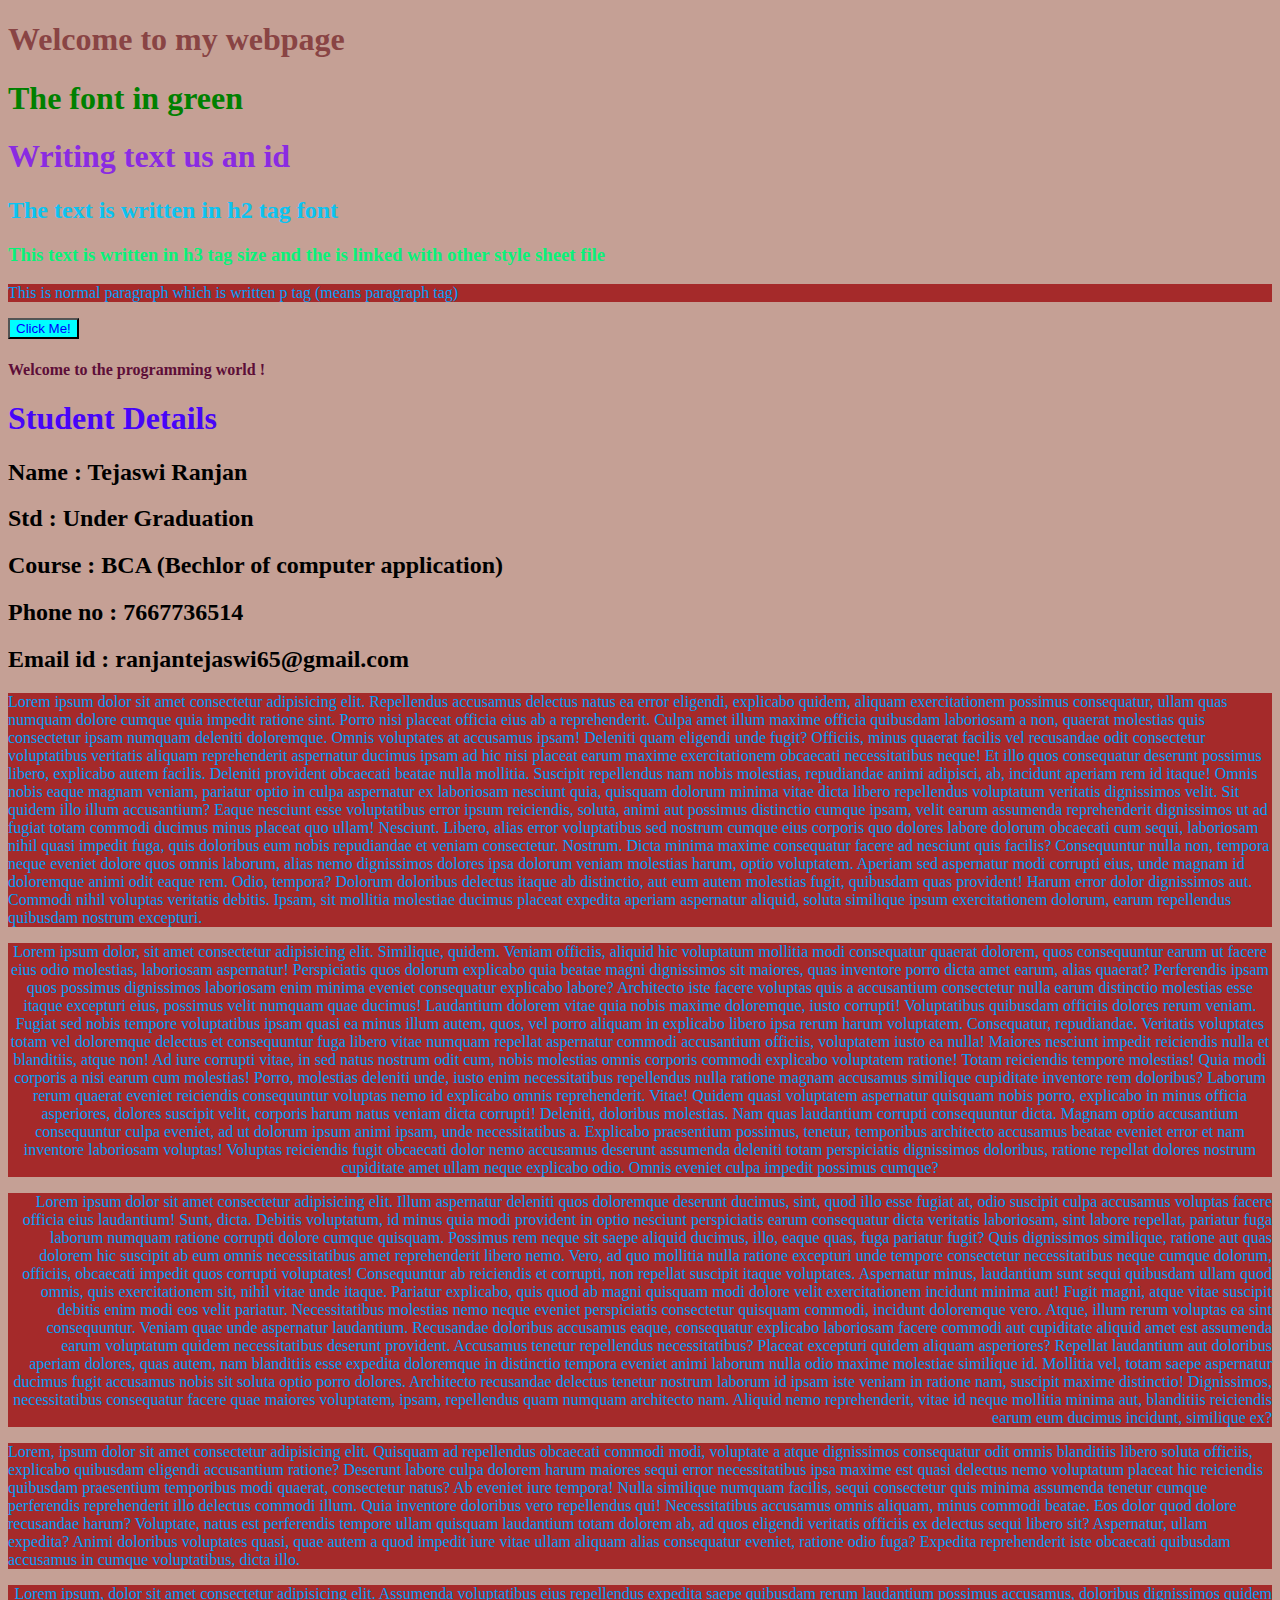
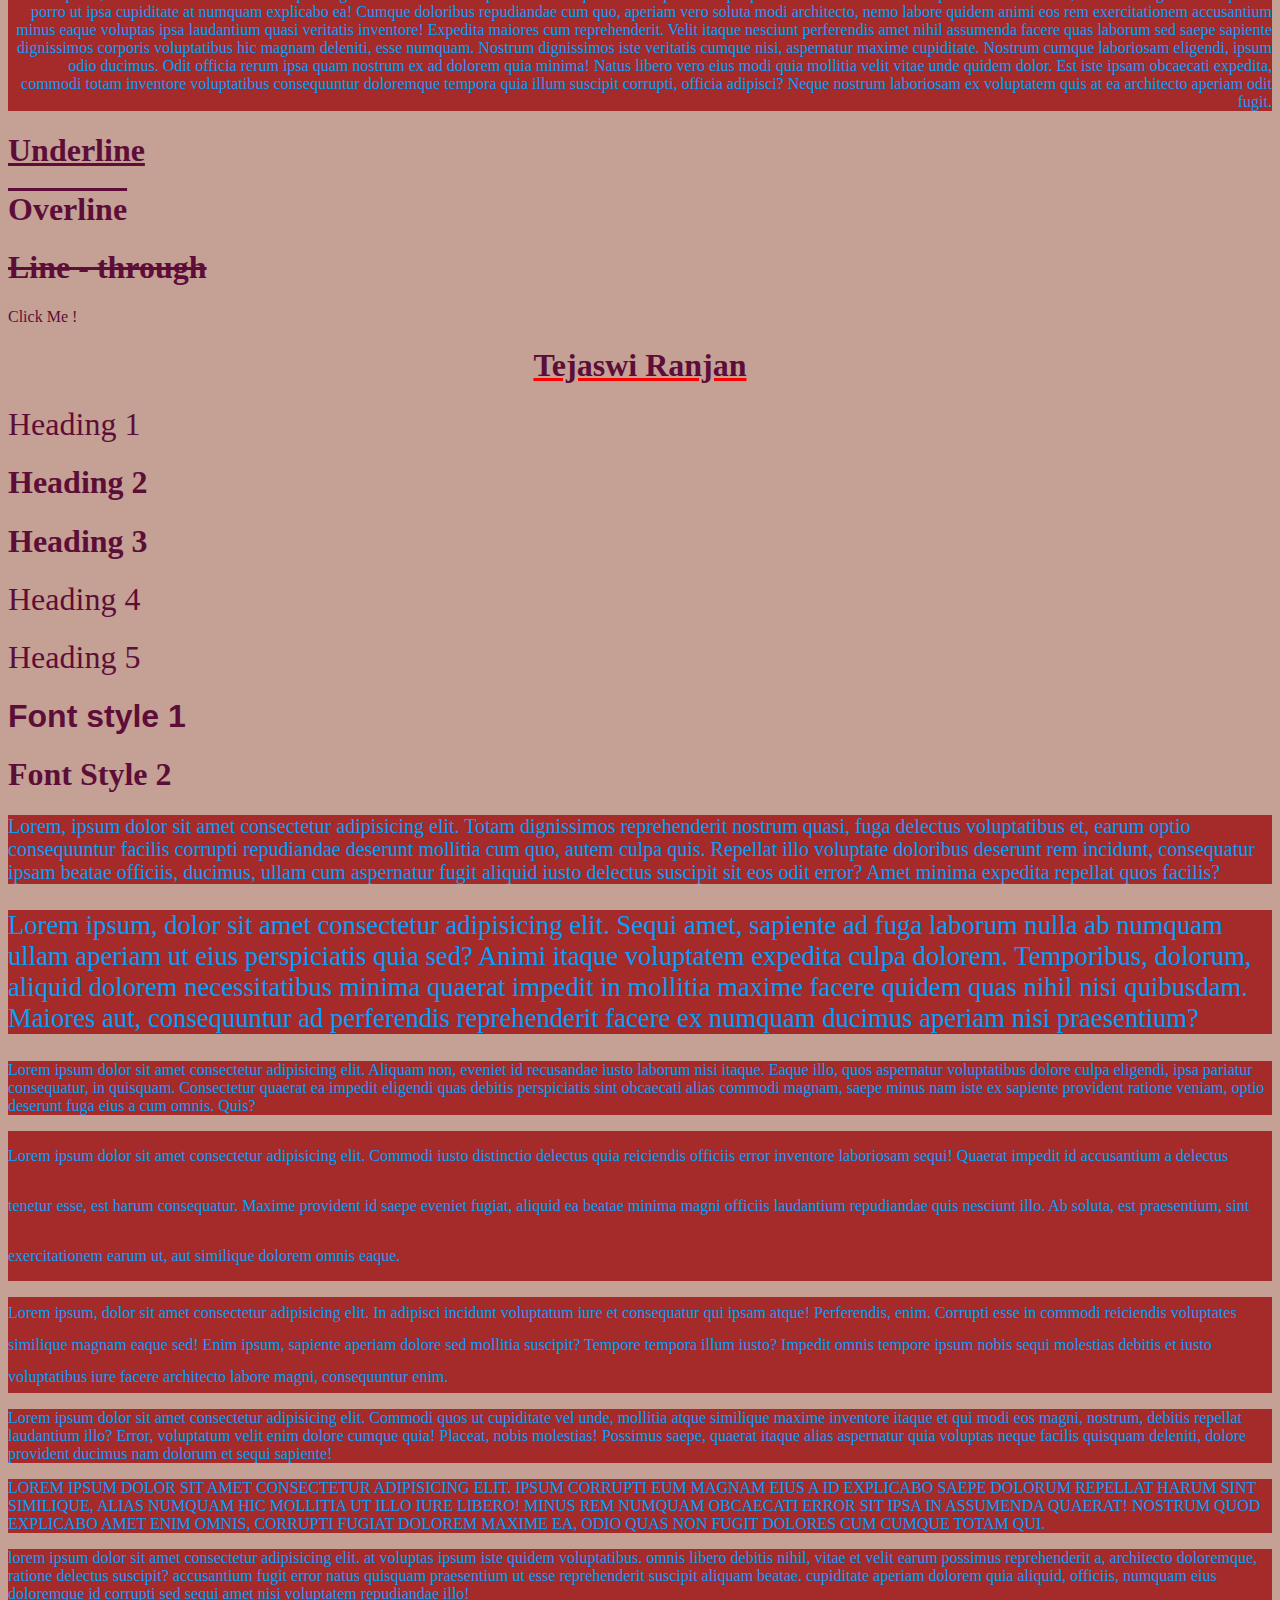
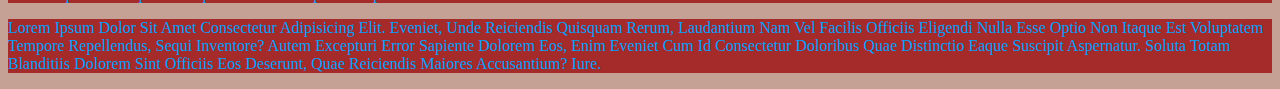
<file: index.html>
<!DOCTYPE html>
<html lang="en">
<head>
    <meta charset="UTF-8">
    <meta http-equiv="X-UA-Compatible" content="IE=edge">
    <meta name="viewport" content="width=device-width, initial-scale=1.0">
    <title>Document</title>
    <link rel = "stylesheet" href = "style.css">
    <style>
        h2{
            color: rgb(11, 195, 241);
        }
    </style>
</head>
<body>
    <!--
        Color property => Used to set the the color of forehead                                                                          
    -->
   <h1 style = "color :rgb(137, 68, 68)">
    Welcome to my webpage 
   </h1> 
   <h1 style="color : green">
    The font in green
   </h1>
   <h1 id="id1">
    Writing text us an id
   </h1>
   <h2>
    The text is written in h2 tag font
   </h2>
   <h3>
    This text is written in h3 tag size and the is linked with other style sheet file
   </h3>
   <p>This is normal paragraph which is written p tag (means paragraph tag)</p>
   <button> Click Me!</button>
   <h4>
    Welcome to the programming world !
   </h4>
   <h1 id = "id2">Student Details</h1>
   <h2 class="Studentdetails">Name : Tejaswi Ranjan</h2>
   <h2 class="Studentdetails">Std : Under Graduation</h2>
   <h2 class="Studentdetails">Course  : BCA (Bechlor of computer application)</h2>
   <h2 class="Studentdetails">Phone no : 7667736514</h2>
   <h2 class="Studentdetails">Email id : ranjantejaswi65@gmail.com</h2>

   <!--
    Text allign properties
   -->
   <p id="p1">Lorem ipsum dolor sit amet consectetur adipisicing elit. Repellendus accusamus delectus natus ea error eligendi, explicabo quidem, aliquam exercitationem possimus consequatur, ullam quas numquam dolore cumque quia impedit ratione sint.
   Porro nisi placeat officia eius ab a reprehenderit. Culpa amet illum maxime officia quibusdam laboriosam a non, quaerat molestias quis consectetur ipsam numquam deleniti doloremque. Omnis voluptates at accusamus ipsam!
   Deleniti quam eligendi unde fugit? Officiis, minus quaerat facilis vel recusandae odit consectetur voluptatibus veritatis aliquam reprehenderit aspernatur ducimus ipsam ad hic nisi placeat earum maxime exercitationem obcaecati necessitatibus neque!
   Et illo quos consequatur deserunt possimus libero, explicabo autem facilis. Deleniti provident obcaecati beatae nulla mollitia. Suscipit repellendus nam nobis molestias, repudiandae animi adipisci, ab, incidunt aperiam rem id itaque!
   Omnis nobis eaque magnam veniam, pariatur optio in culpa aspernatur ex laboriosam nesciunt quia, quisquam dolorum minima vitae dicta libero repellendus voluptatum veritatis dignissimos velit. Sit quidem illo illum accusantium?
   Eaque nesciunt esse voluptatibus error ipsum reiciendis, soluta, animi aut possimus distinctio cumque ipsam, velit earum assumenda reprehenderit dignissimos ut ad fugiat totam commodi ducimus minus placeat quo ullam! Nesciunt.
   Libero, alias error voluptatibus sed nostrum cumque eius corporis quo dolores labore dolorum obcaecati cum sequi, laboriosam nihil quasi impedit fuga, quis doloribus eum nobis repudiandae et veniam consectetur. Nostrum.
   Dicta minima maxime consequatur facere ad nesciunt quis facilis? Consequuntur nulla non, tempora neque eveniet dolore quos omnis laborum, alias nemo dignissimos dolores ipsa dolorum veniam molestias harum, optio voluptatem.
   Aperiam sed aspernatur modi corrupti eius, unde magnam id doloremque animi odit eaque rem. Odio, tempora? Dolorum doloribus delectus itaque ab distinctio, aut eum autem molestias fugit, quibusdam quas provident!
   Harum error dolor dignissimos aut. Commodi nihil voluptas veritatis debitis. Ipsam, sit mollitia molestiae ducimus placeat expedita aperiam aspernatur aliquid, soluta similique ipsum exercitationem dolorum, earum repellendus quibusdam nostrum excepturi.
   </p>
   <p id="p2">Lorem ipsum dolor, sit amet consectetur adipisicing elit. Similique, quidem. Veniam officiis, aliquid hic voluptatum mollitia modi consequatur quaerat dolorem, quos consequuntur earum ut facere eius odio molestias, laboriosam aspernatur!
   Perspiciatis quos dolorum explicabo quia beatae magni dignissimos sit maiores, quas inventore porro dicta amet earum, alias quaerat? Perferendis ipsam quos possimus dignissimos laboriosam enim minima eveniet consequatur explicabo labore?
   Architecto iste facere voluptas quis a accusantium consectetur nulla earum distinctio molestias esse itaque excepturi eius, possimus velit numquam quae ducimus! Laudantium dolorem vitae quia nobis maxime doloremque, iusto corrupti!
   Voluptatibus quibusdam officiis dolores rerum veniam. Fugiat sed nobis tempore voluptatibus ipsam quasi ea minus illum autem, quos, vel porro aliquam in explicabo libero ipsa rerum harum voluptatem. Consequatur, repudiandae.
   Veritatis voluptates totam vel doloremque delectus et consequuntur fuga libero vitae numquam repellat aspernatur commodi accusantium officiis, voluptatem iusto ea nulla! Maiores nesciunt impedit reiciendis nulla et blanditiis, atque non!
   Ad iure corrupti vitae, in sed natus nostrum odit cum, nobis molestias omnis corporis commodi explicabo voluptatem ratione! Totam reiciendis tempore molestias! Quia modi corporis a nisi earum cum molestias!
   Porro, molestias deleniti unde, iusto enim necessitatibus repellendus nulla ratione magnam accusamus similique cupiditate inventore rem doloribus? Laborum rerum quaerat eveniet reiciendis consequuntur voluptas nemo id explicabo omnis reprehenderit. Vitae!
   Quidem quasi voluptatem aspernatur quisquam nobis porro, explicabo in minus officia asperiores, dolores suscipit velit, corporis harum natus veniam dicta corrupti! Deleniti, doloribus molestias. Nam quas laudantium corrupti consequuntur dicta.
   Magnam optio accusantium consequuntur culpa eveniet, ad ut dolorum ipsum animi ipsam, unde necessitatibus a. Explicabo praesentium possimus, tenetur, temporibus architecto accusamus beatae eveniet error et nam inventore laboriosam voluptas!
   Voluptas reiciendis fugit obcaecati dolor nemo accusamus deserunt assumenda deleniti totam perspiciatis dignissimos doloribus, ratione repellat dolores nostrum cupiditate amet ullam neque explicabo odio. Omnis eveniet culpa impedit possimus cumque?</p>
   <p id="p3">Lorem ipsum dolor sit amet consectetur adipisicing elit. Illum aspernatur deleniti quos doloremque deserunt ducimus, sint, quod illo esse fugiat at, odio suscipit culpa accusamus voluptas facere officia eius laudantium!
   Sunt, dicta. Debitis voluptatum, id minus quia modi provident in optio nesciunt perspiciatis earum consequatur dicta veritatis laboriosam, sint labore repellat, pariatur fuga laborum numquam ratione corrupti dolore cumque quisquam.
   Possimus rem neque sit saepe aliquid ducimus, illo, eaque quas, fuga pariatur fugit? Quis dignissimos similique, ratione aut quas dolorem hic suscipit ab eum omnis necessitatibus amet reprehenderit libero nemo.
   Vero, ad quo mollitia nulla ratione excepturi unde tempore consectetur necessitatibus neque cumque dolorum, officiis, obcaecati impedit quos corrupti voluptates! Consequuntur ab reiciendis et corrupti, non repellat suscipit itaque voluptates.
   Aspernatur minus, laudantium sunt sequi quibusdam ullam quod omnis, quis exercitationem sit, nihil vitae unde itaque. Pariatur explicabo, quis quod ab magni quisquam modi dolore velit exercitationem incidunt minima aut!
   Fugit magni, atque vitae suscipit debitis enim modi eos velit pariatur. Necessitatibus molestias nemo neque eveniet perspiciatis consectetur quisquam commodi, incidunt doloremque vero. Atque, illum rerum voluptas ea sint consequuntur.
   Veniam quae unde aspernatur laudantium. Recusandae doloribus accusamus eaque, consequatur explicabo laboriosam facere commodi aut cupiditate aliquid amet est assumenda earum voluptatum quidem necessitatibus deserunt provident. Accusamus tenetur repellendus necessitatibus?
   Placeat excepturi quidem aliquam asperiores? Repellat laudantium aut doloribus aperiam dolores, quas autem, nam blanditiis esse expedita doloremque in distinctio tempora eveniet animi laborum nulla odio maxime molestiae similique id.
   Mollitia vel, totam saepe aspernatur ducimus fugit accusamus nobis sit soluta optio porro dolores. Architecto recusandae delectus tenetur nostrum laborum id ipsam iste veniam in ratione nam, suscipit maxime distinctio!
   Dignissimos, necessitatibus consequatur facere quae maiores voluptatem, ipsam, repellendus quam numquam architecto nam. Aliquid nemo reprehenderit, vitae id neque mollitia minima aut, blanditiis reiciendis earum eum ducimus incidunt, similique ex?</p>

<p id="p4">Lorem, ipsum dolor sit amet consectetur adipisicing elit. Quisquam ad repellendus obcaecati commodi modi, voluptate a atque dignissimos consequatur odit omnis blanditiis libero soluta officiis, explicabo quibusdam eligendi accusantium ratione?
Deserunt labore culpa dolorem harum maiores sequi error necessitatibus ipsa maxime est quasi delectus nemo voluptatum placeat hic reiciendis quibusdam praesentium temporibus modi quaerat, consectetur natus? Ab eveniet iure tempora!
Nulla similique numquam facilis, sequi consectetur quis minima assumenda tenetur cumque perferendis reprehenderit illo delectus commodi illum. Quia inventore doloribus vero repellendus qui! Necessitatibus accusamus omnis aliquam, minus commodi beatae.
Eos dolor quod dolore recusandae harum? Voluptate, natus est perferendis tempore ullam quisquam laudantium totam dolorem ab, ad quos eligendi veritatis officiis ex delectus sequi libero sit? Aspernatur, ullam expedita?
Animi doloribus voluptates quasi, quae autem a quod impedit iure vitae ullam aliquam alias consequatur eveniet, ratione odio fuga? Expedita reprehenderit iste obcaecati quibusdam accusamus in cumque voluptatibus, dicta illo.</p>
<p id="p5">Lorem ipsum, dolor sit amet consectetur adipisicing elit. Assumenda voluptatibus eius repellendus expedita saepe quibusdam rerum laudantium possimus accusamus, doloribus dignissimos quidem porro ut ipsa cupiditate at numquam explicabo ea!
Cumque doloribus repudiandae cum quo, aperiam vero soluta modi architecto, nemo labore quidem animi eos rem exercitationem accusantium minus eaque voluptas ipsa laudantium quasi veritatis inventore! Expedita maiores cum reprehenderit.
Velit itaque nesciunt perferendis amet nihil assumenda facere quas laborum sed saepe sapiente dignissimos corporis voluptatibus hic magnam deleniti, esse numquam. Nostrum dignissimos iste veritatis cumque nisi, aspernatur maxime cupiditate.
Nostrum cumque laboriosam eligendi, ipsum odio ducimus. Odit officia rerum ipsa quam nostrum ex ad dolorem quia minima! Natus libero vero eius modi quia mollitia velit vitae unde quidem dolor.
Est iste ipsam obcaecati expedita, commodi totam inventore voluptatibus consequuntur doloremque tempora quia illum suscipit corrupti, officia adipisci? Neque nostrum laboriosam ex voluptatem quis at ea architecto aperiam odit fugit.</p>

<!--
    Text properties
-->
<h1 id="underline">Underline</h1>
<h1 id="overline">Overline</h1>
<h1 id="line-through">Line - through</h1>

<a href="https://www.google.co.in/">Click Me !</a>
<h1 id = "tej">Tejaswi Ranjan</h1>

<!--
    Text properties (Font weight )
-->
<h1 id="hd1">Heading 1</h1>
<h1 id="hd2">Heading 2</h1>
<h1 id="hd3">Heading 3</h1>
<h1 id="hd4">Heading 4</h1>
<h1 id="hd5">Heading 5</h1>
<!--
    Text properties => font - family (Style of the font(text))
-->
<h1 id="hd6">Font style 1</h1>
<h1 id="hd7">Font Style 2</h1>
<!--Text properties(font - size) => It is used to set the size of the font
-->
<p id = "sizeproperty1">Lorem, ipsum dolor sit amet consectetur adipisicing elit. Totam dignissimos reprehenderit nostrum quasi, fuga delectus voluptatibus et, earum optio consequuntur facilis corrupti repudiandae deserunt mollitia cum quo, autem culpa quis.
Repellat illo voluptate doloribus deserunt rem incidunt, consequatur ipsam beatae officiis, ducimus, ullam cum aspernatur fugit aliquid iusto delectus suscipit sit eos odit error? Amet minima expedita repellat quos facilis?</p>
<p id="sizeproperty2">Lorem ipsum, dolor sit amet consectetur adipisicing elit. Sequi amet, sapiente ad fuga laborum nulla ab numquam ullam aperiam ut eius perspiciatis quia sed? Animi itaque voluptatem expedita culpa dolorem.
Temporibus, dolorum, aliquid dolorem necessitatibus minima quaerat impedit in mollitia maxime facere quidem quas nihil nisi quibusdam. Maiores aut, consequuntur ad perferendis reprehenderit facere ex numquam ducimus aperiam nisi praesentium?</p>
<p id="sizeproperty3">Lorem ipsum dolor sit amet consectetur adipisicing elit. Aliquam non, eveniet id recusandae iusto laborum nisi itaque. Eaque illo, quos aspernatur voluptatibus dolore culpa eligendi, ipsa pariatur consequatur, in quisquam.
Consectetur quaerat ea impedit eligendi quas debitis perspiciatis sint obcaecati alias commodi magnam, saepe minus nam iste ex sapiente provident ratione veniam, optio deserunt fuga eius a cum omnis. Quis?</p>
<!--
    Text property(line - height) => It is used to set the height between two lines.
-->
<p id="lineheight1">Lorem ipsum dolor sit amet consectetur adipisicing elit. Commodi iusto distinctio delectus quia reiciendis officiis error inventore laboriosam sequi! Quaerat impedit id accusantium a delectus tenetur esse, est harum consequatur.
Maxime provident id saepe eveniet fugiat, aliquid ea beatae minima magni officiis laudantium repudiandae quis nesciunt illo. Ab soluta, est praesentium, sint exercitationem earum ut, aut similique dolorem omnis eaque.</p>
<p id="lineheight2">Lorem ipsum, dolor sit amet consectetur adipisicing elit. In adipisci incidunt voluptatum iure et consequatur qui ipsam atque! Perferendis, enim. Corrupti esse in commodi reiciendis voluptates similique magnam eaque sed!
Enim ipsum, sapiente aperiam dolore sed mollitia suscipit? Tempore tempora illum iusto? Impedit omnis tempore ipsum nobis sequi molestias debitis et iusto voluptatibus iure facere architecto labore magni, consequuntur enim.</p>
<p id="lineheight3">Lorem ipsum dolor sit amet consectetur adipisicing elit. Commodi quos ut cupiditate vel unde, mollitia atque similique maxime inventore itaque et qui modi eos magni, nostrum, debitis repellat laudantium illo?
Error, voluptatum velit enim dolore cumque quia! Placeat, nobis molestias! Possimus saepe, quaerat itaque alias aspernatur quia voluptas neque facilis quisquam deleniti, dolore provident ducimus nam dolorum et sequi sapiente!</p>

<!--Text property(text-tranform) => It is used to set to transform the text like upper case to lower case-->
<p id="texttransform1">Lorem ipsum dolor sit amet consectetur adipisicing elit. Ipsum corrupti eum magnam eius a id explicabo saepe dolorum repellat harum sint similique, alias numquam hic mollitia ut illo iure libero!
Minus rem numquam obcaecati error sit ipsa in assumenda quaerat! Nostrum quod explicabo amet enim omnis, corrupti fugiat dolorem maxime ea, odio quas non fugit dolores cum cumque totam qui.</p>
<p id="texttransform2">Lorem ipsum dolor sit amet consectetur adipisicing elit. At voluptas ipsum iste quidem voluptatibus. Omnis libero debitis nihil, vitae et velit earum possimus reprehenderit a, architecto doloremque, ratione delectus suscipit?
Accusantium fugit error natus quisquam praesentium ut esse reprehenderit suscipit aliquam beatae. Cupiditate aperiam dolorem quia aliquid, officiis, numquam eius doloremque id corrupti sed sequi amet nisi voluptatem repudiandae illo!</p>
<p id="texttransform3">Lorem ipsum dolor sit amet consectetur adipisicing elit. Eveniet, unde reiciendis quisquam rerum, laudantium nam vel facilis officiis eligendi nulla esse optio non itaque est voluptatem tempore repellendus, sequi inventore?
Autem excepturi error sapiente dolorem eos, enim eveniet cum id consectetur doloribus quae distinctio eaque suscipit aspernatur. Soluta totam blanditiis dolorem sint officiis eos deserunt, quae reiciendis maiores accusantium? Iure.</p>


</body>
</html>
</file>
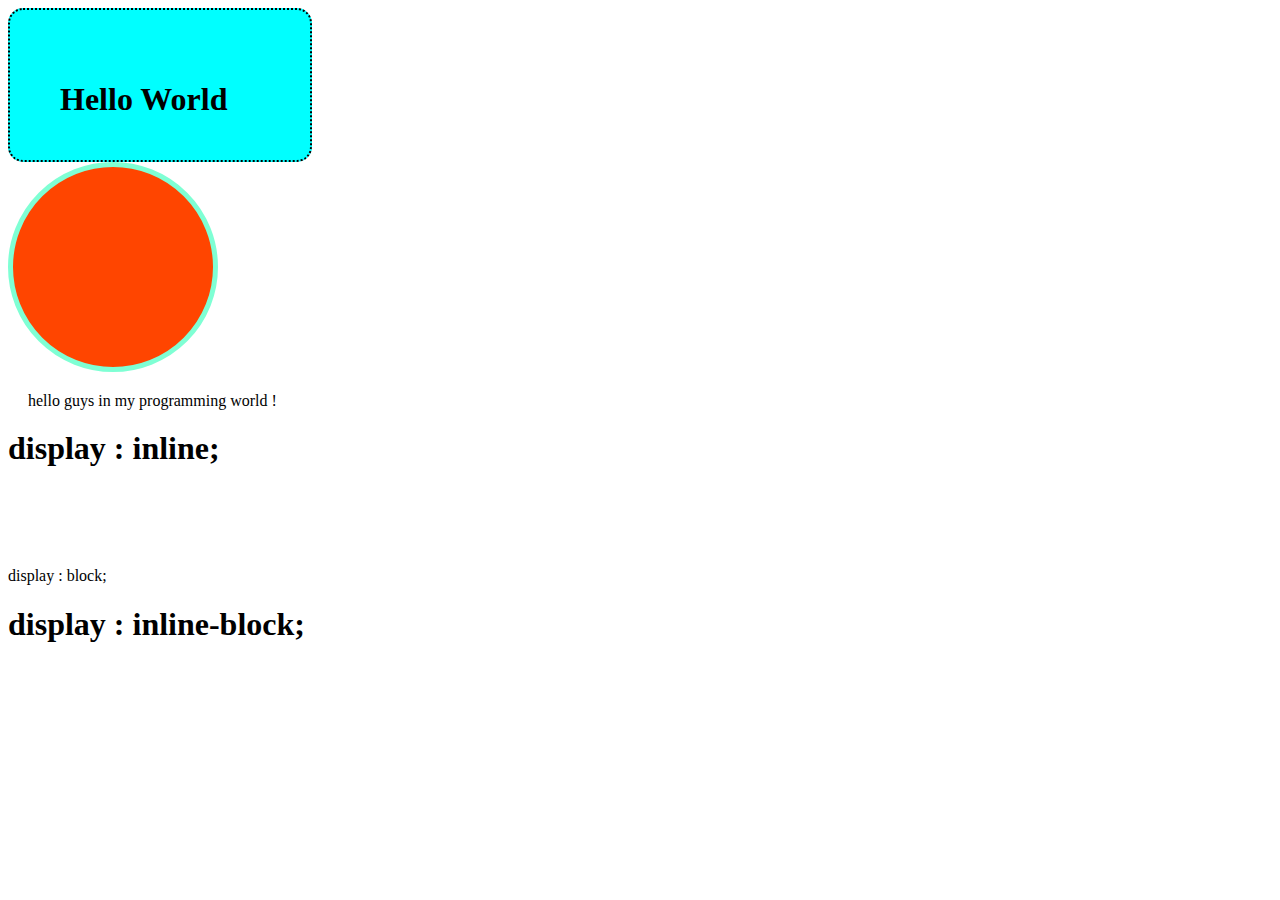
<file: level2.html>
<!DOCTYPE html>
<html lang="en">
<head>
    <meta charset="UTF-8">
    <meta http-equiv="X-UA-Compatible" content="IE=edge">
    <meta name="viewport" content="width=device-width, initial-scale=1.0">
    <title>Level2</title>
    <link rel="stylesheet" href="level2.css">
</head>
<body>

    <!--
        Box Model in ccs
    -->
    <div id="Div">
        
        <h1>
            Hello World
        </h1>
    </div>
    <div id="div1">

    </div>
    <p> hello guys in my programming world ! </p>

    <!--
        Display Property
        display : inline/block/inline-block/none
        
        *inline => Takes only the space required by the element (no margin/padding).It takes as 
        much space that required that is it takes space only of content area.
        *block => Takes full space available in width. It takes total space on the webpage.
        *inline-block => Similar to inline but we can set margin and padding to the element.
        *none - To remove element from document flow.It is basically used to delete the elemnts.

        VISIBILITY
        visibility : hidden;
        Note :- When visibility is set to none, space for the element is reserved, But for display 
        set to none, no space is reserved on blocked for the element.
        
        Alpha channel
        opacity(0 to 1)
        *RGBA
        color : rgba(255,0,0,0.5)
        color : rgba(255,0,0,1)
        Opacity is used to set the color brightness line dark black or fet black
    -->

    <h1 id="inline">
        display : inline;
    </h1>
    <div id="hidden">
        
    </div>

    <a id="block">
        display : block;
    </a>
    <div id="none">

    </div>
    <h1 id="inline-block">
        display : inline-block;
    </h1>
    

    
</body>
</html>
</file>
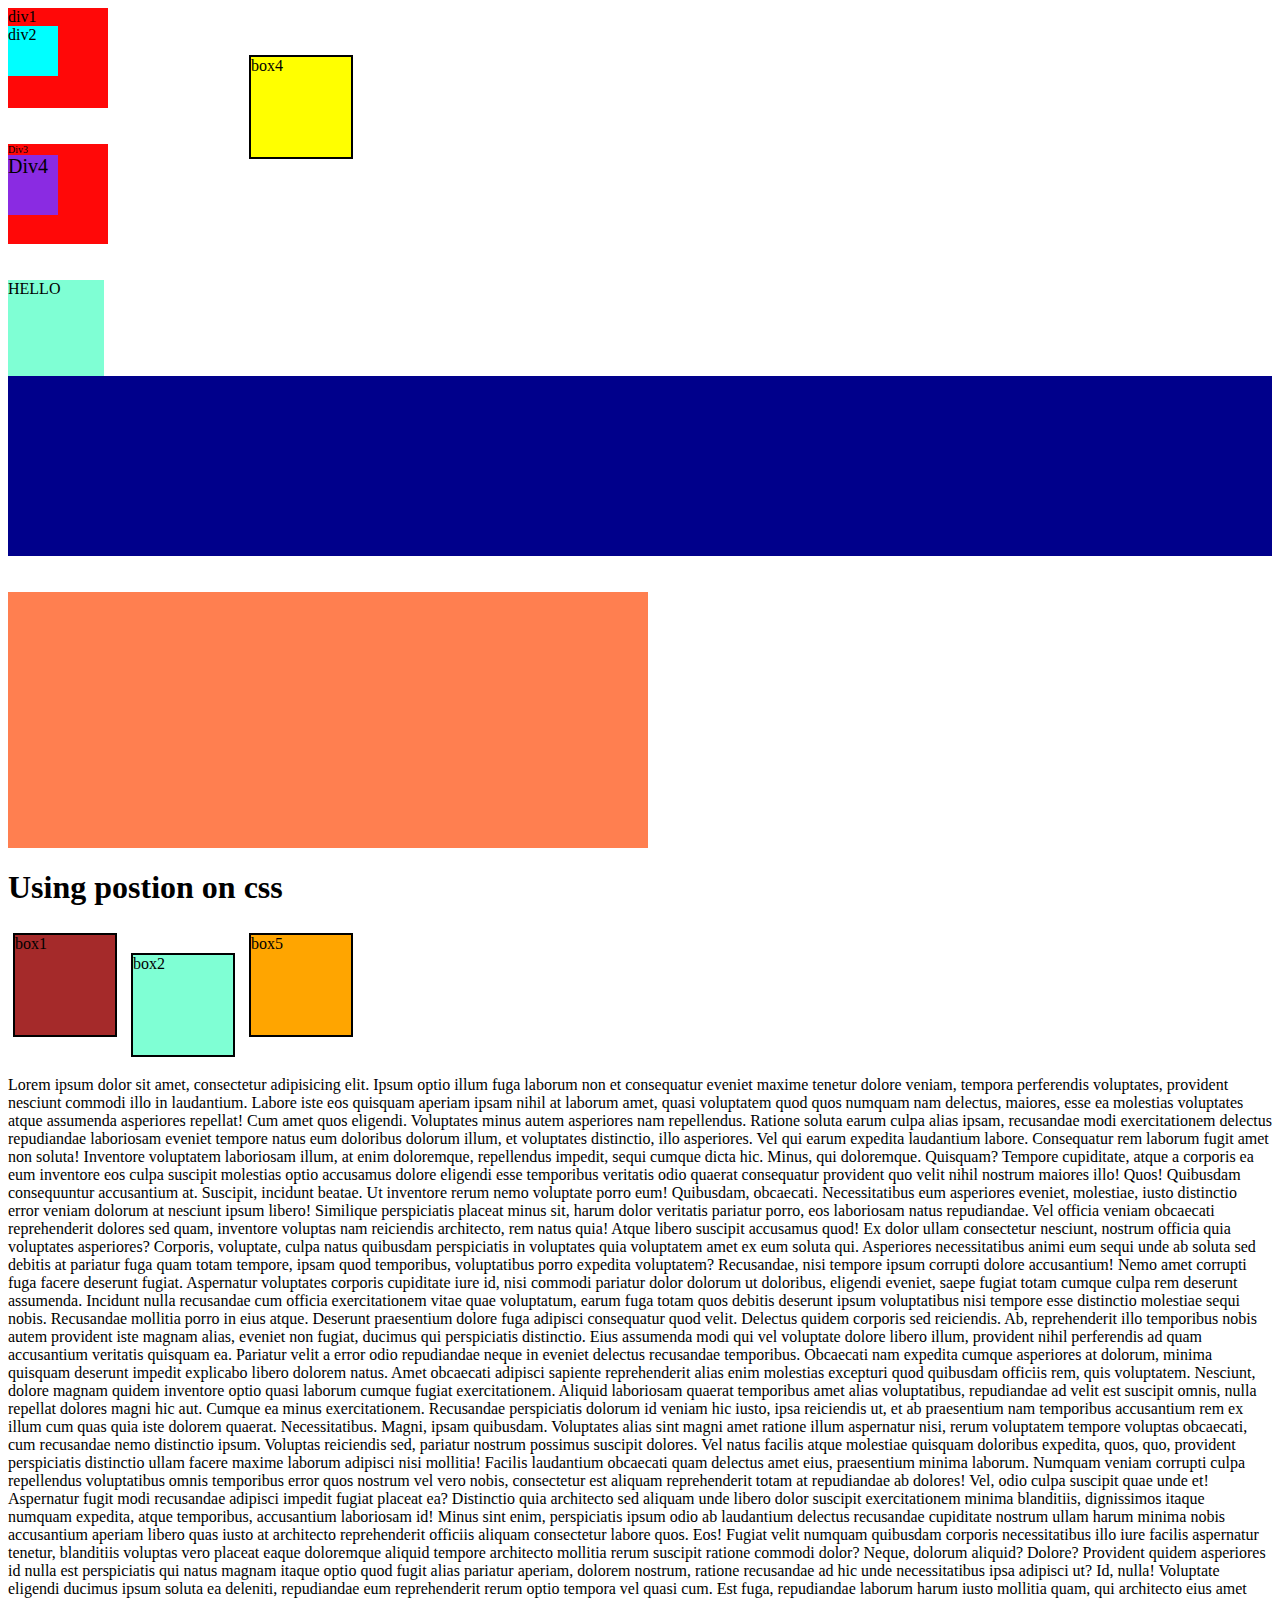
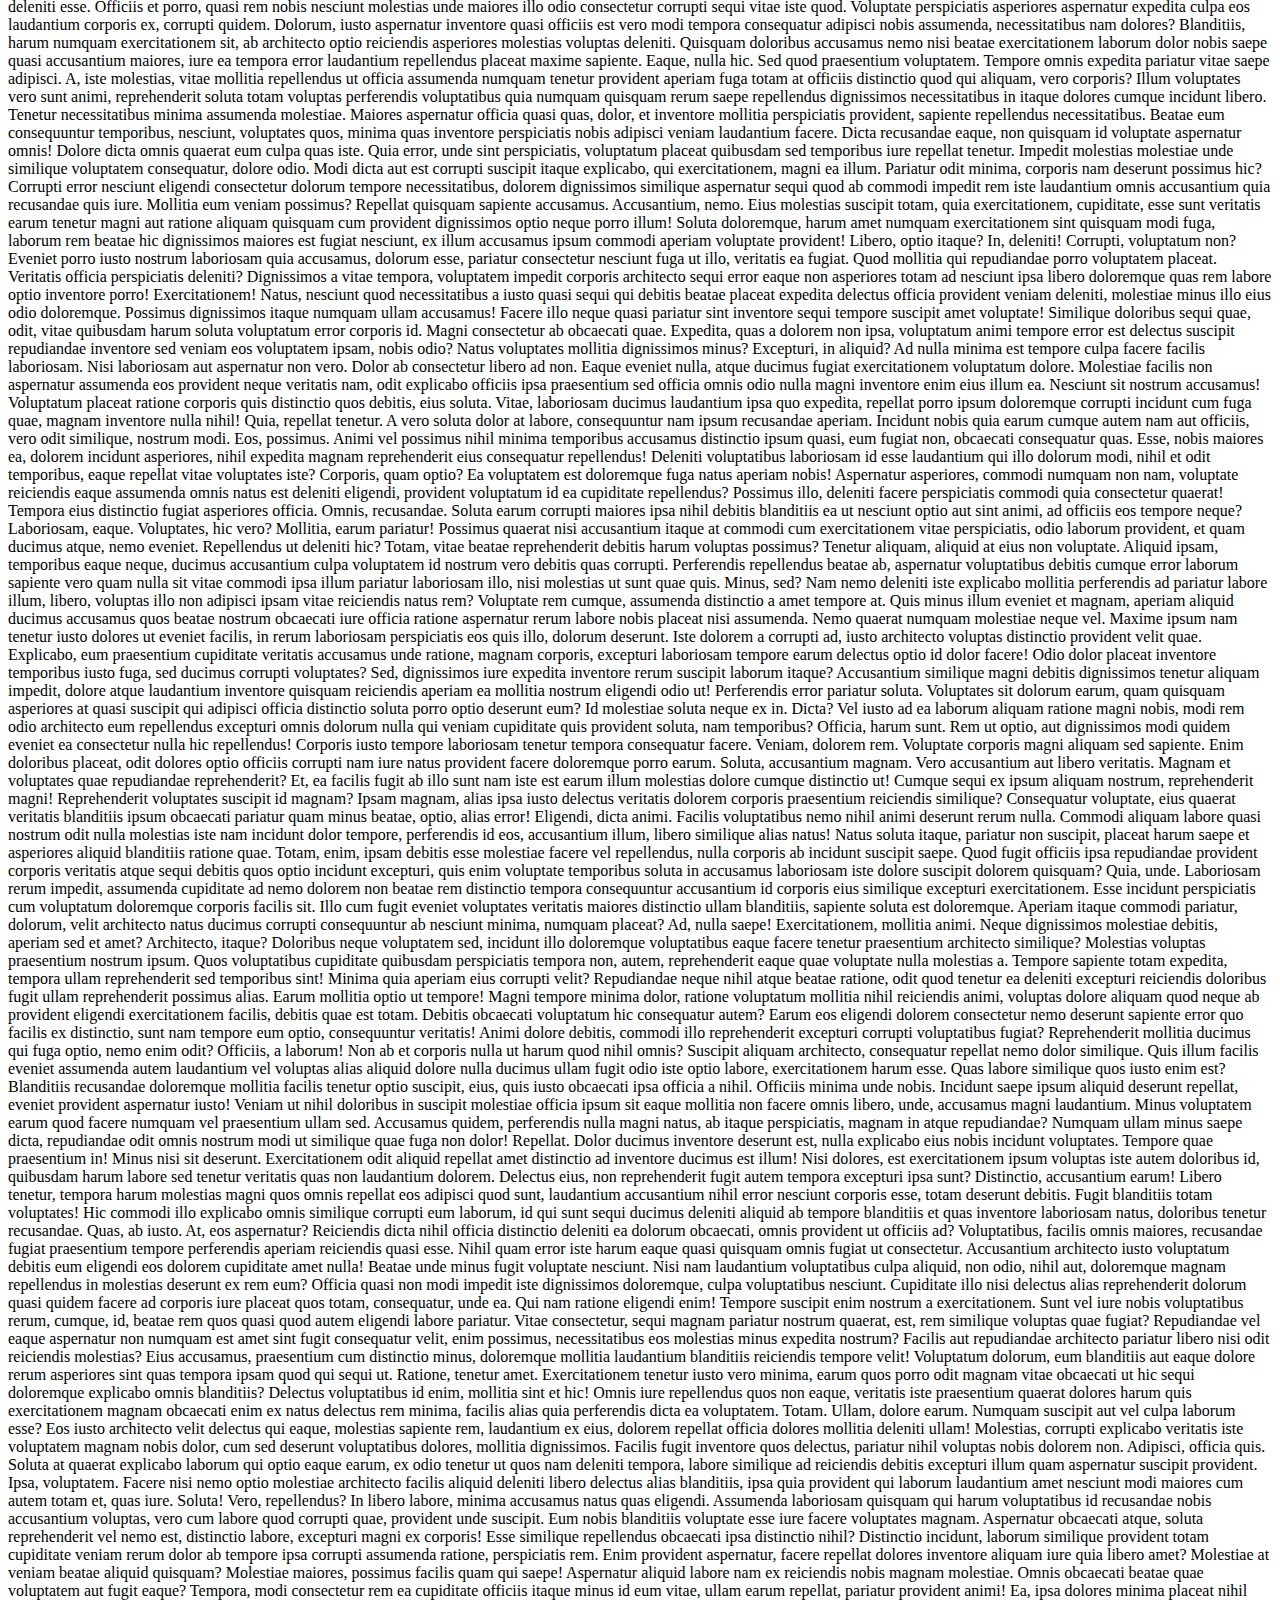
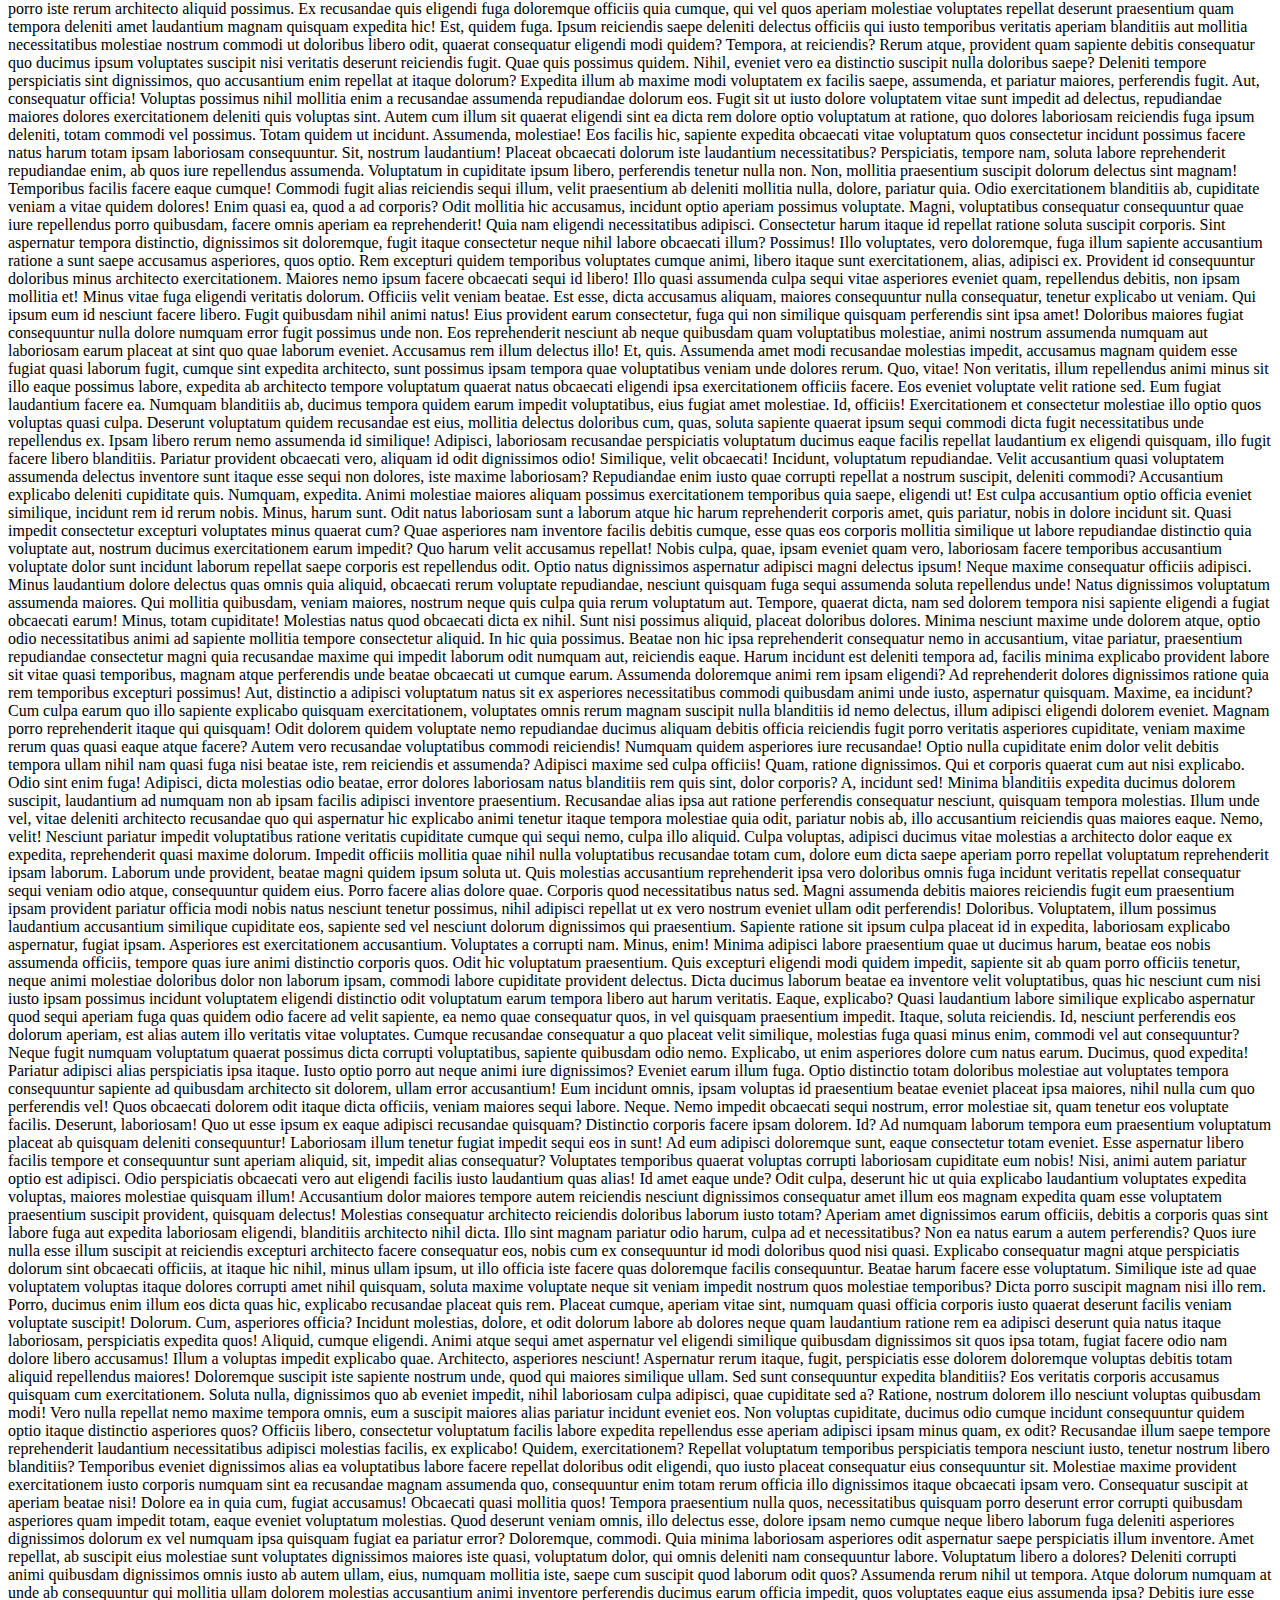
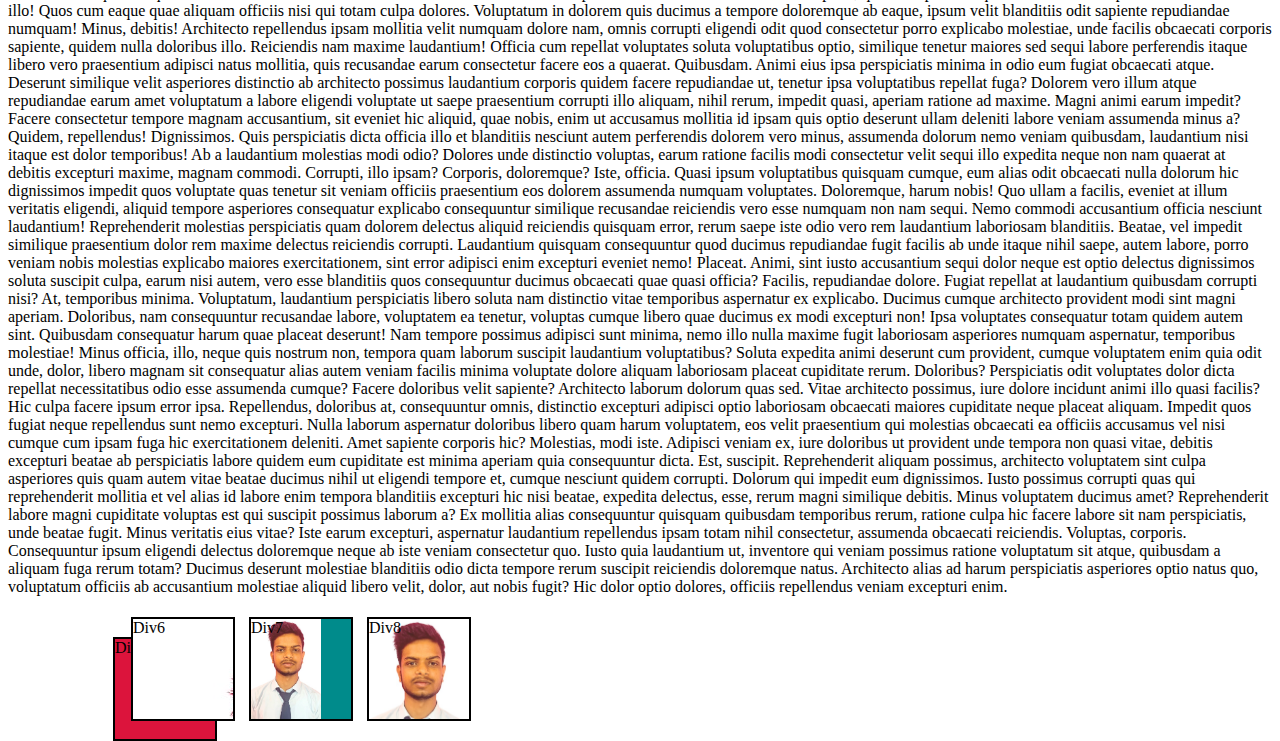
<file: level3.html>
<!DOCTYPE html>
<html lang="en">
<head>
    <meta charset="UTF-8">
    <meta http-equiv="X-UA-Compatible" content="IE=edge">
    <meta name="viewport" content="width=device-width, initial-scale=1.0">
    <title>level 3</title>
    <link rel="stylesheet" href="level3.css">
</head>
<body>
    <div id="div1">div1
        <div id="div2"> div2</div>
    </diV>
    <br>
    <br>
    <div id="div3">Div3
        <div id="div4">Div4</div>
    </div>
    <br>
    <br>
    <div id="div5">
        HELLO
    </div>

    <div id="div6"></div>
    <br>
    <br>
    <div id="div7"></div>
    <h1>Using postion on css</h1>

    
    <span style="background-color: brown;" id="box1">box1</span>
    <span style="background-color: aquamarine;" id="box2">box2</span>
    <span id="box3">box3</span>
    <span style="background-color: yellow;" id="box4">box4</span>
    <span style="background-color: orange;" id="box5">box5</span>
    <br>
    <br>
    <p>Lorem ipsum dolor sit amet, consectetur adipisicing elit. Ipsum optio illum fuga laborum non et consequatur eveniet maxime tenetur dolore veniam, tempora perferendis voluptates, provident nesciunt commodi illo in laudantium.
    Labore iste eos quisquam aperiam ipsam nihil at laborum amet, quasi voluptatem quod quos numquam nam delectus, maiores, esse ea molestias voluptates atque assumenda asperiores repellat! Cum amet quos eligendi.
    Voluptates minus autem asperiores nam repellendus. Ratione soluta earum culpa alias ipsam, recusandae modi exercitationem delectus repudiandae laboriosam eveniet tempore natus eum doloribus dolorum illum, et voluptates distinctio, illo asperiores.
    Vel qui earum expedita laudantium labore. Consequatur rem laborum fugit amet non soluta! Inventore voluptatem laboriosam illum, at enim doloremque, repellendus impedit, sequi cumque dicta hic. Minus, qui doloremque. Quisquam?
    Tempore cupiditate, atque a corporis ea eum inventore eos culpa suscipit molestias optio accusamus dolore eligendi esse temporibus veritatis odio quaerat consequatur provident quo velit nihil nostrum maiores illo! Quos!
    Quibusdam consequuntur accusantium at. Suscipit, incidunt beatae. Ut inventore rerum nemo voluptate porro eum! Quibusdam, obcaecati. Necessitatibus eum asperiores eveniet, molestiae, iusto distinctio error veniam dolorum at nesciunt ipsum libero!
    Similique perspiciatis placeat minus sit, harum dolor veritatis pariatur porro, eos laboriosam natus repudiandae. Vel officia veniam obcaecati reprehenderit dolores sed quam, inventore voluptas nam reiciendis architecto, rem natus quia!
    Atque libero suscipit accusamus quod! Ex dolor ullam consectetur nesciunt, nostrum officia quia voluptates asperiores? Corporis, voluptate, culpa natus quibusdam perspiciatis in voluptates quia voluptatem amet ex eum soluta qui.
    Asperiores necessitatibus animi eum sequi unde ab soluta sed debitis at pariatur fuga quam totam tempore, ipsam quod temporibus, voluptatibus porro expedita voluptatem? Recusandae, nisi tempore ipsum corrupti dolore accusantium!
    Nemo amet corrupti fuga facere deserunt fugiat. Aspernatur voluptates corporis cupiditate iure id, nisi commodi pariatur dolor dolorum ut doloribus, eligendi eveniet, saepe fugiat totam cumque culpa rem deserunt assumenda.
    Incidunt nulla recusandae cum officia exercitationem vitae quae voluptatum, earum fuga totam quos debitis deserunt ipsum voluptatibus nisi tempore esse distinctio molestiae sequi nobis. Recusandae mollitia porro in eius atque.
    Deserunt praesentium dolore fuga adipisci consequatur quod velit. Delectus quidem corporis sed reiciendis. Ab, reprehenderit illo temporibus nobis autem provident iste magnam alias, eveniet non fugiat, ducimus qui perspiciatis distinctio.
    Eius assumenda modi qui vel voluptate dolore libero illum, provident nihil perferendis ad quam accusantium veritatis quisquam ea. Pariatur velit a error odio repudiandae neque in eveniet delectus recusandae temporibus.
    Obcaecati nam expedita cumque asperiores at dolorum, minima quisquam deserunt impedit explicabo libero dolorem natus. Amet obcaecati adipisci sapiente reprehenderit alias enim molestias excepturi quod quibusdam officiis rem, quis voluptatem.
    Nesciunt, dolore magnam quidem inventore optio quasi laborum cumque fugiat exercitationem. Aliquid laboriosam quaerat temporibus amet alias voluptatibus, repudiandae ad velit est suscipit omnis, nulla repellat dolores magni hic aut.
    Cumque ea minus exercitationem. Recusandae perspiciatis dolorum id veniam hic iusto, ipsa reiciendis ut, et ab praesentium nam temporibus accusantium rem ex illum cum quas quia iste dolorem quaerat. Necessitatibus.
    Magni, ipsam quibusdam. Voluptates alias sint magni amet ratione illum aspernatur nisi, rerum voluptatem tempore voluptas obcaecati, cum recusandae nemo distinctio ipsum. Voluptas reiciendis sed, pariatur nostrum possimus suscipit dolores.
    Vel natus facilis atque molestiae quisquam doloribus expedita, quos, quo, provident perspiciatis distinctio ullam facere maxime laborum adipisci nisi mollitia! Facilis laudantium obcaecati quam delectus amet eius, praesentium minima laborum.
    Numquam veniam corrupti culpa repellendus voluptatibus omnis temporibus error quos nostrum vel vero nobis, consectetur est aliquam reprehenderit totam at repudiandae ab dolores! Vel, odio culpa suscipit quae unde et!
    Aspernatur fugit modi recusandae adipisci impedit fugiat placeat ea? Distinctio quia architecto sed aliquam unde libero dolor suscipit exercitationem minima blanditiis, dignissimos itaque numquam expedita, atque temporibus, accusantium laboriosam id!
    Minus sint enim, perspiciatis ipsum odio ab laudantium delectus recusandae cupiditate nostrum ullam harum minima nobis accusantium aperiam libero quas iusto at architecto reprehenderit officiis aliquam consectetur labore quos. Eos!
    Fugiat velit numquam quibusdam corporis necessitatibus illo iure facilis aspernatur tenetur, blanditiis voluptas vero placeat eaque doloremque aliquid tempore architecto mollitia rerum suscipit ratione commodi dolor? Neque, dolorum aliquid? Dolore?
    Provident quidem asperiores id nulla est perspiciatis qui natus magnam itaque optio quod fugit alias pariatur aperiam, dolorem nostrum, ratione recusandae ad hic unde necessitatibus ipsa adipisci ut? Id, nulla!
    Voluptate eligendi ducimus ipsum soluta ea deleniti, repudiandae eum reprehenderit rerum optio tempora vel quasi cum. Est fuga, repudiandae laborum harum iusto mollitia quam, qui architecto eius amet deleniti esse.
    Officiis et porro, quasi rem nobis nesciunt molestias unde maiores illo odio consectetur corrupti sequi vitae iste quod. Voluptate perspiciatis asperiores aspernatur expedita culpa eos laudantium corporis ex, corrupti quidem.
    Dolorum, iusto aspernatur inventore quasi officiis est vero modi tempora consequatur adipisci nobis assumenda, necessitatibus nam dolores? Blanditiis, harum numquam exercitationem sit, ab architecto optio reiciendis asperiores molestias voluptas deleniti.
    Quisquam doloribus accusamus nemo nisi beatae exercitationem laborum dolor nobis saepe quasi accusantium maiores, iure ea tempora error laudantium repellendus placeat maxime sapiente. Eaque, nulla hic. Sed quod praesentium voluptatem.
    Tempore omnis expedita pariatur vitae saepe adipisci. A, iste molestias, vitae mollitia repellendus ut officia assumenda numquam tenetur provident aperiam fuga totam at officiis distinctio quod qui aliquam, vero corporis?
    Illum voluptates vero sunt animi, reprehenderit soluta totam voluptas perferendis voluptatibus quia numquam quisquam rerum saepe repellendus dignissimos necessitatibus in itaque dolores cumque incidunt libero. Tenetur necessitatibus minima assumenda molestiae.
    Maiores aspernatur officia quasi quas, dolor, et inventore mollitia perspiciatis provident, sapiente repellendus necessitatibus. Beatae eum consequuntur temporibus, nesciunt, voluptates quos, minima quas inventore perspiciatis nobis adipisci veniam laudantium facere.
    Dicta recusandae eaque, non quisquam id voluptate aspernatur omnis! Dolore dicta omnis quaerat eum culpa quas iste. Quia error, unde sint perspiciatis, voluptatum placeat quibusdam sed temporibus iure repellat tenetur.
    Impedit molestias molestiae unde similique voluptatem consequatur, dolore odio. Modi dicta aut est corrupti suscipit itaque explicabo, qui exercitationem, magni ea illum. Pariatur odit minima, corporis nam deserunt possimus hic?
    Corrupti error nesciunt eligendi consectetur dolorum tempore necessitatibus, dolorem dignissimos similique aspernatur sequi quod ab commodi impedit rem iste laudantium omnis accusantium quia recusandae quis iure. Mollitia eum veniam possimus?
    Repellat quisquam sapiente accusamus. Accusantium, nemo. Eius molestias suscipit totam, quia exercitationem, cupiditate, esse sunt veritatis earum tenetur magni aut ratione aliquam quisquam cum provident dignissimos optio neque porro illum!
    Soluta doloremque, harum amet numquam exercitationem sint quisquam modi fuga, laborum rem beatae hic dignissimos maiores est fugiat nesciunt, ex illum accusamus ipsum commodi aperiam voluptate provident! Libero, optio itaque?
    In, deleniti! Corrupti, voluptatum non? Eveniet porro iusto nostrum laboriosam quia accusamus, dolorum esse, pariatur consectetur nesciunt fuga ut illo, veritatis ea fugiat. Quod mollitia qui repudiandae porro voluptatem placeat.
    Veritatis officia perspiciatis deleniti? Dignissimos a vitae tempora, voluptatem impedit corporis architecto sequi error eaque non asperiores totam ad nesciunt ipsa libero doloremque quas rem labore optio inventore porro! Exercitationem!
    Natus, nesciunt quod necessitatibus a iusto quasi sequi qui debitis beatae placeat expedita delectus officia provident veniam deleniti, molestiae minus illo eius odio doloremque. Possimus dignissimos itaque numquam ullam accusamus!
    Facere illo neque quasi pariatur sint inventore sequi tempore suscipit amet voluptate! Similique doloribus sequi quae, odit, vitae quibusdam harum soluta voluptatum error corporis id. Magni consectetur ab obcaecati quae.
    Expedita, quas a dolorem non ipsa, voluptatum animi tempore error est delectus suscipit repudiandae inventore sed veniam eos voluptatem ipsam, nobis odio? Natus voluptates mollitia dignissimos minus? Excepturi, in aliquid?
    Ad nulla minima est tempore culpa facere facilis laboriosam. Nisi laboriosam aut aspernatur non vero. Dolor ab consectetur libero ad non. Eaque eveniet nulla, atque ducimus fugiat exercitationem voluptatum dolore.
    Molestiae facilis non aspernatur assumenda eos provident neque veritatis nam, odit explicabo officiis ipsa praesentium sed officia omnis odio nulla magni inventore enim eius illum ea. Nesciunt sit nostrum accusamus!
    Voluptatum placeat ratione corporis quis distinctio quos debitis, eius soluta. Vitae, laboriosam ducimus laudantium ipsa quo expedita, repellat porro ipsum doloremque corrupti incidunt cum fuga quae, magnam inventore nulla nihil!
    Quia, repellat tenetur. A vero soluta dolor at labore, consequuntur nam ipsum recusandae aperiam. Incidunt nobis quia earum cumque autem nam aut officiis, vero odit similique, nostrum modi. Eos, possimus.
    Animi vel possimus nihil minima temporibus accusamus distinctio ipsum quasi, eum fugiat non, obcaecati consequatur quas. Esse, nobis maiores ea, dolorem incidunt asperiores, nihil expedita magnam reprehenderit eius consequatur repellendus!
    Deleniti voluptatibus laboriosam id esse laudantium qui illo dolorum modi, nihil et odit temporibus, eaque repellat vitae voluptates iste? Corporis, quam optio? Ea voluptatem est doloremque fuga natus aperiam nobis!
    Aspernatur asperiores, commodi numquam non nam, voluptate reiciendis eaque assumenda omnis natus est deleniti eligendi, provident voluptatum id ea cupiditate repellendus? Possimus illo, deleniti facere perspiciatis commodi quia consectetur quaerat!
    Tempora eius distinctio fugiat asperiores officia. Omnis, recusandae. Soluta earum corrupti maiores ipsa nihil debitis blanditiis ea ut nesciunt optio aut sint animi, ad officiis eos tempore neque? Laboriosam, eaque.
    Voluptates, hic vero? Mollitia, earum pariatur! Possimus quaerat nisi accusantium itaque at commodi cum exercitationem vitae perspiciatis, odio laborum provident, et quam ducimus atque, nemo eveniet. Repellendus ut deleniti hic?
    Totam, vitae beatae reprehenderit debitis harum voluptas possimus? Tenetur aliquam, aliquid at eius non voluptate. Aliquid ipsam, temporibus eaque neque, ducimus accusantium culpa voluptatem id nostrum vero debitis quas corrupti.
    Perferendis repellendus beatae ab, aspernatur voluptatibus debitis cumque error laborum sapiente vero quam nulla sit vitae commodi ipsa illum pariatur laboriosam illo, nisi molestias ut sunt quae quis. Minus, sed?
    Nam nemo deleniti iste explicabo mollitia perferendis ad pariatur labore illum, libero, voluptas illo non adipisci ipsam vitae reiciendis natus rem? Voluptate rem cumque, assumenda distinctio a amet tempore at.
    Quis minus illum eveniet et magnam, aperiam aliquid ducimus accusamus quos beatae nostrum obcaecati iure officia ratione aspernatur rerum labore nobis placeat nisi assumenda. Nemo quaerat numquam molestiae neque vel.
    Maxime ipsum nam tenetur iusto dolores ut eveniet facilis, in rerum laboriosam perspiciatis eos quis illo, dolorum deserunt. Iste dolorem a corrupti ad, iusto architecto voluptas distinctio provident velit quae.
    Explicabo, eum praesentium cupiditate veritatis accusamus unde ratione, magnam corporis, excepturi laboriosam tempore earum delectus optio id dolor facere! Odio dolor placeat inventore temporibus iusto fuga, sed ducimus corrupti voluptates?
    Sed, dignissimos iure expedita inventore rerum suscipit laborum itaque? Accusantium similique magni debitis dignissimos tenetur aliquam impedit, dolore atque laudantium inventore quisquam reiciendis aperiam ea mollitia nostrum eligendi odio ut!
    Perferendis error pariatur soluta. Voluptates sit dolorum earum, quam quisquam asperiores at quasi suscipit qui adipisci officia distinctio soluta porro optio deserunt eum? Id molestiae soluta neque ex in. Dicta?
    Vel iusto ad ea laborum aliquam ratione magni nobis, modi rem odio architecto eum repellendus excepturi omnis dolorum nulla qui veniam cupiditate quis provident soluta, nam temporibus? Officia, harum sunt.
    Rem ut optio, aut dignissimos modi quidem eveniet ea consectetur nulla hic repellendus! Corporis iusto tempore laboriosam tenetur tempora consequatur facere. Veniam, dolorem rem. Voluptate corporis magni aliquam sed sapiente.
    Enim doloribus placeat, odit dolores optio officiis corrupti nam iure natus provident facere doloremque porro earum. Soluta, accusantium magnam. Vero accusantium aut libero veritatis. Magnam et voluptates quae repudiandae reprehenderit?
    Et, ea facilis fugit ab illo sunt nam iste est earum illum molestias dolore cumque distinctio ut! Cumque sequi ex ipsum aliquam nostrum, reprehenderit magni! Reprehenderit voluptates suscipit id magnam?
    Ipsam magnam, alias ipsa iusto delectus veritatis dolorem corporis praesentium reiciendis similique? Consequatur voluptate, eius quaerat veritatis blanditiis ipsum obcaecati pariatur quam minus beatae, optio, alias error! Eligendi, dicta animi.
    Facilis voluptatibus nemo nihil animi deserunt rerum nulla. Commodi aliquam labore quasi nostrum odit nulla molestias iste nam incidunt dolor tempore, perferendis id eos, accusantium illum, libero similique alias natus!
    Natus soluta itaque, pariatur non suscipit, placeat harum saepe et asperiores aliquid blanditiis ratione quae. Totam, enim, ipsam debitis esse molestiae facere vel repellendus, nulla corporis ab incidunt suscipit saepe.
    Quod fugit officiis ipsa repudiandae provident corporis veritatis atque sequi debitis quos optio incidunt excepturi, quis enim voluptate temporibus soluta in accusamus laboriosam iste dolore suscipit dolorem quisquam? Quia, unde.
    Laboriosam rerum impedit, assumenda cupiditate ad nemo dolorem non beatae rem distinctio tempora consequuntur accusantium id corporis eius similique excepturi exercitationem. Esse incidunt perspiciatis cum voluptatum doloremque corporis facilis sit.
    Illo cum fugit eveniet voluptates veritatis maiores distinctio ullam blanditiis, sapiente soluta est doloremque. Aperiam itaque commodi pariatur, dolorum, velit architecto natus ducimus corrupti consequuntur ab nesciunt minima, numquam placeat?
    Ad, nulla saepe! Exercitationem, mollitia animi. Neque dignissimos molestiae debitis, aperiam sed et amet? Architecto, itaque? Doloribus neque voluptatem sed, incidunt illo doloremque voluptatibus eaque facere tenetur praesentium architecto similique?
    Molestias voluptas praesentium nostrum ipsum. Quos voluptatibus cupiditate quibusdam perspiciatis tempora non, autem, reprehenderit eaque quae voluptate nulla molestias a. Tempore sapiente totam expedita, tempora ullam reprehenderit sed temporibus sint!
    Minima quia aperiam eius corrupti velit? Repudiandae neque nihil atque beatae ratione, odit quod tenetur ea deleniti excepturi reiciendis doloribus fugit ullam reprehenderit possimus alias. Earum mollitia optio ut tempore!
    Magni tempore minima dolor, ratione voluptatum mollitia nihil reiciendis animi, voluptas dolore aliquam quod neque ab provident eligendi exercitationem facilis, debitis quae est totam. Debitis obcaecati voluptatum hic consequatur autem?
    Earum eos eligendi dolorem consectetur nemo deserunt sapiente error quo facilis ex distinctio, sunt nam tempore eum optio, consequuntur veritatis! Animi dolore debitis, commodi illo reprehenderit excepturi corrupti voluptatibus fugiat?
    Reprehenderit mollitia ducimus qui fuga optio, nemo enim odit? Officiis, a laborum! Non ab et corporis nulla ut harum quod nihil omnis? Suscipit aliquam architecto, consequatur repellat nemo dolor similique.
    Quis illum facilis eveniet assumenda autem laudantium vel voluptas alias aliquid dolore nulla ducimus ullam fugit odio iste optio labore, exercitationem harum esse. Quas labore similique quos iusto enim est?
    Blanditiis recusandae doloremque mollitia facilis tenetur optio suscipit, eius, quis iusto obcaecati ipsa officia a nihil. Officiis minima unde nobis. Incidunt saepe ipsum aliquid deserunt repellat, eveniet provident aspernatur iusto!
    Veniam ut nihil doloribus in suscipit molestiae officia ipsum sit eaque mollitia non facere omnis libero, unde, accusamus magni laudantium. Minus voluptatem earum quod facere numquam vel praesentium ullam sed.
    Accusamus quidem, perferendis nulla magni natus, ab itaque perspiciatis, magnam in atque repudiandae? Numquam ullam minus saepe dicta, repudiandae odit omnis nostrum modi ut similique quae fuga non dolor! Repellat.
    Dolor ducimus inventore deserunt est, nulla explicabo eius nobis incidunt voluptates. Tempore quae praesentium in! Minus nisi sit deserunt. Exercitationem odit aliquid repellat amet distinctio ad inventore ducimus est illum!
    Nisi dolores, est exercitationem ipsum voluptas iste autem doloribus id, quibusdam harum labore sed tenetur veritatis quas non laudantium dolorem. Delectus eius, non reprehenderit fugit autem tempora excepturi ipsa sunt?
    Distinctio, accusantium earum! Libero tenetur, tempora harum molestias magni quos omnis repellat eos adipisci quod sunt, laudantium accusantium nihil error nesciunt corporis esse, totam deserunt debitis. Fugit blanditiis totam voluptates!
    Hic commodi illo explicabo omnis similique corrupti eum laborum, id qui sunt sequi ducimus deleniti aliquid ab tempore blanditiis et quas inventore laboriosam natus, doloribus tenetur recusandae. Quas, ab iusto.
    At, eos aspernatur? Reiciendis dicta nihil officia distinctio deleniti ea dolorum obcaecati, omnis provident ut officiis ad? Voluptatibus, facilis omnis maiores, recusandae fugiat praesentium tempore perferendis aperiam reiciendis quasi esse.
    Nihil quam error iste harum eaque quasi quisquam omnis fugiat ut consectetur. Accusantium architecto iusto voluptatum debitis eum eligendi eos dolorem cupiditate amet nulla! Beatae unde minus fugit voluptate nesciunt.
    Nisi nam laudantium voluptatibus culpa aliquid, non odio, nihil aut, doloremque magnam repellendus in molestias deserunt ex rem eum? Officia quasi non modi impedit iste dignissimos doloremque, culpa voluptatibus nesciunt.
    Cupiditate illo nisi delectus alias reprehenderit dolorum quasi quidem facere ad corporis iure placeat quos totam, consequatur, unde ea. Qui nam ratione eligendi enim! Tempore suscipit enim nostrum a exercitationem.
    Sunt vel iure nobis voluptatibus rerum, cumque, id, beatae rem quos quasi quod autem eligendi labore pariatur. Vitae consectetur, sequi magnam pariatur nostrum quaerat, est, rem similique voluptas quae fugiat?
    Repudiandae vel eaque aspernatur non numquam est amet sint fugit consequatur velit, enim possimus, necessitatibus eos molestias minus expedita nostrum? Facilis aut repudiandae architecto pariatur libero nisi odit reiciendis molestias?
    Eius accusamus, praesentium cum distinctio minus, doloremque mollitia laudantium blanditiis reiciendis tempore velit! Voluptatum dolorum, eum blanditiis aut eaque dolore rerum asperiores sint quas tempora ipsam quod qui sequi ut.
    Ratione, tenetur amet. Exercitationem tenetur iusto vero minima, earum quos porro odit magnam vitae obcaecati ut hic sequi doloremque explicabo omnis blanditiis? Delectus voluptatibus id enim, mollitia sint et hic!
    Omnis iure repellendus quos non eaque, veritatis iste praesentium quaerat dolores harum quis exercitationem magnam obcaecati enim ex natus delectus rem minima, facilis alias quia perferendis dicta ea voluptatem. Totam.
    Ullam, dolore earum. Numquam suscipit aut vel culpa laborum esse? Eos iusto architecto velit delectus qui eaque, molestias sapiente rem, laudantium ex eius, dolorem repellat officia dolores mollitia deleniti ullam!
    Molestias, corrupti explicabo veritatis iste voluptatem magnam nobis dolor, cum sed deserunt voluptatibus dolores, mollitia dignissimos. Facilis fugit inventore quos delectus, pariatur nihil voluptas nobis dolorem non. Adipisci, officia quis.
    Soluta at quaerat explicabo laborum qui optio eaque earum, ex odio tenetur ut quos nam deleniti tempora, labore similique ad reiciendis debitis excepturi illum quam aspernatur suscipit provident. Ipsa, voluptatem.
    Facere nisi nemo optio molestiae architecto facilis aliquid deleniti libero delectus alias blanditiis, ipsa quia provident qui laborum laudantium amet nesciunt modi maiores cum autem totam et, quas iure. Soluta!
    Vero, repellendus? In libero labore, minima accusamus natus quas eligendi. Assumenda laboriosam quisquam qui harum voluptatibus id recusandae nobis accusantium voluptas, vero cum labore quod corrupti quae, provident unde suscipit.
    Eum nobis blanditiis voluptate esse iure facere voluptates magnam. Aspernatur obcaecati atque, soluta reprehenderit vel nemo est, distinctio labore, excepturi magni ex corporis! Esse similique repellendus obcaecati ipsa distinctio nihil?
    Distinctio incidunt, laborum similique provident totam cupiditate veniam rerum dolor ab tempore ipsa corrupti assumenda ratione, perspiciatis rem. Enim provident aspernatur, facere repellat dolores inventore aliquam iure quia libero amet?
    Molestiae at veniam beatae aliquid quisquam? Molestiae maiores, possimus facilis quam qui saepe! Aspernatur aliquid labore nam ex reiciendis nobis magnam molestiae. Omnis obcaecati beatae quae voluptatem aut fugit eaque?
    Tempora, modi consectetur rem ea cupiditate officiis itaque minus id eum vitae, ullam earum repellat, pariatur provident animi! Ea, ipsa dolores minima placeat nihil porro iste rerum architecto aliquid possimus.
    Ex recusandae quis eligendi fuga doloremque officiis quia cumque, qui vel quos aperiam molestiae voluptates repellat deserunt praesentium quam tempora deleniti amet laudantium magnam quisquam expedita hic! Est, quidem fuga.
    Ipsum reiciendis saepe deleniti delectus officiis qui iusto temporibus veritatis aperiam blanditiis aut mollitia necessitatibus molestiae nostrum commodi ut doloribus libero odit, quaerat consequatur eligendi modi quidem? Tempora, at reiciendis?
    Rerum atque, provident quam sapiente debitis consequatur quo ducimus ipsum voluptates suscipit nisi veritatis deserunt reiciendis fugit. Quae quis possimus quidem. Nihil, eveniet vero ea distinctio suscipit nulla doloribus saepe?
    Deleniti tempore perspiciatis sint dignissimos, quo accusantium enim repellat at itaque dolorum? Expedita illum ab maxime modi voluptatem ex facilis saepe, assumenda, et pariatur maiores, perferendis fugit. Aut, consequatur officia!
    Voluptas possimus nihil mollitia enim a recusandae assumenda repudiandae dolorum eos. Fugit sit ut iusto dolore voluptatem vitae sunt impedit ad delectus, repudiandae maiores dolores exercitationem deleniti quis voluptas sint.
    Autem cum illum sit quaerat eligendi sint ea dicta rem dolore optio voluptatum at ratione, quo dolores laboriosam reiciendis fuga ipsum deleniti, totam commodi vel possimus. Totam quidem ut incidunt.
    Assumenda, molestiae! Eos facilis hic, sapiente expedita obcaecati vitae voluptatum quos consectetur incidunt possimus facere natus harum totam ipsam laboriosam consequuntur. Sit, nostrum laudantium! Placeat obcaecati dolorum iste laudantium necessitatibus?
    Perspiciatis, tempore nam, soluta labore reprehenderit repudiandae enim, ab quos iure repellendus assumenda. Voluptatum in cupiditate ipsum libero, perferendis tenetur nulla non. Non, mollitia praesentium suscipit dolorum delectus sint magnam!
    Temporibus facilis facere eaque cumque! Commodi fugit alias reiciendis sequi illum, velit praesentium ab deleniti mollitia nulla, dolore, pariatur quia. Odio exercitationem blanditiis ab, cupiditate veniam a vitae quidem dolores!
    Enim quasi ea, quod a ad corporis? Odit mollitia hic accusamus, incidunt optio aperiam possimus voluptate. Magni, voluptatibus consequatur consequuntur quae iure repellendus porro quibusdam, facere omnis aperiam ea reprehenderit!
    Quia nam eligendi necessitatibus adipisci. Consectetur harum itaque id repellat ratione soluta suscipit corporis. Sint aspernatur tempora distinctio, dignissimos sit doloremque, fugit itaque consectetur neque nihil labore obcaecati illum? Possimus!
    Illo voluptates, vero doloremque, fuga illum sapiente accusantium ratione a sunt saepe accusamus asperiores, quos optio. Rem excepturi quidem temporibus voluptates cumque animi, libero itaque sunt exercitationem, alias, adipisci ex.
    Provident id consequuntur doloribus minus architecto exercitationem. Maiores nemo ipsum facere obcaecati sequi id libero! Illo quasi assumenda culpa sequi vitae asperiores eveniet quam, repellendus debitis, non ipsam mollitia et!
    Minus vitae fuga eligendi veritatis dolorum. Officiis velit veniam beatae. Est esse, dicta accusamus aliquam, maiores consequuntur nulla consequatur, tenetur explicabo ut veniam. Qui ipsum eum id nesciunt facere libero.
    Fugit quibusdam nihil animi natus! Eius provident earum consectetur, fuga qui non similique quisquam perferendis sint ipsa amet! Doloribus maiores fugiat consequuntur nulla dolore numquam error fugit possimus unde non.
    Eos reprehenderit nesciunt ab neque quibusdam quam voluptatibus molestiae, animi nostrum assumenda numquam aut laboriosam earum placeat at sint quo quae laborum eveniet. Accusamus rem illum delectus illo! Et, quis.
    Assumenda amet modi recusandae molestias impedit, accusamus magnam quidem esse fugiat quasi laborum fugit, cumque sint expedita architecto, sunt possimus ipsam tempora quae voluptatibus veniam unde dolores rerum. Quo, vitae!
    Non veritatis, illum repellendus animi minus sit illo eaque possimus labore, expedita ab architecto tempore voluptatum quaerat natus obcaecati eligendi ipsa exercitationem officiis facere. Eos eveniet voluptate velit ratione sed.
    Eum fugiat laudantium facere ea. Numquam blanditiis ab, ducimus tempora quidem earum impedit voluptatibus, eius fugiat amet molestiae. Id, officiis! Exercitationem et consectetur molestiae illo optio quos voluptas quasi culpa.
    Deserunt voluptatum quidem recusandae est eius, mollitia delectus doloribus cum, quas, soluta sapiente quaerat ipsum sequi commodi dicta fugit necessitatibus unde repellendus ex. Ipsam libero rerum nemo assumenda id similique!
    Adipisci, laboriosam recusandae perspiciatis voluptatum ducimus eaque facilis repellat laudantium ex eligendi quisquam, illo fugit facere libero blanditiis. Pariatur provident obcaecati vero, aliquam id odit dignissimos odio! Similique, velit obcaecati!
    Incidunt, voluptatum repudiandae. Velit accusantium quasi voluptatem assumenda delectus inventore sunt itaque esse sequi non dolores, iste maxime laboriosam? Repudiandae enim iusto quae corrupti repellat a nostrum suscipit, deleniti commodi?
    Accusantium explicabo deleniti cupiditate quis. Numquam, expedita. Animi molestiae maiores aliquam possimus exercitationem temporibus quia saepe, eligendi ut! Est culpa accusantium optio officia eveniet similique, incidunt rem id rerum nobis.
    Minus, harum sunt. Odit natus laboriosam sunt a laborum atque hic harum reprehenderit corporis amet, quis pariatur, nobis in dolore incidunt sit. Quasi impedit consectetur excepturi voluptates minus quaerat cum?
    Quae asperiores nam inventore facilis debitis cumque, esse quas eos corporis mollitia similique ut labore repudiandae distinctio quia voluptate aut, nostrum ducimus exercitationem earum impedit? Quo harum velit accusamus repellat!
    Nobis culpa, quae, ipsam eveniet quam vero, laboriosam facere temporibus accusantium voluptate dolor sunt incidunt laborum repellat saepe corporis est repellendus odit. Optio natus dignissimos aspernatur adipisci magni delectus ipsum!
    Neque maxime consequatur officiis adipisci. Minus laudantium dolore delectus quas omnis quia aliquid, obcaecati rerum voluptate repudiandae, nesciunt quisquam fuga sequi assumenda soluta repellendus unde! Natus dignissimos voluptatum assumenda maiores.
    Qui mollitia quibusdam, veniam maiores, nostrum neque quis culpa quia rerum voluptatum aut. Tempore, quaerat dicta, nam sed dolorem tempora nisi sapiente eligendi a fugiat obcaecati earum! Minus, totam cupiditate!
    Molestias natus quod obcaecati dicta ex nihil. Sunt nisi possimus aliquid, placeat doloribus dolores. Minima nesciunt maxime unde dolorem atque, optio odio necessitatibus animi ad sapiente mollitia tempore consectetur aliquid.
    In hic quia possimus. Beatae non hic ipsa reprehenderit consequatur nemo in accusantium, vitae pariatur, praesentium repudiandae consectetur magni quia recusandae maxime qui impedit laborum odit numquam aut, reiciendis eaque.
    Harum incidunt est deleniti tempora ad, facilis minima explicabo provident labore sit vitae quasi temporibus, magnam atque perferendis unde beatae obcaecati ut cumque earum. Assumenda doloremque animi rem ipsam eligendi?
    Ad reprehenderit dolores dignissimos ratione quia rem temporibus excepturi possimus! Aut, distinctio a adipisci voluptatum natus sit ex asperiores necessitatibus commodi quibusdam animi unde iusto, aspernatur quisquam. Maxime, ea incidunt?
    Cum culpa earum quo illo sapiente explicabo quisquam exercitationem, voluptates omnis rerum magnam suscipit nulla blanditiis id nemo delectus, illum adipisci eligendi dolorem eveniet. Magnam porro reprehenderit itaque qui quisquam!
    Odit dolorem quidem voluptate nemo repudiandae ducimus aliquam debitis officia reiciendis fugit porro veritatis asperiores cupiditate, veniam maxime rerum quas quasi eaque atque facere? Autem vero recusandae voluptatibus commodi reiciendis!
    Numquam quidem asperiores iure recusandae! Optio nulla cupiditate enim dolor velit debitis tempora ullam nihil nam quasi fuga nisi beatae iste, rem reiciendis et assumenda? Adipisci maxime sed culpa officiis!
    Quam, ratione dignissimos. Qui et corporis quaerat cum aut nisi explicabo. Odio sint enim fuga! Adipisci, dicta molestias odio beatae, error dolores laboriosam natus blanditiis rem quis sint, dolor corporis?
    A, incidunt sed! Minima blanditiis expedita ducimus dolorem suscipit, laudantium ad numquam non ab ipsam facilis adipisci inventore praesentium. Recusandae alias ipsa aut ratione perferendis consequatur nesciunt, quisquam tempora molestias.
    Illum unde vel, vitae deleniti architecto recusandae quo qui aspernatur hic explicabo animi tenetur itaque tempora molestiae quia odit, pariatur nobis ab, illo accusantium reiciendis quas maiores eaque. Nemo, velit!
    Nesciunt pariatur impedit voluptatibus ratione veritatis cupiditate cumque qui sequi nemo, culpa illo aliquid. Culpa voluptas, adipisci ducimus vitae molestias a architecto dolor eaque ex expedita, reprehenderit quasi maxime dolorum.
    Impedit officiis mollitia quae nihil nulla voluptatibus recusandae totam cum, dolore eum dicta saepe aperiam porro repellat voluptatum reprehenderit ipsam laborum. Laborum unde provident, beatae magni quidem ipsum soluta ut.
    Quis molestias accusantium reprehenderit ipsa vero doloribus omnis fuga incidunt veritatis repellat consequatur sequi veniam odio atque, consequuntur quidem eius. Porro facere alias dolore quae. Corporis quod necessitatibus natus sed.
    Magni assumenda debitis maiores reiciendis fugit eum praesentium ipsam provident pariatur officia modi nobis natus nesciunt tenetur possimus, nihil adipisci repellat ut ex vero nostrum eveniet ullam odit perferendis! Doloribus.
    Voluptatem, illum possimus laudantium accusantium similique cupiditate eos, sapiente sed vel nesciunt dolorum dignissimos qui praesentium. Sapiente ratione sit ipsum culpa placeat id in expedita, laboriosam explicabo aspernatur, fugiat ipsam.
    Asperiores est exercitationem accusantium. Voluptates a corrupti nam. Minus, enim! Minima adipisci labore praesentium quae ut ducimus harum, beatae eos nobis assumenda officiis, tempore quas iure animi distinctio corporis quos.
    Odit hic voluptatum praesentium. Quis excepturi eligendi modi quidem impedit, sapiente sit ab quam porro officiis tenetur, neque animi molestiae doloribus dolor non laborum ipsam, commodi labore cupiditate provident delectus.
    Dicta ducimus laborum beatae ea inventore velit voluptatibus, quas hic nesciunt cum nisi iusto ipsam possimus incidunt voluptatem eligendi distinctio odit voluptatum earum tempora libero aut harum veritatis. Eaque, explicabo?
    Quasi laudantium labore similique explicabo aspernatur quod sequi aperiam fuga quas quidem odio facere ad velit sapiente, ea nemo quae consequatur quos, in vel quisquam praesentium impedit. Itaque, soluta reiciendis.
    Id, nesciunt perferendis eos dolorum aperiam, est alias autem illo veritatis vitae voluptates. Cumque recusandae consequatur a quo placeat velit similique, molestias fuga quasi minus enim, commodi vel aut consequuntur?
    Neque fugit numquam voluptatum quaerat possimus dicta corrupti voluptatibus, sapiente quibusdam odio nemo. Explicabo, ut enim asperiores dolore cum natus earum. Ducimus, quod expedita! Pariatur adipisci alias perspiciatis ipsa itaque.
    Iusto optio porro aut neque animi iure dignissimos? Eveniet earum illum fuga. Optio distinctio totam doloribus molestiae aut voluptates tempora consequuntur sapiente ad quibusdam architecto sit dolorem, ullam error accusantium!
    Eum incidunt omnis, ipsam voluptas id praesentium beatae eveniet placeat ipsa maiores, nihil nulla cum quo perferendis vel! Quos obcaecati dolorem odit itaque dicta officiis, veniam maiores sequi labore. Neque.
    Nemo impedit obcaecati sequi nostrum, error molestiae sit, quam tenetur eos voluptate facilis. Deserunt, laboriosam! Quo ut esse ipsum ex eaque adipisci recusandae quisquam? Distinctio corporis facere ipsam dolorem. Id?
    Ad numquam laborum tempora eum praesentium voluptatum placeat ab quisquam deleniti consequuntur! Laboriosam illum tenetur fugiat impedit sequi eos in sunt! Ad eum adipisci doloremque sunt, eaque consectetur totam eveniet.
    Esse aspernatur libero facilis tempore et consequuntur sunt aperiam aliquid, sit, impedit alias consequatur? Voluptates temporibus quaerat voluptas corrupti laboriosam cupiditate eum nobis! Nisi, animi autem pariatur optio est adipisci.
    Odio perspiciatis obcaecati vero aut eligendi facilis iusto laudantium quas alias! Id amet eaque unde? Odit culpa, deserunt hic ut quia explicabo laudantium voluptates expedita voluptas, maiores molestiae quisquam illum!
    Accusantium dolor maiores tempore autem reiciendis nesciunt dignissimos consequatur amet illum eos magnam expedita quam esse voluptatem praesentium suscipit provident, quisquam delectus! Molestias consequatur architecto reiciendis doloribus laborum iusto totam?
    Aperiam amet dignissimos earum officiis, debitis a corporis quas sint labore fuga aut expedita laboriosam eligendi, blanditiis architecto nihil dicta. Illo sint magnam pariatur odio harum, culpa ad et necessitatibus?
    Non ea natus earum a autem perferendis? Quos iure nulla esse illum suscipit at reiciendis excepturi architecto facere consequatur eos, nobis cum ex consequuntur id modi doloribus quod nisi quasi.
    Explicabo consequatur magni atque perspiciatis dolorum sint obcaecati officiis, at itaque hic nihil, minus ullam ipsum, ut illo officia iste facere quas doloremque facilis consequuntur. Beatae harum facere esse voluptatum.
    Similique iste ad quae voluptatem voluptas itaque dolores corrupti amet nihil quisquam, soluta maxime voluptate neque sit veniam impedit nostrum quos molestiae temporibus? Dicta porro suscipit magnam nisi illo rem.
    Porro, ducimus enim illum eos dicta quas hic, explicabo recusandae placeat quis rem. Placeat cumque, aperiam vitae sint, numquam quasi officia corporis iusto quaerat deserunt facilis veniam voluptate suscipit! Dolorum.
    Cum, asperiores officia? Incidunt molestias, dolore, et odit dolorum labore ab dolores neque quam laudantium ratione rem ea adipisci deserunt quia natus itaque laboriosam, perspiciatis expedita quos! Aliquid, cumque eligendi.
    Animi atque sequi amet aspernatur vel eligendi similique quibusdam dignissimos sit quos ipsa totam, fugiat facere odio nam dolore libero accusamus! Illum a voluptas impedit explicabo quae. Architecto, asperiores nesciunt!
    Aspernatur rerum itaque, fugit, perspiciatis esse dolorem doloremque voluptas debitis totam aliquid repellendus maiores! Doloremque suscipit iste sapiente nostrum unde, quod qui maiores similique ullam. Sed sunt consequuntur expedita blanditiis?
    Eos veritatis corporis accusamus quisquam cum exercitationem. Soluta nulla, dignissimos quo ab eveniet impedit, nihil laboriosam culpa adipisci, quae cupiditate sed a? Ratione, nostrum dolorem illo nesciunt voluptas quibusdam modi!
    Vero nulla repellat nemo maxime tempora omnis, eum a suscipit maiores alias pariatur incidunt eveniet eos. Non voluptas cupiditate, ducimus odio cumque incidunt consequuntur quidem optio itaque distinctio asperiores quos?
    Officiis libero, consectetur voluptatum facilis labore expedita repellendus esse aperiam adipisci ipsam minus quam, ex odit? Recusandae illum saepe tempore reprehenderit laudantium necessitatibus adipisci molestias facilis, ex explicabo! Quidem, exercitationem?
    Repellat voluptatum temporibus perspiciatis tempora nesciunt iusto, tenetur nostrum libero blanditiis? Temporibus eveniet dignissimos alias ea voluptatibus labore facere repellat doloribus odit eligendi, quo iusto placeat consequatur eius consequuntur sit.
    Molestiae maxime provident exercitationem iusto corporis numquam sint ea recusandae magnam assumenda quo, consequuntur enim totam rerum officia illo dignissimos itaque obcaecati ipsam vero. Consequatur suscipit at aperiam beatae nisi!
    Dolore ea in quia cum, fugiat accusamus! Obcaecati quasi mollitia quos! Tempora praesentium nulla quos, necessitatibus quisquam porro deserunt error corrupti quibusdam asperiores quam impedit totam, eaque eveniet voluptatum molestias.
    Quod deserunt veniam omnis, illo delectus esse, dolore ipsam nemo cumque neque libero laborum fuga deleniti asperiores dignissimos dolorum ex vel numquam ipsa quisquam fugiat ea pariatur error? Doloremque, commodi.
    Quia minima laboriosam asperiores odit aspernatur saepe perspiciatis illum inventore. Amet repellat, ab suscipit eius molestiae sunt voluptates dignissimos maiores iste quasi, voluptatum dolor, qui omnis deleniti nam consequuntur labore.
    Voluptatum libero a dolores? Deleniti corrupti animi quibusdam dignissimos omnis iusto ab autem ullam, eius, numquam mollitia iste, saepe cum suscipit quod laborum odit quos? Assumenda rerum nihil ut tempora.
    Atque dolorum numquam at unde ab consequuntur qui mollitia ullam dolorem molestias accusantium animi inventore perferendis ducimus earum officia impedit, quos voluptates eaque eius assumenda ipsa? Debitis iure esse illo!
    Quos cum eaque quae aliquam officiis nisi qui totam culpa dolores. Voluptatum in dolorem quis ducimus a tempore doloremque ab eaque, ipsum velit blanditiis odit sapiente repudiandae numquam! Minus, debitis!
    Architecto repellendus ipsam mollitia velit numquam dolore nam, omnis corrupti eligendi odit quod consectetur porro explicabo molestiae, unde facilis obcaecati corporis sapiente, quidem nulla doloribus illo. Reiciendis nam maxime laudantium!
    Officia cum repellat voluptates soluta voluptatibus optio, similique tenetur maiores sed sequi labore perferendis itaque libero vero praesentium adipisci natus mollitia, quis recusandae earum consectetur facere eos a quaerat. Quibusdam.
    Animi eius ipsa perspiciatis minima in odio eum fugiat obcaecati atque. Deserunt similique velit asperiores distinctio ab architecto possimus laudantium corporis quidem facere repudiandae ut, tenetur ipsa voluptatibus repellat fuga?
    Dolorem vero illum atque repudiandae earum amet voluptatum a labore eligendi voluptate ut saepe praesentium corrupti illo aliquam, nihil rerum, impedit quasi, aperiam ratione ad maxime. Magni animi earum impedit?
    Facere consectetur tempore magnam accusantium, sit eveniet hic aliquid, quae nobis, enim ut accusamus mollitia id ipsam quis optio deserunt ullam deleniti labore veniam assumenda minus a? Quidem, repellendus! Dignissimos.
    Quis perspiciatis dicta officia illo et blanditiis nesciunt autem perferendis dolorem vero minus, assumenda dolorum nemo veniam quibusdam, laudantium nisi itaque est dolor temporibus! Ab a laudantium molestias modi odio?
    Dolores unde distinctio voluptas, earum ratione facilis modi consectetur velit sequi illo expedita neque non nam quaerat at debitis excepturi maxime, magnam commodi. Corrupti, illo ipsam? Corporis, doloremque? Iste, officia.
    Quasi ipsum voluptatibus quisquam cumque, eum alias odit obcaecati nulla dolorum hic dignissimos impedit quos voluptate quas tenetur sit veniam officiis praesentium eos dolorem assumenda numquam voluptates. Doloremque, harum nobis!
    Quo ullam a facilis, eveniet at illum veritatis eligendi, aliquid tempore asperiores consequatur explicabo consequuntur similique recusandae reiciendis vero esse numquam non nam sequi. Nemo commodi accusantium officia nesciunt laudantium!
    Reprehenderit molestias perspiciatis quam dolorem delectus aliquid reiciendis quisquam error, rerum saepe iste odio vero rem laudantium laboriosam blanditiis. Beatae, vel impedit similique praesentium dolor rem maxime delectus reiciendis corrupti.
    Laudantium quisquam consequuntur quod ducimus repudiandae fugit facilis ab unde itaque nihil saepe, autem labore, porro veniam nobis molestias explicabo maiores exercitationem, sint error adipisci enim excepturi eveniet nemo! Placeat.
    Animi, sint iusto accusantium sequi dolor neque est optio delectus dignissimos soluta suscipit culpa, earum nisi autem, vero esse blanditiis quos consequuntur ducimus obcaecati quae quasi officia? Facilis, repudiandae dolore.
    Fugiat repellat at laudantium quibusdam corrupti nisi? At, temporibus minima. Voluptatum, laudantium perspiciatis libero soluta nam distinctio vitae temporibus aspernatur ex explicabo. Ducimus cumque architecto provident modi sint magni aperiam.
    Doloribus, nam consequuntur recusandae labore, voluptatem ea tenetur, voluptas cumque libero quae ducimus ex modi excepturi non! Ipsa voluptates consequatur totam quidem autem sint. Quibusdam consequatur harum quae placeat deserunt!
    Nam tempore possimus adipisci sunt minima, nemo illo nulla maxime fugit laboriosam asperiores numquam aspernatur, temporibus molestiae! Minus officia, illo, neque quis nostrum non, tempora quam laborum suscipit laudantium voluptatibus?
    Soluta expedita animi deserunt cum provident, cumque voluptatem enim quia odit unde, dolor, libero magnam sit consequatur alias autem veniam facilis minima voluptate dolore aliquam laboriosam placeat cupiditate rerum. Doloribus?
    Perspiciatis odit voluptates dolor dicta repellat necessitatibus odio esse assumenda cumque? Facere doloribus velit sapiente? Architecto laborum dolorum quas sed. Vitae architecto possimus, iure dolore incidunt animi illo quasi facilis?
    Hic culpa facere ipsum error ipsa. Repellendus, doloribus at, consequuntur omnis, distinctio excepturi adipisci optio laboriosam obcaecati maiores cupiditate neque placeat aliquam. Impedit quos fugiat neque repellendus sunt nemo excepturi.
    Nulla laborum aspernatur doloribus libero quam harum voluptatem, eos velit praesentium qui molestias obcaecati ea officiis accusamus vel nisi cumque cum ipsam fuga hic exercitationem deleniti. Amet sapiente corporis hic?
    Molestias, modi iste. Adipisci veniam ex, iure doloribus ut provident unde tempora non quasi vitae, debitis excepturi beatae ab perspiciatis labore quidem eum cupiditate est minima aperiam quia consequuntur dicta.
    Est, suscipit. Reprehenderit aliquam possimus, architecto voluptatem sint culpa asperiores quis quam autem vitae beatae ducimus nihil ut eligendi tempore et, cumque nesciunt quidem corrupti. Dolorum qui impedit eum dignissimos.
    Iusto possimus corrupti quas qui reprehenderit mollitia et vel alias id labore enim tempora blanditiis excepturi hic nisi beatae, expedita delectus, esse, rerum magni similique debitis. Minus voluptatem ducimus amet?
    Reprehenderit labore magni cupiditate voluptas est qui suscipit possimus laborum a? Ex mollitia alias consequuntur quisquam quibusdam temporibus rerum, ratione culpa hic facere labore sit nam perspiciatis, unde beatae fugit.
    Minus veritatis eius vitae? Iste earum excepturi, aspernatur laudantium repellendus ipsam totam nihil consectetur, assumenda obcaecati reiciendis. Voluptas, corporis. Consequuntur ipsum eligendi delectus doloremque neque ab iste veniam consectetur quo.
    Iusto quia laudantium ut, inventore qui veniam possimus ratione voluptatum sit atque, quibusdam a aliquam fuga rerum totam? Ducimus deserunt molestiae blanditiis odio dicta tempore rerum suscipit reiciendis doloremque natus.
    Architecto alias ad harum perspiciatis asperiores optio natus quo, voluptatum officiis ab accusantium molestiae aliquid libero velit, dolor, aut nobis fugit? Hic dolor optio dolores, officiis repellendus veniam excepturi enim.</p>

    <span id="z1" style="background-color: crimson;">Div5</span>
    <span id="z2" style="background-color: cornflowerblue;">Div6</span>
    <span id="z3" style="background-color: darkcyan;">Div7</span>
    <span id="z4">Div8</span>
</body>
</html>
</file>
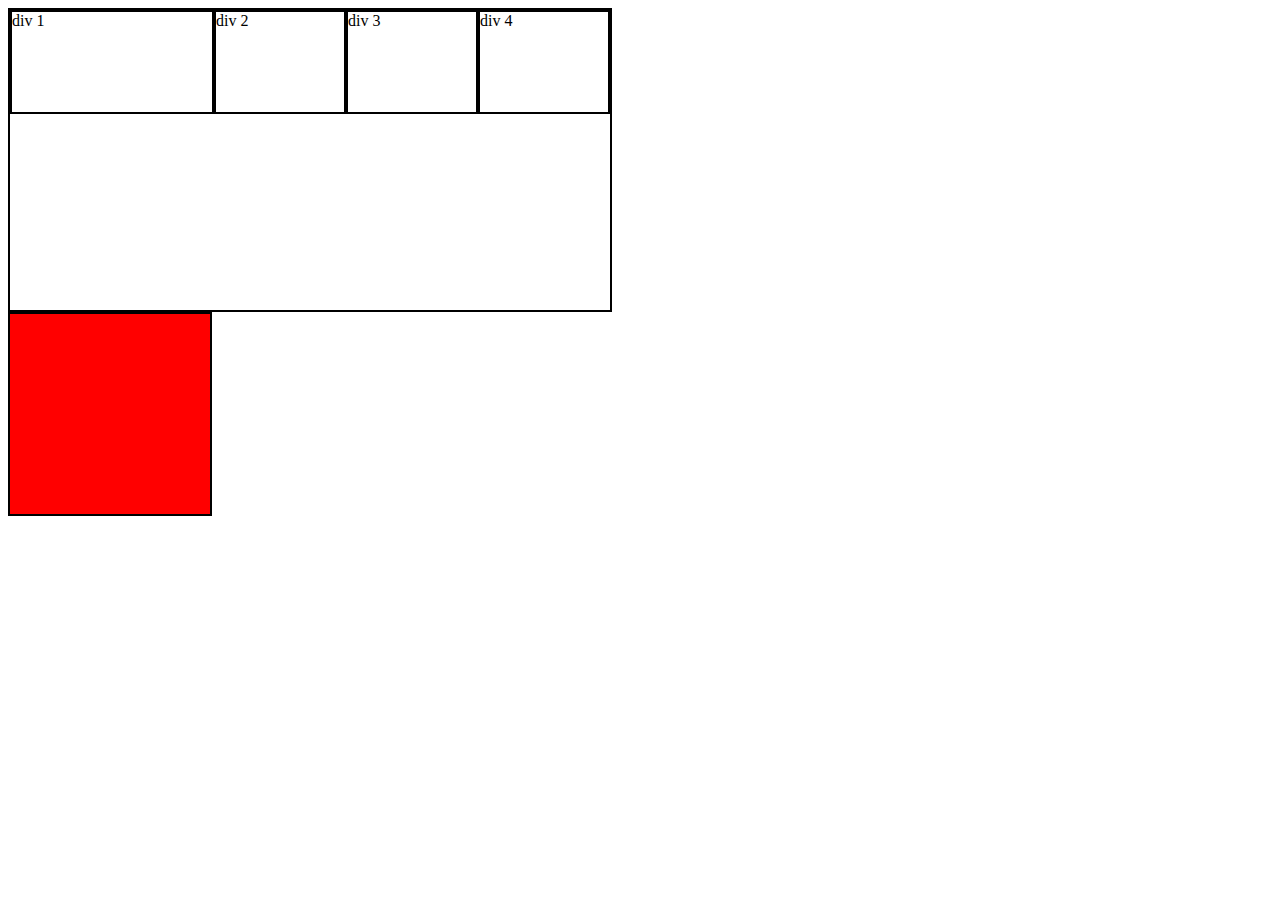
<file: level4.html>
<!DOCTYPE html>
<html lang="en">
<head>
    <meta charset="UTF-8">
    <meta http-equiv="X-UA-Compatible" content="IE=edge">
    <meta name="viewport" content="width=device-width, initial-scale=1.0">
    <title>Level 4</title>
    <link rel="stylesheet" href="level4.css">
</head>
<body>
    <div class="div0">
        <div id="div1"> div 1</div>
        <div > div 2</div>
        <div > div 3</div>
        <div > div 4</div>
    </div>

    <div id="media"> </div>
    
</body>
</html>
</file>
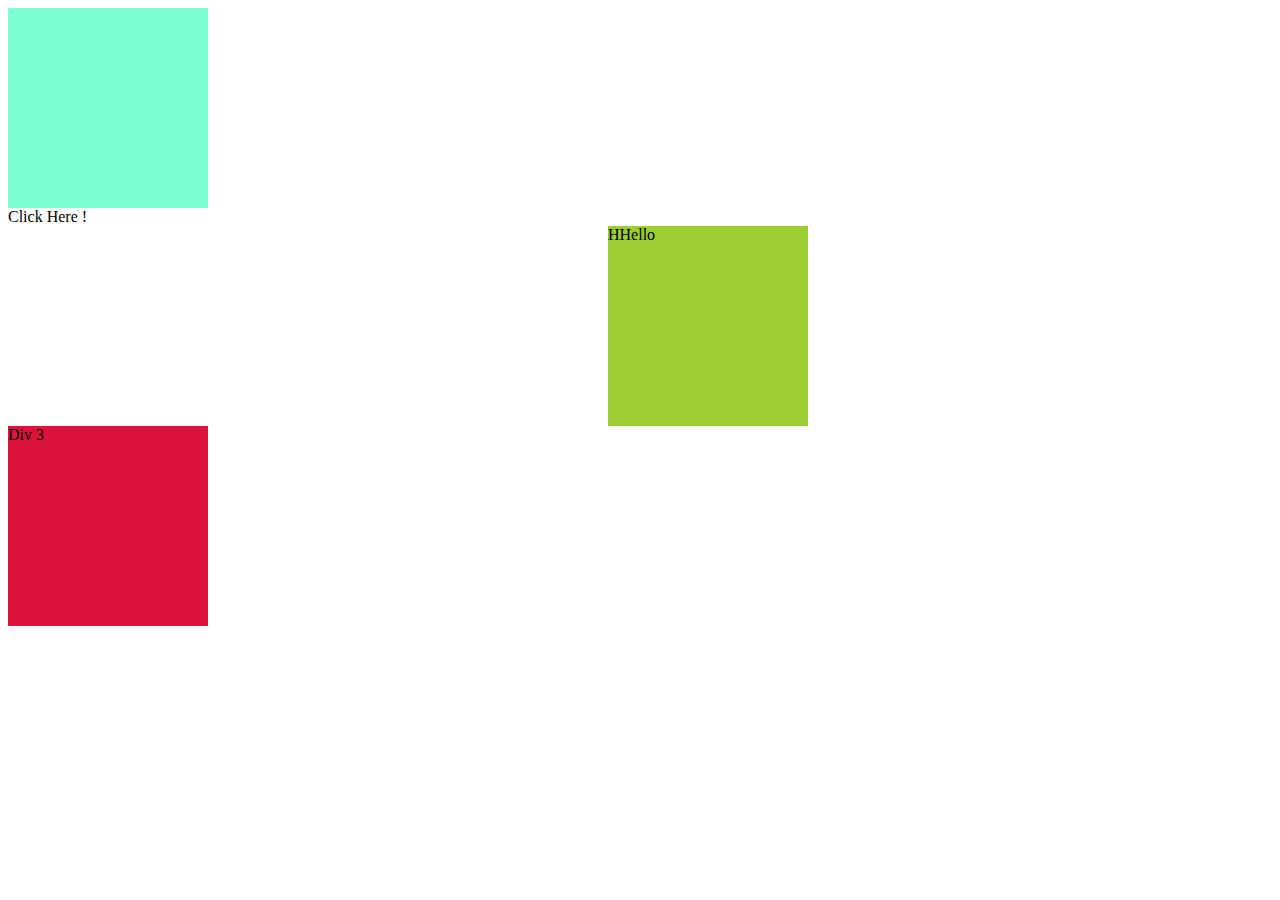
<file: level5.html>
<!DOCTYPE html>
<html lang="en">
<head>
    <meta charset="UTF-8">
    <meta http-equiv="X-UA-Compatible" content="IE=edge">
    <meta name="viewport" content="width=device-width, initial-scale=1.0">
    <title>level5</title>
    <link rel="stylesheet" href="level5.css">
</head>
<body>
    <div id="id101">
        fuckYou
    </div>
    Click Here !
    <div id="div102">HHello</div>

    <div id="div103">Div 3</div>
</body>
</html>
</file>
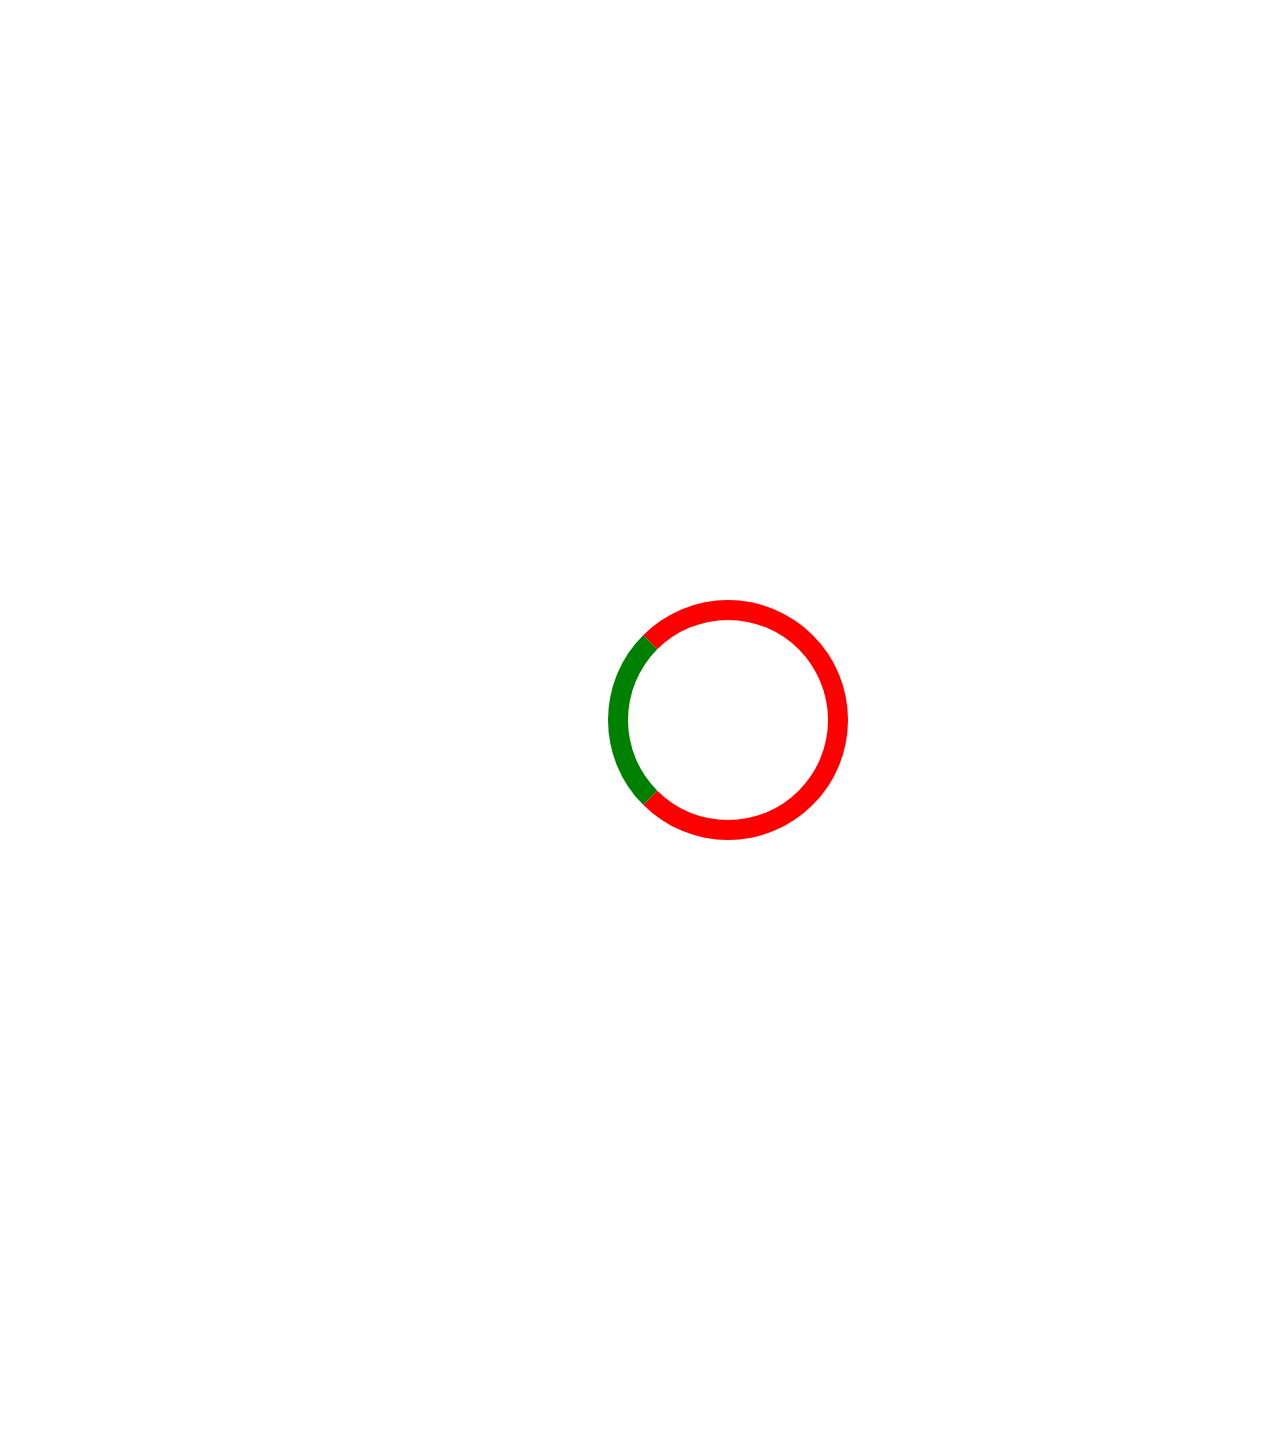
<file: practice8.html>
<!DOCTYPE html>
<html lang="en">
<head>
    <meta charset="UTF-8">
    <meta http-equiv="X-UA-Compatible" content="IE=edge">
    <meta name="viewport" content="width=device-width, initial-scale=1.0">
    <title>project8</title>
    <link rel="stylesheet" href="practice8.css">
</head>
<body>
    <div id="div101"></div>
</body>
</html>
</file>
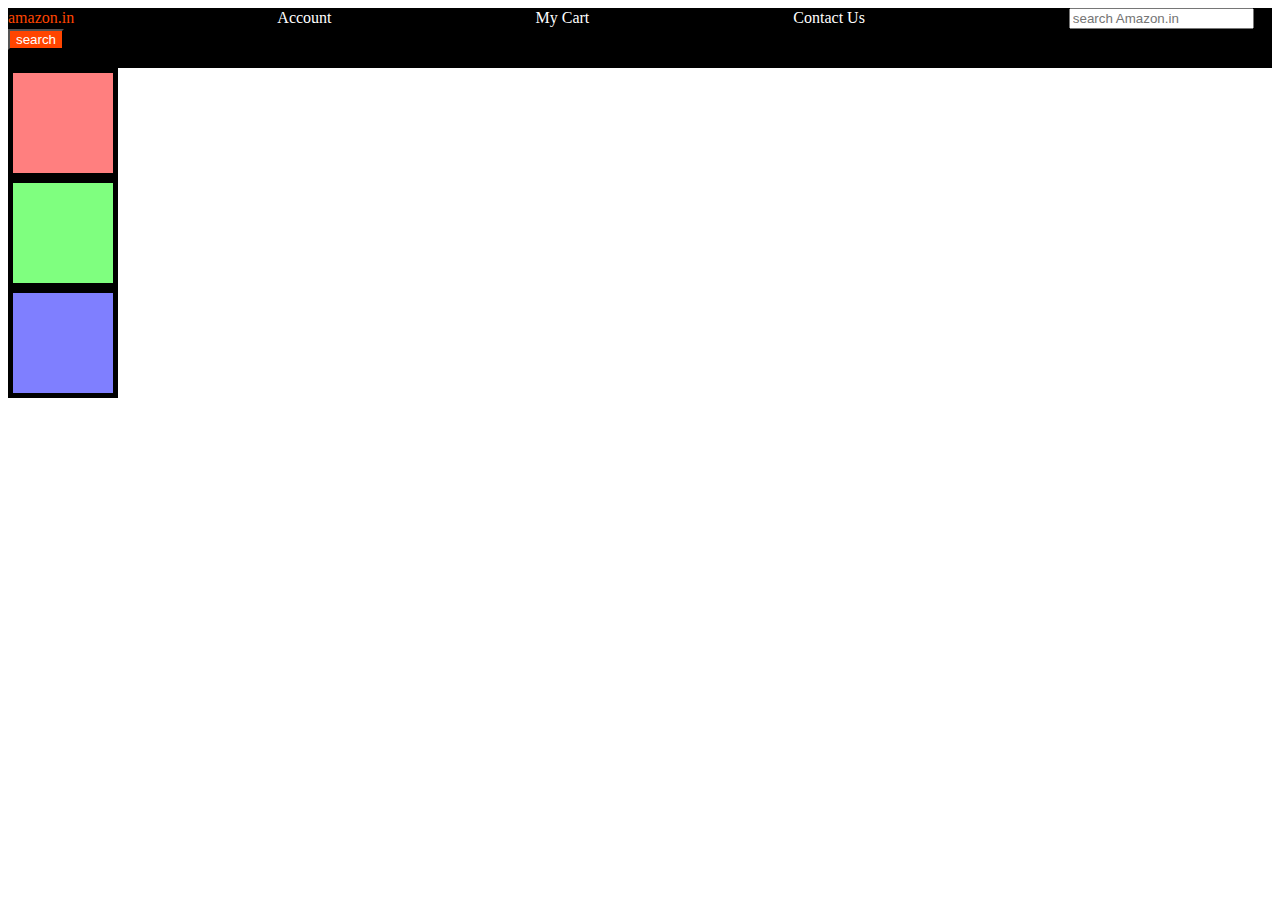
<file: practiceSet4.html>
<!DOCTYPE html>
<html lang="en">
<head>
    <meta charset="UTF-8">
    <meta http-equiv="X-UA-Compatible" content="IE=edge">
    <meta name="viewport" content="width=device-width, initial-scale=1.0">
    <title>practiceSet4</title>
    <link rel="stylesheet" href="practiceSet4.css">
</head>
<header>

</header>
<body>
    
    <div id="amazon">
        <a id="logo" href="https://www.amazon.in/">amazon.in</a>
        <a href="https://www.amazon.in/ap/signin?openid.pape.max_auth_age=0&openid.return_to=https%3A%2F%2Fwww.amazon.in%2F%3F%26tag%3Dgooghydrabk1-21%26ref%3Dnav_ya_signin%26adgrpid%3D155259815513%26hvpone%3D%26hvptwo%3D%26hvadid%3D676742245123%26hvpos%3D%26hvnetw%3Dg%26hvrand%3D17215705936381257991%26hvqmt%3De%26hvdev%3Dc%26hvdvcmdl%3D%26hvlocint%3D%26hvlocphy%3D9300940%26hvtargid%3Dkwd-10573980%26hydadcr%3D14453_2367553%26gad_source%3D1&openid.identity=http%3A%2F%2Fspecs.openid.net%2Fauth%2F2.0%2Fidentifier_select&openid.assoc_handle=inflex&openid.mode=checkid_setup&openid.claimed_id=http%3A%2F%2Fspecs.openid.net%2Fauth%2F2.0%2Fidentifier_select&openid.ns=http%3A%2F%2Fspecs.openid.net%2Fauth%2F2.0">Account</a>
        <a href="https://www.amazon.in/gp/cart/view.html?ref_=nav_cart">My Cart</a>
        <a href="https://www.amazon.in/contact-us/s?k=contact+us">Contact Us</a>
        <input placeholder="search Amazon.in">
        <button>search</button>


    </div>
    <div id="div1">

    </div>
    <div id="div2">

    </div >
    <div id="div3">

    </div >


    
</body>
<footer>

</footer>
</html>
</file>
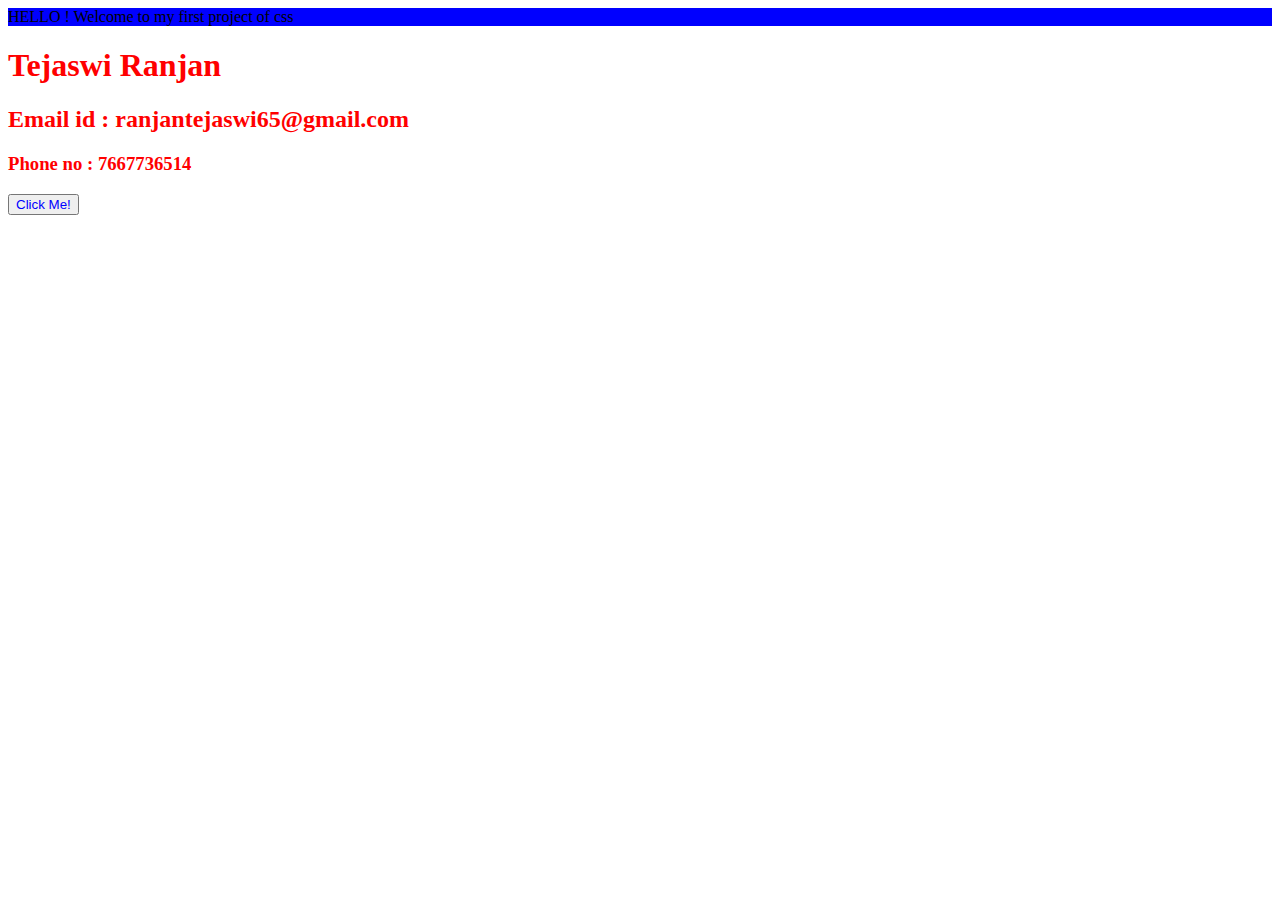
<file: project1.html>
<!DOCTYPE html>
<html lang="en">
<head>
    <meta charset="UTF-8">
    <meta http-equiv="X-UA-Compatible" content="IE=edge">
    <meta name="viewport" content="width=device-width, initial-scale=1.0">
    <title>Project1</title>
    <link rel = "stylesheet" href = "project1.css">
    <style>
        button{
            color : blue;
        }
    </style>
</head>
<body>

    <div id="box">HELLO ! Welcome to my first project of css</div>
    <h1 class="heading">Tejaswi Ranjan</h1>
    <h2 class="heading">Email id : ranjantejaswi65@gmail.com</h2>
    <h3 class="heading">Phone no : 7667736514</h3>

    <button style="clolor : pink">Click Me!</button>
    
</body>
</html>
</file>
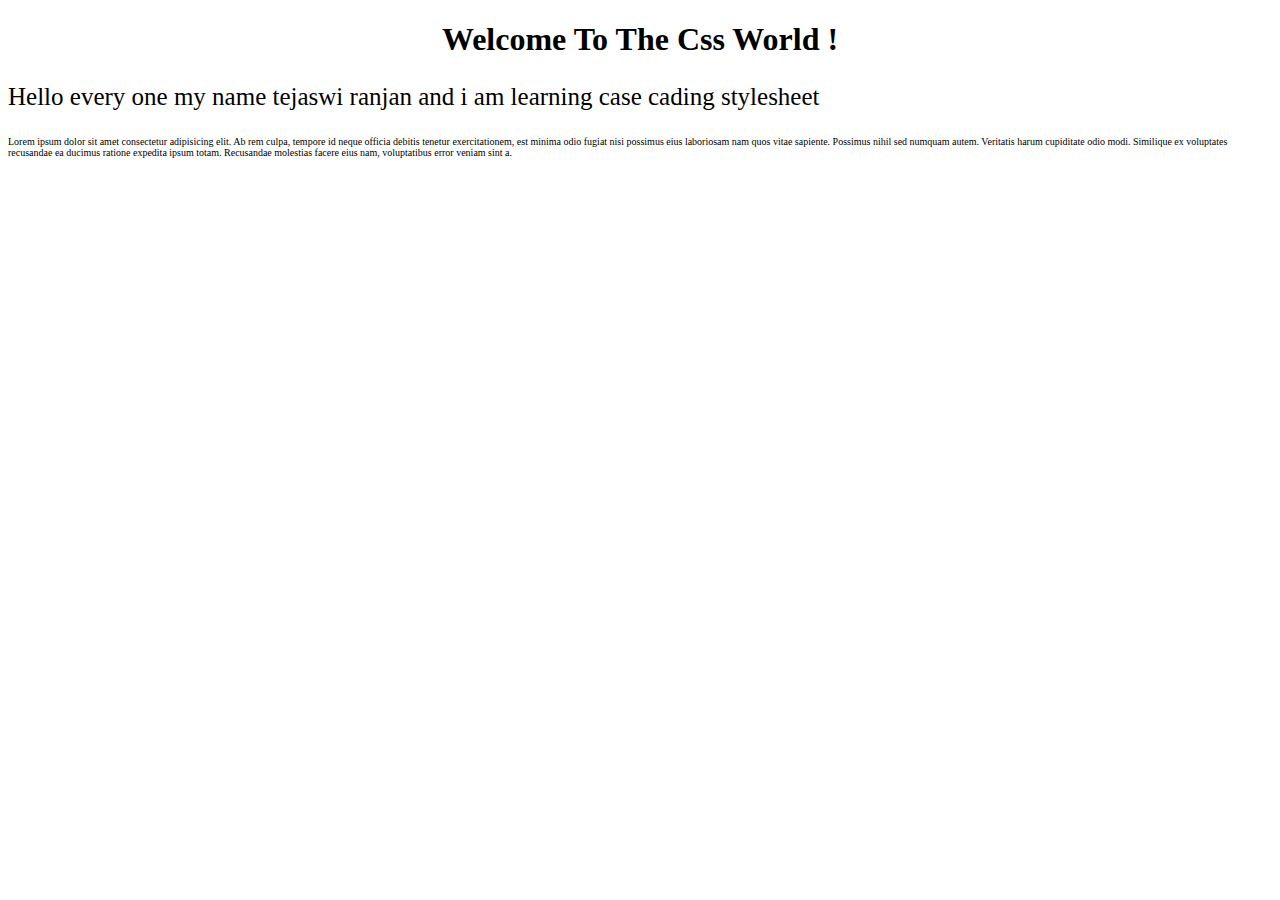
<file: project2.html>
<!DOCTYPE html>
<html lang="en">
<head>
    <meta charset="UTF-8">
    <meta http-equiv="X-UA-Compatible" content="IE=edge">
    <meta name="viewport" content="width=device-width, initial-scale=1.0">
    <title>project2</title>
    <link rel="stylesheet" href="project2.css">
</head>
<body>
    <h1 id="Heading1">Welcome to the css world !</h1>

    <div id="outer">
        <p>Hello every one my name tejaswi ranjan and i am learning case cading stylesheet</p>
        <div id="inner">
            <p>Lorem ipsum dolor sit amet consectetur adipisicing elit. Ab rem culpa, tempore id neque officia debitis tenetur exercitationem, est minima odio fugiat nisi possimus eius laboriosam nam quos vitae sapiente.
            Possimus nihil sed numquam autem. Veritatis harum cupiditate odio modi. Similique ex voluptates recusandae ea ducimus ratione expedita ipsum totam. Recusandae molestias facere eius nam, voluptatibus error veniam sint a.</p>
        </div>
    </div>
</body>
</html>
</file>
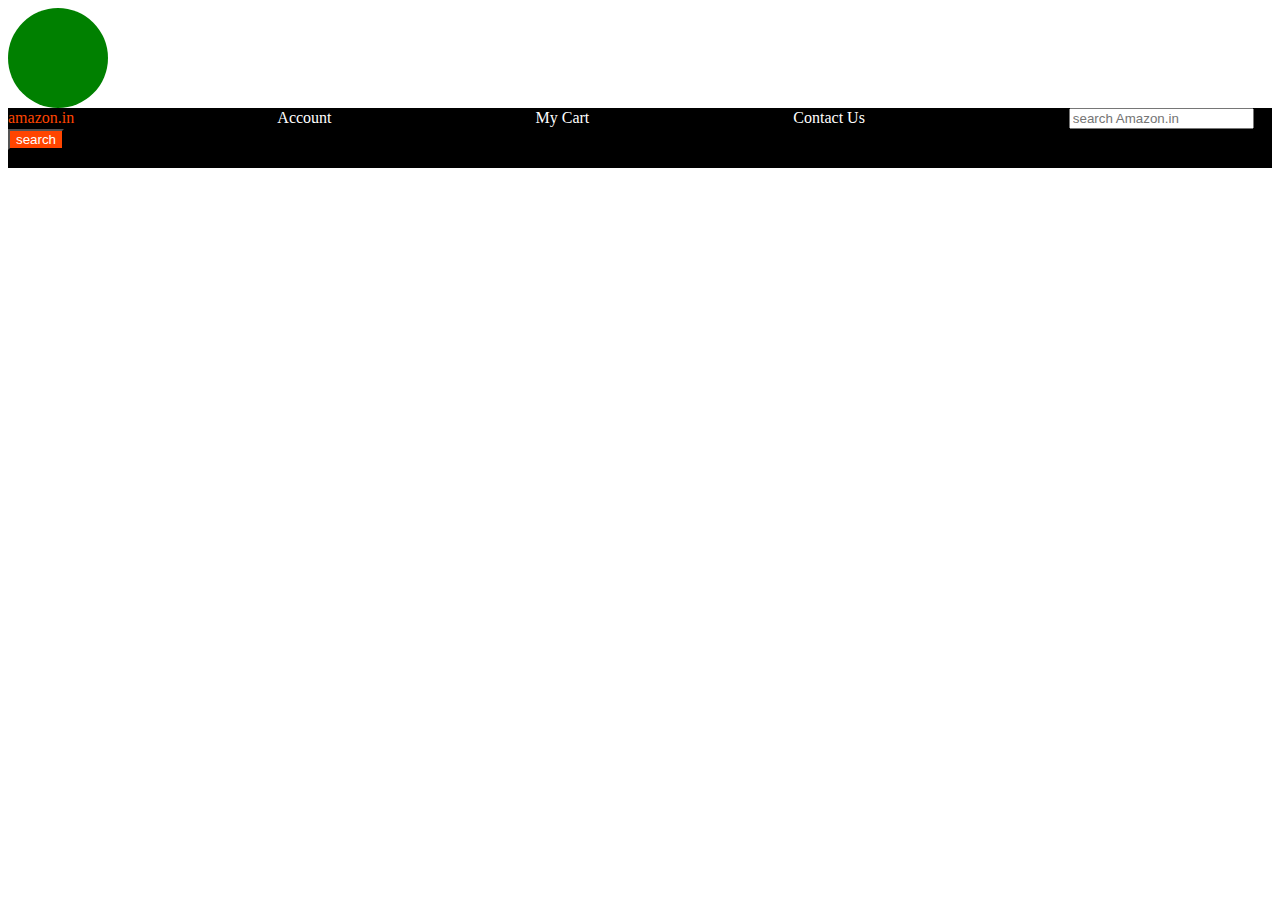
<file: project3.html>
<!DOCTYPE html>
<html lang="en">
<head>
    <meta charset="UTF-8">
    <meta http-equiv="X-UA-Compatible" content="IE=edge">
    <meta name="viewport" content="width=device-width, initial-scale=1.0">
    <title>project3</title>
    <link rel="stylesheet" href="project3.css">
</head>
<body>
    <div id="Q1">
        
    </div>
    <div id="amazon">
        <a id="logo" href="https://www.amazon.in/">amazon.in</a>
        <a href="https://www.amazon.in/ap/signin?openid.pape.max_auth_age=0&openid.return_to=https%3A%2F%2Fwww.amazon.in%2F%3F%26tag%3Dgooghydrabk1-21%26ref%3Dnav_ya_signin%26adgrpid%3D155259815513%26hvpone%3D%26hvptwo%3D%26hvadid%3D676742245123%26hvpos%3D%26hvnetw%3Dg%26hvrand%3D17215705936381257991%26hvqmt%3De%26hvdev%3Dc%26hvdvcmdl%3D%26hvlocint%3D%26hvlocphy%3D9300940%26hvtargid%3Dkwd-10573980%26hydadcr%3D14453_2367553%26gad_source%3D1&openid.identity=http%3A%2F%2Fspecs.openid.net%2Fauth%2F2.0%2Fidentifier_select&openid.assoc_handle=inflex&openid.mode=checkid_setup&openid.claimed_id=http%3A%2F%2Fspecs.openid.net%2Fauth%2F2.0%2Fidentifier_select&openid.ns=http%3A%2F%2Fspecs.openid.net%2Fauth%2F2.0">Account</a>
        <a href="https://www.amazon.in/gp/cart/view.html?ref_=nav_cart">My Cart</a>
        <a href="https://www.amazon.in/contact-us/s?k=contact+us">Contact Us</a>
        <input placeholder="search Amazon.in">
        <button>search</button>


    </div>
    
</body>
</html>
</file>
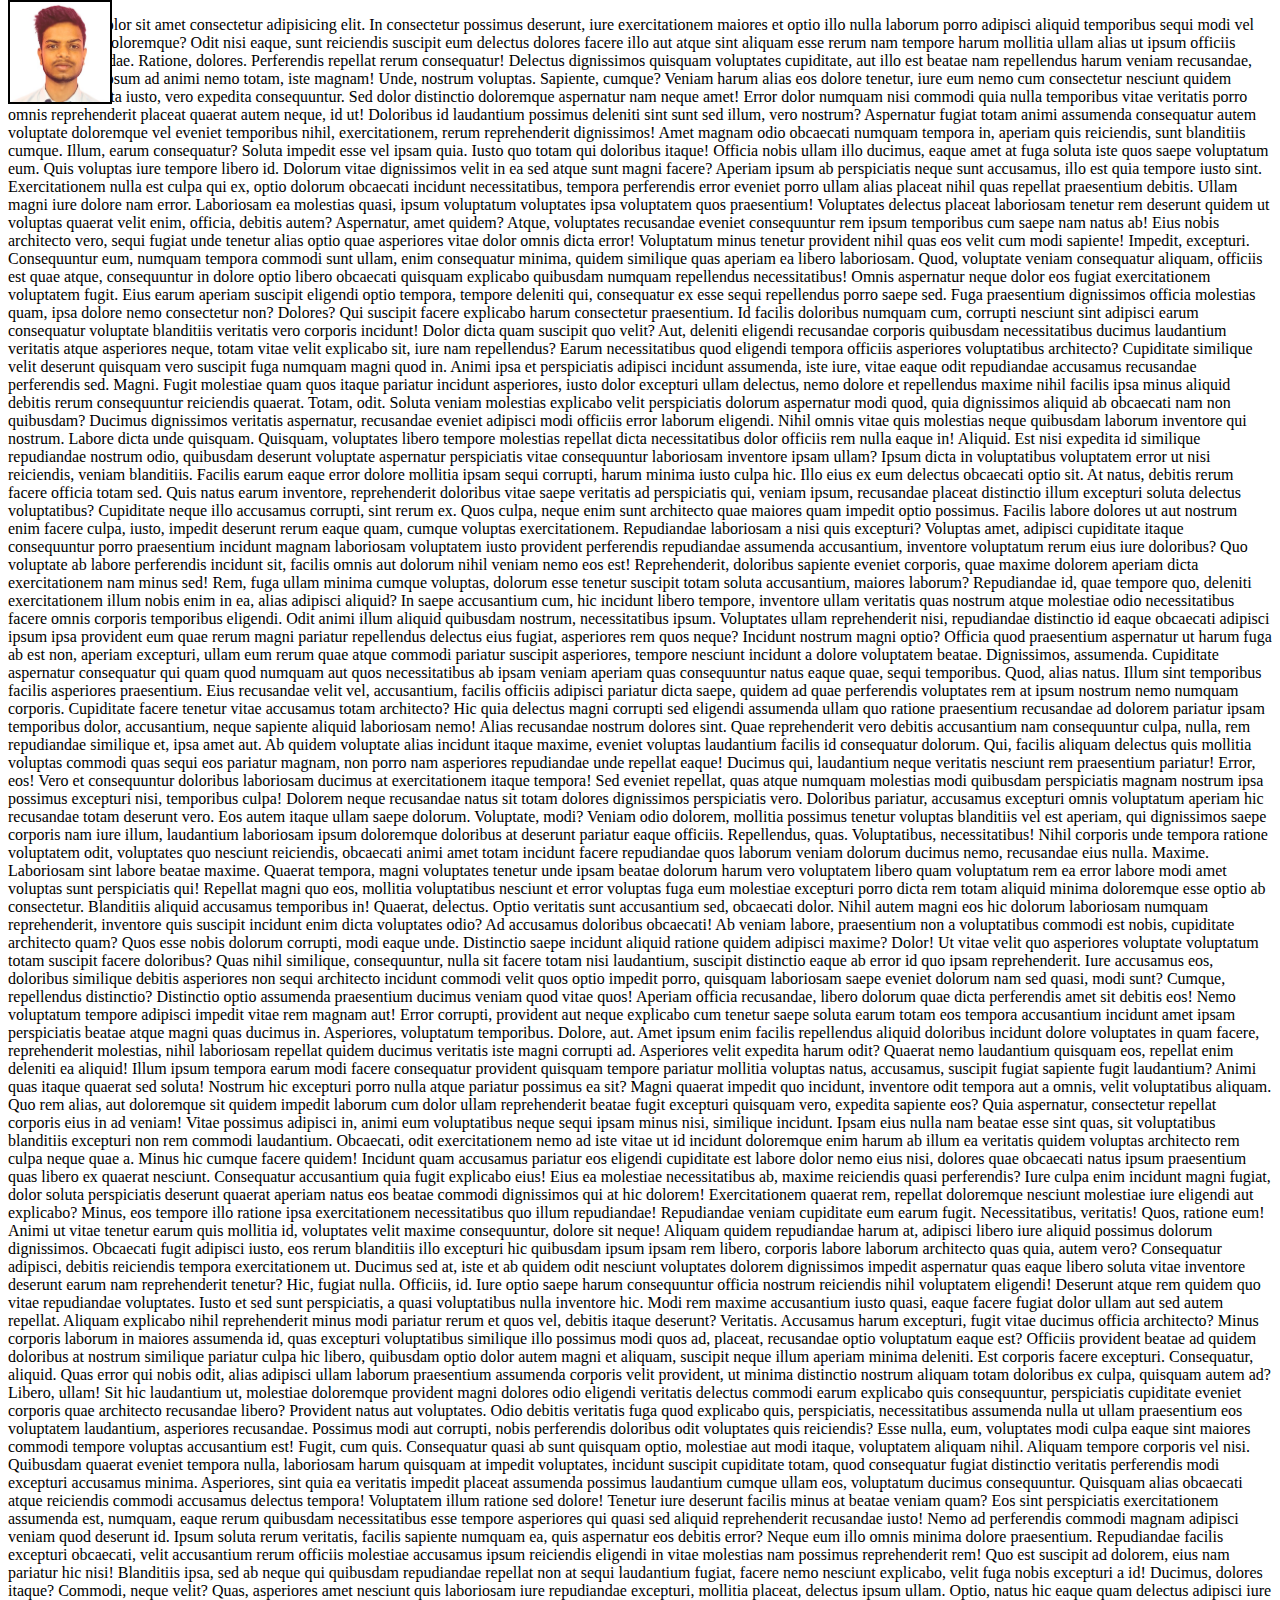
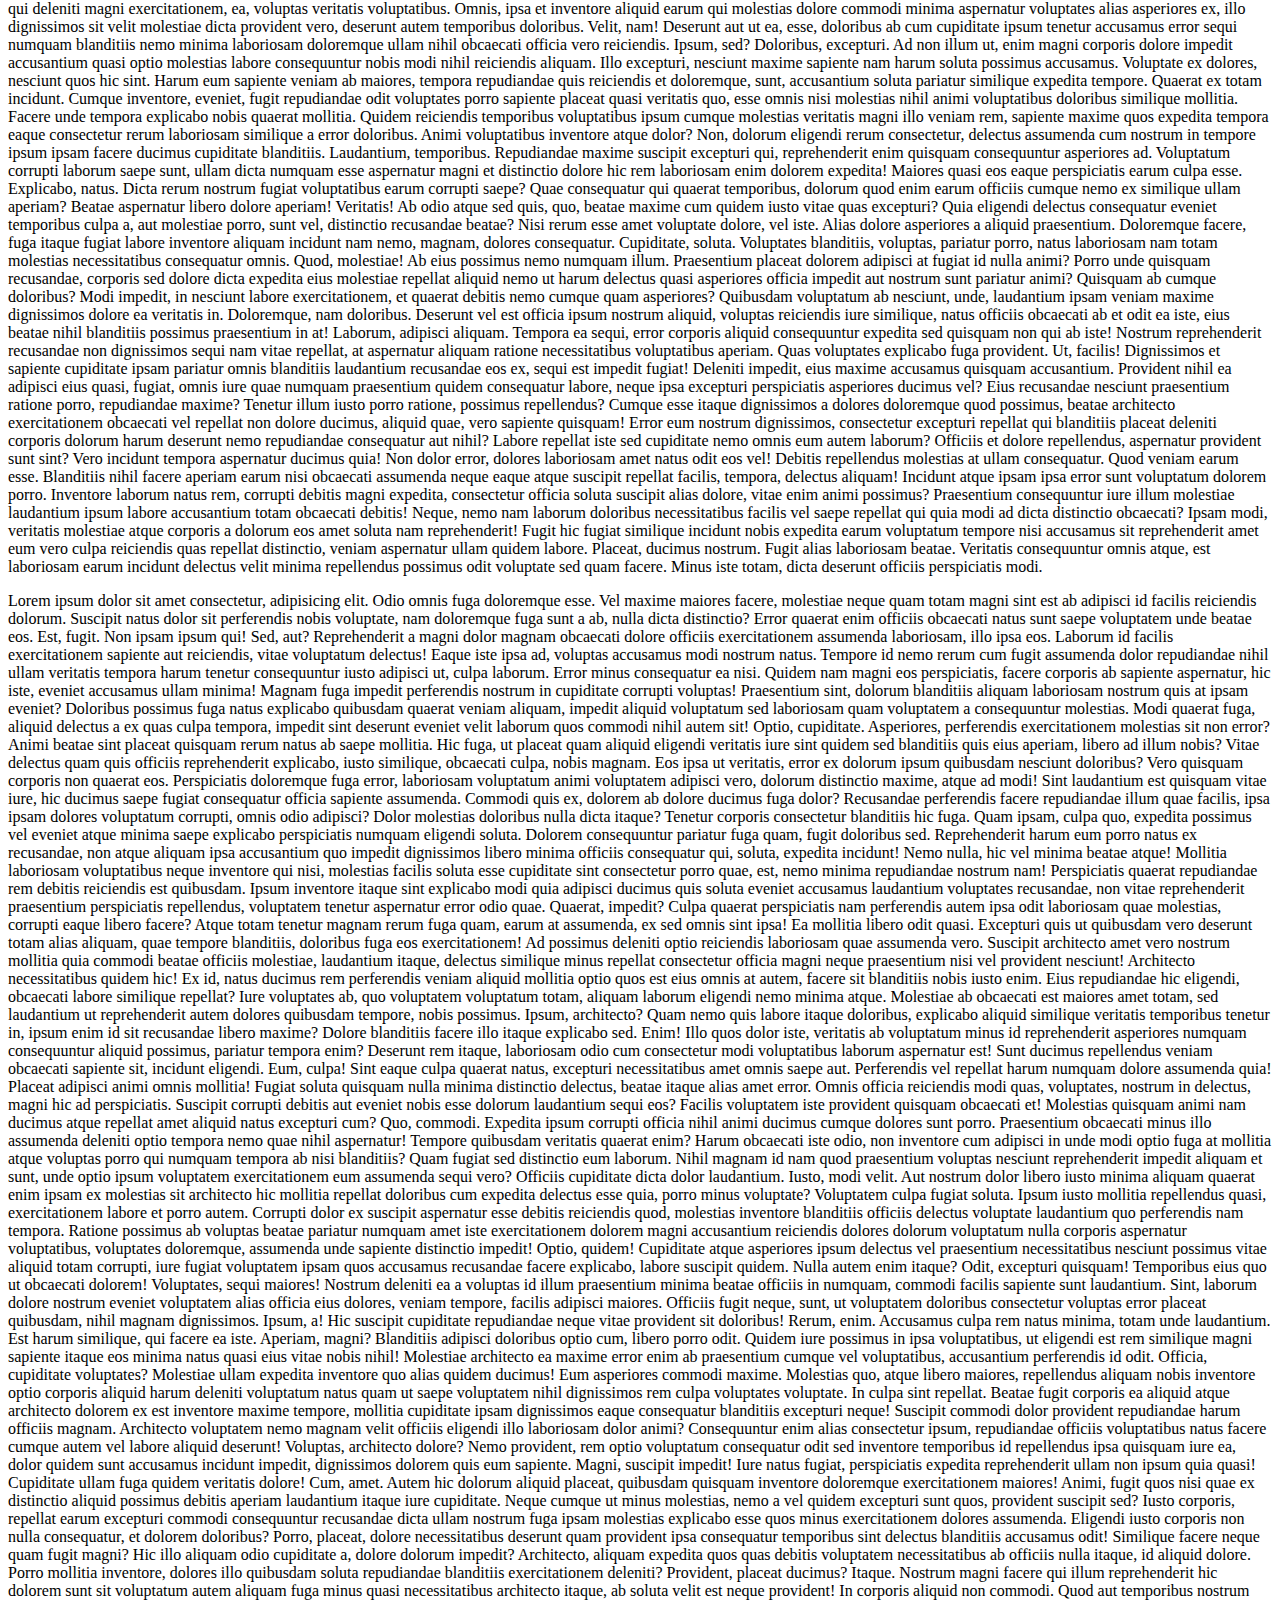
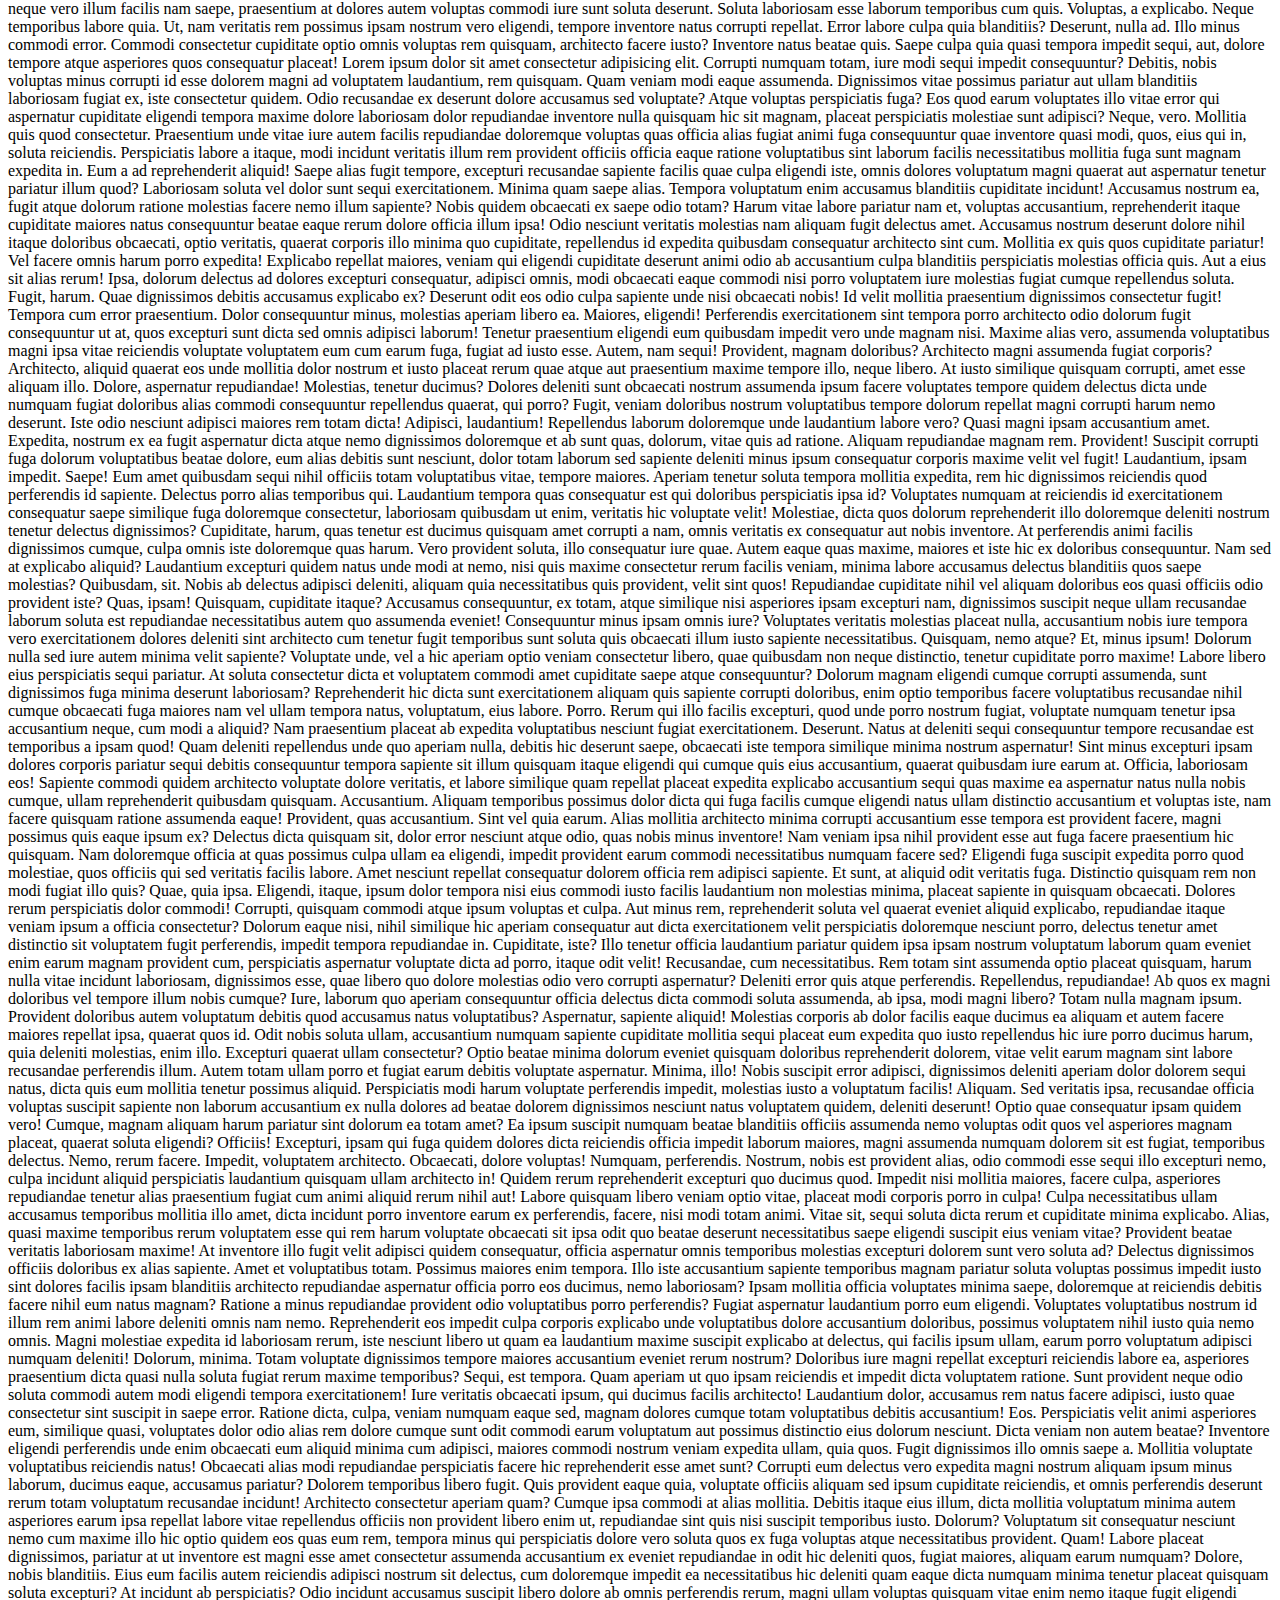
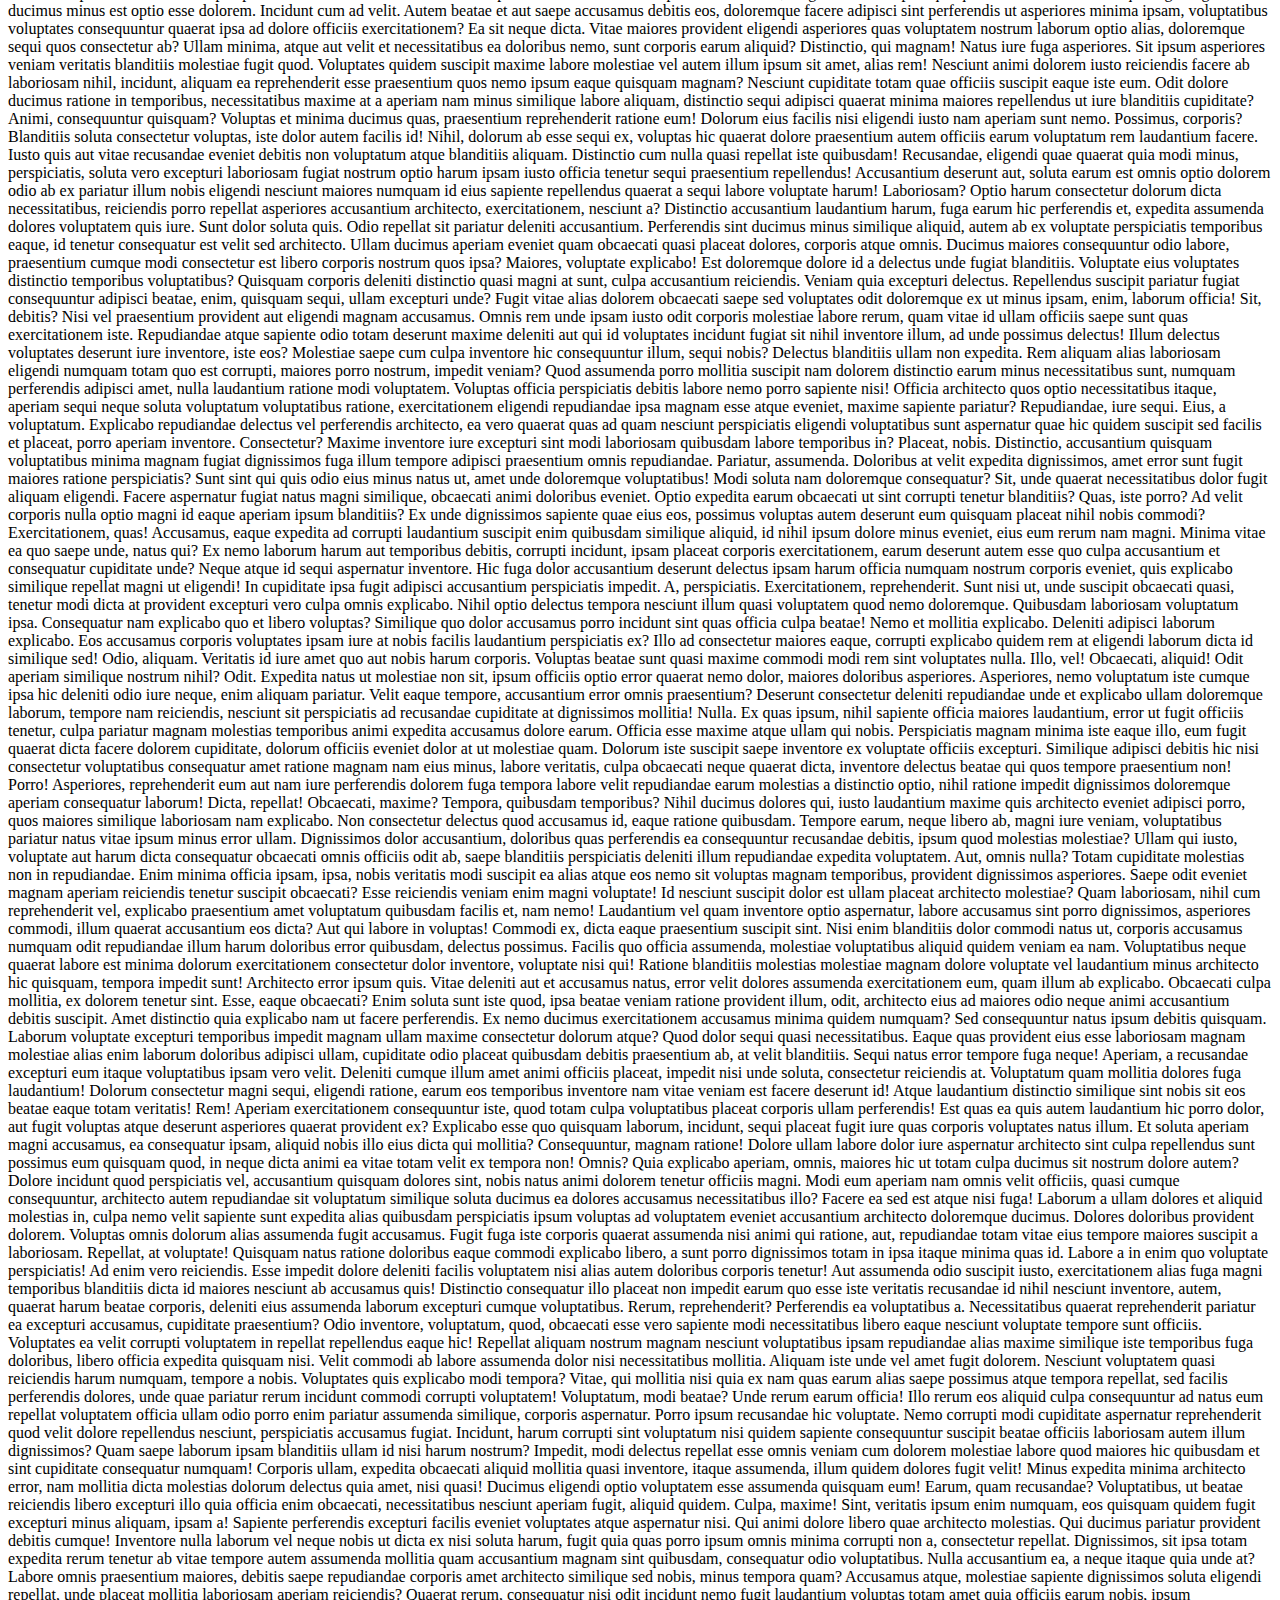
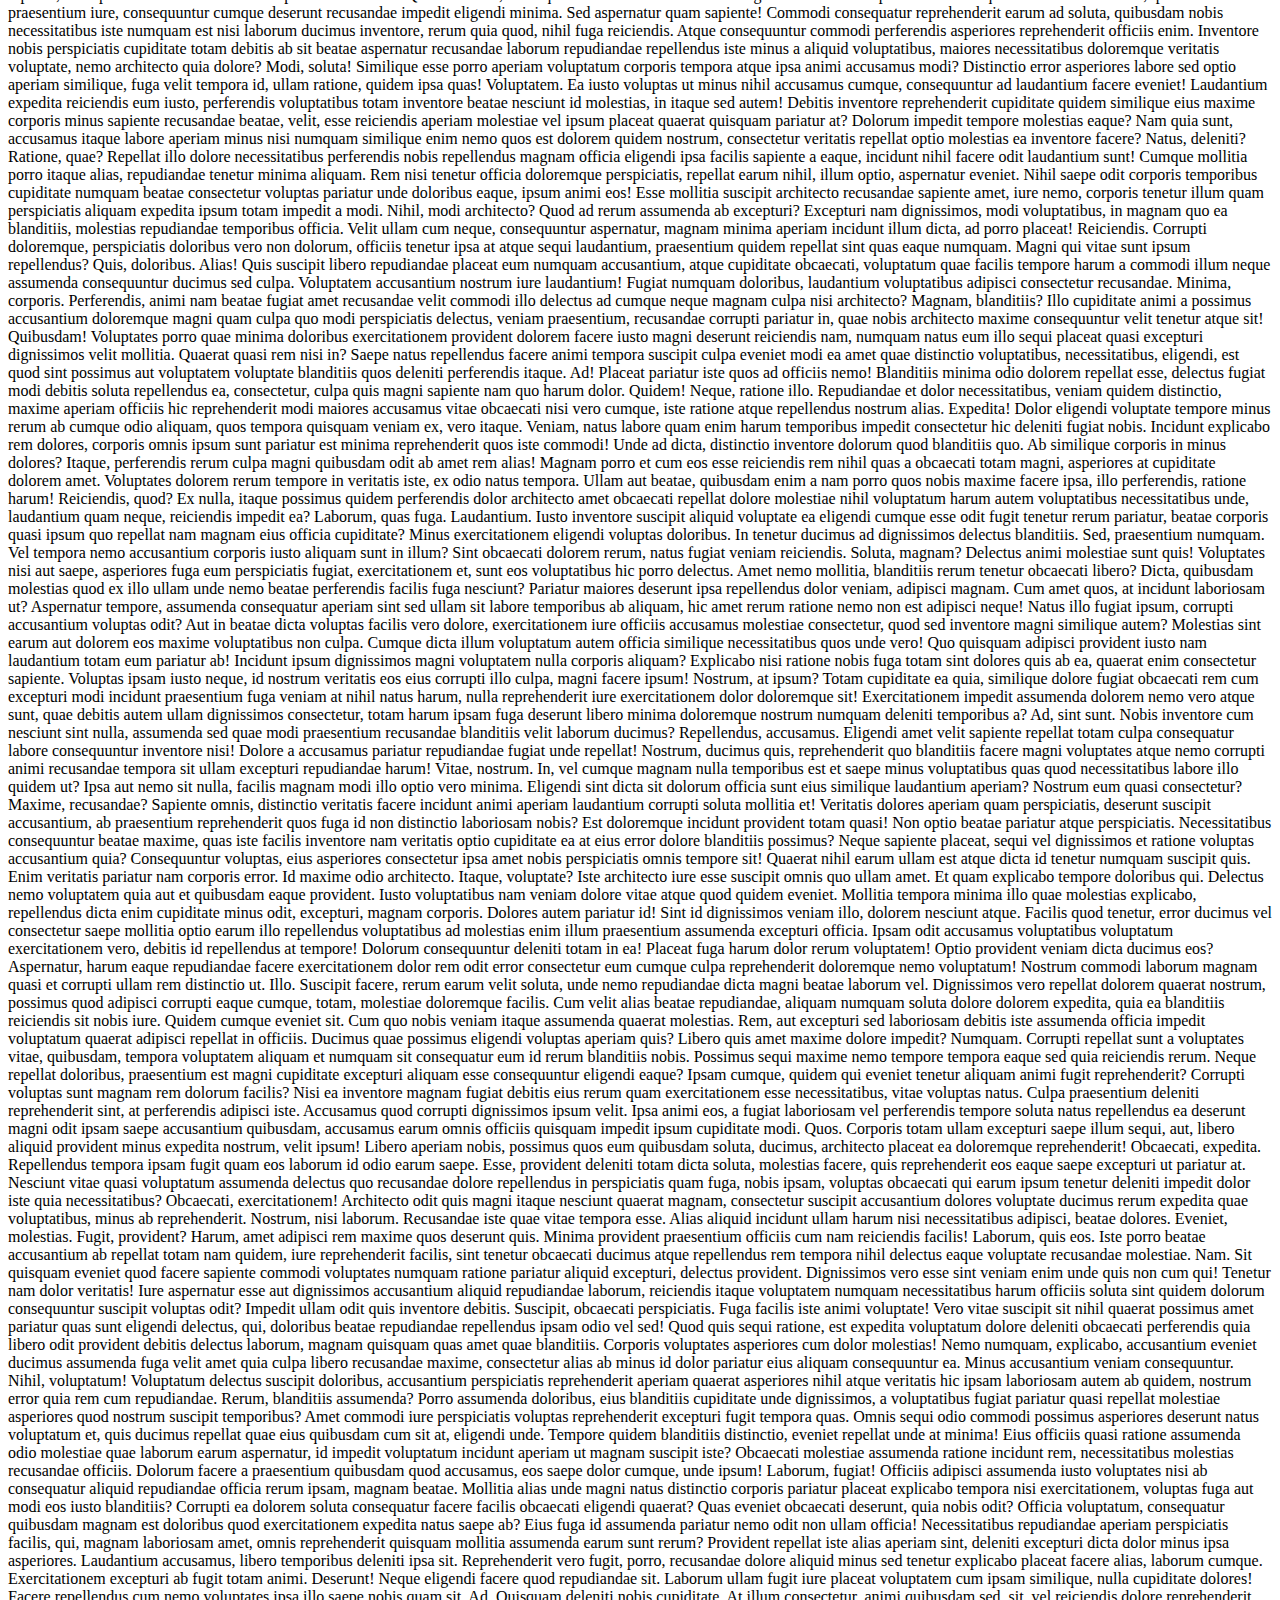
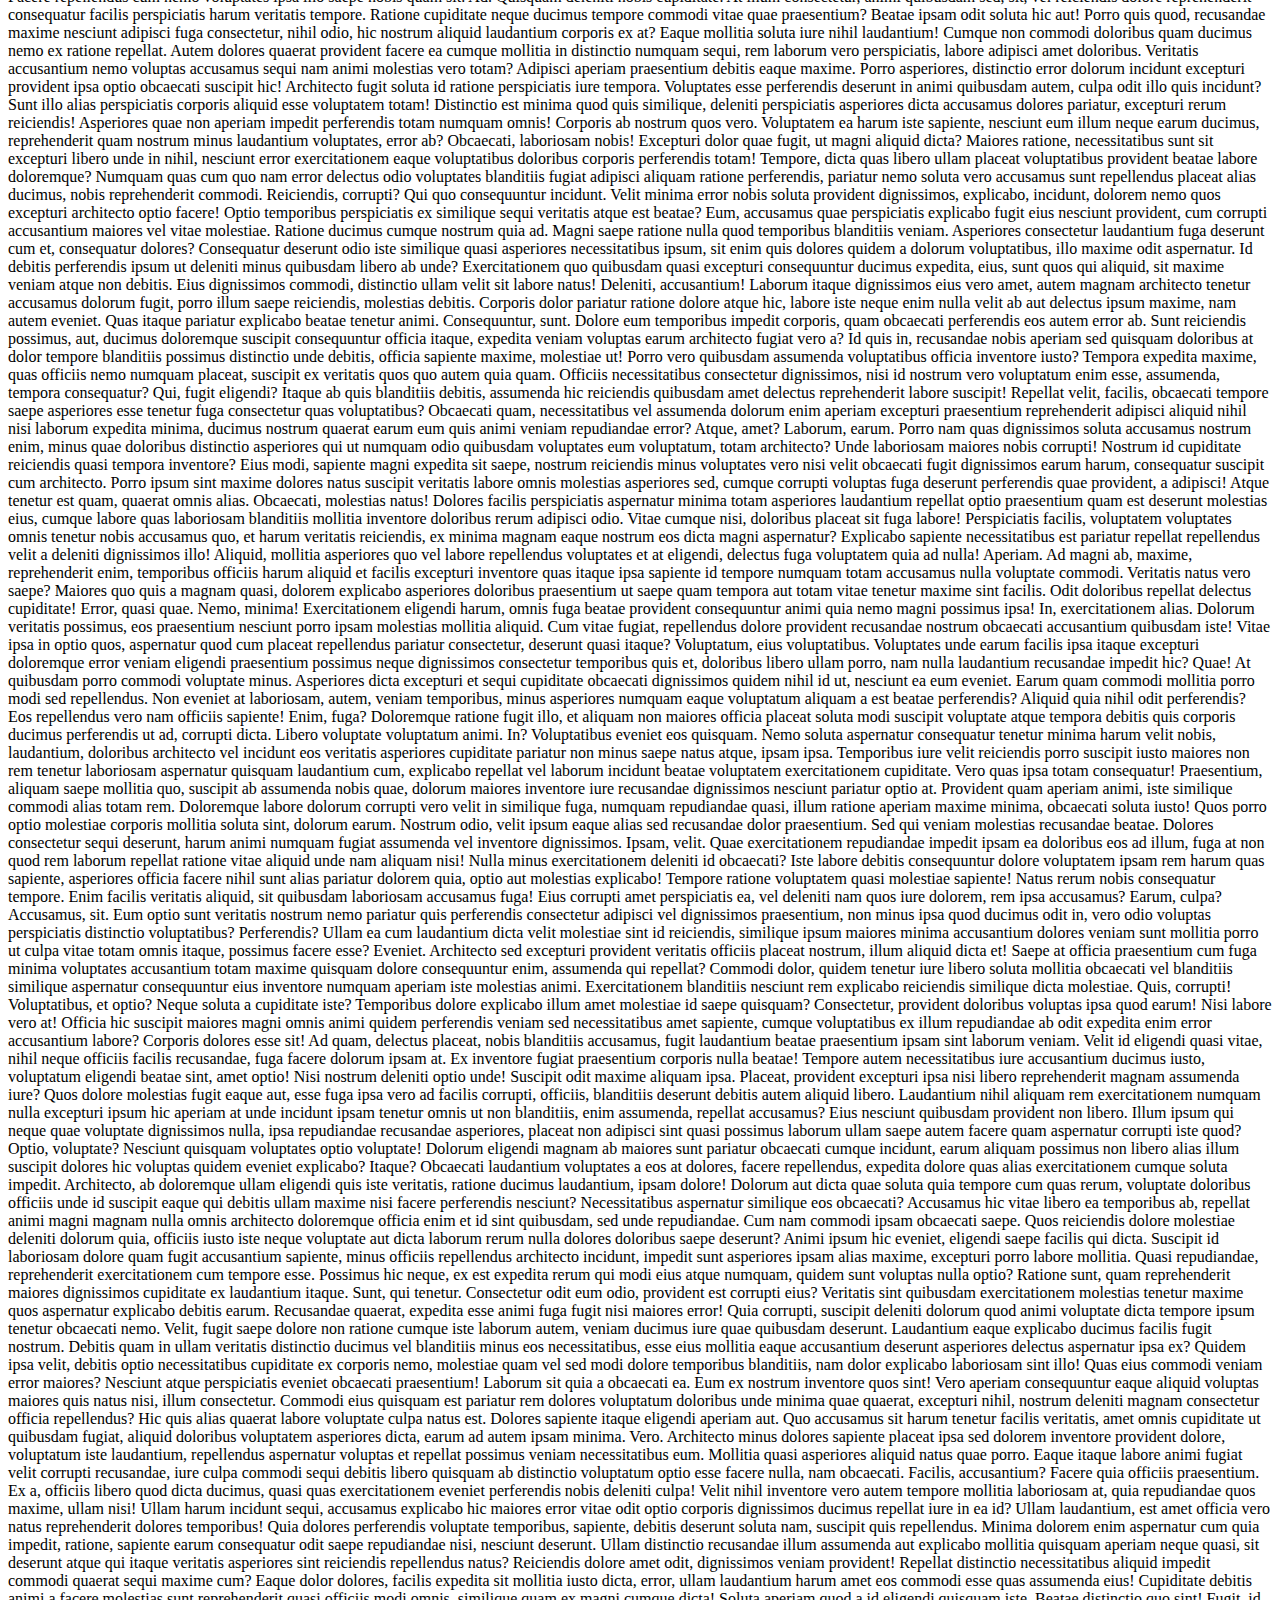
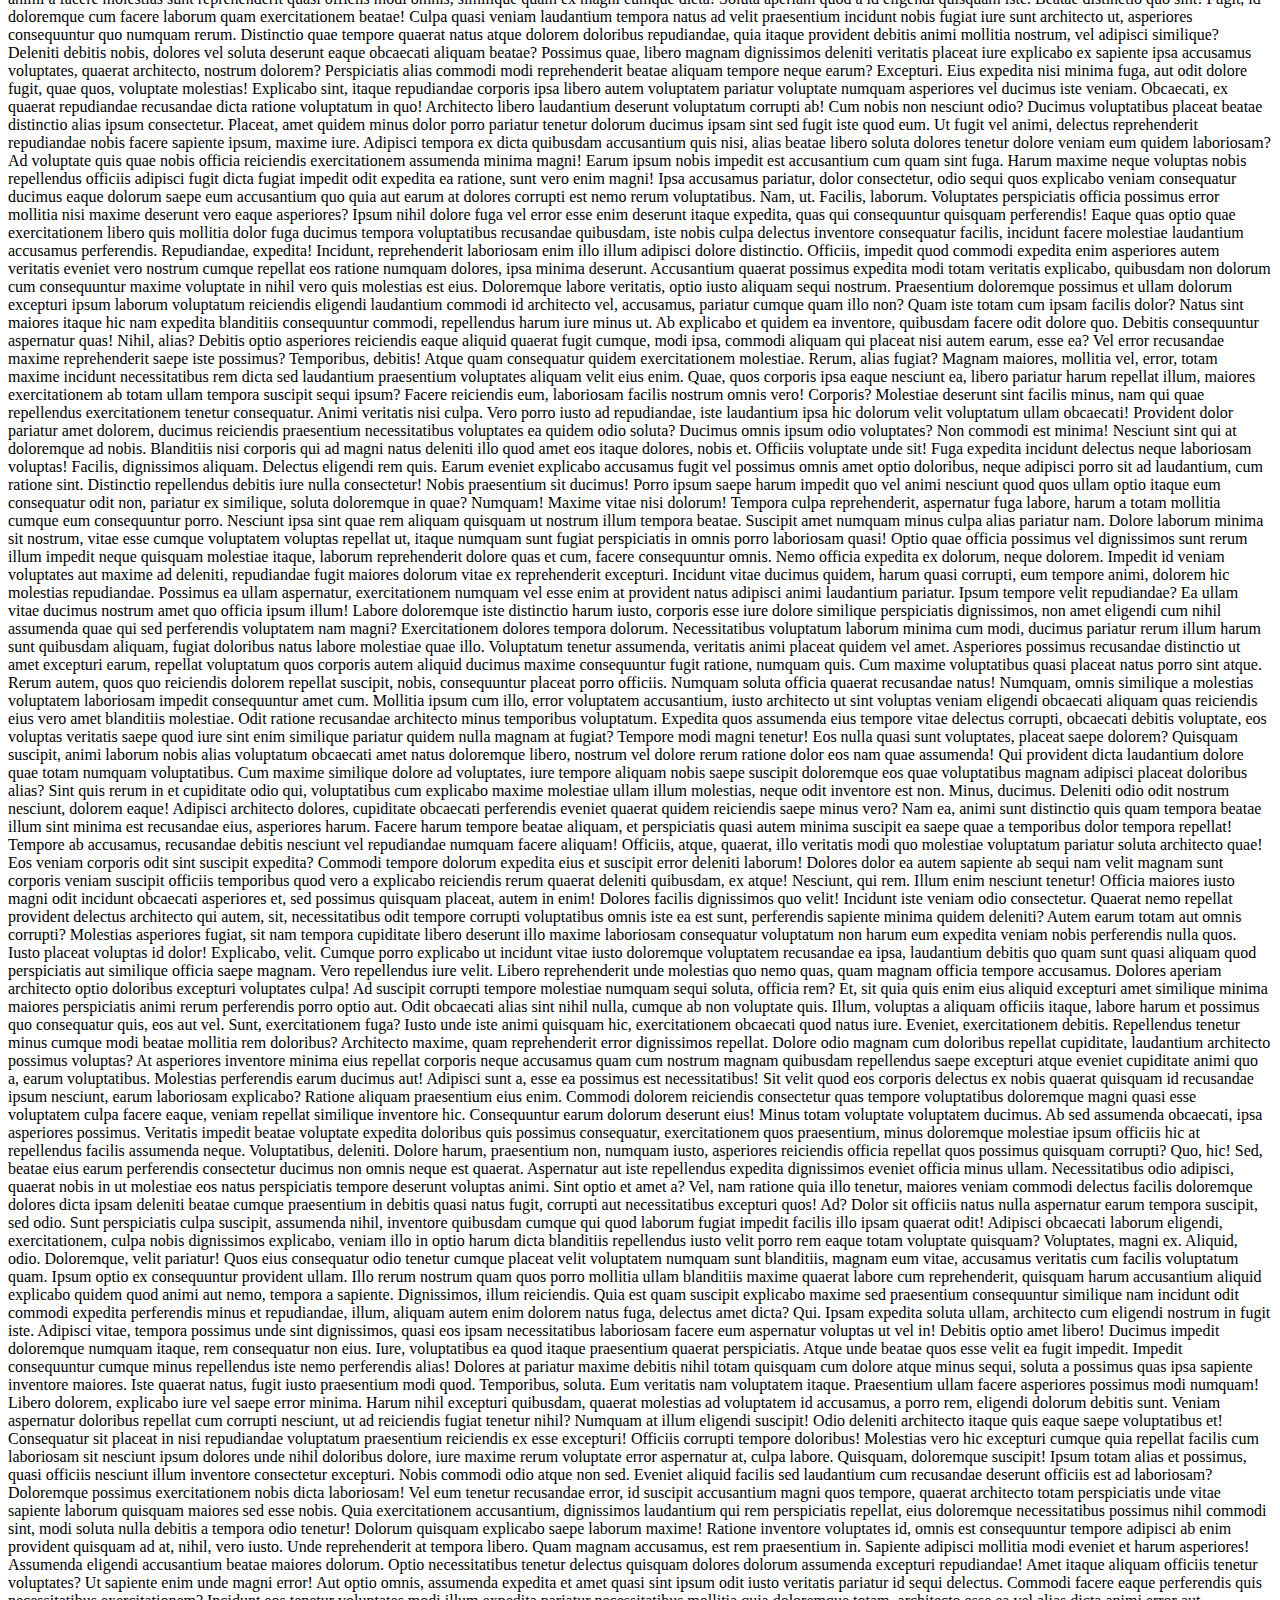
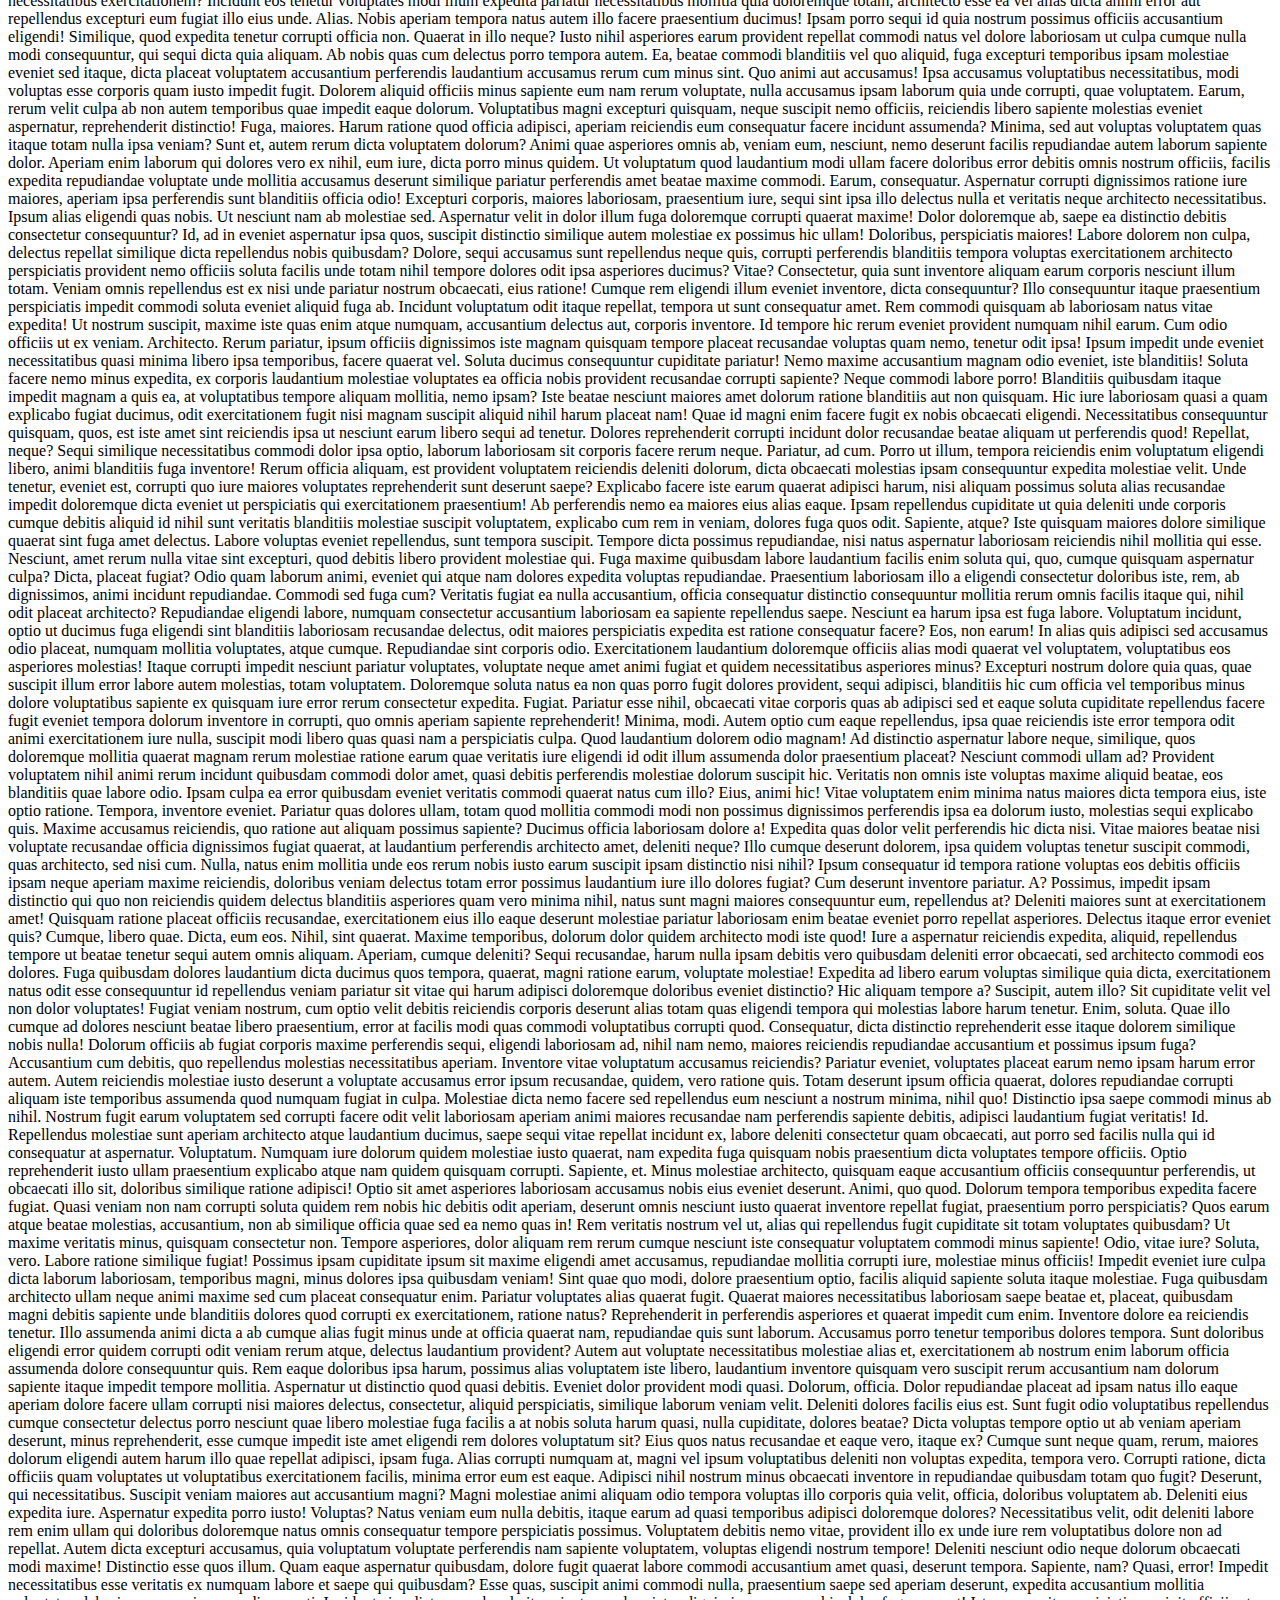
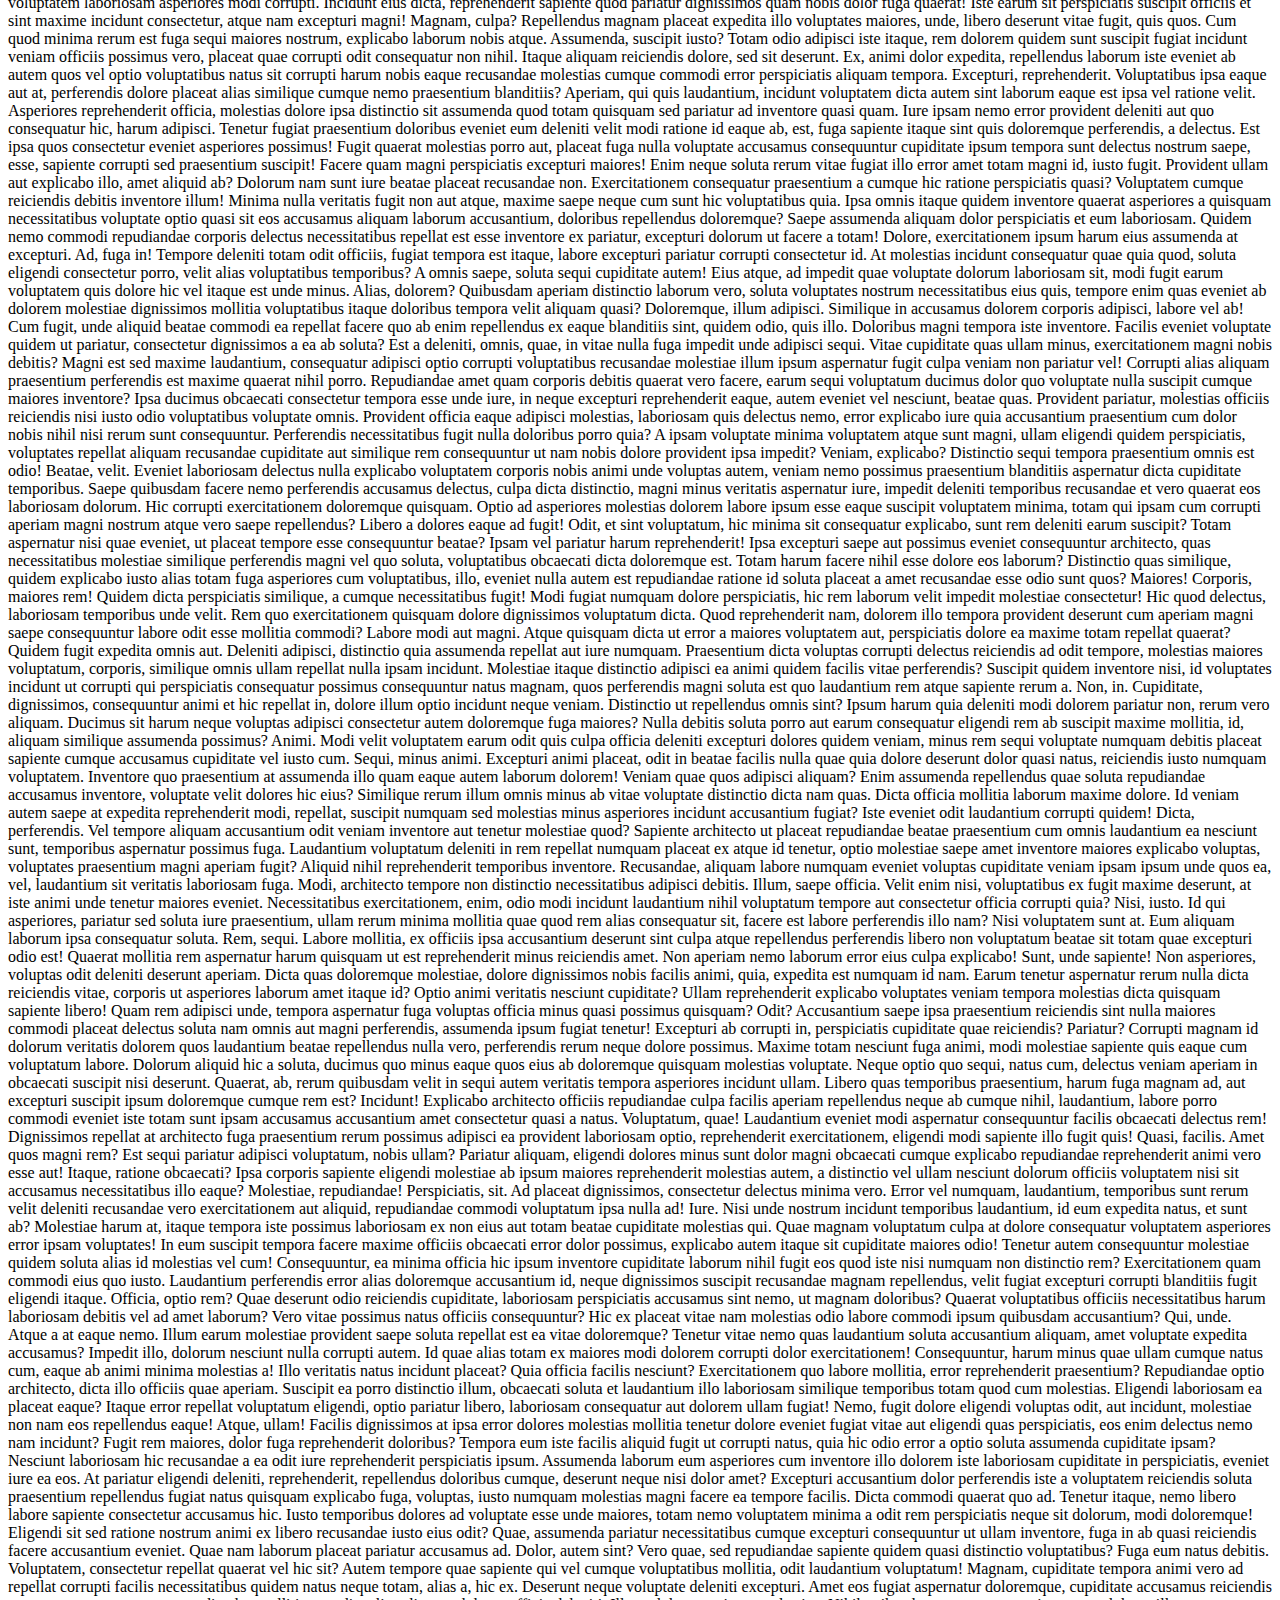
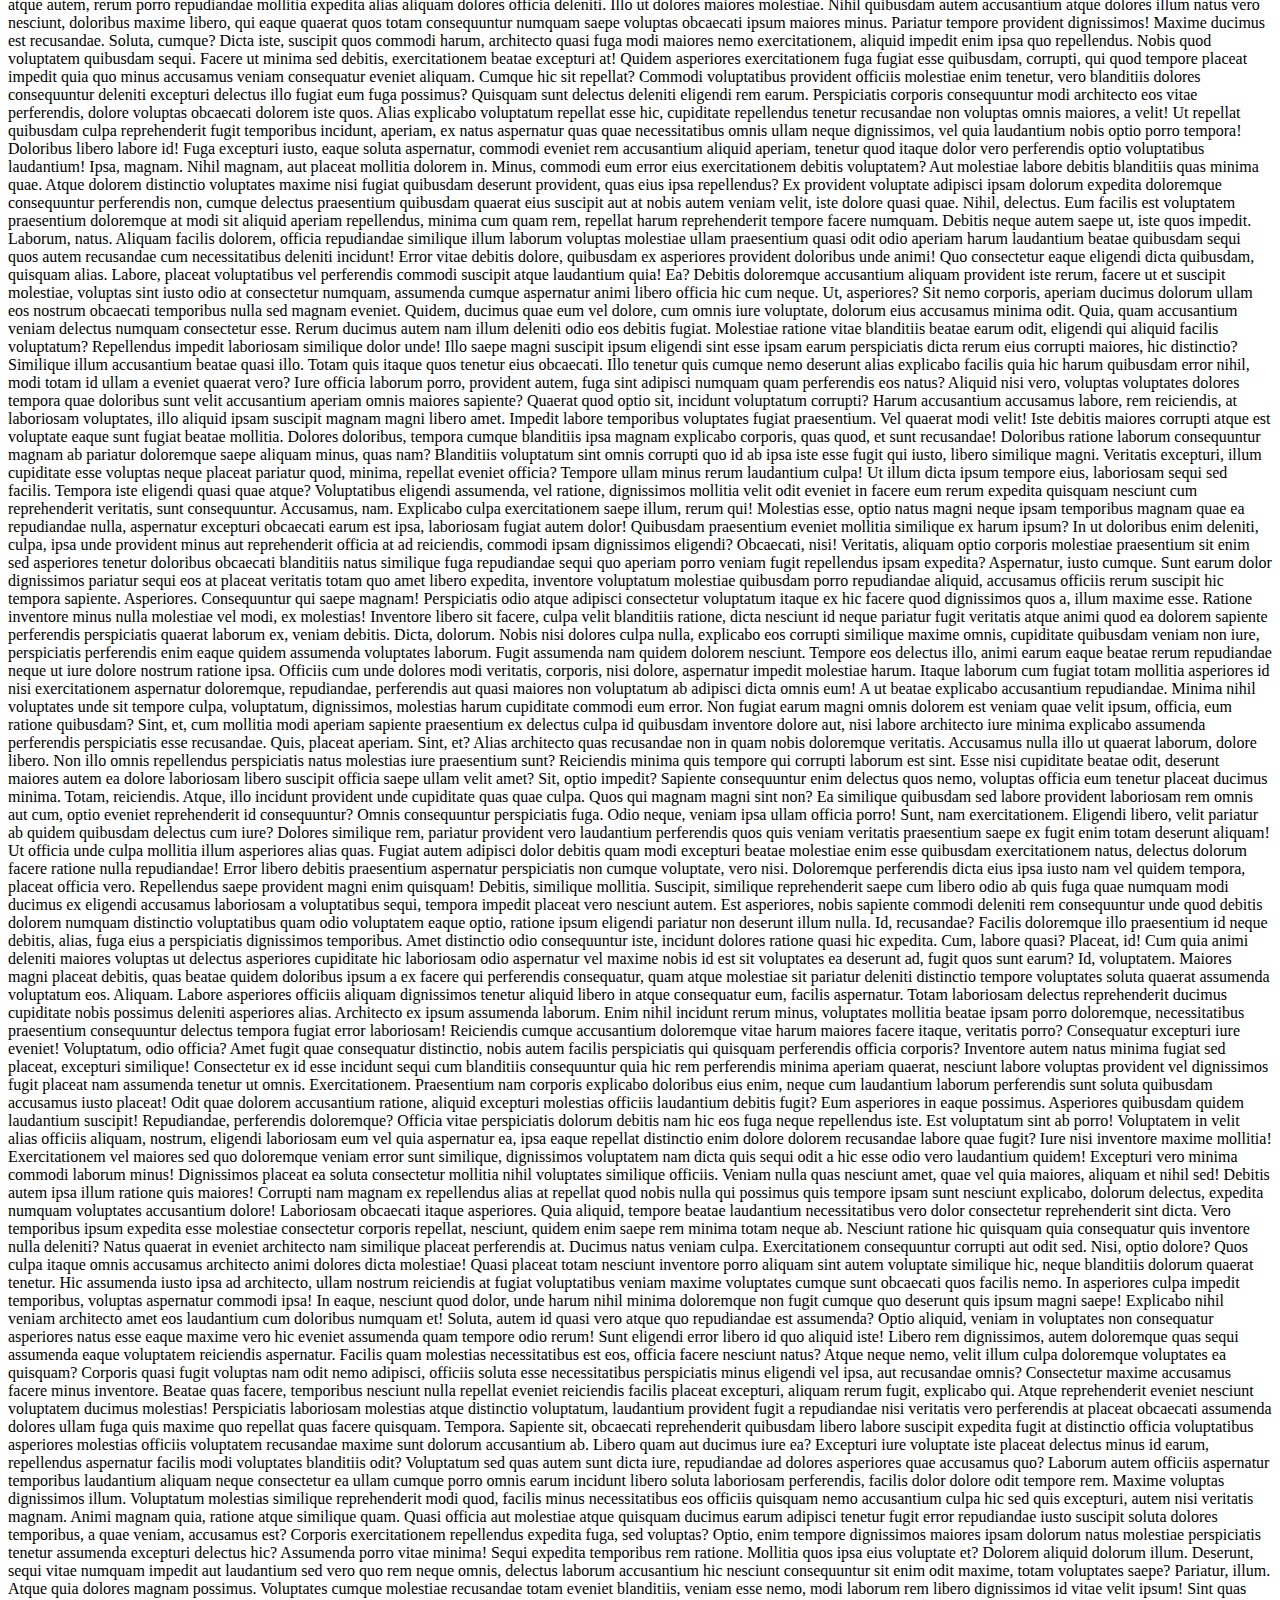
<file: project5.html>
<!DOCTYPE html>
<html lang="en">
<head>
    <meta charset="UTF-8">
    <meta http-equiv="X-UA-Compatible" content="IE=edge">
    <meta name="viewport" content="width=device-width, initial-scale=1.0">
    <title>Document</title>
    <link rel="stylesheet" href="project5.css">
</head>
<body>
    <p>Lorem ipsum dolor sit amet consectetur adipisicing elit. In consectetur possimus deserunt, iure exercitationem maiores et optio illo nulla laborum porro adipisci aliquid temporibus sequi modi vel eum excepturi doloremque?
    Odit nisi eaque, sunt reiciendis suscipit eum delectus dolores facere illo aut atque sint aliquam esse rerum nam tempore harum mollitia ullam alias ut ipsum officiis labore repudiandae. Ratione, dolores.
    Perferendis repellat rerum consequatur! Delectus dignissimos quisquam voluptates cupiditate, aut illo est beatae nam repellendus harum veniam recusandae, distinctio ipsa ipsum ad animi nemo totam, iste magnam! Unde, nostrum voluptas.
    Sapiente, cumque? Veniam harum alias eos dolore tenetur, iure eum nemo cum consectetur nesciunt quidem incidunt ab soluta iusto, vero expedita consequuntur. Sed dolor distinctio doloremque aspernatur nam neque amet!
    Error dolor numquam nisi commodi quia nulla temporibus vitae veritatis porro omnis reprehenderit placeat quaerat autem neque, id ut! Doloribus id laudantium possimus deleniti sint sunt sed illum, vero nostrum?
    Aspernatur fugiat totam animi assumenda consequatur autem voluptate doloremque vel eveniet temporibus nihil, exercitationem, rerum reprehenderit dignissimos! Amet magnam odio obcaecati numquam tempora in, aperiam quis reiciendis, sunt blanditiis cumque.
    Illum, earum consequatur? Soluta impedit esse vel ipsam quia. Iusto quo totam qui doloribus itaque! Officia nobis ullam illo ducimus, eaque amet at fuga soluta iste quos saepe voluptatum eum.
    Quis voluptas iure tempore libero id. Dolorum vitae dignissimos velit in ea sed atque sunt magni facere? Aperiam ipsum ab perspiciatis neque sunt accusamus, illo est quia tempore iusto sint.
    Exercitationem nulla est culpa qui ex, optio dolorum obcaecati incidunt necessitatibus, tempora perferendis error eveniet porro ullam alias placeat nihil quas repellat praesentium debitis. Ullam magni iure dolore nam error.
    Laboriosam ea molestias quasi, ipsum voluptatum voluptates ipsa voluptatem quos praesentium! Voluptates delectus placeat laboriosam tenetur rem deserunt quidem ut voluptas quaerat velit enim, officia, debitis autem? Aspernatur, amet quidem?
    Atque, voluptates recusandae eveniet consequuntur rem ipsum temporibus cum saepe nam natus ab! Eius nobis architecto vero, sequi fugiat unde tenetur alias optio quae asperiores vitae dolor omnis dicta error!
    Voluptatum minus tenetur provident nihil quas eos velit cum modi sapiente! Impedit, excepturi. Consequuntur eum, numquam tempora commodi sunt ullam, enim consequatur minima, quidem similique quas aperiam ea libero laboriosam.
    Quod, voluptate veniam consequatur aliquam, officiis est quae atque, consequuntur in dolore optio libero obcaecati quisquam explicabo quibusdam numquam repellendus necessitatibus! Omnis aspernatur neque dolor eos fugiat exercitationem voluptatem fugit.
    Eius earum aperiam suscipit eligendi optio tempora, tempore deleniti qui, consequatur ex esse sequi repellendus porro saepe sed. Fuga praesentium dignissimos officia molestias quam, ipsa dolore nemo consectetur non? Dolores?
    Qui suscipit facere explicabo harum consectetur praesentium. Id facilis doloribus numquam cum, corrupti nesciunt sint adipisci earum consequatur voluptate blanditiis veritatis vero corporis incidunt! Dolor dicta quam suscipit quo velit?
    Aut, deleniti eligendi recusandae corporis quibusdam necessitatibus ducimus laudantium veritatis atque asperiores neque, totam vitae velit explicabo sit, iure nam repellendus? Earum necessitatibus quod eligendi tempora officiis asperiores voluptatibus architecto?
    Cupiditate similique velit deserunt quisquam vero suscipit fuga numquam magni quod in. Animi ipsa et perspiciatis adipisci incidunt assumenda, iste iure, vitae eaque odit repudiandae accusamus recusandae perferendis sed. Magni.
    Fugit molestiae quam quos itaque pariatur incidunt asperiores, iusto dolor excepturi ullam delectus, nemo dolore et repellendus maxime nihil facilis ipsa minus aliquid debitis rerum consequuntur reiciendis quaerat. Totam, odit.
    Soluta veniam molestias explicabo velit perspiciatis dolorum aspernatur modi quod, quia dignissimos aliquid ab obcaecati nam non quibusdam? Ducimus dignissimos veritatis aspernatur, recusandae eveniet adipisci modi officiis error laborum eligendi.
    Nihil omnis vitae quis molestias neque quibusdam laborum inventore qui nostrum. Labore dicta unde quisquam. Quisquam, voluptates libero tempore molestias repellat dicta necessitatibus dolor officiis rem nulla eaque in! Aliquid.
    Est nisi expedita id similique repudiandae nostrum odio, quibusdam deserunt voluptate aspernatur perspiciatis vitae consequuntur laboriosam inventore ipsam ullam? Ipsum dicta in voluptatibus voluptatem error ut nisi reiciendis, veniam blanditiis.
    Facilis earum eaque error dolore mollitia ipsam sequi corrupti, harum minima iusto culpa hic. Illo eius ex eum delectus obcaecati optio sit. At natus, debitis rerum facere officia totam sed.
    Quis natus earum inventore, reprehenderit doloribus vitae saepe veritatis ad perspiciatis qui, veniam ipsum, recusandae placeat distinctio illum excepturi soluta delectus voluptatibus? Cupiditate neque illo accusamus corrupti, sint rerum ex.
    Quos culpa, neque enim sunt architecto quae maiores quam impedit optio possimus. Facilis labore dolores ut aut nostrum enim facere culpa, iusto, impedit deserunt rerum eaque quam, cumque voluptas exercitationem.
    Repudiandae laboriosam a nisi quis excepturi? Voluptas amet, adipisci cupiditate itaque consequuntur porro praesentium incidunt magnam laboriosam voluptatem iusto provident perferendis repudiandae assumenda accusantium, inventore voluptatum rerum eius iure doloribus?
    Quo voluptate ab labore perferendis incidunt sit, facilis omnis aut dolorum nihil veniam nemo eos est! Reprehenderit, doloribus sapiente eveniet corporis, quae maxime dolorem aperiam dicta exercitationem nam minus sed!
    Rem, fuga ullam minima cumque voluptas, dolorum esse tenetur suscipit totam soluta accusantium, maiores laborum? Repudiandae id, quae tempore quo, deleniti exercitationem illum nobis enim in ea, alias adipisci aliquid?
    In saepe accusantium cum, hic incidunt libero tempore, inventore ullam veritatis quas nostrum atque molestiae odio necessitatibus facere omnis corporis temporibus eligendi. Odit animi illum aliquid quibusdam nostrum, necessitatibus ipsum.
    Voluptates ullam reprehenderit nisi, repudiandae distinctio id eaque obcaecati adipisci ipsum ipsa provident eum quae rerum magni pariatur repellendus delectus eius fugiat, asperiores rem quos neque? Incidunt nostrum magni optio?
    Officia quod praesentium aspernatur ut harum fuga ab est non, aperiam excepturi, ullam eum rerum quae atque commodi pariatur suscipit asperiores, tempore nesciunt incidunt a dolore voluptatem beatae. Dignissimos, assumenda.
    Cupiditate aspernatur consequatur qui quam quod numquam aut quos necessitatibus ab ipsam veniam aperiam quas consequuntur natus eaque quae, sequi temporibus. Quod, alias natus. Illum sint temporibus facilis asperiores praesentium.
    Eius recusandae velit vel, accusantium, facilis officiis adipisci pariatur dicta saepe, quidem ad quae perferendis voluptates rem at ipsum nostrum nemo numquam corporis. Cupiditate facere tenetur vitae accusamus totam architecto?
    Hic quia delectus magni corrupti sed eligendi assumenda ullam quo ratione praesentium recusandae ad dolorem pariatur ipsam temporibus dolor, accusantium, neque sapiente aliquid laboriosam nemo! Alias recusandae nostrum dolores sint.
    Quae reprehenderit vero debitis accusantium nam consequuntur culpa, nulla, rem repudiandae similique et, ipsa amet aut. Ab quidem voluptate alias incidunt itaque maxime, eveniet voluptas laudantium facilis id consequatur dolorum.
    Qui, facilis aliquam delectus quis mollitia voluptas commodi quas sequi eos pariatur magnam, non porro nam asperiores repudiandae unde repellat eaque! Ducimus qui, laudantium neque veritatis nesciunt rem praesentium pariatur!
    Error, eos! Vero et consequuntur doloribus laboriosam ducimus at exercitationem itaque tempora! Sed eveniet repellat, quas atque numquam molestias modi quibusdam perspiciatis magnam nostrum ipsa possimus excepturi nisi, temporibus culpa!
    Dolorem neque recusandae natus sit totam dolores dignissimos perspiciatis vero. Doloribus pariatur, accusamus excepturi omnis voluptatum aperiam hic recusandae totam deserunt vero. Eos autem itaque ullam saepe dolorum. Voluptate, modi?
    Veniam odio dolorem, mollitia possimus tenetur voluptas blanditiis vel est aperiam, qui dignissimos saepe corporis nam iure illum, laudantium laboriosam ipsum doloremque doloribus at deserunt pariatur eaque officiis. Repellendus, quas.
    Voluptatibus, necessitatibus! Nihil corporis unde tempora ratione voluptatem odit, voluptates quo nesciunt reiciendis, obcaecati animi amet totam incidunt facere repudiandae quos laborum veniam dolorum ducimus nemo, recusandae eius nulla. Maxime.
    Laboriosam sint labore beatae maxime. Quaerat tempora, magni voluptates tenetur unde ipsam beatae dolorum harum vero voluptatem libero quam voluptatum rem ea error labore modi amet voluptas sunt perspiciatis qui!
    Repellat magni quo eos, mollitia voluptatibus nesciunt et error voluptas fuga eum molestiae excepturi porro dicta rem totam aliquid minima doloremque esse optio ab consectetur. Blanditiis aliquid accusamus temporibus in!
    Quaerat, delectus. Optio veritatis sunt accusantium sed, obcaecati dolor. Nihil autem magni eos hic dolorum laboriosam numquam reprehenderit, inventore quis suscipit incidunt enim dicta voluptates odio? Ad accusamus doloribus obcaecati!
    Ab veniam labore, praesentium non a voluptatibus commodi est nobis, cupiditate architecto quam? Quos esse nobis dolorum corrupti, modi eaque unde. Distinctio saepe incidunt aliquid ratione quidem adipisci maxime? Dolor!
    Ut vitae velit quo asperiores voluptate voluptatum totam suscipit facere doloribus? Quas nihil similique, consequuntur, nulla sit facere totam nisi laudantium, suscipit distinctio eaque ab error id quo ipsam reprehenderit.
    Iure accusamus eos, doloribus similique debitis asperiores non sequi architecto incidunt commodi velit quos optio impedit porro, quisquam laboriosam saepe eveniet dolorum nam sed quasi, modi sunt? Cumque, repellendus distinctio?
    Distinctio optio assumenda praesentium ducimus veniam quod vitae quos! Aperiam officia recusandae, libero dolorum quae dicta perferendis amet sit debitis eos! Nemo voluptatum tempore adipisci impedit vitae rem magnam aut!
    Error corrupti, provident aut neque explicabo cum tenetur saepe soluta earum totam eos tempora accusantium incidunt amet ipsam perspiciatis beatae atque magni quas ducimus in. Asperiores, voluptatum temporibus. Dolore, aut.
    Amet ipsum enim facilis repellendus aliquid doloribus incidunt dolore voluptates in quam facere, reprehenderit molestias, nihil laboriosam repellat quidem ducimus veritatis iste magni corrupti ad. Asperiores velit expedita harum odit?
    Quaerat nemo laudantium quisquam eos, repellat enim deleniti ea aliquid! Illum ipsum tempora earum modi facere consequatur provident quisquam tempore pariatur mollitia voluptas natus, accusamus, suscipit fugiat sapiente fugit laudantium?
    Animi quas itaque quaerat sed soluta! Nostrum hic excepturi porro nulla atque pariatur possimus ea sit? Magni quaerat impedit quo incidunt, inventore odit tempora aut a omnis, velit voluptatibus aliquam.
    Quo rem alias, aut doloremque sit quidem impedit laborum cum dolor ullam reprehenderit beatae fugit excepturi quisquam vero, expedita sapiente eos? Quia aspernatur, consectetur repellat corporis eius in ad veniam!
    Vitae possimus adipisci in, animi eum voluptatibus neque sequi ipsam minus nisi, similique incidunt. Ipsam eius nulla nam beatae esse sint quas, sit voluptatibus blanditiis excepturi non rem commodi laudantium.
    Obcaecati, odit exercitationem nemo ad iste vitae ut id incidunt doloremque enim harum ab illum ea veritatis quidem voluptas architecto rem culpa neque quae a. Minus hic cumque facere quidem!
    Incidunt quam accusamus pariatur eos eligendi cupiditate est labore dolor nemo eius nisi, dolores quae obcaecati natus ipsum praesentium quas libero ex quaerat nesciunt. Consequatur accusantium quia fugit explicabo eius!
    Eius ea molestiae necessitatibus ab, maxime reiciendis quasi perferendis? Iure culpa enim incidunt magni fugiat, dolor soluta perspiciatis deserunt quaerat aperiam natus eos beatae commodi dignissimos qui at hic dolorem!
    Exercitationem quaerat rem, repellat doloremque nesciunt molestiae iure eligendi aut explicabo? Minus, eos tempore illo ratione ipsa exercitationem necessitatibus quo illum repudiandae! Repudiandae veniam cupiditate eum earum fugit. Necessitatibus, veritatis!
    Quos, ratione eum! Animi ut vitae tenetur earum quis mollitia id, voluptates velit maxime consequuntur, dolore sit neque! Aliquam quidem repudiandae harum at, adipisci libero iure aliquid possimus dolorum dignissimos.
    Obcaecati fugit adipisci iusto, eos rerum blanditiis illo excepturi hic quibusdam ipsum ipsam rem libero, corporis labore laborum architecto quas quia, autem vero? Consequatur adipisci, debitis reiciendis tempora exercitationem ut.
    Ducimus sed at, iste et ab quidem odit nesciunt voluptates dolorem dignissimos impedit aspernatur quas eaque libero soluta vitae inventore deserunt earum nam reprehenderit tenetur? Hic, fugiat nulla. Officiis, id.
    Iure optio saepe harum consequuntur officia nostrum reiciendis nihil voluptatem eligendi! Deserunt atque rem quidem quo vitae repudiandae voluptates. Iusto et sed sunt perspiciatis, a quasi voluptatibus nulla inventore hic.
    Modi rem maxime accusantium iusto quasi, eaque facere fugiat dolor ullam aut sed autem repellat. Aliquam explicabo nihil reprehenderit minus modi pariatur rerum et quos vel, debitis itaque deserunt? Veritatis.
    Accusamus harum excepturi, fugit vitae ducimus officia architecto? Minus corporis laborum in maiores assumenda id, quas excepturi voluptatibus similique illo possimus modi quos ad, placeat, recusandae optio voluptatum eaque est?
    Officiis provident beatae ad quidem doloribus at nostrum similique pariatur culpa hic libero, quibusdam optio dolor autem magni et aliquam, suscipit neque illum aperiam minima deleniti. Est corporis facere excepturi.
    Consequatur, aliquid. Quas error qui nobis odit, alias adipisci ullam laborum praesentium assumenda corporis velit provident, ut minima distinctio nostrum aliquam totam doloribus ex culpa, quisquam autem ad? Libero, ullam!
    Sit hic laudantium ut, molestiae doloremque provident magni dolores odio eligendi veritatis delectus commodi earum explicabo quis consequuntur, perspiciatis cupiditate eveniet corporis quae architecto recusandae libero? Provident natus aut voluptates.
    Odio debitis veritatis fuga quod explicabo quis, perspiciatis, necessitatibus assumenda nulla ut ullam praesentium eos voluptatem laudantium, asperiores recusandae. Possimus modi aut corrupti, nobis perferendis doloribus odit voluptates quis reiciendis?
    Esse nulla, eum, voluptates modi culpa eaque sint maiores commodi tempore voluptas accusantium est! Fugit, cum quis. Consequatur quasi ab sunt quisquam optio, molestiae aut modi itaque, voluptatem aliquam nihil.
    Aliquam tempore corporis vel nisi. Quibusdam quaerat eveniet tempora nulla, laboriosam harum quisquam at impedit voluptates, incidunt suscipit cupiditate totam, quod consequatur fugiat distinctio veritatis perferendis modi excepturi accusamus minima.
    Asperiores, sint quia ea veritatis impedit placeat assumenda possimus laudantium cumque ullam eos, voluptatum ducimus consequuntur. Quisquam alias obcaecati atque reiciendis commodi accusamus delectus tempora! Voluptatem illum ratione sed dolore!
    Tenetur iure deserunt facilis minus at beatae veniam quam? Eos sint perspiciatis exercitationem assumenda est, numquam, eaque rerum quibusdam necessitatibus esse tempore asperiores qui quasi sed aliquid reprehenderit recusandae iusto!
    Nemo ad perferendis commodi magnam adipisci veniam quod deserunt id. Ipsum soluta rerum veritatis, facilis sapiente numquam ea, quis aspernatur eos debitis error? Neque eum illo omnis minima dolore praesentium.
    Repudiandae facilis excepturi obcaecati, velit accusantium rerum officiis molestiae accusamus ipsum reiciendis eligendi in vitae molestias nam possimus reprehenderit rem! Quo est suscipit ad dolorem, eius nam pariatur hic nisi!
    Blanditiis ipsa, sed ab neque qui quibusdam repudiandae repellat non at sequi laudantium fugiat, facere nemo nesciunt explicabo, velit fuga nobis excepturi a id! Ducimus, dolores itaque? Commodi, neque velit?
    Quas, asperiores amet nesciunt quis laboriosam iure repudiandae excepturi, mollitia placeat, delectus ipsum ullam. Optio, natus hic eaque quam delectus adipisci iure qui deleniti magni exercitationem, ea, voluptas veritatis voluptatibus.
    Omnis, ipsa et inventore aliquid earum qui molestias dolore commodi minima aspernatur voluptates alias asperiores ex, illo dignissimos sit velit molestiae dicta provident vero, deserunt autem temporibus doloribus. Velit, nam!
    Deserunt aut ut ea, esse, doloribus ab cum cupiditate ipsum tenetur accusamus error sequi numquam blanditiis nemo minima laboriosam doloremque ullam nihil obcaecati officia vero reiciendis. Ipsum, sed? Doloribus, excepturi.
    Ad non illum ut, enim magni corporis dolore impedit accusantium quasi optio molestias labore consequuntur nobis modi nihil reiciendis aliquam. Illo excepturi, nesciunt maxime sapiente nam harum soluta possimus accusamus.
    Voluptate ex dolores, nesciunt quos hic sint. Harum eum sapiente veniam ab maiores, tempora repudiandae quis reiciendis et doloremque, sunt, accusantium soluta pariatur similique expedita tempore. Quaerat ex totam incidunt.
    Cumque inventore, eveniet, fugit repudiandae odit voluptates porro sapiente placeat quasi veritatis quo, esse omnis nisi molestias nihil animi voluptatibus doloribus similique mollitia. Facere unde tempora explicabo nobis quaerat mollitia.
    Quidem reiciendis temporibus voluptatibus ipsum cumque molestias veritatis magni illo veniam rem, sapiente maxime quos expedita tempora eaque consectetur rerum laboriosam similique a error doloribus. Animi voluptatibus inventore atque dolor?
    Non, dolorum eligendi rerum consectetur, delectus assumenda cum nostrum in tempore ipsum ipsam facere ducimus cupiditate blanditiis. Laudantium, temporibus. Repudiandae maxime suscipit excepturi qui, reprehenderit enim quisquam consequuntur asperiores ad.
    Voluptatum corrupti laborum saepe sunt, ullam dicta numquam esse aspernatur magni et distinctio dolore hic rem laboriosam enim dolorem expedita! Maiores quasi eos eaque perspiciatis earum culpa esse. Explicabo, natus.
    Dicta rerum nostrum fugiat voluptatibus earum corrupti saepe? Quae consequatur qui quaerat temporibus, dolorum quod enim earum officiis cumque nemo ex similique ullam aperiam? Beatae aspernatur libero dolore aperiam! Veritatis!
    Ab odio atque sed quis, quo, beatae maxime cum quidem iusto vitae quas excepturi? Quia eligendi delectus consequatur eveniet temporibus culpa a, aut molestiae porro, sunt vel, distinctio recusandae beatae?
    Nisi rerum esse amet voluptate dolore, vel iste. Alias dolore asperiores a aliquid praesentium. Doloremque facere, fuga itaque fugiat labore inventore aliquam incidunt nam nemo, magnam, dolores consequatur. Cupiditate, soluta.
    Voluptates blanditiis, voluptas, pariatur porro, natus laboriosam nam totam molestias necessitatibus consequatur omnis. Quod, molestiae! Ab eius possimus nemo numquam illum. Praesentium placeat dolorem adipisci at fugiat id nulla animi?
    Porro unde quisquam recusandae, corporis sed dolore dicta expedita eius molestiae repellat aliquid nemo ut harum delectus quasi asperiores officia impedit aut nostrum sunt pariatur animi? Quisquam ab cumque doloribus?
    Modi impedit, in nesciunt labore exercitationem, et quaerat debitis nemo cumque quam asperiores? Quibusdam voluptatum ab nesciunt, unde, laudantium ipsam veniam maxime dignissimos dolore ea veritatis in. Doloremque, nam doloribus.
    Deserunt vel est officia ipsum nostrum aliquid, voluptas reiciendis iure similique, natus officiis obcaecati ab et odit ea iste, eius beatae nihil blanditiis possimus praesentium in at! Laborum, adipisci aliquam.
    Tempora ea sequi, error corporis aliquid consequuntur expedita sed quisquam non qui ab iste! Nostrum reprehenderit recusandae non dignissimos sequi nam vitae repellat, at aspernatur aliquam ratione necessitatibus voluptatibus aperiam.
    Quas voluptates explicabo fuga provident. Ut, facilis! Dignissimos et sapiente cupiditate ipsam pariatur omnis blanditiis laudantium recusandae eos ex, sequi est impedit fugiat! Deleniti impedit, eius maxime accusamus quisquam accusantium.
    Provident nihil ea adipisci eius quasi, fugiat, omnis iure quae numquam praesentium quidem consequatur labore, neque ipsa excepturi perspiciatis asperiores ducimus vel? Eius recusandae nesciunt praesentium ratione porro, repudiandae maxime?
    Tenetur illum iusto porro ratione, possimus repellendus? Cumque esse itaque dignissimos a dolores doloremque quod possimus, beatae architecto exercitationem obcaecati vel repellat non dolore ducimus, aliquid quae, vero sapiente quisquam!
    Error eum nostrum dignissimos, consectetur excepturi repellat qui blanditiis placeat deleniti corporis dolorum harum deserunt nemo repudiandae consequatur aut nihil? Labore repellat iste sed cupiditate nemo omnis eum autem laborum?
    Officiis et dolore repellendus, aspernatur provident sunt sint? Vero incidunt tempora aspernatur ducimus quia! Non dolor error, dolores laboriosam amet natus odit eos vel! Debitis repellendus molestias at ullam consequatur.
    Quod veniam earum esse. Blanditiis nihil facere aperiam earum nisi obcaecati assumenda neque eaque atque suscipit repellat facilis, tempora, delectus aliquam! Incidunt atque ipsam ipsa error sunt voluptatum dolorem porro.
    Inventore laborum natus rem, corrupti debitis magni expedita, consectetur officia soluta suscipit alias dolore, vitae enim animi possimus? Praesentium consequuntur iure illum molestiae laudantium ipsum labore accusantium totam obcaecati debitis!
    Neque, nemo nam laborum doloribus necessitatibus facilis vel saepe repellat qui quia modi ad dicta distinctio obcaecati? Ipsam modi, veritatis molestiae atque corporis a dolorum eos amet soluta nam reprehenderit!
    Fugit hic fugiat similique incidunt nobis expedita earum voluptatum tempore nisi accusamus sit reprehenderit amet eum vero culpa reiciendis quas repellat distinctio, veniam aspernatur ullam quidem labore. Placeat, ducimus nostrum.
    Fugit alias laboriosam beatae. Veritatis consequuntur omnis atque, est laboriosam earum incidunt delectus velit minima repellendus possimus odit voluptate sed quam facere. Minus iste totam, dicta deserunt officiis perspiciatis modi.</p>
    <div></div>
    <p>Lorem ipsum dolor sit amet consectetur, adipisicing elit. Odio omnis fuga doloremque esse. Vel maxime maiores facere, molestiae neque quam totam magni sint est ab adipisci id facilis reiciendis dolorum.
    Suscipit natus dolor sit perferendis nobis voluptate, nam doloremque fuga sunt a ab, nulla dicta distinctio? Error quaerat enim officiis obcaecati natus sunt saepe voluptatem unde beatae eos. Est, fugit.
    Non ipsam ipsum qui! Sed, aut? Reprehenderit a magni dolor magnam obcaecati dolore officiis exercitationem assumenda laboriosam, illo ipsa eos. Laborum id facilis exercitationem sapiente aut reiciendis, vitae voluptatum delectus!
    Eaque iste ipsa ad, voluptas accusamus modi nostrum natus. Tempore id nemo rerum cum fugit assumenda dolor repudiandae nihil ullam veritatis tempora harum tenetur consequuntur iusto adipisci ut, culpa laborum.
    Error minus consequatur ea nisi. Quidem nam magni eos perspiciatis, facere corporis ab sapiente aspernatur, hic iste, eveniet accusamus ullam minima! Magnam fuga impedit perferendis nostrum in cupiditate corrupti voluptas!
    Praesentium sint, dolorum blanditiis aliquam laboriosam nostrum quis at ipsam eveniet? Doloribus possimus fuga natus explicabo quibusdam quaerat veniam aliquam, impedit aliquid voluptatum sed laboriosam quam voluptatem a consequuntur molestias.
    Modi quaerat fuga, aliquid delectus a ex quas culpa tempora, impedit sint deserunt eveniet velit laborum quos commodi nihil autem sit! Optio, cupiditate. Asperiores, perferendis exercitationem molestias sit non error?
    Animi beatae sint placeat quisquam rerum natus ab saepe mollitia. Hic fuga, ut placeat quam aliquid eligendi veritatis iure sint quidem sed blanditiis quis eius aperiam, libero ad illum nobis?
    Vitae delectus quam quis officiis reprehenderit explicabo, iusto similique, obcaecati culpa, nobis magnam. Eos ipsa ut veritatis, error ex dolorum ipsum quibusdam nesciunt doloribus? Vero quisquam corporis non quaerat eos.
    Perspiciatis doloremque fuga error, laboriosam voluptatum animi voluptatem adipisci vero, dolorum distinctio maxime, atque ad modi! Sint laudantium est quisquam vitae iure, hic ducimus saepe fugiat consequatur officia sapiente assumenda.
    Commodi quis ex, dolorem ab dolore ducimus fuga dolor? Recusandae perferendis facere repudiandae illum quae facilis, ipsa ipsam dolores voluptatum corrupti, omnis odio adipisci? Dolor molestias doloribus nulla dicta itaque?
    Tenetur corporis consectetur blanditiis hic fuga. Quam ipsam, culpa quo, expedita possimus vel eveniet atque minima saepe explicabo perspiciatis numquam eligendi soluta. Dolorem consequuntur pariatur fuga quam, fugit doloribus sed.
    Reprehenderit harum eum porro natus ex recusandae, non atque aliquam ipsa accusantium quo impedit dignissimos libero minima officiis consequatur qui, soluta, expedita incidunt! Nemo nulla, hic vel minima beatae atque!
    Mollitia laboriosam voluptatibus neque inventore qui nisi, molestias facilis soluta esse cupiditate sint consectetur porro quae, est, nemo minima repudiandae nostrum nam! Perspiciatis quaerat repudiandae rem debitis reiciendis est quibusdam.
    Ipsum inventore itaque sint explicabo modi quia adipisci ducimus quis soluta eveniet accusamus laudantium voluptates recusandae, non vitae reprehenderit praesentium perspiciatis repellendus, voluptatem tenetur aspernatur error odio quae. Quaerat, impedit?
    Culpa quaerat perspiciatis nam perferendis autem ipsa odit laboriosam quae molestias, corrupti eaque libero facere? Atque totam tenetur magnam rerum fuga quam, earum at assumenda, ex sed omnis sint ipsa!
    Ea mollitia libero odit quasi. Excepturi quis ut quibusdam vero deserunt totam alias aliquam, quae tempore blanditiis, doloribus fuga eos exercitationem! Ad possimus deleniti optio reiciendis laboriosam quae assumenda vero.
    Suscipit architecto amet vero nostrum mollitia quia commodi beatae officiis molestiae, laudantium itaque, delectus similique minus repellat consectetur officia magni neque praesentium nisi vel provident nesciunt! Architecto necessitatibus quidem hic!
    Ex id, natus ducimus rem perferendis veniam aliquid mollitia optio quos est eius omnis at autem, facere sit blanditiis nobis iusto enim. Eius repudiandae hic eligendi, obcaecati labore similique repellat?
    Iure voluptates ab, quo voluptatem voluptatum totam, aliquam laborum eligendi nemo minima atque. Molestiae ab obcaecati est maiores amet totam, sed laudantium ut reprehenderit autem dolores quibusdam tempore, nobis possimus.
    Ipsum, architecto? Quam nemo quis labore itaque doloribus, explicabo aliquid similique veritatis temporibus tenetur in, ipsum enim id sit recusandae libero maxime? Dolore blanditiis facere illo itaque explicabo sed. Enim!
    Illo quos dolor iste, veritatis ab voluptatum minus id reprehenderit asperiores numquam consequuntur aliquid possimus, pariatur tempora enim? Deserunt rem itaque, laboriosam odio cum consectetur modi voluptatibus laborum aspernatur est!
    Sunt ducimus repellendus veniam obcaecati sapiente sit, incidunt eligendi. Eum, culpa! Sint eaque culpa quaerat natus, excepturi necessitatibus amet omnis saepe aut. Perferendis vel repellat harum numquam dolore assumenda quia!
    Placeat adipisci animi omnis mollitia! Fugiat soluta quisquam nulla minima distinctio delectus, beatae itaque alias amet error. Omnis officia reiciendis modi quas, voluptates, nostrum in delectus, magni hic ad perspiciatis.
    Suscipit corrupti debitis aut eveniet nobis esse dolorum laudantium sequi eos? Facilis voluptatem iste provident quisquam obcaecati et! Molestias quisquam animi nam ducimus atque repellat amet aliquid natus excepturi cum?
    Quo, commodi. Expedita ipsum corrupti officia nihil animi ducimus cumque dolores sunt porro. Praesentium obcaecati minus illo assumenda deleniti optio tempora nemo quae nihil aspernatur! Tempore quibusdam veritatis quaerat enim?
    Harum obcaecati iste odio, non inventore cum adipisci in unde modi optio fuga at mollitia atque voluptas porro qui numquam tempora ab nisi blanditiis? Quam fugiat sed distinctio eum laborum.
    Nihil magnam id nam quod praesentium voluptas nesciunt reprehenderit impedit aliquam et sunt, unde optio ipsum voluptatem exercitationem eum assumenda sequi vero? Officiis cupiditate dicta dolor laudantium. Iusto, modi velit.
    Aut nostrum dolor libero iusto minima aliquam quaerat enim ipsam ex molestias sit architecto hic mollitia repellat doloribus cum expedita delectus esse quia, porro minus voluptate? Voluptatem culpa fugiat soluta.
    Ipsum iusto mollitia repellendus quasi, exercitationem labore et porro autem. Corrupti dolor ex suscipit aspernatur esse debitis reiciendis quod, molestias inventore blanditiis officiis delectus voluptate laudantium quo perferendis nam tempora.
    Ratione possimus ab voluptas beatae pariatur numquam amet iste exercitationem dolorem magni accusantium reiciendis dolores dolorum voluptatum nulla corporis aspernatur voluptatibus, voluptates doloremque, assumenda unde sapiente distinctio impedit! Optio, quidem!
    Cupiditate atque asperiores ipsum delectus vel praesentium necessitatibus nesciunt possimus vitae aliquid totam corrupti, iure fugiat voluptatem ipsam quos accusamus recusandae facere explicabo, labore suscipit quidem. Nulla autem enim itaque?
    Odit, excepturi quisquam! Temporibus eius quo ut obcaecati dolorem! Voluptates, sequi maiores! Nostrum deleniti ea a voluptas id illum praesentium minima beatae officiis in numquam, commodi facilis sapiente sunt laudantium.
    Sint, laborum dolore nostrum eveniet voluptatem alias officia eius dolores, veniam tempore, facilis adipisci maiores. Officiis fugit neque, sunt, ut voluptatem doloribus consectetur voluptas error placeat quibusdam, nihil magnam dignissimos.
    Ipsum, a! Hic suscipit cupiditate repudiandae neque vitae provident sit doloribus! Rerum, enim. Accusamus culpa rem natus minima, totam unde laudantium. Est harum similique, qui facere ea iste. Aperiam, magni?
    Blanditiis adipisci doloribus optio cum, libero porro odit. Quidem iure possimus in ipsa voluptatibus, ut eligendi est rem similique magni sapiente itaque eos minima natus quasi eius vitae nobis nihil!
    Molestiae architecto ea maxime error enim ab praesentium cumque vel voluptatibus, accusantium perferendis id odit. Officia, cupiditate voluptates? Molestiae ullam expedita inventore quo alias quidem ducimus! Eum asperiores commodi maxime.
    Molestias quo, atque libero maiores, repellendus aliquam nobis inventore optio corporis aliquid harum deleniti voluptatum natus quam ut saepe voluptatem nihil dignissimos rem culpa voluptates voluptate. In culpa sint repellat.
    Beatae fugit corporis ea aliquid atque architecto dolorem ex est inventore maxime tempore, mollitia cupiditate ipsam dignissimos eaque consequatur blanditiis excepturi neque! Suscipit commodi dolor provident repudiandae harum officiis magnam.
    Architecto voluptatem nemo magnam velit officiis eligendi illo laboriosam dolor animi? Consequuntur enim alias consectetur ipsum, repudiandae officiis voluptatibus natus facere cumque autem vel labore aliquid deserunt! Voluptas, architecto dolore?
    Nemo provident, rem optio voluptatum consequatur odit sed inventore temporibus id repellendus ipsa quisquam iure ea, dolor quidem sunt accusamus incidunt impedit, dignissimos dolorem quis eum sapiente. Magni, suscipit impedit!
    Iure natus fugiat, perspiciatis expedita reprehenderit ullam non ipsum quia quasi! Cupiditate ullam fuga quidem veritatis dolore! Cum, amet. Autem hic dolorum aliquid placeat, quibusdam quisquam inventore doloremque exercitationem maiores!
    Animi, fugit quos nisi quae ex distinctio aliquid possimus debitis aperiam laudantium itaque iure cupiditate. Neque cumque ut minus molestias, nemo a vel quidem excepturi sunt quos, provident suscipit sed?
    Iusto corporis, repellat earum excepturi commodi consequuntur recusandae dicta ullam nostrum fuga ipsam molestias explicabo esse quos minus exercitationem dolores assumenda. Eligendi iusto corporis non nulla consequatur, et dolorem doloribus?
    Porro, placeat, dolore necessitatibus deserunt quam provident ipsa consequatur temporibus sint delectus blanditiis accusamus odit! Similique facere neque quam fugit magni? Hic illo aliquam odio cupiditate a, dolore dolorum impedit?
    Architecto, aliquam expedita quos quas debitis voluptatem necessitatibus ab officiis nulla itaque, id aliquid dolore. Porro mollitia inventore, dolores illo quibusdam soluta repudiandae blanditiis exercitationem deleniti? Provident, placeat ducimus? Itaque.
    Nostrum magni facere qui illum reprehenderit hic dolorem sunt sit voluptatum autem aliquam fuga minus quasi necessitatibus architecto itaque, ab soluta velit est neque provident! In corporis aliquid non commodi.
    Quod aut temporibus nostrum neque vero illum facilis nam saepe, praesentium at dolores autem voluptas commodi iure sunt soluta deserunt. Soluta laboriosam esse laborum temporibus cum quis. Voluptas, a explicabo.
    Neque temporibus labore quia. Ut, nam veritatis rem possimus ipsam nostrum vero eligendi, tempore inventore natus corrupti repellat. Error labore culpa quia blanditiis? Deserunt, nulla ad. Illo minus commodi error.
    Commodi consectetur cupiditate optio omnis voluptas rem quisquam, architecto facere iusto? Inventore natus beatae quis. Saepe culpa quia quasi tempora impedit sequi, aut, dolore tempore atque asperiores quos consequatur placeat!
Lorem ipsum dolor sit amet consectetur adipisicing elit. Corrupti numquam totam, iure modi sequi impedit consequuntur? Debitis, nobis voluptas minus corrupti id esse dolorem magni ad voluptatem laudantium, rem quisquam.
Quam veniam modi eaque assumenda. Dignissimos vitae possimus pariatur aut ullam blanditiis laboriosam fugiat ex, iste consectetur quidem. Odio recusandae ex deserunt dolore accusamus sed voluptate? Atque voluptas perspiciatis fuga?
Eos quod earum voluptates illo vitae error qui aspernatur cupiditate eligendi tempora maxime dolore laboriosam dolor repudiandae inventore nulla quisquam hic sit magnam, placeat perspiciatis molestiae sunt adipisci? Neque, vero.
Mollitia quis quod consectetur. Praesentium unde vitae iure autem facilis repudiandae doloremque voluptas quas officia alias fugiat animi fuga consequuntur quae inventore quasi modi, quos, eius qui in, soluta reiciendis.
Perspiciatis labore a itaque, modi incidunt veritatis illum rem provident officiis officia eaque ratione voluptatibus sint laborum facilis necessitatibus mollitia fuga sunt magnam expedita in. Eum a ad reprehenderit aliquid!
Saepe alias fugit tempore, excepturi recusandae sapiente facilis quae culpa eligendi iste, omnis dolores voluptatum magni quaerat aut aspernatur tenetur pariatur illum quod? Laboriosam soluta vel dolor sunt sequi exercitationem.
Minima quam saepe alias. Tempora voluptatum enim accusamus blanditiis cupiditate incidunt! Accusamus nostrum ea, fugit atque dolorum ratione molestias facere nemo illum sapiente? Nobis quidem obcaecati ex saepe odio totam?
Harum vitae labore pariatur nam et, voluptas accusantium, reprehenderit itaque cupiditate maiores natus consequuntur beatae eaque rerum dolore officia illum ipsa! Odio nesciunt veritatis molestias nam aliquam fugit delectus amet.
Accusamus nostrum deserunt dolore nihil itaque doloribus obcaecati, optio veritatis, quaerat corporis illo minima quo cupiditate, repellendus id expedita quibusdam consequatur architecto sint cum. Mollitia ex quis quos cupiditate pariatur!
Vel facere omnis harum porro expedita! Explicabo repellat maiores, veniam qui eligendi cupiditate deserunt animi odio ab accusantium culpa blanditiis perspiciatis molestias officia quis. Aut a eius sit alias rerum!
Ipsa, dolorum delectus ad dolores excepturi consequatur, adipisci omnis, modi obcaecati eaque commodi nisi porro voluptatem iure molestias fugiat cumque repellendus soluta. Fugit, harum. Quae dignissimos debitis accusamus explicabo ex?
Deserunt odit eos odio culpa sapiente unde nisi obcaecati nobis! Id velit mollitia praesentium dignissimos consectetur fugit! Tempora cum error praesentium. Dolor consequuntur minus, molestias aperiam libero ea. Maiores, eligendi!
Perferendis exercitationem sint tempora porro architecto odio dolorum fugit consequuntur ut at, quos excepturi sunt dicta sed omnis adipisci laborum! Tenetur praesentium eligendi eum quibusdam impedit vero unde magnam nisi.
Maxime alias vero, assumenda voluptatibus magni ipsa vitae reiciendis voluptate voluptatem eum cum earum fuga, fugiat ad iusto esse. Autem, nam sequi! Provident, magnam doloribus? Architecto magni assumenda fugiat corporis?
Architecto, aliquid quaerat eos unde mollitia dolor nostrum et iusto placeat rerum quae atque aut praesentium maxime tempore illo, neque libero. At iusto similique quisquam corrupti, amet esse aliquam illo.
Dolore, aspernatur repudiandae! Molestias, tenetur ducimus? Dolores deleniti sunt obcaecati nostrum assumenda ipsum facere voluptates tempore quidem delectus dicta unde numquam fugiat doloribus alias commodi consequuntur repellendus quaerat, qui porro?
Fugit, veniam doloribus nostrum voluptatibus tempore dolorum repellat magni corrupti harum nemo deserunt. Iste odio nesciunt adipisci maiores rem totam dicta! Adipisci, laudantium! Repellendus laborum doloremque unde laudantium labore vero?
Quasi magni ipsam accusantium amet. Expedita, nostrum ex ea fugit aspernatur dicta atque nemo dignissimos doloremque et ab sunt quas, dolorum, vitae quis ad ratione. Aliquam repudiandae magnam rem. Provident!
Suscipit corrupti fuga dolorum voluptatibus beatae dolore, eum alias debitis sunt nesciunt, dolor totam laborum sed sapiente deleniti minus ipsum consequatur corporis maxime velit vel fugit! Laudantium, ipsam impedit. Saepe!
Eum amet quibusdam sequi nihil officiis totam voluptatibus vitae, tempore maiores. Aperiam tenetur soluta tempora mollitia expedita, rem hic dignissimos reiciendis quod perferendis id sapiente. Delectus porro alias temporibus qui.
Laudantium tempora quas consequatur est qui doloribus perspiciatis ipsa id? Voluptates numquam at reiciendis id exercitationem consequatur saepe similique fuga doloremque consectetur, laboriosam quibusdam ut enim, veritatis hic voluptate velit!
Molestiae, dicta quos dolorum reprehenderit illo doloremque deleniti nostrum tenetur delectus dignissimos? Cupiditate, harum, quas tenetur est ducimus quisquam amet corrupti a nam, omnis veritatis ex consequatur aut nobis inventore.
At perferendis animi facilis dignissimos cumque, culpa omnis iste doloremque quas harum. Vero provident soluta, illo consequatur iure quae. Autem eaque quas maxime, maiores et iste hic ex doloribus consequuntur.
Nam sed at explicabo aliquid? Laudantium excepturi quidem natus unde modi at nemo, nisi quis maxime consectetur rerum facilis veniam, minima labore accusamus delectus blanditiis quos saepe molestias? Quibusdam, sit.
Nobis ab delectus adipisci deleniti, aliquam quia necessitatibus quis provident, velit sint quos! Repudiandae cupiditate nihil vel aliquam doloribus eos quasi officiis odio provident iste? Quas, ipsam! Quisquam, cupiditate itaque?
Accusamus consequuntur, ex totam, atque similique nisi asperiores ipsam excepturi nam, dignissimos suscipit neque ullam recusandae laborum soluta est repudiandae necessitatibus autem quo assumenda eveniet! Consequuntur minus ipsam omnis iure?
Voluptates veritatis molestias placeat nulla, accusantium nobis iure tempora vero exercitationem dolores deleniti sint architecto cum tenetur fugit temporibus sunt soluta quis obcaecati illum iusto sapiente necessitatibus. Quisquam, nemo atque?
Et, minus ipsum! Dolorum nulla sed iure autem minima velit sapiente? Voluptate unde, vel a hic aperiam optio veniam consectetur libero, quae quibusdam non neque distinctio, tenetur cupiditate porro maxime!
Labore libero eius perspiciatis sequi pariatur. At soluta consectetur dicta et voluptatem commodi amet cupiditate saepe atque consequuntur? Dolorum magnam eligendi cumque corrupti assumenda, sunt dignissimos fuga minima deserunt laboriosam?
Reprehenderit hic dicta sunt exercitationem aliquam quis sapiente corrupti doloribus, enim optio temporibus facere voluptatibus recusandae nihil cumque obcaecati fuga maiores nam vel ullam tempora natus, voluptatum, eius labore. Porro.
Rerum qui illo facilis excepturi, quod unde porro nostrum fugiat, voluptate numquam tenetur ipsa accusantium neque, cum modi a aliquid? Nam praesentium placeat ab expedita voluptatibus nesciunt fugiat exercitationem. Deserunt.
Natus at deleniti sequi consequuntur tempore recusandae est temporibus a ipsam quod! Quam deleniti repellendus unde quo aperiam nulla, debitis hic deserunt saepe, obcaecati iste tempora similique minima nostrum aspernatur!
Sint minus excepturi ipsam dolores corporis pariatur sequi debitis consequuntur tempora sapiente sit illum quisquam itaque eligendi qui cumque quis eius accusantium, quaerat quibusdam iure earum at. Officia, laboriosam eos!
Sapiente commodi quidem architecto voluptate dolore veritatis, et labore similique quam repellat placeat expedita explicabo accusantium sequi quas maxime ea aspernatur natus nulla nobis cumque, ullam reprehenderit quibusdam quisquam. Accusantium.
Aliquam temporibus possimus dolor dicta qui fuga facilis cumque eligendi natus ullam distinctio accusantium et voluptas iste, nam facere quisquam ratione assumenda eaque! Provident, quas accusantium. Sint vel quia earum.
Alias mollitia architecto minima corrupti accusantium esse tempora est provident facere, magni possimus quis eaque ipsum ex? Delectus dicta quisquam sit, dolor error nesciunt atque odio, quas nobis minus inventore!
Nam veniam ipsa nihil provident esse aut fuga facere praesentium hic quisquam. Nam doloremque officia at quas possimus culpa ullam ea eligendi, impedit provident earum commodi necessitatibus numquam facere sed?
Eligendi fuga suscipit expedita porro quod molestiae, quos officiis qui sed veritatis facilis labore. Amet nesciunt repellat consequatur dolorem officia rem adipisci sapiente. Et sunt, at aliquid odit veritatis fuga.
Distinctio quisquam rem non modi fugiat illo quis? Quae, quia ipsa. Eligendi, itaque, ipsum dolor tempora nisi eius commodi iusto facilis laudantium non molestias minima, placeat sapiente in quisquam obcaecati.
Dolores rerum perspiciatis dolor commodi! Corrupti, quisquam commodi atque ipsum voluptas et culpa. Aut minus rem, reprehenderit soluta vel quaerat eveniet aliquid explicabo, repudiandae itaque veniam ipsum a officia consectetur?
Dolorum eaque nisi, nihil similique hic aperiam consequatur aut dicta exercitationem velit perspiciatis doloremque nesciunt porro, delectus tenetur amet distinctio sit voluptatem fugit perferendis, impedit tempora repudiandae in. Cupiditate, iste?
Illo tenetur officia laudantium pariatur quidem ipsa ipsam nostrum voluptatum laborum quam eveniet enim earum magnam provident cum, perspiciatis aspernatur voluptate dicta ad porro, itaque odit velit! Recusandae, cum necessitatibus.
Rem totam sint assumenda optio placeat quisquam, harum nulla vitae incidunt laboriosam, dignissimos esse, quae libero quo dolore molestias odio vero corrupti aspernatur? Deleniti error quis atque perferendis. Repellendus, repudiandae!
Ab quos ex magni doloribus vel tempore illum nobis cumque? Iure, laborum quo aperiam consequuntur officia delectus dicta commodi soluta assumenda, ab ipsa, modi magni libero? Totam nulla magnam ipsum.
Provident doloribus autem voluptatum debitis quod accusamus natus voluptatibus? Aspernatur, sapiente aliquid! Molestias corporis ab dolor facilis eaque ducimus ea aliquam et autem facere maiores repellat ipsa, quaerat quos id.
Odit nobis soluta ullam, accusantium numquam sapiente cupiditate mollitia sequi placeat eum expedita quo iusto repellendus hic iure porro ducimus harum, quia deleniti molestias, enim illo. Excepturi quaerat ullam consectetur?
Optio beatae minima dolorum eveniet quisquam doloribus reprehenderit dolorem, vitae velit earum magnam sint labore recusandae perferendis illum. Autem totam ullam porro et fugiat earum debitis voluptate aspernatur. Minima, illo!
Nobis suscipit error adipisci, dignissimos deleniti aperiam dolor dolorem sequi natus, dicta quis eum mollitia tenetur possimus aliquid. Perspiciatis modi harum voluptate perferendis impedit, molestias iusto a voluptatum facilis! Aliquam.
Sed veritatis ipsa, recusandae officia voluptas suscipit sapiente non laborum accusantium ex nulla dolores ad beatae dolorem dignissimos nesciunt natus voluptatem quidem, deleniti deserunt! Optio quae consequatur ipsam quidem vero!
Cumque, magnam aliquam harum pariatur sint dolorum ea totam amet? Ea ipsum suscipit numquam beatae blanditiis officiis assumenda nemo voluptas odit quos vel asperiores magnam placeat, quaerat soluta eligendi? Officiis!
Excepturi, ipsam qui fuga quidem dolores dicta reiciendis officia impedit laborum maiores, magni assumenda numquam dolorem sit est fugiat, temporibus delectus. Nemo, rerum facere. Impedit, voluptatem architecto. Obcaecati, dolore voluptas!
Numquam, perferendis. Nostrum, nobis est provident alias, odio commodi esse sequi illo excepturi nemo, culpa incidunt aliquid perspiciatis laudantium quisquam ullam architecto in! Quidem rerum reprehenderit excepturi quo ducimus quod.
Impedit nisi mollitia maiores, facere culpa, asperiores repudiandae tenetur alias praesentium fugiat cum animi aliquid rerum nihil aut! Labore quisquam libero veniam optio vitae, placeat modi corporis porro in culpa!
Culpa necessitatibus ullam accusamus temporibus mollitia illo amet, dicta incidunt porro inventore earum ex perferendis, facere, nisi modi totam animi. Vitae sit, sequi soluta dicta rerum et cupiditate minima explicabo.
Alias, quasi maxime temporibus rerum voluptatem esse qui rem harum voluptate obcaecati sit ipsa odit quo beatae deserunt necessitatibus saepe eligendi suscipit eius veniam vitae? Provident beatae veritatis laboriosam maxime!
At inventore illo fugit velit adipisci quidem consequatur, officia aspernatur omnis temporibus molestias excepturi dolorem sunt vero soluta ad? Delectus dignissimos officiis doloribus ex alias sapiente. Amet et voluptatibus totam.
Possimus maiores enim tempora. Illo iste accusantium sapiente temporibus magnam pariatur soluta voluptas possimus impedit iusto sint dolores facilis ipsam blanditiis architecto repudiandae aspernatur officia porro eos ducimus, nemo laboriosam?
Ipsam mollitia officia voluptates minima saepe, doloremque at reiciendis debitis facere nihil eum natus magnam? Ratione a minus repudiandae provident odio voluptatibus porro perferendis? Fugiat aspernatur laudantium porro eum eligendi.
Voluptates voluptatibus nostrum id illum rem animi labore deleniti omnis nam nemo. Reprehenderit eos impedit culpa corporis explicabo unde voluptatibus dolore accusantium doloribus, possimus voluptatem nihil iusto quia nemo omnis.
Magni molestiae expedita id laboriosam rerum, iste nesciunt libero ut quam ea laudantium maxime suscipit explicabo at delectus, qui facilis ipsum ullam, earum porro voluptatum adipisci numquam deleniti! Dolorum, minima.
Totam voluptate dignissimos tempore maiores accusantium eveniet rerum nostrum? Doloribus iure magni repellat excepturi reiciendis labore ea, asperiores praesentium dicta quasi nulla soluta fugiat rerum maxime temporibus? Sequi, est tempora.
Quam aperiam ut quo ipsam reiciendis et impedit dicta voluptatem ratione. Sunt provident neque odio soluta commodi autem modi eligendi tempora exercitationem! Iure veritatis obcaecati ipsum, qui ducimus facilis architecto!
Laudantium dolor, accusamus rem natus facere adipisci, iusto quae consectetur sint suscipit in saepe error. Ratione dicta, culpa, veniam numquam eaque sed, magnam dolores cumque totam voluptatibus debitis accusantium! Eos.
Perspiciatis velit animi asperiores eum, similique quasi, voluptates dolor odio alias rem dolore cumque sunt odit commodi earum voluptatum aut possimus distinctio eius dolorum nesciunt. Dicta veniam non autem beatae?
Inventore eligendi perferendis unde enim obcaecati eum aliquid minima cum adipisci, maiores commodi nostrum veniam expedita ullam, quia quos. Fugit dignissimos illo omnis saepe a. Mollitia voluptate voluptatibus reiciendis natus!
Obcaecati alias modi repudiandae perspiciatis facere hic reprehenderit esse amet sunt? Corrupti eum delectus vero expedita magni nostrum aliquam ipsum minus laborum, ducimus eaque, accusamus pariatur? Dolorem temporibus libero fugit.
Quis provident eaque quia, voluptate officiis aliquam sed ipsum cupiditate reiciendis, et omnis perferendis deserunt rerum totam voluptatum recusandae incidunt! Architecto consectetur aperiam quam? Cumque ipsa commodi at alias mollitia.
Debitis itaque eius illum, dicta mollitia voluptatum minima autem asperiores earum ipsa repellat labore vitae repellendus officiis non provident libero enim ut, repudiandae sint quis nisi suscipit temporibus iusto. Dolorum?
Voluptatum sit consequatur nesciunt nemo cum maxime illo hic optio quidem eos quas eum rem, tempora minus qui perspiciatis dolore vero soluta quos ex fuga voluptas atque necessitatibus provident. Quam!
Labore placeat dignissimos, pariatur at ut inventore est magni esse amet consectetur assumenda accusantium ex eveniet repudiandae in odit hic deleniti quos, fugiat maiores, aliquam earum numquam? Dolore, nobis blanditiis.
Eius eum facilis autem reiciendis adipisci nostrum sit delectus, cum doloremque impedit ea necessitatibus hic deleniti quam eaque dicta numquam minima tenetur placeat quisquam soluta excepturi? At incidunt ab perspiciatis?
Odio incidunt accusamus suscipit libero dolore ab omnis perferendis rerum, magni ullam voluptas quisquam vitae enim nemo itaque fugit eligendi ducimus minus est optio esse dolorem. Incidunt cum ad velit.
Autem beatae et aut saepe accusamus debitis eos, doloremque facere adipisci sint perferendis ut asperiores minima ipsam, voluptatibus voluptates consequuntur quaerat ipsa ad dolore officiis exercitationem? Ea sit neque dicta.
Vitae maiores provident eligendi asperiores quas voluptatem nostrum laborum optio alias, doloremque sequi quos consectetur ab? Ullam minima, atque aut velit et necessitatibus ea doloribus nemo, sunt corporis earum aliquid?
Distinctio, qui magnam! Natus iure fuga asperiores. Sit ipsum asperiores veniam veritatis blanditiis molestiae fugit quod. Voluptates quidem suscipit maxime labore molestiae vel autem illum ipsum sit amet, alias rem!
Nesciunt animi dolorem iusto reiciendis facere ab laboriosam nihil, incidunt, aliquam ea reprehenderit esse praesentium quos nemo ipsum eaque quisquam magnam? Nesciunt cupiditate totam quae officiis suscipit eaque iste eum.
Odit dolore ducimus ratione in temporibus, necessitatibus maxime at a aperiam nam minus similique labore aliquam, distinctio sequi adipisci quaerat minima maiores repellendus ut iure blanditiis cupiditate? Animi, consequuntur quisquam?
Voluptas et minima ducimus quas, praesentium reprehenderit ratione eum! Dolorum eius facilis nisi eligendi iusto nam aperiam sunt nemo. Possimus, corporis? Blanditiis soluta consectetur voluptas, iste dolor autem facilis id!
Nihil, dolorum ab esse sequi ex, voluptas hic quaerat dolore praesentium autem officiis earum voluptatum rem laudantium facere. Iusto quis aut vitae recusandae eveniet debitis non voluptatum atque blanditiis aliquam.
Distinctio cum nulla quasi repellat iste quibusdam! Recusandae, eligendi quae quaerat quia modi minus, perspiciatis, soluta vero excepturi laboriosam fugiat nostrum optio harum ipsam iusto officia tenetur sequi praesentium repellendus!
Accusantium deserunt aut, soluta earum est omnis optio dolorem odio ab ex pariatur illum nobis eligendi nesciunt maiores numquam id eius sapiente repellendus quaerat a sequi labore voluptate harum! Laboriosam?
Optio harum consectetur dolorum dicta necessitatibus, reiciendis porro repellat asperiores accusantium architecto, exercitationem, nesciunt a? Distinctio accusantium laudantium harum, fuga earum hic perferendis et, expedita assumenda dolores voluptatem quis iure.
Sunt dolor soluta quis. Odio repellat sit pariatur deleniti accusantium. Perferendis sint ducimus minus similique aliquid, autem ab ex voluptate perspiciatis temporibus eaque, id tenetur consequatur est velit sed architecto.
Ullam ducimus aperiam eveniet quam obcaecati quasi placeat dolores, corporis atque omnis. Ducimus maiores consequuntur odio labore, praesentium cumque modi consectetur est libero corporis nostrum quos ipsa? Maiores, voluptate explicabo!
Est doloremque dolore id a delectus unde fugiat blanditiis. Voluptate eius voluptates distinctio temporibus voluptatibus? Quisquam corporis deleniti distinctio quasi magni at sunt, culpa accusantium reiciendis. Veniam quia excepturi delectus.
Repellendus suscipit pariatur fugiat consequuntur adipisci beatae, enim, quisquam sequi, ullam excepturi unde? Fugit vitae alias dolorem obcaecati saepe sed voluptates odit doloremque ex ut minus ipsam, enim, laborum officia!
Sit, debitis? Nisi vel praesentium provident aut eligendi magnam accusamus. Omnis rem unde ipsam iusto odit corporis molestiae labore rerum, quam vitae id ullam officiis saepe sunt quas exercitationem iste.
Repudiandae atque sapiente odio totam deserunt maxime deleniti aut qui id voluptates incidunt fugiat sit nihil inventore illum, ad unde possimus delectus! Illum delectus voluptates deserunt iure inventore, iste eos?
Molestiae saepe cum culpa inventore hic consequuntur illum, sequi nobis? Delectus blanditiis ullam non expedita. Rem aliquam alias laboriosam eligendi numquam totam quo est corrupti, maiores porro nostrum, impedit veniam?
Quod assumenda porro mollitia suscipit nam dolorem distinctio earum minus necessitatibus sunt, numquam perferendis adipisci amet, nulla laudantium ratione modi voluptatem. Voluptas officia perspiciatis debitis labore nemo porro sapiente nisi!
Officia architecto quos optio necessitatibus itaque, aperiam sequi neque soluta voluptatum voluptatibus ratione, exercitationem eligendi repudiandae ipsa magnam esse atque eveniet, maxime sapiente pariatur? Repudiandae, iure sequi. Eius, a voluptatum.
Explicabo repudiandae delectus vel perferendis architecto, ea vero quaerat quas ad quam nesciunt perspiciatis eligendi voluptatibus sunt aspernatur quae hic quidem suscipit sed facilis et placeat, porro aperiam inventore. Consectetur?
Maxime inventore iure excepturi sint modi laboriosam quibusdam labore temporibus in? Placeat, nobis. Distinctio, accusantium quisquam voluptatibus minima magnam fugiat dignissimos fuga illum tempore adipisci praesentium omnis repudiandae. Pariatur, assumenda.
Doloribus at velit expedita dignissimos, amet error sunt fugit maiores ratione perspiciatis? Sunt sint qui quis odio eius minus natus ut, amet unde doloremque voluptatibus! Modi soluta nam doloremque consequatur?
Sit, unde quaerat necessitatibus dolor fugit aliquam eligendi. Facere aspernatur fugiat natus magni similique, obcaecati animi doloribus eveniet. Optio expedita earum obcaecati ut sint corrupti tenetur blanditiis? Quas, iste porro?
Ad velit corporis nulla optio magni id eaque aperiam ipsum blanditiis? Ex unde dignissimos sapiente quae eius eos, possimus voluptas autem deserunt eum quisquam placeat nihil nobis commodi? Exercitationem, quas!
Accusamus, eaque expedita ad corrupti laudantium suscipit enim quibusdam similique aliquid, id nihil ipsum dolore minus eveniet, eius eum rerum nam magni. Minima vitae ea quo saepe unde, natus qui?
Ex nemo laborum harum aut temporibus debitis, corrupti incidunt, ipsam placeat corporis exercitationem, earum deserunt autem esse quo culpa accusantium et consequatur cupiditate unde? Neque atque id sequi aspernatur inventore.
Hic fuga dolor accusantium deserunt delectus ipsam harum officia numquam nostrum corporis eveniet, quis explicabo similique repellat magni ut eligendi! In cupiditate ipsa fugit adipisci accusantium perspiciatis impedit. A, perspiciatis.
Exercitationem, reprehenderit. Sunt nisi ut, unde suscipit obcaecati quasi, tenetur modi dicta at provident excepturi vero culpa omnis explicabo. Nihil optio delectus tempora nesciunt illum quasi voluptatem quod nemo doloremque.
Quibusdam laboriosam voluptatum ipsa. Consequatur nam explicabo quo et libero voluptas? Similique quo dolor accusamus porro incidunt sint quas officia culpa beatae! Nemo et mollitia explicabo. Deleniti adipisci laborum explicabo.
Eos accusamus corporis voluptates ipsam iure at nobis facilis laudantium perspiciatis ex? Illo ad consectetur maiores eaque, corrupti explicabo quidem rem at eligendi laborum dicta id similique sed! Odio, aliquam.
Veritatis id iure amet quo aut nobis harum corporis. Voluptas beatae sunt quasi maxime commodi modi rem sint voluptates nulla. Illo, vel! Obcaecati, aliquid! Odit aperiam similique nostrum nihil? Odit.
Expedita natus ut molestiae non sit, ipsum officiis optio error quaerat nemo dolor, maiores doloribus asperiores. Asperiores, nemo voluptatum iste cumque ipsa hic deleniti odio iure neque, enim aliquam pariatur.
Velit eaque tempore, accusantium error omnis praesentium? Deserunt consectetur deleniti repudiandae unde et explicabo ullam doloremque laborum, tempore nam reiciendis, nesciunt sit perspiciatis ad recusandae cupiditate at dignissimos mollitia! Nulla.
Ex quas ipsum, nihil sapiente officia maiores laudantium, error ut fugit officiis tenetur, culpa pariatur magnam molestias temporibus animi expedita accusamus dolore earum. Officia esse maxime atque ullam qui nobis.
Perspiciatis magnam minima iste eaque illo, eum fugit quaerat dicta facere dolorem cupiditate, dolorum officiis eveniet dolor at ut molestiae quam. Dolorum iste suscipit saepe inventore ex voluptate officiis excepturi.
Similique adipisci debitis hic nisi consectetur voluptatibus consequatur amet ratione magnam nam eius minus, labore veritatis, culpa obcaecati neque quaerat dicta, inventore delectus beatae qui quos tempore praesentium non! Porro!
Asperiores, reprehenderit eum aut nam iure perferendis dolorem fuga tempora labore velit repudiandae earum molestias a distinctio optio, nihil ratione impedit dignissimos doloremque aperiam consequatur laborum! Dicta, repellat! Obcaecati, maxime?
Tempora, quibusdam temporibus? Nihil ducimus dolores qui, iusto laudantium maxime quis architecto eveniet adipisci porro, quos maiores similique laboriosam nam explicabo. Non consectetur delectus quod accusamus id, eaque ratione quibusdam.
Tempore earum, neque libero ab, magni iure veniam, voluptatibus pariatur natus vitae ipsum minus error ullam. Dignissimos dolor accusantium, doloribus quas perferendis ea consequuntur recusandae debitis, ipsum quod molestias molestiae?
Ullam qui iusto, voluptate aut harum dicta consequatur obcaecati omnis officiis odit ab, saepe blanditiis perspiciatis deleniti illum repudiandae expedita voluptatem. Aut, omnis nulla? Totam cupiditate molestias non in repudiandae.
Enim minima officia ipsam, ipsa, nobis veritatis modi suscipit ea alias atque eos nemo sit voluptas magnam temporibus, provident dignissimos asperiores. Saepe odit eveniet magnam aperiam reiciendis tenetur suscipit obcaecati?
Esse reiciendis veniam enim magni voluptate! Id nesciunt suscipit dolor est ullam placeat architecto molestiae? Quam laboriosam, nihil cum reprehenderit vel, explicabo praesentium amet voluptatum quibusdam facilis et, nam nemo!
Laudantium vel quam inventore optio aspernatur, labore accusamus sint porro dignissimos, asperiores commodi, illum quaerat accusantium eos dicta? Aut qui labore in voluptas! Commodi ex, dicta eaque praesentium suscipit sint.
Nisi enim blanditiis dolor commodi natus ut, corporis accusamus numquam odit repudiandae illum harum doloribus error quibusdam, delectus possimus. Facilis quo officia assumenda, molestiae voluptatibus aliquid quidem veniam ea nam.
Voluptatibus neque quaerat labore est minima dolorum exercitationem consectetur dolor inventore, voluptate nisi qui! Ratione blanditiis molestias molestiae magnam dolore voluptate vel laudantium minus architecto hic quisquam, tempora impedit sunt!
Architecto error ipsum quis. Vitae deleniti aut et accusamus natus, error velit dolores assumenda exercitationem eum, quam illum ab explicabo. Obcaecati culpa mollitia, ex dolorem tenetur sint. Esse, eaque obcaecati?
Enim soluta sunt iste quod, ipsa beatae veniam ratione provident illum, odit, architecto eius ad maiores odio neque animi accusantium debitis suscipit. Amet distinctio quia explicabo nam ut facere perferendis.
Ex nemo ducimus exercitationem accusamus minima quidem numquam? Sed consequuntur natus ipsum debitis quisquam. Laborum voluptate excepturi temporibus impedit magnam ullam maxime consectetur dolorum atque? Quod dolor sequi quasi necessitatibus.
Eaque quas provident eius esse laboriosam magnam molestiae alias enim laborum doloribus adipisci ullam, cupiditate odio placeat quibusdam debitis praesentium ab, at velit blanditiis. Sequi natus error tempore fuga neque!
Aperiam, a recusandae excepturi eum itaque voluptatibus ipsam vero velit. Deleniti cumque illum amet animi officiis placeat, impedit nisi unde soluta, consectetur reiciendis at. Voluptatum quam mollitia dolores fuga laudantium!
Dolorum consectetur magni sequi, eligendi ratione, earum eos temporibus inventore nam vitae veniam est facere deserunt id! Atque laudantium distinctio similique sint nobis sit eos beatae eaque totam veritatis! Rem!
Aperiam exercitationem consequuntur iste, quod totam culpa voluptatibus placeat corporis ullam perferendis! Est quas ea quis autem laudantium hic porro dolor, aut fugit voluptas atque deserunt asperiores quaerat provident ex?
Explicabo esse quo quisquam laborum, incidunt, sequi placeat fugit iure quas corporis voluptates natus illum. Et soluta aperiam magni accusamus, ea consequatur ipsam, aliquid nobis illo eius dicta qui mollitia?
Consequuntur, magnam ratione! Dolore ullam labore dolor iure aspernatur architecto sint culpa repellendus sunt possimus eum quisquam quod, in neque dicta animi ea vitae totam velit ex tempora non! Omnis?
Quia explicabo aperiam, omnis, maiores hic ut totam culpa ducimus sit nostrum dolore autem? Dolore incidunt quod perspiciatis vel, accusantium quisquam dolores sint, nobis natus animi dolorem tenetur officiis magni.
Modi eum aperiam nam omnis velit officiis, quasi cumque consequuntur, architecto autem repudiandae sit voluptatum similique soluta ducimus ea dolores accusamus necessitatibus illo? Facere ea sed est atque nisi fuga!
Laborum a ullam dolores et aliquid molestias in, culpa nemo velit sapiente sunt expedita alias quibusdam perspiciatis ipsum voluptas ad voluptatem eveniet accusantium architecto doloremque ducimus. Dolores doloribus provident dolorem.
Voluptas omnis dolorum alias assumenda fugit accusamus. Fugit fuga iste corporis quaerat assumenda nisi animi qui ratione, aut, repudiandae totam vitae eius tempore maiores suscipit a laboriosam. Repellat, at voluptate!
Quisquam natus ratione doloribus eaque commodi explicabo libero, a sunt porro dignissimos totam in ipsa itaque minima quas id. Labore a in enim quo voluptate perspiciatis! Ad enim vero reiciendis.
Esse impedit dolore deleniti facilis voluptatem nisi alias autem doloribus corporis tenetur! Aut assumenda odio suscipit iusto, exercitationem alias fuga magni temporibus blanditiis dicta id maiores nesciunt ab accusamus quis!
Distinctio consequatur illo placeat non impedit earum quo esse iste veritatis recusandae id nihil nesciunt inventore, autem, quaerat harum beatae corporis, deleniti eius assumenda laborum excepturi cumque voluptatibus. Rerum, reprehenderit?
Perferendis ea voluptatibus a. Necessitatibus quaerat reprehenderit pariatur ea excepturi accusamus, cupiditate praesentium? Odio inventore, voluptatum, quod, obcaecati esse vero sapiente modi necessitatibus libero eaque nesciunt voluptate tempore sunt officiis.
Voluptates ea velit corrupti voluptatem in repellat repellendus eaque hic! Repellat aliquam nostrum magnam nesciunt voluptatibus ipsam repudiandae alias maxime similique iste temporibus fuga doloribus, libero officia expedita quisquam nisi.
Velit commodi ab labore assumenda dolor nisi necessitatibus mollitia. Aliquam iste unde vel amet fugit dolorem. Nesciunt voluptatem quasi reiciendis harum numquam, tempore a nobis. Voluptates quis explicabo modi tempora?
Vitae, qui mollitia nisi quia ex nam quas earum alias saepe possimus atque tempora repellat, sed facilis perferendis dolores, unde quae pariatur rerum incidunt commodi corrupti voluptatem! Voluptatum, modi beatae?
Unde rerum earum officia! Illo rerum eos aliquid culpa consequuntur ad natus eum repellat voluptatem officia ullam odio porro enim pariatur assumenda similique, corporis aspernatur. Porro ipsum recusandae hic voluptate.
Nemo corrupti modi cupiditate aspernatur reprehenderit quod velit dolore repellendus nesciunt, perspiciatis accusamus fugiat. Incidunt, harum corrupti sint voluptatum nisi quidem sapiente consequuntur suscipit beatae officiis laboriosam autem illum dignissimos?
Quam saepe laborum ipsam blanditiis ullam id nisi harum nostrum? Impedit, modi delectus repellat esse omnis veniam cum dolorem molestiae labore quod maiores hic quibusdam et sint cupiditate consequatur numquam!
Corporis ullam, expedita obcaecati aliquid mollitia quasi inventore, itaque assumenda, illum quidem dolores fugit velit! Minus expedita minima architecto error, nam mollitia dicta molestias dolorum delectus quia amet, nisi quasi!
Ducimus eligendi optio voluptatem esse assumenda quisquam eum! Earum, quam recusandae? Voluptatibus, ut beatae reiciendis libero excepturi illo quia officia enim obcaecati, necessitatibus nesciunt aperiam fugit, aliquid quidem. Culpa, maxime!
Sint, veritatis ipsum enim numquam, eos quisquam quidem fugit excepturi minus aliquam, ipsam a! Sapiente perferendis excepturi facilis eveniet voluptates atque aspernatur nisi. Qui animi dolore libero quae architecto molestias.
Qui ducimus pariatur provident debitis cumque! Inventore nulla laborum vel neque nobis ut dicta ex nisi soluta harum, fugit quia quas porro ipsum omnis minima corrupti non a, consectetur repellat.
Dignissimos, sit ipsa totam expedita rerum tenetur ab vitae tempore autem assumenda mollitia quam accusantium magnam sint quibusdam, consequatur odio voluptatibus. Nulla accusantium ea, a neque itaque quia unde at?
Labore omnis praesentium maiores, debitis saepe repudiandae corporis amet architecto similique sed nobis, minus tempora quam? Accusamus atque, molestiae sapiente dignissimos soluta eligendi repellat, unde placeat mollitia laboriosam aperiam reiciendis?
Quaerat rerum, consequatur nisi odit incidunt nemo fugit laudantium voluptas totam amet quia officiis earum nobis, ipsum praesentium iure, consequuntur cumque deserunt recusandae impedit eligendi minima. Sed aspernatur quam sapiente!
Commodi consequatur reprehenderit earum ad soluta, quibusdam nobis necessitatibus iste numquam est nisi laborum ducimus inventore, rerum quia quod, nihil fuga reiciendis. Atque consequuntur commodi perferendis asperiores reprehenderit officiis enim.
Inventore nobis perspiciatis cupiditate totam debitis ab sit beatae aspernatur recusandae laborum repudiandae repellendus iste minus a aliquid voluptatibus, maiores necessitatibus doloremque veritatis voluptate, nemo architecto quia dolore? Modi, soluta!
Similique esse porro aperiam voluptatum corporis tempora atque ipsa animi accusamus modi? Distinctio error asperiores labore sed optio aperiam similique, fuga velit tempora id, ullam ratione, quidem ipsa quas! Voluptatem.
Ea iusto voluptas ut minus nihil accusamus cumque, consequuntur ad laudantium facere eveniet! Laudantium expedita reiciendis eum iusto, perferendis voluptatibus totam inventore beatae nesciunt id molestias, in itaque sed autem!
Debitis inventore reprehenderit cupiditate quidem similique eius maxime corporis minus sapiente recusandae beatae, velit, esse reiciendis aperiam molestiae vel ipsum placeat quaerat quisquam pariatur at? Dolorum impedit tempore molestias eaque?
Nam quia sunt, accusamus itaque labore aperiam minus nisi numquam similique enim nemo quos est dolorem quidem nostrum, consectetur veritatis repellat optio molestias ea inventore facere? Natus, deleniti? Ratione, quae?
Repellat illo dolore necessitatibus perferendis nobis repellendus magnam officia eligendi ipsa facilis sapiente a eaque, incidunt nihil facere odit laudantium sunt! Cumque mollitia porro itaque alias, repudiandae tenetur minima aliquam.
Rem nisi tenetur officia doloremque perspiciatis, repellat earum nihil, illum optio, aspernatur eveniet. Nihil saepe odit corporis temporibus cupiditate numquam beatae consectetur voluptas pariatur unde doloribus eaque, ipsum animi eos!
Esse mollitia suscipit architecto recusandae sapiente amet, iure nemo, corporis tenetur illum quam perspiciatis aliquam expedita ipsum totam impedit a modi. Nihil, modi architecto? Quod ad rerum assumenda ab excepturi?
Excepturi nam dignissimos, modi voluptatibus, in magnam quo ea blanditiis, molestias repudiandae temporibus officia. Velit ullam cum neque, consequuntur aspernatur, magnam minima aperiam incidunt illum dicta, ad porro placeat! Reiciendis.
Corrupti doloremque, perspiciatis doloribus vero non dolorum, officiis tenetur ipsa at atque sequi laudantium, praesentium quidem repellat sint quas eaque numquam. Magni qui vitae sunt ipsum repellendus? Quis, doloribus. Alias!
Quis suscipit libero repudiandae placeat eum numquam accusantium, atque cupiditate obcaecati, voluptatum quae facilis tempore harum a commodi illum neque assumenda consequuntur ducimus sed culpa. Voluptatem accusantium nostrum iure laudantium!
Fugiat numquam doloribus, laudantium voluptatibus adipisci consectetur recusandae. Minima, corporis. Perferendis, animi nam beatae fugiat amet recusandae velit commodi illo delectus ad cumque neque magnam culpa nisi architecto? Magnam, blanditiis?
Illo cupiditate animi a possimus accusantium doloremque magni quam culpa quo modi perspiciatis delectus, veniam praesentium, recusandae corrupti pariatur in, quae nobis architecto maxime consequuntur velit tenetur atque sit! Quibusdam!
Voluptates porro quae minima doloribus exercitationem provident dolorem facere iusto magni deserunt reiciendis nam, numquam natus eum illo sequi placeat quasi excepturi dignissimos velit mollitia. Quaerat quasi rem nisi in?
Saepe natus repellendus facere animi tempora suscipit culpa eveniet modi ea amet quae distinctio voluptatibus, necessitatibus, eligendi, est quod sint possimus aut voluptatem voluptate blanditiis quos deleniti perferendis itaque. Ad!
Placeat pariatur iste quos ad officiis nemo! Blanditiis minima odio dolorem repellat esse, delectus fugiat modi debitis soluta repellendus ea, consectetur, culpa quis magni sapiente nam quo harum dolor. Quidem!
Neque, ratione illo. Repudiandae et dolor necessitatibus, veniam quidem distinctio, maxime aperiam officiis hic reprehenderit modi maiores accusamus vitae obcaecati nisi vero cumque, iste ratione atque repellendus nostrum alias. Expedita!
Dolor eligendi voluptate tempore minus rerum ab cumque odio aliquam, quos tempora quisquam veniam ex, vero itaque. Veniam, natus labore quam enim harum temporibus impedit consectetur hic deleniti fugiat nobis.
Incidunt explicabo rem dolores, corporis omnis ipsum sunt pariatur est minima reprehenderit quos iste commodi! Unde ad dicta, distinctio inventore dolorum quod blanditiis quo. Ab similique corporis in minus dolores?
Itaque, perferendis rerum culpa magni quibusdam odit ab amet rem alias! Magnam porro et cum eos esse reiciendis rem nihil quas a obcaecati totam magni, asperiores at cupiditate dolorem amet.
Voluptates dolorem rerum tempore in veritatis iste, ex odio natus tempora. Ullam aut beatae, quibusdam enim a nam porro quos nobis maxime facere ipsa, illo perferendis, ratione harum! Reiciendis, quod?
Ex nulla, itaque possimus quidem perferendis dolor architecto amet obcaecati repellat dolore molestiae nihil voluptatum harum autem voluptatibus necessitatibus unde, laudantium quam neque, reiciendis impedit ea? Laborum, quas fuga. Laudantium.
Iusto inventore suscipit aliquid voluptate ea eligendi cumque esse odit fugit tenetur rerum pariatur, beatae corporis quasi ipsum quo repellat nam magnam eius officia cupiditate? Minus exercitationem eligendi voluptas doloribus.
In tenetur ducimus ad dignissimos delectus blanditiis. Sed, praesentium numquam. Vel tempora nemo accusantium corporis iusto aliquam sunt in illum? Sint obcaecati dolorem rerum, natus fugiat veniam reiciendis. Soluta, magnam?
Delectus animi molestiae sunt quis! Voluptates nisi aut saepe, asperiores fuga eum perspiciatis fugiat, exercitationem et, sunt eos voluptatibus hic porro delectus. Amet nemo mollitia, blanditiis rerum tenetur obcaecati libero?
Dicta, quibusdam molestias quod ex illo ullam unde nemo beatae perferendis facilis fuga nesciunt? Pariatur maiores deserunt ipsa repellendus dolor veniam, adipisci magnam. Cum amet quos, at incidunt laboriosam ut?
Aspernatur tempore, assumenda consequatur aperiam sint sed ullam sit labore temporibus ab aliquam, hic amet rerum ratione nemo non est adipisci neque! Natus illo fugiat ipsum, corrupti accusantium voluptas odit?
Aut in beatae dicta voluptas facilis vero dolore, exercitationem iure officiis accusamus molestiae consectetur, quod sed inventore magni similique autem? Molestias sint earum aut dolorem eos maxime voluptatibus non culpa.
Cumque dicta illum voluptatum autem officia similique necessitatibus quos unde vero! Quo quisquam adipisci provident iusto nam laudantium totam eum pariatur ab! Incidunt ipsum dignissimos magni voluptatem nulla corporis aliquam?
Explicabo nisi ratione nobis fuga totam sint dolores quis ab ea, quaerat enim consectetur sapiente. Voluptas ipsam iusto neque, id nostrum veritatis eos eius corrupti illo culpa, magni facere ipsum!
Nostrum, at ipsum? Totam cupiditate ea quia, similique dolore fugiat obcaecati rem cum excepturi modi incidunt praesentium fuga veniam at nihil natus harum, nulla reprehenderit iure exercitationem dolor doloremque sit!
Exercitationem impedit assumenda dolorem nemo vero atque sunt, quae debitis autem ullam dignissimos consectetur, totam harum ipsam fuga deserunt libero minima doloremque nostrum numquam deleniti temporibus a? Ad, sint sunt.
Nobis inventore cum nesciunt sint nulla, assumenda sed quae modi praesentium recusandae blanditiis velit laborum ducimus? Repellendus, accusamus. Eligendi amet velit sapiente repellat totam culpa consequatur labore consequuntur inventore nisi!
Dolore a accusamus pariatur repudiandae fugiat unde repellat! Nostrum, ducimus quis, reprehenderit quo blanditiis facere magni voluptates atque nemo corrupti animi recusandae tempora sit ullam excepturi repudiandae harum! Vitae, nostrum.
In, vel cumque magnam nulla temporibus est et saepe minus voluptatibus quas quod necessitatibus labore illo quidem ut? Ipsa aut nemo sit nulla, facilis magnam modi illo optio vero minima.
Eligendi sint dicta sit dolorum officia sunt eius similique laudantium aperiam? Nostrum eum quasi consectetur? Maxime, recusandae? Sapiente omnis, distinctio veritatis facere incidunt animi aperiam laudantium corrupti soluta mollitia et!
Veritatis dolores aperiam quam perspiciatis, deserunt suscipit accusantium, ab praesentium reprehenderit quos fuga id non distinctio laboriosam nobis? Est doloremque incidunt provident totam quasi! Non optio beatae pariatur atque perspiciatis.
Necessitatibus consequuntur beatae maxime, quas iste facilis inventore nam veritatis optio cupiditate ea at eius error dolore blanditiis possimus? Neque sapiente placeat, sequi vel dignissimos et ratione voluptas accusantium quia?
Consequuntur voluptas, eius asperiores consectetur ipsa amet nobis perspiciatis omnis tempore sit! Quaerat nihil earum ullam est atque dicta id tenetur numquam suscipit quis. Enim veritatis pariatur nam corporis error.
Id maxime odio architecto. Itaque, voluptate? Iste architecto iure esse suscipit omnis quo ullam amet. Et quam explicabo tempore doloribus qui. Delectus nemo voluptatem quia aut et quibusdam eaque provident.
Iusto voluptatibus nam veniam dolore vitae atque quod quidem eveniet. Mollitia tempora minima illo quae molestias explicabo, repellendus dicta enim cupiditate minus odit, excepturi, magnam corporis. Dolores autem pariatur id!
Sint id dignissimos veniam illo, dolorem nesciunt atque. Facilis quod tenetur, error ducimus vel consectetur saepe mollitia optio earum illo repellendus voluptatibus ad molestias enim illum praesentium assumenda excepturi officia.
Ipsam odit accusamus voluptatibus voluptatum exercitationem vero, debitis id repellendus at tempore! Dolorum consequuntur deleniti totam in ea! Placeat fuga harum dolor rerum voluptatem! Optio provident veniam dicta ducimus eos?
Aspernatur, harum eaque repudiandae facere exercitationem dolor rem odit error consectetur eum cumque culpa reprehenderit doloremque nemo voluptatum! Nostrum commodi laborum magnam quasi et corrupti ullam rem distinctio ut. Illo.
Suscipit facere, rerum earum velit soluta, unde nemo repudiandae dicta magni beatae laborum vel. Dignissimos vero repellat dolorem quaerat nostrum, possimus quod adipisci corrupti eaque cumque, totam, molestiae doloremque facilis.
Cum velit alias beatae repudiandae, aliquam numquam soluta dolore dolorem expedita, quia ea blanditiis reiciendis sit nobis iure. Quidem cumque eveniet sit. Cum quo nobis veniam itaque assumenda quaerat molestias.
Rem, aut excepturi sed laboriosam debitis iste assumenda officia impedit voluptatum quaerat adipisci repellat in officiis. Ducimus quae possimus eligendi voluptas aperiam quis? Libero quis amet maxime dolore impedit? Numquam.
Corrupti repellat sunt a voluptates vitae, quibusdam, tempora voluptatem aliquam et numquam sit consequatur eum id rerum blanditiis nobis. Possimus sequi maxime nemo tempore tempora eaque sed quia reiciendis rerum.
Neque repellat doloribus, praesentium est magni cupiditate excepturi aliquam esse consequuntur eligendi eaque? Ipsam cumque, quidem qui eveniet tenetur aliquam animi fugit reprehenderit? Corrupti voluptas sunt magnam rem dolorum facilis?
Nisi ea inventore magnam fugiat debitis eius rerum quam exercitationem esse necessitatibus, vitae voluptas natus. Culpa praesentium deleniti reprehenderit sint, at perferendis adipisci iste. Accusamus quod corrupti dignissimos ipsum velit.
Ipsa animi eos, a fugiat laboriosam vel perferendis tempore soluta natus repellendus ea deserunt magni odit ipsam saepe accusantium quibusdam, accusamus earum omnis officiis quisquam impedit ipsum cupiditate modi. Quos.
Corporis totam ullam excepturi saepe illum sequi, aut, libero aliquid provident minus expedita nostrum, velit ipsum! Libero aperiam nobis, possimus quos eum quibusdam soluta, ducimus, architecto placeat ea doloremque reprehenderit!
Obcaecati, expedita. Repellendus tempora ipsam fugit quam eos laborum id odio earum saepe. Esse, provident deleniti totam dicta soluta, molestias facere, quis reprehenderit eos eaque saepe excepturi ut pariatur at.
Nesciunt vitae quasi voluptatum assumenda delectus quo recusandae dolore repellendus in perspiciatis quam fuga, nobis ipsam, voluptas obcaecati qui earum ipsum tenetur deleniti impedit dolor iste quia necessitatibus? Obcaecati, exercitationem!
Architecto odit quis magni itaque nesciunt quaerat magnam, consectetur suscipit accusantium dolores voluptate ducimus rerum expedita quae voluptatibus, minus ab reprehenderit. Nostrum, nisi laborum. Recusandae iste quae vitae tempora esse.
Alias aliquid incidunt ullam harum nisi necessitatibus adipisci, beatae dolores. Eveniet, molestias. Fugit, provident? Harum, amet adipisci rem maxime quos deserunt quis. Minima provident praesentium officiis cum nam reiciendis facilis!
Laborum, quis eos. Iste porro beatae accusantium ab repellat totam nam quidem, iure reprehenderit facilis, sint tenetur obcaecati ducimus atque repellendus rem tempora nihil delectus eaque voluptate recusandae molestiae. Nam.
Sit quisquam eveniet quod facere sapiente commodi voluptates numquam ratione pariatur aliquid excepturi, delectus provident. Dignissimos vero esse sint veniam enim unde quis non cum qui! Tenetur nam dolor veritatis!
Iure aspernatur esse aut dignissimos accusantium aliquid repudiandae laborum, reiciendis itaque voluptatem numquam necessitatibus harum officiis soluta sint quidem dolorum consequuntur suscipit voluptas odit? Impedit ullam odit quis inventore debitis.
Suscipit, obcaecati perspiciatis. Fuga facilis iste animi voluptate! Vero vitae suscipit sit nihil quaerat possimus amet pariatur quas sunt eligendi delectus, qui, doloribus beatae repudiandae repellendus ipsam odio vel sed!
Quod quis sequi ratione, est expedita voluptatum dolore deleniti obcaecati perferendis quia libero odit provident debitis delectus laborum, magnam quisquam quas amet quae blanditiis. Corporis voluptates asperiores cum dolor molestias!
Nemo numquam, explicabo, accusantium eveniet ducimus assumenda fuga velit amet quia culpa libero recusandae maxime, consectetur alias ab minus id dolor pariatur eius aliquam consequuntur ea. Minus accusantium veniam consequuntur.
Nihil, voluptatum! Voluptatum delectus suscipit doloribus, accusantium perspiciatis reprehenderit aperiam quaerat asperiores nihil atque veritatis hic ipsam laboriosam autem ab quidem, nostrum error quia rem cum repudiandae. Rerum, blanditiis assumenda?
Porro assumenda doloribus, eius blanditiis cupiditate unde dignissimos, a voluptatibus fugiat pariatur quasi repellat molestiae asperiores quod nostrum suscipit temporibus? Amet commodi iure perspiciatis voluptas reprehenderit excepturi fugit tempora quas.
Omnis sequi odio commodi possimus asperiores deserunt natus voluptatum et, quis ducimus repellat quae eius quibusdam cum sit at, eligendi unde. Tempore quidem blanditiis distinctio, eveniet repellat unde at minima!
Eius officiis quasi ratione assumenda odio molestiae quae laborum earum aspernatur, id impedit voluptatum incidunt aperiam ut magnam suscipit iste? Obcaecati molestiae assumenda ratione incidunt rem, necessitatibus molestias recusandae officiis.
Dolorum facere a praesentium quibusdam quod accusamus, eos saepe dolor cumque, unde ipsum! Laborum, fugiat! Officiis adipisci assumenda iusto voluptates nisi ab consequatur aliquid repudiandae officia rerum ipsam, magnam beatae.
Mollitia alias unde magni natus distinctio corporis pariatur placeat explicabo tempora nisi exercitationem, voluptas fuga aut modi eos iusto blanditiis? Corrupti ea dolorem soluta consequatur facere facilis obcaecati eligendi quaerat?
Quas eveniet obcaecati deserunt, quia nobis odit? Officia voluptatum, consequatur quibusdam magnam est doloribus quod exercitationem expedita natus saepe ab? Eius fuga id assumenda pariatur nemo odit non ullam officia!
Necessitatibus repudiandae aperiam perspiciatis facilis, qui, magnam laboriosam amet, omnis reprehenderit quisquam mollitia assumenda earum sunt rerum? Provident repellat iste alias aperiam sint, deleniti excepturi dicta dolor minus ipsa asperiores.
Laudantium accusamus, libero temporibus deleniti ipsa sit. Reprehenderit vero fugit, porro, recusandae dolore aliquid minus sed tenetur explicabo placeat facere alias, laborum cumque. Exercitationem excepturi ab fugit totam animi. Deserunt!
Neque eligendi facere quod repudiandae sit. Laborum ullam fugit iure placeat voluptatem cum ipsam similique, nulla cupiditate dolores! Facere repellendus cum nemo voluptates ipsa illo saepe nobis quam sit. Ad.
Quisquam deleniti nobis cupiditate. At illum consectetur, animi quibusdam sed, sit, vel reiciendis dolore reprehenderit consequatur facilis perspiciatis harum veritatis tempore. Ratione cupiditate neque ducimus tempore commodi vitae quae praesentium?
Beatae ipsam odit soluta hic aut! Porro quis quod, recusandae maxime nesciunt adipisci fuga consectetur, nihil odio, hic nostrum aliquid laudantium corporis ex at? Eaque mollitia soluta iure nihil laudantium!
Cumque non commodi doloribus quam ducimus nemo ex ratione repellat. Autem dolores quaerat provident facere ea cumque mollitia in distinctio numquam sequi, rem laborum vero perspiciatis, labore adipisci amet doloribus.
Veritatis accusantium nemo voluptas accusamus sequi nam animi molestias vero totam? Adipisci aperiam praesentium debitis eaque maxime. Porro asperiores, distinctio error dolorum incidunt excepturi provident ipsa optio obcaecati suscipit hic!
Architecto fugit soluta id ratione perspiciatis iure tempora. Voluptates esse perferendis deserunt in animi quibusdam autem, culpa odit illo quis incidunt? Sunt illo alias perspiciatis corporis aliquid esse voluptatem totam!
Distinctio est minima quod quis similique, deleniti perspiciatis asperiores dicta accusamus dolores pariatur, excepturi rerum reiciendis! Asperiores quae non aperiam impedit perferendis totam numquam omnis! Corporis ab nostrum quos vero.
Voluptatem ea harum iste sapiente, nesciunt eum illum neque earum ducimus, reprehenderit quam nostrum minus laudantium voluptates, error ab? Obcaecati, laboriosam nobis! Excepturi dolor quae fugit, ut magni aliquid dicta?
Maiores ratione, necessitatibus sunt sit excepturi libero unde in nihil, nesciunt error exercitationem eaque voluptatibus doloribus corporis perferendis totam! Tempore, dicta quas libero ullam placeat voluptatibus provident beatae labore doloremque?
Numquam quas cum quo nam error delectus odio voluptates blanditiis fugiat adipisci aliquam ratione perferendis, pariatur nemo soluta vero accusamus sunt repellendus placeat alias ducimus, nobis reprehenderit commodi. Reiciendis, corrupti?
Qui quo consequuntur incidunt. Velit minima error nobis soluta provident dignissimos, explicabo, incidunt, dolorem nemo quos excepturi architecto optio facere! Optio temporibus perspiciatis ex similique sequi veritatis atque est beatae?
Eum, accusamus quae perspiciatis explicabo fugit eius nesciunt provident, cum corrupti accusantium maiores vel vitae molestiae. Ratione ducimus cumque nostrum quia ad. Magni saepe ratione nulla quod temporibus blanditiis veniam.
Asperiores consectetur laudantium fuga deserunt cum et, consequatur dolores? Consequatur deserunt odio iste similique quasi asperiores necessitatibus ipsum, sit enim quis dolores quidem a dolorum voluptatibus, illo maxime odit aspernatur.
Id debitis perferendis ipsum ut deleniti minus quibusdam libero ab unde? Exercitationem quo quibusdam quasi excepturi consequuntur ducimus expedita, eius, sunt quos qui aliquid, sit maxime veniam atque non debitis.
Eius dignissimos commodi, distinctio ullam velit sit labore natus! Deleniti, accusantium! Laborum itaque dignissimos eius vero amet, autem magnam architecto tenetur accusamus dolorum fugit, porro illum saepe reiciendis, molestias debitis.
Corporis dolor pariatur ratione dolore atque hic, labore iste neque enim nulla velit ab aut delectus ipsum maxime, nam autem eveniet. Quas itaque pariatur explicabo beatae tenetur animi. Consequuntur, sunt.
Dolore eum temporibus impedit corporis, quam obcaecati perferendis eos autem error ab. Sunt reiciendis possimus, aut, ducimus doloremque suscipit consequuntur officia itaque, expedita veniam voluptas earum architecto fugiat vero a?
Id quis in, recusandae nobis aperiam sed quisquam doloribus at dolor tempore blanditiis possimus distinctio unde debitis, officia sapiente maxime, molestiae ut! Porro vero quibusdam assumenda voluptatibus officia inventore iusto?
Tempora expedita maxime, quas officiis nemo numquam placeat, suscipit ex veritatis quos quo autem quia quam. Officiis necessitatibus consectetur dignissimos, nisi id nostrum vero voluptatum enim esse, assumenda, tempora consequatur?
Qui, fugit eligendi? Itaque ab quis blanditiis debitis, assumenda hic reiciendis quibusdam amet delectus reprehenderit labore suscipit! Repellat velit, facilis, obcaecati tempore saepe asperiores esse tenetur fuga consectetur quas voluptatibus?
Obcaecati quam, necessitatibus vel assumenda dolorum enim aperiam excepturi praesentium reprehenderit adipisci aliquid nihil nisi laborum expedita minima, ducimus nostrum quaerat earum eum quis animi veniam repudiandae error? Atque, amet?
Laborum, earum. Porro nam quas dignissimos soluta accusamus nostrum enim, minus quae doloribus distinctio asperiores qui ut numquam odio quibusdam voluptates eum voluptatum, totam architecto? Unde laboriosam maiores nobis corrupti!
Nostrum id cupiditate reiciendis quasi tempora inventore? Eius modi, sapiente magni expedita sit saepe, nostrum reiciendis minus voluptates vero nisi velit obcaecati fugit dignissimos earum harum, consequatur suscipit cum architecto.
Porro ipsum sint maxime dolores natus suscipit veritatis labore omnis molestias asperiores sed, cumque corrupti voluptas fuga deserunt perferendis quae provident, a adipisci! Atque tenetur est quam, quaerat omnis alias.
Obcaecati, molestias natus! Dolores facilis perspiciatis aspernatur minima totam asperiores laudantium repellat optio praesentium quam est deserunt molestias eius, cumque labore quas laboriosam blanditiis mollitia inventore doloribus rerum adipisci odio.
Vitae cumque nisi, doloribus placeat sit fuga labore! Perspiciatis facilis, voluptatem voluptates omnis tenetur nobis accusamus quo, et harum veritatis reiciendis, ex minima magnam eaque nostrum eos dicta magni aspernatur?
Explicabo sapiente necessitatibus est pariatur repellat repellendus velit a deleniti dignissimos illo! Aliquid, mollitia asperiores quo vel labore repellendus voluptates et at eligendi, delectus fuga voluptatem quia ad nulla! Aperiam.
Ad magni ab, maxime, reprehenderit enim, temporibus officiis harum aliquid et facilis excepturi inventore quas itaque ipsa sapiente id tempore numquam totam accusamus nulla voluptate commodi. Veritatis natus vero saepe?
Maiores quo quis a magnam quasi, dolorem explicabo asperiores doloribus praesentium ut saepe quam tempora aut totam vitae tenetur maxime sint facilis. Odit doloribus repellat delectus cupiditate! Error, quasi quae.
Nemo, minima! Exercitationem eligendi harum, omnis fuga beatae provident consequuntur animi quia nemo magni possimus ipsa! In, exercitationem alias. Dolorum veritatis possimus, eos praesentium nesciunt porro ipsam molestias mollitia aliquid.
Cum vitae fugiat, repellendus dolore provident recusandae nostrum obcaecati accusantium quibusdam iste! Vitae ipsa in optio quos, aspernatur quod cum placeat repellendus pariatur consectetur, deserunt quasi itaque? Voluptatum, eius voluptatibus.
Voluptates unde earum facilis ipsa itaque excepturi doloremque error veniam eligendi praesentium possimus neque dignissimos consectetur temporibus quis et, doloribus libero ullam porro, nam nulla laudantium recusandae impedit hic? Quae!
At quibusdam porro commodi voluptate minus. Asperiores dicta excepturi et sequi cupiditate obcaecati dignissimos quidem nihil id ut, nesciunt ea eum eveniet. Earum quam commodi mollitia porro modi sed repellendus.
Non eveniet at laboriosam, autem, veniam temporibus, minus asperiores numquam eaque voluptatum aliquam a est beatae perferendis? Aliquid quia nihil odit perferendis? Eos repellendus vero nam officiis sapiente! Enim, fuga?
Doloremque ratione fugit illo, et aliquam non maiores officia placeat soluta modi suscipit voluptate atque tempora debitis quis corporis ducimus perferendis ut ad, corrupti dicta. Libero voluptate voluptatum animi. In?
Voluptatibus eveniet eos quisquam. Nemo soluta aspernatur consequatur tenetur minima harum velit nobis, laudantium, doloribus architecto vel incidunt eos veritatis asperiores cupiditate pariatur non minus saepe natus atque, ipsam ipsa.
Temporibus iure velit reiciendis porro suscipit iusto maiores non rem tenetur laboriosam aspernatur quisquam laudantium cum, explicabo repellat vel laborum incidunt beatae voluptatem exercitationem cupiditate. Vero quas ipsa totam consequatur!
Praesentium, aliquam saepe mollitia quo, suscipit ab assumenda nobis quae, dolorum maiores inventore iure recusandae dignissimos nesciunt pariatur optio at. Provident quam aperiam animi, iste similique commodi alias totam rem.
Doloremque labore dolorum corrupti vero velit in similique fuga, numquam repudiandae quasi, illum ratione aperiam maxime minima, obcaecati soluta iusto! Quos porro optio molestiae corporis mollitia soluta sint, dolorum earum.
Nostrum odio, velit ipsum eaque alias sed recusandae dolor praesentium. Sed qui veniam molestias recusandae beatae. Dolores consectetur sequi deserunt, harum animi numquam fugiat assumenda vel inventore dignissimos. Ipsam, velit.
Quae exercitationem repudiandae impedit ipsam ea doloribus eos ad illum, fuga at non quod rem laborum repellat ratione vitae aliquid unde nam aliquam nisi! Nulla minus exercitationem deleniti id obcaecati?
Iste labore debitis consequuntur dolore voluptatem ipsam rem harum quas sapiente, asperiores officia facere nihil sunt alias pariatur dolorem quia, optio aut molestias explicabo! Tempore ratione voluptatem quasi molestiae sapiente!
Natus rerum nobis consequatur tempore. Enim facilis veritatis aliquid, sit quibusdam laboriosam accusamus fuga! Eius corrupti amet perspiciatis ea, vel deleniti nam quos iure dolorem, rem ipsa accusamus? Earum, culpa?
Accusamus, sit. Eum optio sunt veritatis nostrum nemo pariatur quis perferendis consectetur adipisci vel dignissimos praesentium, non minus ipsa quod ducimus odit in, vero odio voluptas perspiciatis distinctio voluptatibus? Perferendis?
Ullam ea cum laudantium dicta velit molestiae sint id reiciendis, similique ipsum maiores minima accusantium dolores veniam sunt mollitia porro ut culpa vitae totam omnis itaque, possimus facere esse? Eveniet.
Architecto sed excepturi provident veritatis officiis placeat nostrum, illum aliquid dicta et! Saepe at officia praesentium cum fuga minima voluptates accusantium totam maxime quisquam dolore consequuntur enim, assumenda qui repellat?
Commodi dolor, quidem tenetur iure libero soluta mollitia obcaecati vel blanditiis similique aspernatur consequuntur eius inventore numquam aperiam iste molestias animi. Exercitationem blanditiis nesciunt rem explicabo reiciendis similique dicta molestiae.
Quis, corrupti! Voluptatibus, et optio? Neque soluta a cupiditate iste? Temporibus dolore explicabo illum amet molestiae id saepe quisquam? Consectetur, provident doloribus voluptas ipsa quod earum! Nisi labore vero at!
Officia hic suscipit maiores magni omnis animi quidem perferendis veniam sed necessitatibus amet sapiente, cumque voluptatibus ex illum repudiandae ab odit expedita enim error accusantium labore? Corporis dolores esse sit!
Ad quam, delectus placeat, nobis blanditiis accusamus, fugit laudantium beatae praesentium ipsam sint laborum veniam. Velit id eligendi quasi vitae, nihil neque officiis facilis recusandae, fuga facere dolorum ipsam at.
Ex inventore fugiat praesentium corporis nulla beatae! Tempore autem necessitatibus iure accusantium ducimus iusto, voluptatum eligendi beatae sint, amet optio! Nisi nostrum deleniti optio unde! Suscipit odit maxime aliquam ipsa.
Placeat, provident excepturi ipsa nisi libero reprehenderit magnam assumenda iure? Quos dolore molestias fugit eaque aut, esse fuga ipsa vero ad facilis corrupti, officiis, blanditiis deserunt debitis autem aliquid libero.
Laudantium nihil aliquam rem exercitationem numquam nulla excepturi ipsum hic aperiam at unde incidunt ipsam tenetur omnis ut non blanditiis, enim assumenda, repellat accusamus? Eius nesciunt quibusdam provident non libero.
Illum ipsum qui neque quae voluptate dignissimos nulla, ipsa repudiandae recusandae asperiores, placeat non adipisci sint quasi possimus laborum ullam saepe autem facere quam aspernatur corrupti iste quod? Optio, voluptate?
Nesciunt quisquam voluptates optio voluptate! Dolorum eligendi magnam ab maiores sunt pariatur obcaecati cumque incidunt, earum aliquam possimus non libero alias illum suscipit dolores hic voluptas quidem eveniet explicabo? Itaque?
Obcaecati laudantium voluptates a eos at dolores, facere repellendus, expedita dolore quas alias exercitationem cumque soluta impedit. Architecto, ab doloremque ullam eligendi quis iste veritatis, ratione ducimus laudantium, ipsam dolore!
Dolorum aut dicta quae soluta quia tempore cum quas rerum, voluptate doloribus officiis unde id suscipit eaque qui debitis ullam maxime nisi facere perferendis nesciunt? Necessitatibus aspernatur similique eos obcaecati?
Accusamus hic vitae libero ea temporibus ab, repellat animi magni magnam nulla omnis architecto doloremque officia enim et id sint quibusdam, sed unde repudiandae. Cum nam commodi ipsam obcaecati saepe.
Quos reiciendis dolore molestiae deleniti dolorum quia, officiis iusto iste neque voluptate aut dicta laborum rerum nulla dolores doloribus saepe deserunt? Animi ipsum hic eveniet, eligendi saepe facilis qui dicta.
Suscipit id laboriosam dolore quam fugit accusantium sapiente, minus officiis repellendus architecto incidunt, impedit sunt asperiores ipsam alias maxime, excepturi porro labore mollitia. Quasi repudiandae, reprehenderit exercitationem cum tempore esse.
Possimus hic neque, ex est expedita rerum qui modi eius atque numquam, quidem sunt voluptas nulla optio? Ratione sunt, quam reprehenderit maiores dignissimos cupiditate ex laudantium itaque. Sunt, qui tenetur.
Consectetur odit eum odio, provident est corrupti eius? Veritatis sint quibusdam exercitationem molestias tenetur maxime quos aspernatur explicabo debitis earum. Recusandae quaerat, expedita esse animi fuga fugit nisi maiores error!
Quia corrupti, suscipit deleniti dolorum quod animi voluptate dicta tempore ipsum tenetur obcaecati nemo. Velit, fugit saepe dolore non ratione cumque iste laborum autem, veniam ducimus iure quae quibusdam deserunt.
Laudantium eaque explicabo ducimus facilis fugit nostrum. Debitis quam in ullam veritatis distinctio ducimus vel blanditiis minus eos necessitatibus, esse eius mollitia eaque accusantium deserunt asperiores delectus aspernatur ipsa ex?
Quidem ipsa velit, debitis optio necessitatibus cupiditate ex corporis nemo, molestiae quam vel sed modi dolore temporibus blanditiis, nam dolor explicabo laboriosam sint illo! Quas eius commodi veniam error maiores?
Nesciunt atque perspiciatis eveniet obcaecati praesentium! Laborum sit quia a obcaecati ea. Eum ex nostrum inventore quos sint! Vero aperiam consequuntur eaque aliquid voluptas maiores quis natus nisi, illum consectetur.
Commodi eius quisquam est pariatur rem dolores voluptatum doloribus unde minima quae quaerat, excepturi nihil, nostrum deleniti magnam consectetur officia repellendus? Hic quis alias quaerat labore voluptate culpa natus est.
Dolores sapiente itaque eligendi aperiam aut. Quo accusamus sit harum tenetur facilis veritatis, amet omnis cupiditate ut quibusdam fugiat, aliquid doloribus voluptatem asperiores dicta, earum ad autem ipsam minima. Vero.
Architecto minus dolores sapiente placeat ipsa sed dolorem inventore provident dolore, voluptatum iste laudantium, repellendus aspernatur voluptas et repellat possimus veniam necessitatibus eum. Mollitia quasi asperiores aliquid natus quae porro.
Eaque itaque labore animi fugiat velit corrupti recusandae, iure culpa commodi sequi debitis libero quisquam ab distinctio voluptatum optio esse facere nulla, nam obcaecati. Facilis, accusantium? Facere quia officiis praesentium.
Ex a, officiis libero quod dicta ducimus, quasi quas exercitationem eveniet perferendis nobis deleniti culpa! Velit nihil inventore vero autem tempore mollitia laboriosam at, quia repudiandae quos maxime, ullam nisi!
Ullam harum incidunt sequi, accusamus explicabo hic maiores error vitae odit optio corporis dignissimos ducimus repellat iure in ea id? Ullam laudantium, est amet officia vero natus reprehenderit dolores temporibus!
Quia dolores perferendis voluptate temporibus, sapiente, debitis deserunt soluta nam, suscipit quis repellendus. Minima dolorem enim aspernatur cum quia impedit, ratione, sapiente earum consequatur odit saepe repudiandae nisi, nesciunt deserunt.
Ullam distinctio recusandae illum assumenda aut explicabo mollitia quisquam aperiam neque quasi, sit deserunt atque qui itaque veritatis asperiores sint reiciendis repellendus natus? Reiciendis dolore amet odit, dignissimos veniam provident!
Repellat distinctio necessitatibus aliquid impedit commodi quaerat sequi maxime cum? Eaque dolor dolores, facilis expedita sit mollitia iusto dicta, error, ullam laudantium harum amet eos commodi esse quas assumenda eius!
Cupiditate debitis animi a facere molestias sunt reprehenderit quasi officiis modi omnis, similique quam ex magni cumque dicta! Soluta aperiam quod a id eligendi quisquam iste. Beatae distinctio quo sint!
Fugit, id doloremque cum facere laborum quam exercitationem beatae! Culpa quasi veniam laudantium tempora natus ad velit praesentium incidunt nobis fugiat iure sunt architecto ut, asperiores consequuntur quo numquam rerum.
Distinctio quae tempore quaerat natus atque dolorem doloribus repudiandae, quia itaque provident debitis animi mollitia nostrum, vel adipisci similique? Deleniti debitis nobis, dolores vel soluta deserunt eaque obcaecati aliquam beatae?
Possimus quae, libero magnam dignissimos deleniti veritatis placeat iure explicabo ex sapiente ipsa accusamus voluptates, quaerat architecto, nostrum dolorem? Perspiciatis alias commodi modi reprehenderit beatae aliquam tempore neque earum? Excepturi.
Eius expedita nisi minima fuga, aut odit dolore fugit, quae quos, voluptate molestias! Explicabo sint, itaque repudiandae corporis ipsa libero autem voluptatem pariatur voluptate numquam asperiores vel ducimus iste veniam.
Obcaecati, ex quaerat repudiandae recusandae dicta ratione voluptatum in quo! Architecto libero laudantium deserunt voluptatum corrupti ab! Cum nobis non nesciunt odio? Ducimus voluptatibus placeat beatae distinctio alias ipsum consectetur.
Placeat, amet quidem minus dolor porro pariatur tenetur dolorum ducimus ipsam sint sed fugit iste quod eum. Ut fugit vel animi, delectus reprehenderit repudiandae nobis facere sapiente ipsum, maxime iure.
Adipisci tempora ex dicta quibusdam accusantium quis nisi, alias beatae libero soluta dolores tenetur dolore veniam eum quidem laboriosam? Ad voluptate quis quae nobis officia reiciendis exercitationem assumenda minima magni!
Earum ipsum nobis impedit est accusantium cum quam sint fuga. Harum maxime neque voluptas nobis repellendus officiis adipisci fugit dicta fugiat impedit odit expedita ea ratione, sunt vero enim magni!
Ipsa accusamus pariatur, dolor consectetur, odio sequi quos explicabo veniam consequatur ducimus eaque dolorum saepe eum accusantium quo quia aut earum at dolores corrupti est nemo rerum voluptatibus. Nam, ut.
Facilis, laborum. Voluptates perspiciatis officia possimus error mollitia nisi maxime deserunt vero eaque asperiores? Ipsum nihil dolore fuga vel error esse enim deserunt itaque expedita, quas qui consequuntur quisquam perferendis!
Eaque quas optio quae exercitationem libero quis mollitia dolor fuga ducimus tempora voluptatibus recusandae quibusdam, iste nobis culpa delectus inventore consequatur facilis, incidunt facere molestiae laudantium accusamus perferendis. Repudiandae, expedita!
Incidunt, reprehenderit laboriosam enim illo illum adipisci dolore distinctio. Officiis, impedit quod commodi expedita enim asperiores autem veritatis eveniet vero nostrum cumque repellat eos ratione numquam dolores, ipsa minima deserunt.
Accusantium quaerat possimus expedita modi totam veritatis explicabo, quibusdam non dolorum cum consequuntur maxime voluptate in nihil vero quis molestias est eius. Doloremque labore veritatis, optio iusto aliquam sequi nostrum.
Praesentium doloremque possimus et ullam dolorum excepturi ipsum laborum voluptatum reiciendis eligendi laudantium commodi id architecto vel, accusamus, pariatur cumque quam illo non? Quam iste totam cum ipsam facilis dolor?
Natus sint maiores itaque hic nam expedita blanditiis consequuntur commodi, repellendus harum iure minus ut. Ab explicabo et quidem ea inventore, quibusdam facere odit dolore quo. Debitis consequuntur aspernatur quas!
Nihil, alias? Debitis optio asperiores reiciendis eaque aliquid quaerat fugit cumque, modi ipsa, commodi aliquam qui placeat nisi autem earum, esse ea? Vel error recusandae maxime reprehenderit saepe iste possimus?
Temporibus, debitis! Atque quam consequatur quidem exercitationem molestiae. Rerum, alias fugiat? Magnam maiores, mollitia vel, error, totam maxime incidunt necessitatibus rem dicta sed laudantium praesentium voluptates aliquam velit eius enim.
Quae, quos corporis ipsa eaque nesciunt ea, libero pariatur harum repellat illum, maiores exercitationem ab totam ullam tempora suscipit sequi ipsum? Facere reiciendis eum, laboriosam facilis nostrum omnis vero! Corporis?
Molestiae deserunt sint facilis minus, nam qui quae repellendus exercitationem tenetur consequatur. Animi veritatis nisi culpa. Vero porro iusto ad repudiandae, iste laudantium ipsa hic dolorum velit voluptatum ullam obcaecati!
Provident dolor pariatur amet dolorem, ducimus reiciendis praesentium necessitatibus voluptates ea quidem odio soluta? Ducimus omnis ipsum odio voluptates? Non commodi est minima! Nesciunt sint qui at doloremque ad nobis.
Blanditiis nisi corporis qui ad magni natus deleniti illo quod amet eos itaque dolores, nobis et. Officiis voluptate unde sit! Fuga expedita incidunt delectus neque laboriosam voluptas! Facilis, dignissimos aliquam.
Delectus eligendi rem quis. Earum eveniet explicabo accusamus fugit vel possimus omnis amet optio doloribus, neque adipisci porro sit ad laudantium, cum ratione sint. Distinctio repellendus debitis iure nulla consectetur!
Nobis praesentium sit ducimus! Porro ipsum saepe harum impedit quo vel animi nesciunt quod quos ullam optio itaque eum consequatur odit non, pariatur ex similique, soluta doloremque in quae? Numquam!
Maxime vitae nisi dolorum! Tempora culpa reprehenderit, aspernatur fuga labore, harum a totam mollitia cumque eum consequuntur porro. Nesciunt ipsa sint quae rem aliquam quisquam ut nostrum illum tempora beatae.
Suscipit amet numquam minus culpa alias pariatur nam. Dolore laborum minima sit nostrum, vitae esse cumque voluptatem voluptas repellat ut, itaque numquam sunt fugiat perspiciatis in omnis porro laboriosam quasi!
Optio quae officia possimus vel dignissimos sunt rerum illum impedit neque quisquam molestiae itaque, laborum reprehenderit dolore quas et cum, facere consequuntur omnis. Nemo officia expedita ex dolorum, neque dolorem.
Impedit id veniam voluptates aut maxime ad deleniti, repudiandae fugit maiores dolorum vitae ex reprehenderit excepturi. Incidunt vitae ducimus quidem, harum quasi corrupti, eum tempore animi, dolorem hic molestias repudiandae.
Possimus ea ullam aspernatur, exercitationem numquam vel esse enim at provident natus adipisci animi laudantium pariatur. Ipsum tempore velit repudiandae? Ea ullam vitae ducimus nostrum amet quo officia ipsum illum!
Labore doloremque iste distinctio harum iusto, corporis esse iure dolore similique perspiciatis dignissimos, non amet eligendi cum nihil assumenda quae qui sed perferendis voluptatem nam magni? Exercitationem dolores tempora dolorum.
Necessitatibus voluptatum laborum minima cum modi, ducimus pariatur rerum illum harum sunt quibusdam aliquam, fugiat doloribus natus labore molestiae quae illo. Voluptatum tenetur assumenda, veritatis animi placeat quidem vel amet.
Asperiores possimus recusandae distinctio ut amet excepturi earum, repellat voluptatum quos corporis autem aliquid ducimus maxime consequuntur fugit ratione, numquam quis. Cum maxime voluptatibus quasi placeat natus porro sint atque.
Rerum autem, quos quo reiciendis dolorem repellat suscipit, nobis, consequuntur placeat porro officiis. Numquam soluta officia quaerat recusandae natus! Numquam, omnis similique a molestias voluptatem laboriosam impedit consequuntur amet cum.
Mollitia ipsum cum illo, error voluptatem accusantium, iusto architecto ut sint voluptas veniam eligendi obcaecati aliquam quas reiciendis eius vero amet blanditiis molestiae. Odit ratione recusandae architecto minus temporibus voluptatum.
Expedita quos assumenda eius tempore vitae delectus corrupti, obcaecati debitis voluptate, eos voluptas veritatis saepe quod iure sint enim similique pariatur quidem nulla magnam at fugiat? Tempore modi magni tenetur!
Eos nulla quasi sunt voluptates, placeat saepe dolorem? Quisquam suscipit, animi laborum nobis alias voluptatum obcaecati amet natus doloremque libero, nostrum vel dolore rerum ratione dolor eos nam quae assumenda!
Qui provident dicta laudantium dolore quae totam numquam voluptatibus. Cum maxime similique dolore ad voluptates, iure tempore aliquam nobis saepe suscipit doloremque eos quae voluptatibus magnam adipisci placeat doloribus alias?
Sint quis rerum in et cupiditate odio qui, voluptatibus cum explicabo maxime molestiae ullam illum molestias, neque odit inventore est non. Minus, ducimus. Deleniti odio odit nostrum nesciunt, dolorem eaque!
Adipisci architecto dolores, cupiditate obcaecati perferendis eveniet quaerat quidem reiciendis saepe minus vero? Nam ea, animi sunt distinctio quis quam tempora beatae illum sint minima est recusandae eius, asperiores harum.
Facere harum tempore beatae aliquam, et perspiciatis quasi autem minima suscipit ea saepe quae a temporibus dolor tempora repellat! Tempore ab accusamus, recusandae debitis nesciunt vel repudiandae numquam facere aliquam!
Officiis, atque, quaerat, illo veritatis modi quo molestiae voluptatum pariatur soluta architecto quae! Eos veniam corporis odit sint suscipit expedita? Commodi tempore dolorum expedita eius et suscipit error deleniti laborum!
Dolores dolor ea autem sapiente ab sequi nam velit magnam sunt corporis veniam suscipit officiis temporibus quod vero a explicabo reiciendis rerum quaerat deleniti quibusdam, ex atque! Nesciunt, qui rem.
Illum enim nesciunt tenetur! Officia maiores iusto magni odit incidunt obcaecati asperiores et, sed possimus quisquam placeat, autem in enim! Dolores facilis dignissimos quo velit! Incidunt iste veniam odio consectetur.
Quaerat nemo repellat provident delectus architecto qui autem, sit, necessitatibus odit tempore corrupti voluptatibus omnis iste ea est sunt, perferendis sapiente minima quidem deleniti? Autem earum totam aut omnis corrupti?
Molestias asperiores fugiat, sit nam tempora cupiditate libero deserunt illo maxime laboriosam consequatur voluptatum non harum eum expedita veniam nobis perferendis nulla quos. Iusto placeat voluptas id dolor! Explicabo, velit.
Cumque porro explicabo ut incidunt vitae iusto doloremque voluptatem recusandae ea ipsa, laudantium debitis quo quam sunt quasi aliquam quod perspiciatis aut similique officia saepe magnam. Vero repellendus iure velit.
Libero reprehenderit unde molestias quo nemo quas, quam magnam officia tempore accusamus. Dolores aperiam architecto optio doloribus excepturi voluptates culpa! Ad suscipit corrupti tempore molestiae numquam sequi soluta, officia rem?
Et, sit quia quis enim eius aliquid excepturi amet similique minima maiores perspiciatis animi rerum perferendis porro optio aut. Odit obcaecati alias sint nihil nulla, cumque ab non voluptate quis.
Illum, voluptas a aliquam officiis itaque, labore harum et possimus quo consequatur quis, eos aut vel. Sunt, exercitationem fuga? Iusto unde iste animi quisquam hic, exercitationem obcaecati quod natus iure.
Eveniet, exercitationem debitis. Repellendus tenetur minus cumque modi beatae mollitia rem doloribus? Architecto maxime, quam reprehenderit error dignissimos repellat. Dolore odio magnam cum doloribus repellat cupiditate, laudantium architecto possimus voluptas?
At asperiores inventore minima eius repellat corporis neque accusamus quam cum nostrum magnam quibusdam repellendus saepe excepturi atque eveniet cupiditate animi quo a, earum voluptatibus. Molestias perferendis earum ducimus aut!
Adipisci sunt a, esse ea possimus est necessitatibus! Sit velit quod eos corporis delectus ex nobis quaerat quisquam id recusandae ipsum nesciunt, earum laboriosam explicabo? Ratione aliquam praesentium eius enim.
Commodi dolorem reiciendis consectetur quas tempore voluptatibus doloremque magni quasi esse voluptatem culpa facere eaque, veniam repellat similique inventore hic. Consequuntur earum dolorum deserunt eius! Minus totam voluptate voluptatem ducimus.
Ab sed assumenda obcaecati, ipsa asperiores possimus. Veritatis impedit beatae voluptate expedita doloribus quis possimus consequatur, exercitationem quos praesentium, minus doloremque molestiae ipsum officiis hic at repellendus facilis assumenda neque.
Voluptatibus, deleniti. Dolore harum, praesentium non, numquam iusto, asperiores reiciendis officia repellat quos possimus quisquam corrupti? Quo, hic! Sed, beatae eius earum perferendis consectetur ducimus non omnis neque est quaerat.
Aspernatur aut iste repellendus expedita dignissimos eveniet officia minus ullam. Necessitatibus odio adipisci, quaerat nobis in ut molestiae eos natus perspiciatis tempore deserunt voluptas animi. Sint optio et amet a?
Vel, nam ratione quia illo tenetur, maiores veniam commodi delectus facilis doloremque dolores dicta ipsam deleniti beatae cumque praesentium in debitis quasi natus fugit, corrupti aut necessitatibus excepturi quos! Ad?
Dolor sit officiis natus nulla aspernatur earum tempora suscipit, sed odio. Sunt perspiciatis culpa suscipit, assumenda nihil, inventore quibusdam cumque qui quod laborum fugiat impedit facilis illo ipsam quaerat odit!
Adipisci obcaecati laborum eligendi, exercitationem, culpa nobis dignissimos explicabo, veniam illo in optio harum dicta blanditiis repellendus iusto velit porro rem eaque totam voluptate quisquam? Voluptates, magni ex. Aliquid, odio.
Doloremque, velit pariatur! Quos eius consequatur odio tenetur cumque placeat velit voluptatem numquam sunt blanditiis, magnam eum vitae, accusamus veritatis cum facilis voluptatum quam. Ipsum optio ex consequuntur provident ullam.
Illo rerum nostrum quam quos porro mollitia ullam blanditiis maxime quaerat labore cum reprehenderit, quisquam harum accusantium aliquid explicabo quidem quod animi aut nemo, tempora a sapiente. Dignissimos, illum reiciendis.
Quia est quam suscipit explicabo maxime sed praesentium consequuntur similique nam incidunt odit commodi expedita perferendis minus et repudiandae, illum, aliquam autem enim dolorem natus fuga, delectus amet dicta? Qui.
Ipsam expedita soluta ullam, architecto cum eligendi nostrum in fugit iste. Adipisci vitae, tempora possimus unde sint dignissimos, quasi eos ipsam necessitatibus laboriosam facere eum aspernatur voluptas ut vel in!
Debitis optio amet libero! Ducimus impedit doloremque numquam itaque, rem consequatur non eius. Iure, voluptatibus ea quod itaque praesentium quaerat perspiciatis. Atque unde beatae quos esse velit ea fugit impedit.
Impedit consequuntur cumque minus repellendus iste nemo perferendis alias! Dolores at pariatur maxime debitis nihil totam quisquam cum dolore atque minus sequi, soluta a possimus quas ipsa sapiente inventore maiores.
Iste quaerat natus, fugit iusto praesentium modi quod. Temporibus, soluta. Eum veritatis nam voluptatem itaque. Praesentium ullam facere asperiores possimus modi numquam! Libero dolorem, explicabo iure vel saepe error minima.
Harum nihil excepturi quibusdam, quaerat molestias ad voluptatem id accusamus, a porro rem, eligendi dolorum debitis sunt. Veniam aspernatur doloribus repellat cum corrupti nesciunt, ut ad reiciendis fugiat tenetur nihil?
Numquam at illum eligendi suscipit! Odio deleniti architecto itaque quis eaque saepe voluptatibus et! Consequatur sit placeat in nisi repudiandae voluptatum praesentium reiciendis ex esse excepturi! Officiis corrupti tempore doloribus!
Molestias vero hic excepturi cumque quia repellat facilis cum laboriosam sit nesciunt ipsum dolores unde nihil doloribus dolore, iure maxime rerum voluptate error aspernatur at, culpa labore. Quisquam, doloremque suscipit!
Ipsum totam alias et possimus, quasi officiis nesciunt illum inventore consectetur excepturi. Nobis commodi odio atque non sed. Eveniet aliquid facilis sed laudantium cum recusandae deserunt officiis est ad laboriosam?
Doloremque possimus exercitationem nobis dicta laboriosam! Vel eum tenetur recusandae error, id suscipit accusantium magni quos tempore, quaerat architecto totam perspiciatis unde vitae sapiente laborum quisquam maiores sed esse nobis.
Quia exercitationem accusantium, dignissimos laudantium qui rem perspiciatis repellat, eius doloremque necessitatibus possimus nihil commodi sint, modi soluta nulla debitis a tempora odio tenetur! Dolorum quisquam explicabo saepe laborum maxime!
Ratione inventore voluptates id, omnis est consequuntur tempore adipisci ab enim provident quisquam ad at, nihil, vero iusto. Unde reprehenderit at tempora libero. Quam magnam accusamus, est rem praesentium in.
Sapiente adipisci mollitia modi eveniet et harum asperiores! Assumenda eligendi accusantium beatae maiores dolorum. Optio necessitatibus tenetur delectus quisquam dolores dolorum assumenda excepturi repudiandae! Amet itaque aliquam officiis tenetur voluptates?
Ut sapiente enim unde magni error! Aut optio omnis, assumenda expedita et amet quasi sint ipsum odit iusto veritatis pariatur id sequi delectus. Commodi facere eaque perferendis quis necessitatibus exercitationem?
Incidunt eos tenetur voluptates modi illum expedita pariatur necessitatibus mollitia quia doloremque totam, architecto esse ea vel alias dicta animi error aut repellendus excepturi eum fugiat illo eius unde. Alias.
Nobis aperiam tempora natus autem illo facere praesentium ducimus! Ipsam porro sequi id quia nostrum possimus officiis accusantium eligendi! Similique, quod expedita tenetur corrupti officia non. Quaerat in illo neque?
Iusto nihil asperiores earum provident repellat commodi natus vel dolore laboriosam ut culpa cumque nulla modi consequuntur, qui sequi dicta quia aliquam. Ab nobis quas cum delectus porro tempora autem.
Ea, beatae commodi blanditiis vel quo aliquid, fuga excepturi temporibus ipsam molestiae eveniet sed itaque, dicta placeat voluptatem accusantium perferendis laudantium accusamus rerum cum minus sint. Quo animi aut accusamus!
Ipsa accusamus voluptatibus necessitatibus, modi voluptas esse corporis quam iusto impedit fugit. Dolorem aliquid officiis minus sapiente eum nam rerum voluptate, nulla accusamus ipsam laborum quia unde corrupti, quae voluptatem.
Earum, rerum velit culpa ab non autem temporibus quae impedit eaque dolorum. Voluptatibus magni excepturi quisquam, neque suscipit nemo officiis, reiciendis libero sapiente molestias eveniet aspernatur, reprehenderit distinctio! Fuga, maiores.
Harum ratione quod officia adipisci, aperiam reiciendis eum consequatur facere incidunt assumenda? Minima, sed aut voluptas voluptatem quas itaque totam nulla ipsa veniam? Sunt et, autem rerum dicta voluptatem dolorum?
Animi quae asperiores omnis ab, veniam eum, nesciunt, nemo deserunt facilis repudiandae autem laborum sapiente dolor. Aperiam enim laborum qui dolores vero ex nihil, eum iure, dicta porro minus quidem.
Ut voluptatum quod laudantium modi ullam facere doloribus error debitis omnis nostrum officiis, facilis expedita repudiandae voluptate unde mollitia accusamus deserunt similique pariatur perferendis amet beatae maxime commodi. Earum, consequatur.
Aspernatur corrupti dignissimos ratione iure maiores, aperiam ipsa perferendis sunt blanditiis officia odio! Excepturi corporis, maiores laboriosam, praesentium iure, sequi sint ipsa illo delectus nulla et veritatis neque architecto necessitatibus.
Ipsum alias eligendi quas nobis. Ut nesciunt nam ab molestiae sed. Aspernatur velit in dolor illum fuga doloremque corrupti quaerat maxime! Dolor doloremque ab, saepe ea distinctio debitis consectetur consequuntur?
Id, ad in eveniet aspernatur ipsa quos, suscipit distinctio similique autem molestiae ex possimus hic ullam! Doloribus, perspiciatis maiores! Labore dolorem non culpa, delectus repellat similique dicta repellendus nobis quibusdam?
Dolore, sequi accusamus sunt repellendus neque quis, corrupti perferendis blanditiis tempora voluptas exercitationem architecto perspiciatis provident nemo officiis soluta facilis unde totam nihil tempore dolores odit ipsa asperiores ducimus? Vitae?
Consectetur, quia sunt inventore aliquam earum corporis nesciunt illum totam. Veniam omnis repellendus est ex nisi unde pariatur nostrum obcaecati, eius ratione! Cumque rem eligendi illum eveniet inventore, dicta consequuntur?
Illo consequuntur itaque praesentium perspiciatis impedit commodi soluta eveniet aliquid fuga ab. Incidunt voluptatum odit itaque repellat, tempora ut sunt consequatur amet. Rem commodi quisquam ab laboriosam natus vitae expedita!
Ut nostrum suscipit, maxime iste quas enim atque numquam, accusantium delectus aut, corporis inventore. Id tempore hic rerum eveniet provident numquam nihil earum. Cum odio officiis ut ex veniam. Architecto.
Rerum pariatur, ipsum officiis dignissimos iste magnam quisquam tempore placeat recusandae voluptas quam nemo, tenetur odit ipsa! Ipsum impedit unde eveniet necessitatibus quasi minima libero ipsa temporibus, facere quaerat vel.
Soluta ducimus consequuntur cupiditate pariatur! Nemo maxime accusantium magnam odio eveniet, iste blanditiis! Soluta facere nemo minus expedita, ex corporis laudantium molestiae voluptates ea officia nobis provident recusandae corrupti sapiente?
Neque commodi labore porro! Blanditiis quibusdam itaque impedit magnam a quis ea, at voluptatibus tempore aliquam mollitia, nemo ipsam? Iste beatae nesciunt maiores amet dolorum ratione blanditiis aut non quisquam.
Hic iure laboriosam quasi a quam explicabo fugiat ducimus, odit exercitationem fugit nisi magnam suscipit aliquid nihil harum placeat nam! Quae id magni enim facere fugit ex nobis obcaecati eligendi.
Necessitatibus consequuntur quisquam, quos, est iste amet sint reiciendis ipsa ut nesciunt earum libero sequi ad tenetur. Dolores reprehenderit corrupti incidunt dolor recusandae beatae aliquam ut perferendis quod! Repellat, neque?
Sequi similique necessitatibus commodi dolor ipsa optio, laborum laboriosam sit corporis facere rerum neque. Pariatur, ad cum. Porro ut illum, tempora reiciendis enim voluptatum eligendi libero, animi blanditiis fuga inventore!
Rerum officia aliquam, est provident voluptatem reiciendis deleniti dolorum, dicta obcaecati molestias ipsam consequuntur expedita molestiae velit. Unde tenetur, eveniet est, corrupti quo iure maiores voluptates reprehenderit sunt deserunt saepe?
Explicabo facere iste earum quaerat adipisci harum, nisi aliquam possimus soluta alias recusandae impedit doloremque dicta eveniet ut perspiciatis qui exercitationem praesentium! Ab perferendis nemo ea maiores eius alias eaque.
Ipsam repellendus cupiditate ut quia deleniti unde corporis cumque debitis aliquid id nihil sunt veritatis blanditiis molestiae suscipit voluptatem, explicabo cum rem in veniam, dolores fuga quos odit. Sapiente, atque?
Iste quisquam maiores dolore similique quaerat sint fuga amet delectus. Labore voluptas eveniet repellendus, sunt tempora suscipit. Tempore dicta possimus repudiandae, nisi natus aspernatur laboriosam reiciendis nihil mollitia qui esse.
Nesciunt, amet rerum nulla vitae sint excepturi, quod debitis libero provident molestiae qui. Fuga maxime quibusdam labore laudantium facilis enim soluta qui, quo, cumque quisquam aspernatur culpa? Dicta, placeat fugiat?
Odio quam laborum animi, eveniet qui atque nam dolores expedita voluptas repudiandae. Praesentium laboriosam illo a eligendi consectetur doloribus iste, rem, ab dignissimos, animi incidunt repudiandae. Commodi sed fuga cum?
Veritatis fugiat ea nulla accusantium, officia consequatur distinctio consequuntur mollitia rerum omnis facilis itaque qui, nihil odit placeat architecto? Repudiandae eligendi labore, numquam consectetur accusantium laboriosam ea sapiente repellendus saepe.
Nesciunt ea harum ipsa est fuga labore. Voluptatum incidunt, optio ut ducimus fuga eligendi sint blanditiis laboriosam recusandae delectus, odit maiores perspiciatis expedita est ratione consequatur facere? Eos, non earum!
In alias quis adipisci sed accusamus odio placeat, numquam mollitia voluptates, atque cumque. Repudiandae sint corporis odio. Exercitationem laudantium doloremque officiis alias modi quaerat vel voluptatem, voluptatibus eos asperiores molestias!
Itaque corrupti impedit nesciunt pariatur voluptates, voluptate neque amet animi fugiat et quidem necessitatibus asperiores minus? Excepturi nostrum dolore quia quas, quae suscipit illum error labore autem molestias, totam voluptatem.
Doloremque soluta natus ea non quas porro fugit dolores provident, sequi adipisci, blanditiis hic cum officia vel temporibus minus dolore voluptatibus sapiente ex quisquam iure error rerum consectetur expedita. Fugiat.
Pariatur esse nihil, obcaecati vitae corporis quas ab adipisci sed et eaque soluta cupiditate repellendus facere fugit eveniet tempora dolorum inventore in corrupti, quo omnis aperiam sapiente reprehenderit! Minima, modi.
Autem optio cum eaque repellendus, ipsa quae reiciendis iste error tempora odit animi exercitationem iure nulla, suscipit modi libero quas quasi nam a perspiciatis culpa. Quod laudantium dolorem odio magnam!
Ad distinctio aspernatur labore neque, similique, quos doloremque mollitia quaerat magnam rerum molestiae ratione earum quae veritatis iure eligendi id odit illum assumenda dolor praesentium placeat? Nesciunt commodi ullam ad?
Provident voluptatem nihil animi rerum incidunt quibusdam commodi dolor amet, quasi debitis perferendis molestiae dolorum suscipit hic. Veritatis non omnis iste voluptas maxime aliquid beatae, eos blanditiis quae labore odio.
Ipsam culpa ea error quibusdam eveniet veritatis commodi quaerat natus cum illo? Eius, animi hic! Vitae voluptatem enim minima natus maiores dicta tempora eius, iste optio ratione. Tempora, inventore eveniet.
Pariatur quas dolores ullam, totam quod mollitia commodi modi non possimus dignissimos perferendis ipsa ea dolorum iusto, molestias sequi explicabo quis. Maxime accusamus reiciendis, quo ratione aut aliquam possimus sapiente?
Ducimus officia laboriosam dolore a! Expedita quas dolor velit perferendis hic dicta nisi. Vitae maiores beatae nisi voluptate recusandae officia dignissimos fugiat quaerat, at laudantium perferendis architecto amet, deleniti neque?
Illo cumque deserunt dolorem, ipsa quidem voluptas tenetur suscipit commodi, quas architecto, sed nisi cum. Nulla, natus enim mollitia unde eos rerum nobis iusto earum suscipit ipsam distinctio nisi nihil?
Ipsum consequatur id tempora ratione voluptas eos debitis officiis ipsam neque aperiam maxime reiciendis, doloribus veniam delectus totam error possimus laudantium iure illo dolores fugiat? Cum deserunt inventore pariatur. A?
Possimus, impedit ipsam distinctio qui quo non reiciendis quidem delectus blanditiis asperiores quam vero minima nihil, natus sunt magni maiores consequuntur eum, repellendus at? Deleniti maiores sunt at exercitationem amet!
Quisquam ratione placeat officiis recusandae, exercitationem eius illo eaque deserunt molestiae pariatur laboriosam enim beatae eveniet porro repellat asperiores. Delectus itaque error eveniet quis? Cumque, libero quae. Dicta, eum eos.
Nihil, sint quaerat. Maxime temporibus, dolorum dolor quidem architecto modi iste quod! Iure a aspernatur reiciendis expedita, aliquid, repellendus tempore ut beatae tenetur sequi autem omnis aliquam. Aperiam, cumque deleniti?
Sequi recusandae, harum nulla ipsam debitis vero quibusdam deleniti error obcaecati, sed architecto commodi eos dolores. Fuga quibusdam dolores laudantium dicta ducimus quos tempora, quaerat, magni ratione earum, voluptate molestiae!
Expedita ad libero earum voluptas similique quia dicta, exercitationem natus odit esse consequuntur id repellendus veniam pariatur sit vitae qui harum adipisci doloremque doloribus eveniet distinctio? Hic aliquam tempore a?
Suscipit, autem illo? Sit cupiditate velit vel non dolor voluptates! Fugiat veniam nostrum, cum optio velit debitis reiciendis corporis deserunt alias totam quas eligendi tempora qui molestias labore harum tenetur.
Enim, soluta. Quae illo cumque ad dolores nesciunt beatae libero praesentium, error at facilis modi quas commodi voluptatibus corrupti quod. Consequatur, dicta distinctio reprehenderit esse itaque dolorem similique nobis nulla!
Dolorum officiis ab fugiat corporis maxime perferendis sequi, eligendi laboriosam ad, nihil nam nemo, maiores reiciendis repudiandae accusantium et possimus ipsum fuga? Accusantium cum debitis, quo repellendus molestias necessitatibus aperiam.
Inventore vitae voluptatum accusamus reiciendis? Pariatur eveniet, voluptates placeat earum nemo ipsam harum error autem. Autem reiciendis molestiae iusto deserunt a voluptate accusamus error ipsum recusandae, quidem, vero ratione quis.
Totam deserunt ipsum officia quaerat, dolores repudiandae corrupti aliquam iste temporibus assumenda quod numquam fugiat in culpa. Molestiae dicta nemo facere sed repellendus eum nesciunt a nostrum minima, nihil quo!
Distinctio ipsa saepe commodi minus ab nihil. Nostrum fugit earum voluptatem sed corrupti facere odit velit laboriosam aperiam animi maiores recusandae nam perferendis sapiente debitis, adipisci laudantium fugiat veritatis! Id.
Repellendus molestiae sunt aperiam architecto atque laudantium ducimus, saepe sequi vitae repellat incidunt ex, labore deleniti consectetur quam obcaecati, aut porro sed facilis nulla qui id consequatur at aspernatur. Voluptatum.
Numquam iure dolorum quidem molestiae iusto quaerat, nam expedita fuga quisquam nobis praesentium dicta voluptates tempore officiis. Optio reprehenderit iusto ullam praesentium explicabo atque nam quidem quisquam corrupti. Sapiente, et.
Minus molestiae architecto, quisquam eaque accusantium officiis consequuntur perferendis, ut obcaecati illo sit, doloribus similique ratione adipisci! Optio sit amet asperiores laboriosam accusamus nobis eius eveniet deserunt. Animi, quo quod.
Dolorum tempora temporibus expedita facere fugiat. Quasi veniam non nam corrupti soluta quidem rem nobis hic debitis odit aperiam, deserunt omnis nesciunt iusto quaerat inventore repellat fugiat, praesentium porro perspiciatis?
Quos earum atque beatae molestias, accusantium, non ab similique officia quae sed ea nemo quas in! Rem veritatis nostrum vel ut, alias qui repellendus fugit cupiditate sit totam voluptates quibusdam?
Ut maxime veritatis minus, quisquam consectetur non. Tempore asperiores, dolor aliquam rem rerum cumque nesciunt iste consequatur voluptatem commodi minus sapiente! Odio, vitae iure? Soluta, vero. Labore ratione similique fugiat!
Possimus ipsam cupiditate ipsum sit maxime eligendi amet accusamus, repudiandae mollitia corrupti iure, molestiae minus officiis! Impedit eveniet iure culpa dicta laborum laboriosam, temporibus magni, minus dolores ipsa quibusdam veniam!
Sint quae quo modi, dolore praesentium optio, facilis aliquid sapiente soluta itaque molestiae. Fuga quibusdam architecto ullam neque animi maxime sed cum placeat consequatur enim. Pariatur voluptates alias quaerat fugit.
Quaerat maiores necessitatibus laboriosam saepe beatae et, placeat, quibusdam magni debitis sapiente unde blanditiis dolores quod corrupti ex exercitationem, ratione natus? Reprehenderit in perferendis asperiores et quaerat impedit cum enim.
Inventore dolore ea reiciendis tenetur. Illo assumenda animi dicta a ab cumque alias fugit minus unde at officia quaerat nam, repudiandae quis sunt laborum. Accusamus porro tenetur temporibus dolores tempora.
Sunt doloribus eligendi error quidem corrupti odit veniam rerum atque, delectus laudantium provident? Autem aut voluptate necessitatibus molestiae alias et, exercitationem ab nostrum enim laborum officia assumenda dolore consequuntur quis.
Rem eaque doloribus ipsa harum, possimus alias voluptatem iste libero, laudantium inventore quisquam vero suscipit rerum accusantium nam dolorum sapiente itaque impedit tempore mollitia. Aspernatur ut distinctio quod quasi debitis.
Eveniet dolor provident modi quasi. Dolorum, officia. Dolor repudiandae placeat ad ipsam natus illo eaque aperiam dolore facere ullam corrupti nisi maiores delectus, consectetur, aliquid perspiciatis, similique laborum veniam velit.
Deleniti dolores facilis eius est. Sunt fugit odio voluptatibus repellendus cumque consectetur delectus porro nesciunt quae libero molestiae fuga facilis a at nobis soluta harum quasi, nulla cupiditate, dolores beatae?
Dicta voluptas tempore optio ut ab veniam aperiam deserunt, minus reprehenderit, esse cumque impedit iste amet eligendi rem dolores voluptatum sit? Eius quos natus recusandae et eaque vero, itaque ex?
Cumque sunt neque quam, rerum, maiores dolorum eligendi autem harum illo quae repellat adipisci, ipsam fuga. Alias corrupti numquam at, magni vel ipsum voluptatibus deleniti non voluptas expedita, tempora vero.
Corrupti ratione, dicta officiis quam voluptates ut voluptatibus exercitationem facilis, minima error eum est eaque. Adipisci nihil nostrum minus obcaecati inventore in repudiandae quibusdam totam quo fugit? Deserunt, qui necessitatibus.
Suscipit veniam maiores aut accusantium magni? Magni molestiae animi aliquam odio tempora voluptas illo corporis quia velit, officia, doloribus voluptatem ab. Deleniti eius expedita iure. Aspernatur expedita porro iusto! Voluptas?
Natus veniam eum nulla debitis, itaque earum ad quasi temporibus adipisci doloremque dolores? Necessitatibus velit, odit deleniti labore rem enim ullam qui doloribus doloremque natus omnis consequatur tempore perspiciatis possimus.
Voluptatem debitis nemo vitae, provident illo ex unde iure rem voluptatibus dolore non ad repellat. Autem dicta excepturi accusamus, quia voluptatum voluptate perferendis nam sapiente voluptatem, voluptas eligendi nostrum tempore!
Deleniti nesciunt odio neque dolorum obcaecati modi maxime! Distinctio esse quos illum. Quam eaque aspernatur quibusdam, dolore fugit quaerat labore commodi accusantium amet quasi, deserunt tempora. Sapiente, nam? Quasi, error!
Impedit necessitatibus esse veritatis ex numquam labore et saepe qui quibusdam? Esse quas, suscipit animi commodi nulla, praesentium saepe sed aperiam deserunt, expedita accusantium mollitia voluptatem laboriosam asperiores modi corrupti.
Incidunt eius dicta, reprehenderit sapiente quod pariatur dignissimos quam nobis dolor fuga quaerat! Iste earum sit perspiciatis suscipit officiis et sint maxime incidunt consectetur, atque nam excepturi magni! Magnam, culpa?
Repellendus magnam placeat expedita illo voluptates maiores, unde, libero deserunt vitae fugit, quis quos. Cum quod minima rerum est fuga sequi maiores nostrum, explicabo laborum nobis atque. Assumenda, suscipit iusto?
Totam odio adipisci iste itaque, rem dolorem quidem sunt suscipit fugiat incidunt veniam officiis possimus vero, placeat quae corrupti odit consequatur non nihil. Itaque aliquam reiciendis dolore, sed sit deserunt.
Ex, animi dolor expedita, repellendus laborum iste eveniet ab autem quos vel optio voluptatibus natus sit corrupti harum nobis eaque recusandae molestias cumque commodi error perspiciatis aliquam tempora. Excepturi, reprehenderit.
Voluptatibus ipsa eaque aut at, perferendis dolore placeat alias similique cumque nemo praesentium blanditiis? Aperiam, qui quis laudantium, incidunt voluptatem dicta autem sint laborum eaque est ipsa vel ratione velit.
Asperiores reprehenderit officia, molestias dolore ipsa distinctio sit assumenda quod totam quisquam sed pariatur ad inventore quasi quam. Iure ipsam nemo error provident deleniti aut quo consequatur hic, harum adipisci.
Tenetur fugiat praesentium doloribus eveniet eum deleniti velit modi ratione id eaque ab, est, fuga sapiente itaque sint quis doloremque perferendis, a delectus. Est ipsa quos consectetur eveniet asperiores possimus!
Fugit quaerat molestias porro aut, placeat fuga nulla voluptate accusamus consequuntur cupiditate ipsum tempora sunt delectus nostrum saepe, esse, sapiente corrupti sed praesentium suscipit! Facere quam magni perspiciatis excepturi maiores!
Enim neque soluta rerum vitae fugiat illo error amet totam magni id, iusto fugit. Provident ullam aut explicabo illo, amet aliquid ab? Dolorum nam sunt iure beatae placeat recusandae non.
Exercitationem consequatur praesentium a cumque hic ratione perspiciatis quasi? Voluptatem cumque reiciendis debitis inventore illum! Minima nulla veritatis fugit non aut atque, maxime saepe neque cum sunt hic voluptatibus quia.
Ipsa omnis itaque quidem inventore quaerat asperiores a quisquam necessitatibus voluptate optio quasi sit eos accusamus aliquam laborum accusantium, doloribus repellendus doloremque? Saepe assumenda aliquam dolor perspiciatis et eum laboriosam.
Quidem nemo commodi repudiandae corporis delectus necessitatibus repellat est esse inventore ex pariatur, excepturi dolorum ut facere a totam! Dolore, exercitationem ipsum harum eius assumenda at excepturi. Ad, fuga in!
Tempore deleniti totam odit officiis, fugiat tempora est itaque, labore excepturi pariatur corrupti consectetur id. At molestias incidunt consequatur quae quia quod, soluta eligendi consectetur porro, velit alias voluptatibus temporibus?
A omnis saepe, soluta sequi cupiditate autem! Eius atque, ad impedit quae voluptate dolorum laboriosam sit, modi fugit earum voluptatem quis dolore hic vel itaque est unde minus. Alias, dolorem?
Quibusdam aperiam distinctio laborum vero, soluta voluptates nostrum necessitatibus eius quis, tempore enim quas eveniet ab dolorem molestiae dignissimos mollitia voluptatibus itaque doloribus tempora velit aliquam quasi? Doloremque, illum adipisci.
Similique in accusamus dolorem corporis adipisci, labore vel ab! Cum fugit, unde aliquid beatae commodi ea repellat facere quo ab enim repellendus ex eaque blanditiis sint, quidem odio, quis illo.
Doloribus magni tempora iste inventore. Facilis eveniet voluptate quidem ut pariatur, consectetur dignissimos a ea ab soluta? Est a deleniti, omnis, quae, in vitae nulla fuga impedit unde adipisci sequi.
Vitae cupiditate quas ullam minus, exercitationem magni nobis debitis? Magni est sed maxime laudantium, consequatur adipisci optio corrupti voluptatibus recusandae molestiae illum ipsum aspernatur fugit culpa veniam non pariatur vel!
Corrupti alias aliquam praesentium perferendis est maxime quaerat nihil porro. Repudiandae amet quam corporis debitis quaerat vero facere, earum sequi voluptatum ducimus dolor quo voluptate nulla suscipit cumque maiores inventore?
Ipsa ducimus obcaecati consectetur tempora esse unde iure, in neque excepturi reprehenderit eaque, autem eveniet vel nesciunt, beatae quas. Provident pariatur, molestias officiis reiciendis nisi iusto odio voluptatibus voluptate omnis.
Provident officia eaque adipisci molestias, laboriosam quis delectus nemo, error explicabo iure quia accusantium praesentium cum dolor nobis nihil nisi rerum sunt consequuntur. Perferendis necessitatibus fugit nulla doloribus porro quia?
A ipsam voluptate minima voluptatem atque sunt magni, ullam eligendi quidem perspiciatis, voluptates repellat aliquam recusandae cupiditate aut similique rem consequuntur ut nam nobis dolore provident ipsa impedit? Veniam, explicabo?
Distinctio sequi tempora praesentium omnis est odio! Beatae, velit. Eveniet laboriosam delectus nulla explicabo voluptatem corporis nobis animi unde voluptas autem, veniam nemo possimus praesentium blanditiis aspernatur dicta cupiditate temporibus.
Saepe quibusdam facere nemo perferendis accusamus delectus, culpa dicta distinctio, magni minus veritatis aspernatur iure, impedit deleniti temporibus recusandae et vero quaerat eos laboriosam dolorum. Hic corrupti exercitationem doloremque quisquam.
Optio ad asperiores molestias dolorem labore ipsum esse eaque suscipit voluptatem minima, totam qui ipsam cum corrupti aperiam magni nostrum atque vero saepe repellendus? Libero a dolores eaque ad fugit!
Odit, et sint voluptatum, hic minima sit consequatur explicabo, sunt rem deleniti earum suscipit? Totam aspernatur nisi quae eveniet, ut placeat tempore esse consequuntur beatae? Ipsam vel pariatur harum reprehenderit!
Ipsa excepturi saepe aut possimus eveniet consequuntur architecto, quas necessitatibus molestiae similique perferendis magni vel quo soluta, voluptatibus obcaecati dicta doloremque est. Totam harum facere nihil esse dolore eos laborum?
Distinctio quas similique, quidem explicabo iusto alias totam fuga asperiores cum voluptatibus, illo, eveniet nulla autem est repudiandae ratione id soluta placeat a amet recusandae esse odio sunt quos? Maiores!
Corporis, maiores rem! Quidem dicta perspiciatis similique, a cumque necessitatibus fugit! Modi fugiat numquam dolore perspiciatis, hic rem laborum velit impedit molestiae consectetur! Hic quod delectus, laboriosam temporibus unde velit.
Rem quo exercitationem quisquam dolore dignissimos voluptatum dicta. Quod reprehenderit nam, dolorem illo tempora provident deserunt cum aperiam magni saepe consequuntur labore odit esse mollitia commodi? Labore modi aut magni.
Atque quisquam dicta ut error a maiores voluptatem aut, perspiciatis dolore ea maxime totam repellat quaerat? Quidem fugit expedita omnis aut. Deleniti adipisci, distinctio quia assumenda repellat aut iure numquam.
Praesentium dicta voluptas corrupti delectus reiciendis ad odit tempore, molestias maiores voluptatum, corporis, similique omnis ullam repellat nulla ipsam incidunt. Molestiae itaque distinctio adipisci ea animi quidem facilis vitae perferendis?
Suscipit quidem inventore nisi, id voluptates incidunt ut corrupti qui perspiciatis consequatur possimus consequuntur natus magnam, quos perferendis magni soluta est quo laudantium rem atque sapiente rerum a. Non, in.
Cupiditate, dignissimos, consequuntur animi et hic repellat in, dolore illum optio incidunt neque veniam. Distinctio ut repellendus omnis sint? Ipsum harum quia deleniti modi dolorem pariatur non, rerum vero aliquam.
Ducimus sit harum neque voluptas adipisci consectetur autem doloremque fuga maiores? Nulla debitis soluta porro aut earum consequatur eligendi rem ab suscipit maxime mollitia, id, aliquam similique assumenda possimus? Animi.
Modi velit voluptatem earum odit quis culpa officia deleniti excepturi dolores quidem veniam, minus rem sequi voluptate numquam debitis placeat sapiente cumque accusamus cupiditate vel iusto cum. Sequi, minus animi.
Excepturi animi placeat, odit in beatae facilis nulla quae quia dolore deserunt dolor quasi natus, reiciendis iusto numquam voluptatem. Inventore quo praesentium at assumenda illo quam eaque autem laborum dolorem!
Veniam quae quos adipisci aliquam? Enim assumenda repellendus quae soluta repudiandae accusamus inventore, voluptate velit dolores hic eius? Similique rerum illum omnis minus ab vitae voluptate distinctio dicta nam quas.
Dicta officia mollitia laborum maxime dolore. Id veniam autem saepe at expedita reprehenderit modi, repellat, suscipit numquam sed molestias minus asperiores incidunt accusantium fugiat? Iste eveniet odit laudantium corrupti quidem!
Dicta, perferendis. Vel tempore aliquam accusantium odit veniam inventore aut tenetur molestiae quod? Sapiente architecto ut placeat repudiandae beatae praesentium cum omnis laudantium ea nesciunt sunt, temporibus aspernatur possimus fuga.
Laudantium voluptatum deleniti in rem repellat numquam placeat ex atque id tenetur, optio molestiae saepe amet inventore maiores explicabo voluptas, voluptates praesentium magni aperiam fugit? Aliquid nihil reprehenderit temporibus inventore.
Recusandae, aliquam labore numquam eveniet voluptas cupiditate veniam ipsam ipsum unde quos ea, vel, laudantium sit veritatis laboriosam fuga. Modi, architecto tempore non distinctio necessitatibus adipisci debitis. Illum, saepe officia.
Velit enim nisi, voluptatibus ex fugit maxime deserunt, at iste animi unde tenetur maiores eveniet. Necessitatibus exercitationem, enim, odio modi incidunt laudantium nihil voluptatum tempore aut consectetur officia corrupti quia?
Nisi, iusto. Id qui asperiores, pariatur sed soluta iure praesentium, ullam rerum minima mollitia quae quod rem alias consequatur sit, facere est labore perferendis illo nam? Nisi voluptatem sunt at.
Eum aliquam laborum ipsa consequatur soluta. Rem, sequi. Labore mollitia, ex officiis ipsa accusantium deserunt sint culpa atque repellendus perferendis libero non voluptatum beatae sit totam quae excepturi odio est!
Quaerat mollitia rem aspernatur harum quisquam ut est reprehenderit minus reiciendis amet. Non aperiam nemo laborum error eius culpa explicabo! Sunt, unde sapiente! Non asperiores, voluptas odit deleniti deserunt aperiam.
Dicta quas doloremque molestiae, dolore dignissimos nobis facilis animi, quia, expedita est numquam id nam. Earum tenetur aspernatur rerum nulla dicta reiciendis vitae, corporis ut asperiores laborum amet itaque id?
Optio animi veritatis nesciunt cupiditate? Ullam reprehenderit explicabo voluptates veniam tempora molestias dicta quisquam sapiente libero! Quam rem adipisci unde, tempora aspernatur fuga voluptas officia minus quasi possimus quisquam? Odit?
Accusantium saepe ipsa praesentium reiciendis sint nulla maiores commodi placeat delectus soluta nam omnis aut magni perferendis, assumenda ipsum fugiat tenetur! Excepturi ab corrupti in, perspiciatis cupiditate quae reiciendis? Pariatur?
Corrupti magnam id dolorum veritatis dolorem quos laudantium beatae repellendus nulla vero, perferendis rerum neque dolore possimus. Maxime totam nesciunt fuga animi, modi molestiae sapiente quis eaque cum voluptatum labore.
Dolorum aliquid hic a soluta, ducimus quo minus eaque quos eius ab doloremque quisquam molestias voluptate. Neque optio quo sequi, natus cum, delectus veniam aperiam in obcaecati suscipit nisi deserunt.
Quaerat, ab, rerum quibusdam velit in sequi autem veritatis tempora asperiores incidunt ullam. Libero quas temporibus praesentium, harum fuga magnam ad, aut excepturi suscipit ipsum doloremque cumque rem est? Incidunt!
Explicabo architecto officiis repudiandae culpa facilis aperiam repellendus neque ab cumque nihil, laudantium, labore porro commodi eveniet iste totam sunt ipsam accusamus accusantium amet consectetur quasi a natus. Voluptatum, quae!
Laudantium eveniet modi aspernatur consequuntur facilis obcaecati delectus rem! Dignissimos repellat at architecto fuga praesentium rerum possimus adipisci ea provident laboriosam optio, reprehenderit exercitationem, eligendi modi sapiente illo fugit quis!
Quasi, facilis. Amet quos magni rem? Est sequi pariatur adipisci voluptatum, nobis ullam? Pariatur aliquam, eligendi dolores minus sunt dolor magni obcaecati cumque explicabo repudiandae reprehenderit animi vero esse aut!
Itaque, ratione obcaecati? Ipsa corporis sapiente eligendi molestiae ab ipsum maiores reprehenderit molestias autem, a distinctio vel ullam nesciunt dolorum officiis voluptatem nisi sit accusamus necessitatibus illo eaque? Molestiae, repudiandae!
Perspiciatis, sit. Ad placeat dignissimos, consectetur delectus minima vero. Error vel numquam, laudantium, temporibus sunt rerum velit deleniti recusandae vero exercitationem aut aliquid, repudiandae commodi voluptatum ipsa nulla ad! Iure.
Nisi unde nostrum incidunt temporibus laudantium, id eum expedita natus, et sunt ab? Molestiae harum at, itaque tempora iste possimus laboriosam ex non eius aut totam beatae cupiditate molestias qui.
Quae magnam voluptatum culpa at dolore consequatur voluptatem asperiores error ipsam voluptates! In eum suscipit tempora facere maxime officiis obcaecati error dolor possimus, explicabo autem itaque sit cupiditate maiores odio!
Tenetur autem consequuntur molestiae quidem soluta alias id molestias vel cum! Consequuntur, ea minima officia hic ipsum inventore cupiditate laborum nihil fugit eos quod iste nisi numquam non distinctio rem?
Exercitationem quam commodi eius quo iusto. Laudantium perferendis error alias doloremque accusantium id, neque dignissimos suscipit recusandae magnam repellendus, velit fugiat excepturi corrupti blanditiis fugit eligendi itaque. Officia, optio rem?
Quae deserunt odio reiciendis cupiditate, laboriosam perspiciatis accusamus sint nemo, ut magnam doloribus? Quaerat voluptatibus officiis necessitatibus harum laboriosam debitis vel ad amet laborum? Vero vitae possimus natus officiis consequuntur?
Hic ex placeat vitae nam molestias odio labore commodi ipsum quibusdam accusantium? Qui, unde. Atque a at eaque nemo. Illum earum molestiae provident saepe soluta repellat est ea vitae doloremque?
Tenetur vitae nemo quas laudantium soluta accusantium aliquam, amet voluptate expedita accusamus? Impedit illo, dolorum nesciunt nulla corrupti autem. Id quae alias totam ex maiores modi dolorem corrupti dolor exercitationem!
Consequuntur, harum minus quae ullam cumque natus cum, eaque ab animi minima molestias a! Illo veritatis natus incidunt placeat? Quia officia facilis nesciunt? Exercitationem quo labore mollitia, error reprehenderit praesentium?
Repudiandae optio architecto, dicta illo officiis quae aperiam. Suscipit ea porro distinctio illum, obcaecati soluta et laudantium illo laboriosam similique temporibus totam quod cum molestias. Eligendi laboriosam ea placeat eaque?
Itaque error repellat voluptatum eligendi, optio pariatur libero, laboriosam consequatur aut dolorem ullam fugiat! Nemo, fugit dolore eligendi voluptas odit, aut incidunt, molestiae non nam eos repellendus eaque! Atque, ullam!
Facilis dignissimos at ipsa error dolores molestias mollitia tenetur dolore eveniet fugiat vitae aut eligendi quas perspiciatis, eos enim delectus nemo nam incidunt? Fugit rem maiores, dolor fuga reprehenderit doloribus?
Tempora eum iste facilis aliquid fugit ut corrupti natus, quia hic odio error a optio soluta assumenda cupiditate ipsam? Nesciunt laboriosam hic recusandae a ea odit iure reprehenderit perspiciatis ipsum.
Assumenda laborum eum asperiores cum inventore illo dolorem iste laboriosam cupiditate in perspiciatis, eveniet iure ea eos. At pariatur eligendi deleniti, reprehenderit, repellendus doloribus cumque, deserunt neque nisi dolor amet?
Excepturi accusantium dolor perferendis iste a voluptatem reiciendis soluta praesentium repellendus fugiat natus quisquam explicabo fuga, voluptas, iusto numquam molestias magni facere ea tempore facilis. Dicta commodi quaerat quo ad.
Tenetur itaque, nemo libero labore sapiente consectetur accusamus hic. Iusto temporibus dolores ad voluptate esse unde maiores, totam nemo voluptatem minima a odit rem perspiciatis neque sit dolorum, modi doloremque!
Eligendi sit sed ratione nostrum animi ex libero recusandae iusto eius odit? Quae, assumenda pariatur necessitatibus cumque excepturi consequuntur ut ullam inventore, fuga in ab quasi reiciendis facere accusantium eveniet.
Quae nam laborum placeat pariatur accusamus ad. Dolor, autem sint? Vero quae, sed repudiandae sapiente quidem quasi distinctio voluptatibus? Fuga eum natus debitis. Voluptatem, consectetur repellat quaerat vel hic sit?
Autem tempore quae sapiente qui vel cumque voluptatibus mollitia, odit laudantium voluptatum! Magnam, cupiditate tempora animi vero ad repellat corrupti facilis necessitatibus quidem natus neque totam, alias a, hic ex.
Deserunt neque voluptate deleniti excepturi. Amet eos fugiat aspernatur doloremque, cupiditate accusamus reiciendis atque autem, rerum porro repudiandae mollitia expedita alias aliquam dolores officia deleniti. Illo ut dolores maiores molestiae.
Nihil quibusdam autem accusantium atque dolores illum natus vero nesciunt, doloribus maxime libero, qui eaque quaerat quos totam consequuntur numquam saepe voluptas obcaecati ipsum maiores minus. Pariatur tempore provident dignissimos!
Maxime ducimus est recusandae. Soluta, cumque? Dicta iste, suscipit quos commodi harum, architecto quasi fuga modi maiores nemo exercitationem, aliquid impedit enim ipsa quo repellendus. Nobis quod voluptatem quibusdam sequi.
Facere ut minima sed debitis, exercitationem beatae excepturi at! Quidem asperiores exercitationem fuga fugiat esse quibusdam, corrupti, qui quod tempore placeat impedit quia quo minus accusamus veniam consequatur eveniet aliquam.
Cumque hic sit repellat? Commodi voluptatibus provident officiis molestiae enim tenetur, vero blanditiis dolores consequuntur deleniti excepturi delectus illo fugiat eum fuga possimus? Quisquam sunt delectus deleniti eligendi rem earum.
Perspiciatis corporis consequuntur modi architecto eos vitae perferendis, dolore voluptas obcaecati dolorem iste quos. Alias explicabo voluptatum repellat esse hic, cupiditate repellendus tenetur recusandae non voluptas omnis maiores, a velit!
Ut repellat quibusdam culpa reprehenderit fugit temporibus incidunt, aperiam, ex natus aspernatur quas quae necessitatibus omnis ullam neque dignissimos, vel quia laudantium nobis optio porro tempora! Doloribus libero labore id!
Fuga excepturi iusto, eaque soluta aspernatur, commodi eveniet rem accusantium aliquid aperiam, tenetur quod itaque dolor vero perferendis optio voluptatibus laudantium! Ipsa, magnam. Nihil magnam, aut placeat mollitia dolorem in.
Minus, commodi eum error eius exercitationem debitis voluptatem? Aut molestiae labore debitis blanditiis quas minima quae. Atque dolorem distinctio voluptates maxime nisi fugiat quibusdam deserunt provident, quas eius ipsa repellendus?
Ex provident voluptate adipisci ipsam dolorum expedita doloremque consequuntur perferendis non, cumque delectus praesentium quibusdam quaerat eius suscipit aut at nobis autem veniam velit, iste dolore quasi quae. Nihil, delectus.
Eum facilis est voluptatem praesentium doloremque at modi sit aliquid aperiam repellendus, minima cum quam rem, repellat harum reprehenderit tempore facere numquam. Debitis neque autem saepe ut, iste quos impedit.
Laborum, natus. Aliquam facilis dolorem, officia repudiandae similique illum laborum voluptas molestiae ullam praesentium quasi odit odio aperiam harum laudantium beatae quibusdam sequi quos autem recusandae cum necessitatibus deleniti incidunt!
Error vitae debitis dolore, quibusdam ex asperiores provident doloribus unde animi! Quo consectetur eaque eligendi dicta quibusdam, quisquam alias. Labore, placeat voluptatibus vel perferendis commodi suscipit atque laudantium quia! Ea?
Debitis doloremque accusantium aliquam provident iste rerum, facere ut et suscipit molestiae, voluptas sint iusto odio at consectetur numquam, assumenda cumque aspernatur animi libero officia hic cum neque. Ut, asperiores?
Sit nemo corporis, aperiam ducimus dolorum ullam eos nostrum obcaecati temporibus nulla sed magnam eveniet. Quidem, ducimus quae eum vel dolore, cum omnis iure voluptate, dolorum eius accusamus minima odit.
Quia, quam accusantium veniam delectus numquam consectetur esse. Rerum ducimus autem nam illum deleniti odio eos debitis fugiat. Molestiae ratione vitae blanditiis beatae earum odit, eligendi qui aliquid facilis voluptatum?
Repellendus impedit laboriosam similique dolor unde! Illo saepe magni suscipit ipsum eligendi sint esse ipsam earum perspiciatis dicta rerum eius corrupti maiores, hic distinctio? Similique illum accusantium beatae quasi illo.
Totam quis itaque quos tenetur eius obcaecati. Illo tenetur quis cumque nemo deserunt alias explicabo facilis quia hic harum quibusdam error nihil, modi totam id ullam a eveniet quaerat vero?
Iure officia laborum porro, provident autem, fuga sint adipisci numquam quam perferendis eos natus? Aliquid nisi vero, voluptas voluptates dolores tempora quae doloribus sunt velit accusantium aperiam omnis maiores sapiente?
Quaerat quod optio sit, incidunt voluptatum corrupti? Harum accusantium accusamus labore, rem reiciendis, at laboriosam voluptates, illo aliquid ipsam suscipit magnam magni libero amet. Impedit labore temporibus voluptates fugiat praesentium.
Vel quaerat modi velit! Iste debitis maiores corrupti atque est voluptate eaque sunt fugiat beatae mollitia. Dolores doloribus, tempora cumque blanditiis ipsa magnam explicabo corporis, quas quod, et sunt recusandae!
Doloribus ratione laborum consequuntur magnam ab pariatur doloremque saepe aliquam minus, quas nam? Blanditiis voluptatum sint omnis corrupti quo id ab ipsa iste esse fugit qui iusto, libero similique magni.
Veritatis excepturi, illum cupiditate esse voluptas neque placeat pariatur quod, minima, repellat eveniet officia? Tempore ullam minus rerum laudantium culpa! Ut illum dicta ipsum tempore eius, laboriosam sequi sed facilis.
Tempora iste eligendi quasi quae atque? Voluptatibus eligendi assumenda, vel ratione, dignissimos mollitia velit odit eveniet in facere eum rerum expedita quisquam nesciunt cum reprehenderit veritatis, sunt consequuntur. Accusamus, nam.
Explicabo culpa exercitationem saepe illum, rerum qui! Molestias esse, optio natus magni neque ipsam temporibus magnam quae ea repudiandae nulla, aspernatur excepturi obcaecati earum est ipsa, laboriosam fugiat autem dolor!
Quibusdam praesentium eveniet mollitia similique ex harum ipsum? In ut doloribus enim deleniti, culpa, ipsa unde provident minus aut reprehenderit officia at ad reiciendis, commodi ipsam dignissimos eligendi? Obcaecati, nisi!
Veritatis, aliquam optio corporis molestiae praesentium sit enim sed asperiores tenetur doloribus obcaecati blanditiis natus similique fuga repudiandae sequi quo aperiam porro veniam fugit repellendus ipsam expedita? Aspernatur, iusto cumque.
Sunt earum dolor dignissimos pariatur sequi eos at placeat veritatis totam quo amet libero expedita, inventore voluptatum molestiae quibusdam porro repudiandae aliquid, accusamus officiis rerum suscipit hic tempora sapiente. Asperiores.
Consequuntur qui saepe magnam! Perspiciatis odio atque adipisci consectetur voluptatum itaque ex hic facere quod dignissimos quos a, illum maxime esse. Ratione inventore minus nulla molestiae vel modi, ex molestias!
Inventore libero sit facere, culpa velit blanditiis ratione, dicta nesciunt id neque pariatur fugit veritatis atque animi quod ea dolorem sapiente perferendis perspiciatis quaerat laborum ex, veniam debitis. Dicta, dolorum.
Nobis nisi dolores culpa nulla, explicabo eos corrupti similique maxime omnis, cupiditate quibusdam veniam non iure, perspiciatis perferendis enim eaque quidem assumenda voluptates laborum. Fugit assumenda nam quidem dolorem nesciunt.
Tempore eos delectus illo, animi earum eaque beatae rerum repudiandae neque ut iure dolore nostrum ratione ipsa. Officiis cum unde dolores modi veritatis, corporis, nisi dolore, aspernatur impedit molestiae harum.
Itaque laborum cum fugiat totam mollitia asperiores id nisi exercitationem aspernatur doloremque, repudiandae, perferendis aut quasi maiores non voluptatum ab adipisci dicta omnis eum! A ut beatae explicabo accusantium repudiandae.
Minima nihil voluptates unde sit tempore culpa, voluptatum, dignissimos, molestias harum cupiditate commodi eum error. Non fugiat earum magni omnis dolorem est veniam quae velit ipsum, officia, eum ratione quibusdam?
Sint, et, cum mollitia modi aperiam sapiente praesentium ex delectus culpa id quibusdam inventore dolore aut, nisi labore architecto iure minima explicabo assumenda perferendis perspiciatis esse recusandae. Quis, placeat aperiam.
Sint, et? Alias architecto quas recusandae non in quam nobis doloremque veritatis. Accusamus nulla illo ut quaerat laborum, dolore libero. Non illo omnis repellendus perspiciatis natus molestias iure praesentium sunt?
Reiciendis minima quis tempore qui corrupti laborum est sint. Esse nisi cupiditate beatae odit, deserunt maiores autem ea dolore laboriosam libero suscipit officia saepe ullam velit amet? Sit, optio impedit?
Sapiente consequuntur enim delectus quos nemo, voluptas officia eum tenetur placeat ducimus minima. Totam, reiciendis. Atque, illo incidunt provident unde cupiditate quas quae culpa. Quos qui magnam magni sint non?
Ea similique quibusdam sed labore provident laboriosam rem omnis aut cum, optio eveniet reprehenderit id consequuntur? Omnis consequuntur perspiciatis fuga. Odio neque, veniam ipsa ullam officia porro! Sunt, nam exercitationem.
Eligendi libero, velit pariatur ab quidem quibusdam delectus cum iure? Dolores similique rem, pariatur provident vero laudantium perferendis quos quis veniam veritatis praesentium saepe ex fugit enim totam deserunt aliquam!
Ut officia unde culpa mollitia illum asperiores alias quas. Fugiat autem adipisci dolor debitis quam modi excepturi beatae molestiae enim esse quibusdam exercitationem natus, delectus dolorum facere ratione nulla repudiandae!
Error libero debitis praesentium aspernatur perspiciatis non cumque voluptate, vero nisi. Doloremque perferendis dicta eius ipsa iusto nam vel quidem tempora, placeat officia vero. Repellendus saepe provident magni enim quisquam!
Debitis, similique mollitia. Suscipit, similique reprehenderit saepe cum libero odio ab quis fuga quae numquam modi ducimus ex eligendi accusamus laboriosam a voluptatibus sequi, tempora impedit placeat vero nesciunt autem.
Est asperiores, nobis sapiente commodi deleniti rem consequuntur unde quod debitis dolorem numquam distinctio voluptatibus quam odio voluptatem eaque optio, ratione ipsum eligendi pariatur non deserunt illum nulla. Id, recusandae?
Facilis doloremque illo praesentium id neque debitis, alias, fuga eius a perspiciatis dignissimos temporibus. Amet distinctio odio consequuntur iste, incidunt dolores ratione quasi hic expedita. Cum, labore quasi? Placeat, id!
Cum quia animi deleniti maiores voluptas ut delectus asperiores cupiditate hic laboriosam odio aspernatur vel maxime nobis id est sit voluptates ea deserunt ad, fugit quos sunt earum? Id, voluptatem.
Maiores magni placeat debitis, quas beatae quidem doloribus ipsum a ex facere qui perferendis consequatur, quam atque molestiae sit pariatur deleniti distinctio tempore voluptates soluta quaerat assumenda voluptatum eos. Aliquam.
Labore asperiores officiis aliquam dignissimos tenetur aliquid libero in atque consequatur eum, facilis aspernatur. Totam laboriosam delectus reprehenderit ducimus cupiditate nobis possimus deleniti asperiores alias. Architecto ex ipsum assumenda laborum.
Enim nihil incidunt rerum minus, voluptates mollitia beatae ipsam porro doloremque, necessitatibus praesentium consequuntur delectus tempora fugiat error laboriosam! Reiciendis cumque accusantium doloremque vitae harum maiores facere itaque, veritatis porro?
Consequatur excepturi iure eveniet! Voluptatum, odio officia? Amet fugit quae consequatur distinctio, nobis autem facilis perspiciatis qui quisquam perferendis officia corporis? Inventore autem natus minima fugiat sed placeat, excepturi similique!
Consectetur ex id esse incidunt sequi cum blanditiis consequuntur quia hic rem perferendis minima aperiam quaerat, nesciunt labore voluptas provident vel dignissimos fugit placeat nam assumenda tenetur ut omnis. Exercitationem.
Praesentium nam corporis explicabo doloribus eius enim, neque cum laudantium laborum perferendis sunt soluta quibusdam accusamus iusto placeat! Odit quae dolorem accusantium ratione, aliquid excepturi molestias officiis laudantium debitis fugit?
Eum asperiores in eaque possimus. Asperiores quibusdam quidem laudantium suscipit! Repudiandae, perferendis doloremque? Officia vitae perspiciatis dolorum debitis nam hic eos fuga neque repellendus iste. Est voluptatum sint ab porro!
Voluptatem in velit alias officiis aliquam, nostrum, eligendi laboriosam eum vel quia aspernatur ea, ipsa eaque repellat distinctio enim dolore dolorem recusandae labore quae fugit? Iure nisi inventore maxime mollitia!
Exercitationem vel maiores sed quo doloremque veniam error sunt similique, dignissimos voluptatem nam dicta quis sequi odit a hic esse odio vero laudantium quidem! Excepturi vero minima commodi laborum minus!
Dignissimos placeat ea soluta consectetur mollitia nihil voluptates similique officiis. Veniam nulla quas nesciunt amet, quae vel quia maiores, aliquam et nihil sed! Debitis autem ipsa illum ratione quis maiores!
Corrupti nam magnam ex repellendus alias at repellat quod nobis nulla qui possimus quis tempore ipsam sunt nesciunt explicabo, dolorum delectus, expedita numquam voluptates accusantium dolore! Laboriosam obcaecati itaque asperiores.
Quia aliquid, tempore beatae laudantium necessitatibus vero dolor consectetur reprehenderit sint dicta. Vero temporibus ipsum expedita esse molestiae consectetur corporis repellat, nesciunt, quidem enim saepe rem minima totam neque ab.
Nesciunt ratione hic quisquam quia consequatur quis inventore nulla deleniti? Natus quaerat in eveniet architecto nam similique placeat perferendis at. Ducimus natus veniam culpa. Exercitationem consequuntur corrupti aut odit sed.
Nisi, optio dolore? Quos culpa itaque omnis accusamus architecto animi dolores dicta molestiae! Quasi placeat totam nesciunt inventore porro aliquam sint autem voluptate similique hic, neque blanditiis dolorum quaerat tenetur.
Hic assumenda iusto ipsa ad architecto, ullam nostrum reiciendis at fugiat voluptatibus veniam maxime voluptates cumque sunt obcaecati quos facilis nemo. In asperiores culpa impedit temporibus, voluptas aspernatur commodi ipsa!
In eaque, nesciunt quod dolor, unde harum nihil minima doloremque non fugit cumque quo deserunt quis ipsum magni saepe! Explicabo nihil veniam architecto amet eos laudantium cum doloribus numquam et!
Soluta, autem id quasi vero atque quo repudiandae est assumenda? Optio aliquid, veniam in voluptates non consequatur asperiores natus esse eaque maxime vero hic eveniet assumenda quam tempore odio rerum!
Sunt eligendi error libero id quo aliquid iste! Libero rem dignissimos, autem doloremque quas sequi assumenda eaque voluptatem reiciendis aspernatur. Facilis quam molestias necessitatibus est eos, officia facere nesciunt natus?
Atque neque nemo, velit illum culpa doloremque voluptates ea quisquam? Corporis quasi fugit voluptas nam odit nemo adipisci, officiis soluta esse necessitatibus perspiciatis minus eligendi vel ipsa, aut recusandae omnis?
Consectetur maxime accusamus facere minus inventore. Beatae quas facere, temporibus nesciunt nulla repellat eveniet reiciendis facilis placeat excepturi, aliquam rerum fugit, explicabo qui. Atque reprehenderit eveniet nesciunt voluptatem ducimus molestias!
Perspiciatis laboriosam molestias atque distinctio voluptatum, laudantium provident fugit a repudiandae nisi veritatis vero perferendis at placeat obcaecati assumenda dolores ullam fuga quis maxime quo repellat quas facere quisquam. Tempora.
Sapiente sit, obcaecati reprehenderit quibusdam libero labore suscipit expedita fugit at distinctio officia voluptatibus asperiores molestias officiis voluptatem recusandae maxime sunt dolorum accusantium ab. Libero quam aut ducimus iure ea?
Excepturi iure voluptate iste placeat delectus minus id earum, repellendus aspernatur facilis modi voluptates blanditiis odit? Voluptatum sed quas autem sunt dicta iure, repudiandae ad dolores asperiores quae accusamus quo?
Laborum autem officiis aspernatur temporibus laudantium aliquam neque consectetur ea ullam cumque porro omnis earum incidunt libero soluta laboriosam perferendis, facilis dolor dolore odit tempore rem. Maxime voluptas dignissimos illum.
Voluptatum molestias similique reprehenderit modi quod, facilis minus necessitatibus eos officiis quisquam nemo accusantium culpa hic sed quis excepturi, autem nisi veritatis magnam. Animi magnam quia, ratione atque similique quam.
Quasi officia aut molestiae atque quisquam ducimus earum adipisci tenetur fugit error repudiandae iusto suscipit soluta dolores temporibus, a quae veniam, accusamus est? Corporis exercitationem repellendus expedita fuga, sed voluptas?
Optio, enim tempore dignissimos maiores ipsam dolorum natus molestiae perspiciatis tenetur assumenda excepturi delectus hic? Assumenda porro vitae minima! Sequi expedita temporibus rem ratione. Mollitia quos ipsa eius voluptate et?
Dolorem aliquid dolorum illum. Deserunt, sequi vitae numquam impedit aut laudantium sed vero quo rem neque omnis, delectus laborum accusantium hic nesciunt consequuntur sit enim odit maxime, totam voluptates saepe?
Pariatur, illum. Atque quia dolores magnam possimus. Voluptates cumque molestiae recusandae totam eveniet blanditiis, veniam esse nemo, modi laborum rem libero dignissimos id vitae velit ipsum! Sint quas doloribus inventore!
Similique, corrupti. Nesciunt recusandae magnam perferendis, earum aliquam praesentium omnis incidunt laborum officia, maiores voluptatem architecto cupiditate totam molestias maxime dolorum, ab ipsa impedit odio sequi esse quaerat blanditiis laudantium.
Nesciunt aliquid, odit error blanditiis at nam saepe culpa illum eligendi ipsum aut perspiciatis modi eius expedita unde necessitatibus dolore voluptatibus suscipit exercitationem. Atque asperiores quo beatae esse maxime fuga.
Vitae voluptates quibusdam soluta officia placeat sit praesentium, odit dignissimos id sapiente modi iste. Impedit natus maiores aliquam maxime labore, possimus cumque. Id fugit autem adipisci debitis maiores corrupti nemo.
Ratione eligendi dolorum veritatis, similique temporibus consectetur vero? Vel nemo natus tenetur ducimus voluptate minus sit eum ex error! Tempora voluptas nulla distinctio maxime omnis sapiente veniam libero qui ea.
Labore quibusdam explicabo deserunt harum sit corporis eius aperiam fugit distinctio facilis nisi molestias sunt quas magni qui, quidem deleniti. Sunt esse quia deleniti inventore ea natus quo dolores quam.
Expedita ratione natus asperiores quaerat, corporis a quasi similique, perferendis, quibusdam nam nobis soluta unde magnam at voluptatibus magni numquam vero. Dolorem, cupiditate ullam tempore culpa neque eaque assumenda tempora!
Doloremque a quisquam alias mollitia molestiae, illo eaque, voluptatem veritatis placeat dolorum, doloribus consectetur fugit odio nobis atque. Rem sint laboriosam enim quasi numquam ipsa incidunt maiores soluta aspernatur veniam.
Quo perspiciatis quasi assumenda ea, ullam laudantium asperiores sapiente minima, tempora at consectetur sequi. Eum deleniti earum qui voluptates culpa sunt corporis. Harum earum voluptates, quis consectetur dolor voluptatum impedit?
Quia magnam dicta blanditiis eaque beatae illum distinctio optio dolorum cumque laudantium eum impedit est, aut minus voluptatibus ipsum ullam saepe harum iste ipsam quod possimus ea fugit veniam! Similique.
Culpa veniam totam officiis nostrum officia quia temporibus. Quis, hic omnis, eligendi corrupti rem officiis molestiae doloribus dolorum quidem tenetur quo eveniet facilis quam fugit dolorem ipsum explicabo reprehenderit. Quo.
Delectus nostrum facere hic vitae adipisci ratione eum iure? Laboriosam, odio. Commodi repellendus eum quo, unde natus magnam impedit soluta. Enim magnam neque consequatur assumenda illo sunt, commodi ex numquam!
Molestias, tempore. Veniam eveniet hic necessitatibus est natus perspiciatis, iste veritatis harum ducimus? Quidem autem iste, velit iusto reiciendis rerum voluptatibus quae iure maiores ipsum corporis enim, natus quod sapiente.
Vero voluptate a, autem molestias suscipit deserunt, quisquam facilis ab, eligendi quasi et est accusantium provident fugiat quibusdam itaque aspernatur temporibus unde adipisci voluptatem qui reprehenderit alias commodi. Rem, ex?
Enim temporibus veritatis, vel assumenda beatae tenetur molestias, vero perspiciatis voluptatum voluptates debitis sequi possimus totam iure nostrum ad ullam nulla, deleniti ducimus neque magnam est doloribus incidunt. Neque, repudiandae!
Cumque exercitationem amet rem in magni illum architecto, eligendi mollitia, suscipit voluptatem maiores accusantium, sapiente numquam? Tempora possimus officia cupiditate nesciunt modi ducimus molestiae odit, necessitatibus itaque ratione eum similique?
Id incidunt at laboriosam ipsa odit sint repellat ea eum velit minima, dolor quisquam necessitatibus sapiente facere magnam, deleniti, saepe voluptate a illo alias voluptatibus quibusdam! Voluptate quia amet impedit?
Quas quaerat doloribus alias! Repellat, aspernatur. Non, unde quas aspernatur dolores cupiditate asperiores iusto modi. Quasi, expedita quo repellendus laborum eos non necessitatibus inventore exercitationem blanditiis, porro asperiores culpa recusandae?
Accusantium corporis culpa, eos quisquam excepturi rem pariatur impedit incidunt ab aut magni id ipsum odio tempore architecto aspernatur eveniet nulla? Vel quas, in cupiditate nemo non similique quidem autem?
Explicabo velit fugit sint dolorum, iste quibusdam maxime error facere eveniet corporis commodi consequatur repellendus asperiores quasi assumenda blanditiis ab. Laudantium fugiat voluptatem, non voluptas ab dignissimos asperiores facilis magni.
Quod eum veniam atque vero nostrum porro repellendus nemo dignissimos qui in voluptates dolores, commodi a molestiae, sunt aliquid officia debitis vel quae quos quam! Natus cum numquam unde a!
Eaque placeat nihil voluptatem debitis consectetur? Dolore suscipit labore porro ab saepe est. Quaerat incidunt qui rem eaque obcaecati, illo distinctio et autem dolor ipsum, voluptates nemo nobis, consequatur quam.
Numquam eaque magni nihil ipsum. Amet iure quis, blanditiis atque earum praesentium quisquam ea consequatur soluta eaque sit quos culpa. Velit temporibus ea fuga repellat facilis aspernatur, facere quis. Asperiores.
Quas consequuntur voluptatem animi illo amet possimus ducimus quibusdam saepe earum, aspernatur explicabo ea molestias eum esse rem quod, at, autem cum sed suscipit beatae aliquam porro voluptatibus? Deleniti, impedit.
Odio quod harum vitae nam illum, excepturi laborum porro eaque facere nulla fugit facilis enim quis minima deleniti iusto modi vel. Distinctio cum ad, voluptatibus dignissimos ex debitis tempore vero.
Commodi inventore explicabo ipsum, architecto officiis accusantium nam voluptatibus quisquam quae quos repellat non. Quod nostrum, nesciunt, praesentium et tempora ipsa molestiae culpa magni, ratione ea hic nulla illo laudantium.
Similique sed corrupti atque, ut eos animi repellat iusto neque. Aut aliquid minus praesentium dignissimos nesciunt sequi, repudiandae neque saepe dolor. Iste quis recusandae officia tempora sint accusantium. Illum, laboriosam!
Illum repudiandae deleniti eligendi praesentium rerum? Suscipit, iure error praesentium magnam tempora, laudantium nostrum quisquam officia illo, rem corporis tenetur obcaecati eaque beatae architecto numquam ab incidunt illum animi saepe!
Blanditiis quis sed maxime reprehenderit perferendis nesciunt velit rerum nisi porro? Harum, eum nobis nisi, porro saepe, praesentium dolore assumenda possimus aliquam natus quos repellendus omnis quibusdam. Atque, officiis voluptatem!
Esse, inventore iusto similique voluptatem maiores non magnam. Debitis, itaque architecto. Deserunt voluptates officia expedita aperiam delectus error, nesciunt cum molestias dignissimos, quod quae natus nostrum vero similique. Porro, necessitatibus?
Consequatur, odio deleniti officiis harum numquam sapiente sunt rem natus enim totam pariatur, ab consequuntur nisi reiciendis alias dolorum at! Alias ab praesentium, recusandae quia soluta cumque atque eligendi ipsam.
Perferendis, ipsam. Laudantium, pariatur! Autem consequatur, reprehenderit vel quas ex necessitatibus. Libero dolorum reprehenderit doloremque cumque, est molestiae, perspiciatis corrupti delectus eos explicabo in pariatur. Ducimus culpa eligendi fugiat tempore.
Voluptatum pariatur voluptates eum, vitae exercitationem, tenetur accusantium nisi iusto ullam dolorum voluptatem quidem in ipsam, temporibus tempora alias officia incidunt ipsa mollitia? Dolores ut, nihil labore similique ex eveniet.
Rerum libero quod nihil voluptatem ex blanditiis architecto, unde tenetur quis tempore veniam ea harum ad! Quo alias dolores accusamus suscipit exercitationem quod. Illo tempora in facere repellendus quam quod?
Modi eligendi illo impedit totam vero ad iusto, aliquam iure assumenda repellendus, doloremque omnis delectus soluta perspiciatis magnam debitis quisquam. Qui vero pariatur, fugiat reprehenderit deserunt perferendis esse aut corporis.
Suscipit blanditiis eos voluptatem quia impedit illo neque magnam sed sint error culpa molestias quo, omnis cumque qui ad ut assumenda praesentium nulla. Debitis eum sed aliquid dolor provident aliquam.
Ut quasi ad repellendus, neque enim asperiores consectetur laborum, laudantium sunt corrupti unde repudiandae, minus quam ullam iure minima nemo ipsam. Aperiam neque magni omnis dolorum dignissimos placeat quia molestias!
Quam nam perferendis voluptas velit molestias? At libero, sapiente maxime unde delectus quidem quasi vitae quaerat saepe ut, sed molestias quis perferendis, doloremque aspernatur? Nihil odit consequuntur tenetur at impedit.
Iure quaerat doloremque exercitationem nulla quidem harum totam odit saepe? Culpa odit vitae temporibus doloribus. Sapiente sed quis ratione totam, sit, fugit assumenda soluta debitis aliquid fuga placeat odit id.
Quo numquam quos cupiditate pariatur, quam neque, natus quidem magnam voluptatem alias fugiat quia! Necessitatibus vel maxime porro blanditiis eos quos incidunt cumque est, qui deserunt ducimus, modi nam officia.
Praesentium ipsum, minus commodi, adipisci iure earum doloremque, tempore sunt et repellendus sapiente sed dignissimos laborum animi reprehenderit nostrum cum optio ullam impedit obcaecati accusamus quaerat vel! Iusto, commodi beatae!
Nulla sequi quidem voluptas accusamus quos earum, animi accusantium repellat illo? Molestiae esse, repellat ratione dolor dolorem aut optio, nobis at rem maxime, quidem fugiat commodi alias! Alias, cumque veritatis!
In natus commodi animi illum doloremque quasi est cumque dolor, placeat error culpa ipsa repudiandae incidunt. Corrupti libero quis laboriosam iusto eaque, optio esse velit tempora adipisci. Praesentium, voluptas aliquid.
Nulla sit laboriosam modi sequi sed nobis quo sapiente quasi, doloremque consequuntur? Quam beatae soluta suscipit voluptatibus, officia placeat fugiat harum maxime? Praesentium voluptas distinctio expedita nesciunt dicta pariatur optio?
Impedit itaque quos maiores cumque corporis temporibus eos. Omnis quae minus in ad quasi rem dolorem magni recusandae saepe, veniam quod excepturi quo eligendi voluptatibus, culpa earum? Porro, vel a.
Repellendus odit corrupti sint. Earum amet magnam obcaecati hic quod? Id nesciunt vel, illum repudiandae adipisci atque. Eveniet maxime hic quis quibusdam quod accusantium? At esse quam iure ullam animi.
Maxime perspiciatis repudiandae, dolore rem totam modi doloribus accusamus voluptates libero neque earum minus fuga eos reiciendis! Laudantium enim magni, at illum maiores odit cumque repellendus recusandae, quidem ex similique.
Similique totam repellat, aliquid itaque dignissimos est sint placeat? Recusandae cumque sunt ipsum optio dicta molestias, aut quam, ad dolore, nemo praesentium quisquam accusantium pariatur fugit repellat? Ipsa, error maiores?
Necessitatibus id iste dolore officiis sint, corporis dicta reiciendis quam ipsa. Veritatis praesentium, tempora commodi reiciendis earum et voluptatum! Facere esse molestiae ullam cum debitis voluptate qui quisquam explicabo iure?
Nesciunt non quibusdam ab laboriosam labore dignissimos autem corrupti consectetur deleniti unde est sint velit illo ipsa earum itaque, magni, pariatur animi facilis ad adipisci harum necessitatibus aliquam! Ducimus, dolores!
Reiciendis eaque, aperiam officia praesentium rerum incidunt perspiciatis dicta earum, temporibus enim provident necessitatibus tenetur architecto consequatur quam quibusdam tempore eum dolores, inventore assumenda. Accusamus vitae adipisci ex ad consequuntur?
Iste, harum laudantium, provident vitae magnam ut nam aliquid molestias incidunt temporibus deleniti pariatur neque voluptatem mollitia debitis porro fugit quaerat magni omnis ex obcaecati quis est nisi? Deleniti, adipisci.
Tempore neque rem sequi explicabo? Delectus sit, dolorem fugit quis est maiores ea quas consectetur dignissimos perspiciatis quibusdam iste necessitatibus doloribus consequatur nihil? Velit voluptatibus cumque officiis, impedit aspernatur amet.
Doloribus atque consequuntur labore numquam hic maxime ab omnis rerum temporibus, corporis reiciendis esse recusandae quae est ullam distinctio aspernatur assumenda excepturi necessitatibus ratione delectus nostrum iste perspiciatis possimus. Esse.
Repellendus itaque maiores vitae similique veritatis voluptatem at deleniti error, possimus soluta nobis natus quo! Fuga porro omnis reiciendis ut deleniti sapiente, suscipit quas est, sed nostrum quae perspiciatis natus.
Aliquam quaerat maxime, sit accusantium dignissimos reprehenderit nisi nostrum aut in dicta soluta magni similique asperiores, illo temporibus, dolorem ullam illum optio? Non commodi fugit quis molestiae ut ducimus iusto?
Voluptatum suscipit fugiat cum excepturi, vel rerum omnis inventore quod possimus assumenda voluptate rem vitae nemo praesentium, eveniet optio eum consequatur iure. Voluptatum culpa hic quo, iure quaerat aperiam. Inventore.
Dolore nisi sed inventore! Doloremque nobis ullam quae natus nihil similique non quas voluptate ut odio iure, fuga magnam, molestias magni eligendi sed quod tempore sunt minima illo exercitationem eveniet.
Saepe voluptas facilis quod veritatis dolor enim soluta, inventore vel consequatur dignissimos fuga eaque minima deleniti voluptates mollitia voluptate quas excepturi corporis nihil dolorem voluptatibus commodi? Autem commodi at quasi.
Dolores nisi, vero aperiam dolorum illo possimus voluptate autem ipsum odit! Voluptate, nisi sint? Vitae expedita molestias, aut repellat deleniti sapiente rerum neque minima amet et vel consequuntur eveniet placeat.
Tempore, sunt nihil eum aut labore odio assumenda voluptatibus, quo aperiam blanditiis debitis accusamus libero eaque quisquam consequatur. Possimus laboriosam cum inventore aperiam exercitationem earum numquam corporis ducimus eaque nobis!
Sequi consequuntur cupiditate possimus commodi expedita? Reiciendis quidem placeat facilis est consequuntur, culpa, quod a dolor, quam animi deleniti. Accusantium adipisci qui distinctio consequuntur impedit voluptas, assumenda unde veritatis ullam.
Consequuntur, assumenda voluptas quibusdam amet illum excepturi, illo minus a repudiandae tempora aspernatur odit voluptates veritatis fugit eveniet consectetur cupiditate magnam esse. Aut consequuntur excepturi iure laudantium nam sed dolorem?
Incidunt id ratione similique veniam numquam corporis at distinctio nesciunt deleniti? Vitae, natus recusandae nulla maiores enim veritatis deleniti illum, maxime nostrum esse asperiores repudiandae, doloribus earum tempora! Labore, illo.
Libero adipisci laudantium aperiam minima quaerat, reiciendis impedit id tempore ea repellat optio facere doloremque vitae accusantium dolor consequuntur laborum. Enim porro pariatur sunt recusandae quae sed repudiandae! Iste, ea.
Fugiat aliquam ad illum perspiciatis iste fuga cumque, tenetur culpa quaerat aperiam excepturi dignissimos beatae libero quibusdam blanditiis laboriosam officiis quod. Voluptates consectetur fugit reprehenderit sit maiores in aliquam eaque.
Molestiae ipsa magni numquam beatae laudantium enim dolorem temporibus explicabo, quasi, mollitia harum quisquam fugit cum, facere aut. Et veritatis quo, doloremque non architecto beatae laudantium atque reiciendis nulla dolore?
Impedit unde recusandae laudantium neque corporis, maiores repellat reprehenderit est distinctio earum consequatur facere rerum delectus, sequi aliquid. Aliquam facilis eos, officia voluptates numquam autem voluptatibus soluta minus in saepe?
Beatae saepe earum reprehenderit quam repellat repudiandae labore quo alias aut exercitationem recusandae at repellendus veritatis laudantium, tempore asperiores voluptatum quos rerum assumenda voluptatem qui quisquam quasi. Ea, minus reiciendis.
Obcaecati dolor nesciunt, eius officia ipsa a ab adipisci recusandae consequuntur velit illo sit enim sint repudiandae, at, voluptatem accusantium eveniet voluptate possimus deleniti? Dolorem sunt distinctio fugiat? Officiis, aut?
Quo ipsam nobis totam iure facilis ex rem voluptatum autem quas, velit ipsa inventore harum aliquid, commodi delectus ea? Non magnam, voluptas reprehenderit quae eveniet ipsa officiis enim consequuntur possimus.
Recusandae et voluptatibus, quisquam incidunt quidem architecto officia temporibus nostrum, officiis cumque corporis quos voluptates, inventore magnam dolore. Unde hic quos iste in at nemo vero ex molestiae, earum harum.
Nisi fugiat inventore, sequi nemo doloribus est exercitationem obcaecati modi adipisci animi vero explicabo laborum iure nobis quibusdam earum possimus voluptates aut consectetur reiciendis quae. Iste sequi eum accusantium architecto.
Totam, voluptate dolorem! Accusamus ipsum quos, culpa nihil eaque reprehenderit earum maiores ullam vero non facere repellat explicabo atque laborum quas odit dolorem qui. Temporibus, ducimus? Ipsum inventore praesentium dolor.
Sunt dolores alias illum iusto nostrum dolorum totam a facere asperiores! Vel, ea ipsam harum exercitationem explicabo id minima repellendus. Amet, ipsa. Natus atque recusandae ipsam repellendus itaque nihil inventore.
Esse fuga id ab sunt voluptate culpa minima enim saepe distinctio aspernatur minus quo sed repudiandae ullam nostrum eaque iste, ad quod tenetur doloremque dignissimos similique recusandae delectus! Dolor, sunt.
Dolores ratione ipsa itaque totam animi magni. Dolorem reiciendis, exercitationem quam eius omnis dolor neque assumenda quasi ea. Consectetur hic quis delectus perspiciatis ut officiis mollitia, labore totam facere possimus.
Vero quae dolore impedit fugit sit? Minus iure, iusto quo recusandae repellendus perferendis ullam delectus odio laudantium id pariatur! Repudiandae totam esse eaque porro accusantium fuga laborum possimus. Minus, aspernatur.
Reiciendis nisi voluptatum quaerat suscipit optio libero assumenda dignissimos ratione nam, laboriosam quisquam dolorum aut facere odio omnis. Ratione, illo atque! Consequuntur nesciunt impedit commodi, consectetur ipsa corrupti iure dolores?
Nostrum, cupiditate debitis nesciunt error eaque sit vitae? Magni ex quis vero corporis corrupti ipsa debitis doloribus, rerum sit libero illum a itaque ducimus error quam beatae quod sunt similique.
Dolorum, odit dignissimos eius quisquam necessitatibus mollitia beatae totam earum id obcaecati tempore molestiae cumque non deserunt, assumenda enim praesentium alias, magni ab ipsum facere odio provident nam? In, ratione.
Qui labore perspiciatis praesentium corrupti nihil ad suscipit, saepe eaque. Officiis debitis quasi enim consequuntur veniam nesciunt ipsam obcaecati ab dolorem excepturi rem iure esse, perspiciatis ipsum veritatis officia unde?
Eos quaerat explicabo, voluptas repellendus sit laudantium mollitia ea illo! Officia, obcaecati eveniet eius aliquid, rerum veniam suscipit reprehenderit temporibus assumenda vero beatae dolor facere ipsa est voluptates et ad!
Similique et culpa dicta incidunt, dolorem atque asperiores non nesciunt repudiandae facilis deleniti doloribus dignissimos totam laborum consectetur modi. Nihil doloribus illum officia! Ipsam blanditiis exercitationem dolorem quod nobis molestiae.
Cupiditate voluptate eligendi officia iste voluptatum eveniet excepturi non a laboriosam explicabo ad unde voluptatem placeat, atque accusantium, blanditiis esse magnam repellat qui, laudantium nulla. Consequatur rem nesciunt quisquam architecto.
Ab excepturi pariatur quaerat accusantium nulla! Voluptas quis obcaecati ex error ab eveniet temporibus tempora, molestias facilis repudiandae alias excepturi amet nesciunt, commodi nemo perferendis odit. Molestiae accusamus ducimus facilis!
Reprehenderit praesentium asperiores voluptates est nostrum facilis laboriosam, ratione quae vero nesciunt perferendis dolore eos saepe temporibus officia minus necessitatibus autem consequuntur. Neque veritatis laboriosam nobis animi! Laudantium, sequi enim!
Quos blanditiis velit atque minus assumenda, non possimus voluptatum nostrum esse voluptates eaque voluptatibus sequi animi vero officia fugit reprehenderit, aliquam dolor impedit! A impedit consequatur animi, alias eos obcaecati!
Nam voluptatibus deleniti aperiam quam. Aut voluptatibus facilis maiores dignissimos ut, ducimus rerum harum ipsum eveniet repellat quidem, a quisquam nam adipisci at, impedit quibusdam expedita dolorem provident omnis? Enim.
Saepe voluptatibus voluptas dolores pariatur tenetur libero, ullam modi sunt tempore numquam similique, assumenda explicabo iusto quam, ut quas et illum. Alias eligendi asperiores autem quae fugit eveniet iusto quaerat.
Quidem nihil quas consectetur quibusdam quo officiis excepturi voluptates. Accusantium, odio, aspernatur blanditiis veritatis quod culpa quo maiores nulla officia perferendis dicta aut, fuga atque. Est minus dicta quidem nesciunt!
Nam hic aliquid velit quod quo facilis ea, quas non fuga fugiat sequi consectetur veritatis, ex tempore, recusandae quae ut quisquam voluptates dolores tempora iusto! Consequuntur ea exercitationem odit libero?
Ut dignissimos magnam quam, voluptas omnis possimus, architecto quia sunt tempore quibusdam officia odit. Velit ipsam sed ratione voluptate. Vero molestiae eligendi explicabo error architecto placeat doloribus labore tempore deleniti!
Maiores quasi eos veniam asperiores dolorem molestias soluta aspernatur, illum culpa? Obcaecati, ad! Modi soluta quasi libero vel eos nesciunt voluptates, laborum ducimus numquam illum sit quia laboriosam minus quisquam?
Pariatur excepturi odit inventore ullam soluta, dolores hic natus error consequuntur laudantium nulla quis reiciendis, consectetur a iusto perspiciatis nisi delectus ab, est rem dolorem eum! Minima nulla voluptates alias.
Dolore ratione eos odio voluptatem culpa quaerat, sunt assumenda rerum necessitatibus maiores consectetur voluptates cupiditate repudiandae excepturi dolor nam impedit. Nihil inventore eaque adipisci ab voluptas ullam impedit blanditiis laboriosam.
Rem praesentium, dolore, laborum voluptatum quisquam quo enim, tempora ut dicta cumque amet modi soluta voluptas natus! Rerum atque, laboriosam cupiditate, corrupti pariatur blanditiis accusamus incidunt sint iure consectetur doloribus!
Tempora totam sequi, ratione neque cupiditate ipsum dolorem consequatur rerum vero necessitatibus consequuntur enim deleniti, doloribus quas debitis ipsa, laboriosam minima dolores deserunt repudiandae voluptate eius quasi. A, doloribus facilis.
Veniam laborum harum culpa cumque nostrum reiciendis ipsam? Mollitia, doloribus nam non cupiditate accusamus animi culpa excepturi! Repellat ea voluptatibus illo voluptates alias rerum incidunt vel! Quae recusandae magnam voluptatibus.
Adipisci praesentium veniam vitae esse est doloribus sint culpa unde autem, odio nobis corrupti beatae laborum assumenda voluptatibus mollitia cupiditate, itaque deserunt. Sint qui rerum facere optio deserunt, quidem eveniet.
Non itaque adipisci, ullam debitis pariatur magni cumque eaque. Deserunt, ratione. Sit aut vel dolore, illo impedit soluta, quasi praesentium suscipit alias delectus sunt amet facere? Corporis sint nobis voluptatem.
Molestias sequi aperiam inventore veniam corporis sit aliquid quia ut nam! Maxime quae optio, nam soluta corporis repudiandae error, neque hic ipsum consequatur ut rem dolores quis quas ipsam? Obcaecati.
Repudiandae culpa voluptate aliquam, ipsum expedita ut aut saepe dolores dolorum voluptates tempora dolor quia repellat dignissimos adipisci. Voluptatem non cum, aliquam optio aperiam numquam. Molestiae debitis neque quibusdam magnam.
Aut pariatur neque fugit quo, dicta labore optio perferendis? Soluta harum, qui dolorum quidem sint illo ullam distinctio facere, ratione inventore nobis ipsam totam mollitia ipsum officia delectus! Assumenda, molestias.
Voluptate totam ducimus non libero laboriosam iure quod possimus molestias, provident similique sint deleniti asperiores eum sunt, assumenda atque, perspiciatis impedit fuga ullam exercitationem delectus cum minus expedita! Error, facere.
Reiciendis repudiandae ad, ducimus fuga aut dignissimos ipsam quod commodi delectus totam? Molestias ex omnis totam odit incidunt sequi laboriosam laudantium ipsa rerum dolores maiores, accusamus eos provident! Dicta, nam.
Facilis, illo. Quos dignissimos obcaecati veritatis at excepturi placeat aliquam nihil est, amet rem aut, ipsum provident sequi maxime deserunt itaque laborum assumenda quis porro cum temporibus recusandae. Eaque, accusantium?
Laboriosam magnam sunt aspernatur eligendi, voluptatibus accusamus dolores corrupti debitis, quod obcaecati deleniti quas iste libero voluptatem officia iusto illo voluptatum neque ad optio exercitationem quo nemo. Eos, atque numquam.
Fugiat, odit rerum? Ex ad odit expedita provident commodi! Ipsum aut tenetur cumque, ad laborum mollitia repudiandae pariatur, voluptatibus corporis esse inventore iste quam error et dolorum quis totam! Autem.
Ut reiciendis similique officiis aperiam. Architecto iure repellendus magnam repellat, deserunt libero, quis ex beatae recusandae ad numquam, praesentium asperiores minima a quisquam molestias aut accusantium veritatis ducimus adipisci! Autem?
Non, vitae quas? Deserunt fugiat in nisi animi obcaecati! Ipsa ab autem aut. Quis ducimus maiores omnis voluptatibus ab perspiciatis possimus, quo commodi maxime. Sit perspiciatis totam quas ipsam cum.
Autem, consequuntur omnis! Unde natus deserunt corporis et ad. Vitae, aliquam odit. Debitis corporis culpa voluptatibus obcaecati sed aliquam maiores. Nihil facilis ut earum rerum aliquam cumque itaque aut asperiores.
Accusantium aut cupiditate minus, nobis eligendi veritatis. Amet commodi recusandae nam ipsa cupiditate unde vero molestias quaerat fuga quam, facere at inventore harum illum saepe alias suscipit pariatur nisi totam.
Nesciunt rem id sint eveniet numquam modi vel, pariatur temporibus dolore molestias distinctio assumenda dolorem quaerat tempora explicabo tempore quos. Eius dolore repellat cum pariatur nobis provident itaque eos aliquam!
Earum quia ipsa vitae, aliquid pariatur hic odit saepe dolor fugit id dolores voluptatem, nesciunt excepturi, assumenda natus maiores eos. Sapiente, officia? Dignissimos nesciunt ex ipsam labore impedit, error tempore.
Ea et sapiente adipisci! Voluptate tenetur, provident blanditiis laudantium veritatis dolore quos ipsum ipsam hic officia nobis animi, deserunt pariatur totam aliquam excepturi modi optio a sapiente similique beatae! Dolores.
Esse, dignissimos distinctio laboriosam pariatur sed incidunt recusandae, ex ratione eaque aut ut laudantium labore perferendis sunt quidem et illo quasi. Fuga quod sequi cumque, maiores perferendis vel facilis accusamus.
Autem ratione temporibus ea magnam rem repudiandae inventore? Placeat, nam quidem laudantium distinctio corporis magnam. Doloremque alias, animi iste veniam laudantium dolorum aspernatur optio asperiores quos voluptas provident, beatae fugit.
Quisquam facere minus iusto sapiente eligendi ipsam illo. Dolorem perspiciatis dolor ullam vitae. Dolor, debitis officiis, earum consectetur impedit neque quis porro, quos voluptatum blanditiis iusto quo ea deleniti sit.
Hic in nesciunt nulla molestias dolores possimus, ipsam aliquid odio dolorem, eius provident, maiores voluptate id exercitationem iste laudantium labore. Assumenda explicabo ipsam suscipit veniam eos aspernatur corporis molestiae sint!
Perferendis doloribus et non, eum dolorem quod voluptate aperiam vero exercitationem repellendus qui ad quidem natus consectetur voluptas, debitis iste corrupti voluptates aliquid aut eius? Animi omnis assumenda impedit non.
Deleniti reprehenderit, et sint ullam temporibus repellat dolorem nihil labore vel laudantium est nam ex, dolor sequi eius. Voluptates corrupti quis deserunt molestiae in, ea laudantium velit fuga tempore necessitatibus.
Tempore pariatur recusandae quibusdam nulla eos labore vitae delectus velit facere itaque eius, id esse error adipisci doloribus reprehenderit quisquam explicabo fugiat possimus ut laboriosam distinctio. Ipsa perferendis quae facilis.
Quo nesciunt odit repellendus necessitatibus optio, incidunt, aspernatur omnis nam quis corrupti voluptate natus alias! Nostrum tenetur aspernatur at deleniti assumenda natus minima fuga esse dolorem odit. Corporis, a laboriosam.
Nam vero error omnis deleniti impedit ad fugiat, non dolorum odio perspiciatis ratione, ex dicta praesentium exercitationem fugit quasi distinctio veniam! Temporibus animi numquam error esse ullam magni, necessitatibus a.
Iste maiores, nemo totam accusantium placeat, distinctio adipisci ad alias numquam, aliquid harum doloremque porro. Similique nulla possimus, fugit suscipit accusantium eveniet modi velit hic earum illo impedit praesentium ducimus.
Et facere eius reiciendis blanditiis fuga nesciunt beatae, quos, quis deleniti, amet excepturi temporibus. Cumque laboriosam inventore rem, earum possimus tenetur quae delectus qui sunt in hic explicabo mollitia corporis.
Delectus rerum porro perspiciatis ullam quos doloremque repudiandae praesentium ipsam, iusto error possimus ea, unde eaque! Magnam explicabo laudantium praesentium omnis cupiditate minus ipsam, veritatis quam nobis. Ut, quae officiis.
Hic, saepe? Adipisci aliquam minima error impedit aspernatur recusandae ullam voluptas? Eius similique nemo expedita iusto ut quisquam asperiores nihil vero? Voluptatem voluptas aut eum quam dicta, provident voluptate neque?
Maxime excepturi, veniam qui nihil ullam odit possimus commodi, laudantium cum rem nostrum illo dicta laboriosam animi accusamus! Ipsum assumenda, fuga voluptatum natus blanditiis quo cumque amet ullam! Obcaecati, odit?
Eaque adipisci qui, animi maxime odio deserunt eligendi quam delectus amet cumque est quis mollitia ullam cum, doloremque, iusto placeat. Dolore maiores placeat temporibus sunt voluptates, nam pariatur rem officiis.
In pariatur temporibus cupiditate distinctio eos. Explicabo quasi laborum sapiente iusto qui sequi quibusdam rerum? Quae fuga sapiente distinctio veritatis nisi culpa! Id, magnam! Tenetur ea aliquid illo facere quo?
Quis deserunt velit excepturi quas explicabo minus magni aliquid eveniet sequi iste nostrum nisi voluptatem totam harum, quaerat atque vitae ea blanditiis nobis laboriosam! Ducimus delectus impedit quam molestias nihil.
Quos quis placeat id asperiores dolore dolorum voluptate vitae nemo mollitia. Nobis, commodi porro earum amet asperiores ad a ratione illo similique tempore necessitatibus dolor. A doloremque temporibus cupiditate ipsa.
Illum, laboriosam distinctio commodi provident voluptatum quidem laborum autem earum voluptatem officiis. Cupiditate officiis consequuntur, iure, cumque iste illum adipisci veritatis quasi culpa, repellat maxime perferendis ad aliquid aliquam reiciendis!
Eius esse a ratione quas aut obcaecati vitae exercitationem reprehenderit, laudantium pariatur velit tempore recusandae nisi laborum enim, labore soluta ullam voluptatem voluptate doloremque facere cumque inventore dolorum! Vitae, a!
Officia, labore cum incidunt similique, ut cupiditate nihil quia corporis nemo quam unde molestiae nobis accusamus laboriosam maiores asperiores harum et aspernatur architecto esse consectetur saepe. At excepturi unde labore?
Cupiditate consequatur facilis omnis adipisci obcaecati ipsum eos ipsa atque voluptatum quod tempora voluptates dolores harum dolorum soluta numquam nam nemo suscipit sint fugiat odio quasi reiciendis, modi aut? Asperiores?
Fuga explicabo asperiores voluptatibus laudantium pariatur soluta cumque, nisi atque officia accusamus, iste architecto ipsa vero libero sed dolore excepturi! Nulla nesciunt omnis excepturi ipsam officia sunt vero ratione laboriosam!
Eum facere accusamus numquam quasi voluptates modi possimus blanditiis unde, minus ducimus dignissimos. Exercitationem illum debitis placeat suscipit optio obcaecati, animi at architecto consequatur sint quasi. Molestiae quam placeat sunt.
Reiciendis, est consequuntur! Ut, magnam sint dignissimos, eaque laborum, assumenda doloribus non est officiis soluta natus? Illo maxime necessitatibus asperiores, non labore laudantium totam odio, fugit reprehenderit magni possimus quod!
Rerum fugit corporis id maxime, officia sapiente, nesciunt ratione praesentium ab incidunt, veniam vel. Officiis, sint sed. Inventore, quidem error in enim mollitia quia laudantium, necessitatibus earum atque commodi exercitationem.
Nisi eaque provident rem non doloremque eveniet omnis at minima, distinctio molestias. Nulla, consequuntur iure. Autem provident cumque suscipit voluptatem reprehenderit, perspiciatis pariatur beatae, sequi deleniti voluptatibus atque quod vel?
Modi nemo doloremque sunt iure corporis magnam fuga ad vitae fugit nesciunt provident sequi dignissimos earum nulla facilis expedita ipsam quia voluptatibus id, maiores perspiciatis. Aliquid voluptate totam consequuntur deleniti.
Debitis doloribus iste quo ullam voluptates, voluptatibus laboriosam cum quam vel, temporibus id officiis ab sequi sapiente nisi quaerat minus modi libero? Deserunt assumenda, sint rem nihil minima dolorum ex?
Est at vitae culpa facilis recusandae dicta quis sequi velit nemo voluptatibus minima quas eaque quae nulla provident unde quibusdam voluptatum id animi, nostrum dolores dolor facere iure modi? Ducimus!
Reprehenderit debitis, tempora est, necessitatibus maxime possimus nemo itaque quaerat aliquam ducimus animi aspernatur perferendis deserunt. Architecto repellendus ratione veritatis nihil mollitia perferendis, corrupti quasi illum velit sit, alias aliquid!
Nam nihil nemo nostrum quis! At provident quaerat facere! Esse accusamus nemo officia necessitatibus autem nisi reiciendis cupiditate sequi rerum, hic iusto soluta dolore perferendis voluptas vel error quaerat consectetur?
Eos, at. Placeat, iste illo hic expedita, dolorum pariatur accusantium odio libero ea facere ipsam? Iure magni fugit praesentium possimus incidunt quidem dolorem voluptatibus! Numquam quibusdam voluptas aut architecto. Amet.
Explicabo in sequi sit cumque provident minus reiciendis id quasi optio error, porro doloremque sed eius maxime! Quia culpa dolores architecto dolor, repudiandae blanditiis aliquam maiores ullam assumenda consequuntur quae.
Excepturi repellat eos explicabo rerum beatae optio numquam ratione illo sed enim nulla at, qui, suscipit aut, quibusdam veniam animi aliquid alias! Nisi quas minima ullam sint repellendus quidem cum.
Reprehenderit temporibus consequatur repellat iusto, veritatis deleniti tempora eligendi ea fugiat dolorum velit vitae quisquam debitis corporis voluptatibus! Dolor eaque reprehenderit necessitatibus quaerat alias dolorum, cum tenetur deleniti atque sed.
Blanditiis repudiandae perspiciatis voluptas, dolor voluptatem, recusandae quia neque molestiae incidunt pariatur facilis modi magnam cumque voluptatibus vel sequi saepe quasi minus illo? Autem, illo reprehenderit voluptas mollitia vitae quas.
Dolore dicta distinctio dolores? Ratione a adipisci voluptate dolor sint eligendi delectus, corrupti eveniet sunt sapiente labore qui distinctio dolores nesciunt deserunt quis eaque ab iusto blanditiis, facilis cupiditate! Cumque?
Quae non nihil explicabo quibusdam, quo sit ipsa dolores modi omnis repellendus ipsum ad quasi odio quod hic fugiat. Optio laudantium, fugit provident iste tenetur quisquam tempore. Ea, error dignissimos?
Tenetur nostrum modi adipisci quia recusandae voluptates ea eligendi nam beatae eaque fugit amet, quod officiis facere, placeat accusamus unde. Totam voluptas nobis exercitationem, iusto doloribus quod alias aut aliquid.
Repudiandae consequatur, sint blanditiis quos quae ullam autem corrupti cum magnam eligendi nemo iusto laboriosam aspernatur amet quisquam atque sunt soluta voluptatem labore et consectetur ad commodi? Unde, minima et.
Repellendus sed eligendi et, commodi non doloribus vero tempora! Aspernatur magni modi nesciunt repellat odio nisi soluta commodi vero porro ut non tempora consectetur iste obcaecati, voluptates magnam debitis voluptatem.
Laboriosam modi reiciendis necessitatibus excepturi pariatur possimus, harum, molestias quibusdam error voluptas voluptatibus qui, nihil libero eligendi tenetur quae eos nisi ipsam minima? Aliquid officiis omnis quas in est deserunt?
Architecto nesciunt provident iusto distinctio, quos libero voluptate similique nulla blanditiis ad est! Delectus at, eaque similique excepturi aperiam quae facilis. Reprehenderit quisquam, laudantium aut nostrum quo id omnis voluptatibus.
Sapiente ipsum doloremque tempore quibusdam ex suscipit minima voluptates sunt! Reiciendis incidunt est nobis voluptatum eum cumque officiis enim, recusandae, dolores ut rerum, voluptatibus beatae vitae id maxime nostrum. Molestiae.
Eveniet, corrupti animi aliquam impedit placeat ullam sit! At quidem nam dignissimos, perspiciatis ad, natus sint consequatur saepe architecto quam alias consectetur? Maiores commodi quo facere aliquid vel qui inventore.
Nisi laudantium temporibus eos doloribus omnis ea delectus itaque inventore illum quos nesciunt, libero voluptatibus nam voluptates voluptatem perferendis optio dolor ipsum saepe ut nihil ducimus, possimus asperiores! Accusantium, voluptates.
Illo rem in accusantium non eligendi voluptatibus recusandae. Doloribus quidem, placeat magni velit amet suscipit minima? Porro eos corrupti repellat est necessitatibus minus numquam. Velit deserunt illum repellat corporis aspernatur.
Esse, provident id. Veniam quam cupiditate iusto molestias culpa perspiciatis. Eius, reiciendis dolore! Natus sunt labore pariatur quia quasi, ullam exercitationem sit accusantium quos quaerat. Provident ex doloribus inventore nostrum!
Quaerat architecto aliquam laboriosam dolorem ipsum, sint illum eum veniam molestias quos laudantium aliquid voluptatibus rerum magnam magni repudiandae amet harum impedit? Inventore ipsum nam nisi quaerat facere eius ipsa.
Harum architecto accusantium, minus necessitatibus hic deserunt, quos repudiandae similique aperiam facilis sed magnam nihil blanditiis numquam dolores, praesentium ullam illo a inventore doloremque repellendus. Voluptate, illo mollitia. Tenetur, harum?
Perspiciatis similique veniam nihil ducimus exercitationem ut perferendis, libero velit dolorem, repudiandae molestiae alias voluptates laboriosam aspernatur praesentium est veritatis aut id quaerat? Laboriosam ipsa fugiat beatae dignissimos quidem unde.
Quae possimus nisi numquam est dolore corrupti! Distinctio maiores dolorum dolore delectus non temporibus assumenda inventore esse ab consequatur saepe molestiae enim iste dicta, officia repellendus cum natus, nesciunt ipsum.
Beatae molestias autem doloribus esse maiores eaque ea! Error repellat eaque laudantium odit illum enim eum quaerat veritatis. Ad, sit maxime laudantium debitis consectetur libero nihil voluptate amet quibusdam vitae.
Fugiat pariatur corrupti earum, dolor, fugit illo ullam illum facilis aperiam est officiis numquam corporis doloribus, quia ratione porro at aspernatur rerum? Explicabo excepturi hic tempore? Aut deleniti culpa assumenda!
Suscipit optio pariatur assumenda nemo, inventore sed molestias consectetur enim accusamus illum cumque laudantium blanditiis, maxime necessitatibus culpa, iure officia placeat! Mollitia modi harum perspiciatis, culpa blanditiis beatae placeat quo!
Corrupti unde aperiam accusantium impedit iusto voluptatem distinctio! Ut nobis fugiat eveniet dolorem officia, cumque voluptates rerum nihil quaerat ad repellat id, ipsam eaque voluptas saepe ipsum omnis? Non, sunt.
Explicabo et autem maxime blanditiis aliquid libero mollitia facilis animi sit repellendus, incidunt ea adipisci nam consequuntur eum aut corporis deserunt cumque nemo neque obcaecati ipsam dignissimos reprehenderit. Modi, porro.
Expedita soluta perferendis animi illum excepturi reiciendis porro, dignissimos ratione cupiditate facilis veritatis nam architecto rem veniam eos praesentium impedit ex maiores asperiores neque modi et unde nisi! Ratione, necessitatibus?
Quam ab laborum porro possimus explicabo beatae eligendi culpa, dolor odio itaque sit facere quibusdam delectus minus. Eos iure a repudiandae tempora dicta maiores ad id? Sit ipsum vitae ex!
Sapiente consequuntur animi quaerat est odit asperiores autem officiis voluptates laboriosam possimus, voluptate quasi id! Aut error delectus necessitatibus, tempora, inventore qui cum ipsa praesentium minima numquam et consequuntur porro!
Itaque possimus beatae maxime excepturi libero labore consectetur accusantium natus quam? Explicabo, voluptates consectetur culpa tempora accusamus et in minus rem deleniti nisi recusandae corporis inventore hic harum velit porro!
Saepe harum atque a aliquid ea modi temporibus iusto soluta quo nostrum culpa reprehenderit at ex vero, eligendi autem asperiores accusantium ratione animi! Consectetur non perferendis ducimus modi, libero omnis.
Est ut voluptate culpa excepturi? Quisquam alias reiciendis possimus, perspiciatis maxime sit atque eveniet tempora aperiam eligendi omnis exercitationem ipsam, similique placeat distinctio reprehenderit ullam autem pariatur. Assumenda, odio cum.
Ea, tempora. Est consequatur ab necessitatibus voluptates dolore officiis blanditiis, eveniet earum exercitationem enim tempora. Impedit neque ut consectetur, obcaecati tempore unde illum suscipit vitae corrupti tenetur placeat voluptas aliquid.
Debitis iusto porro assumenda. Nulla eius placeat omnis. Quo vitae, provident quae adipisci assumenda dolorum voluptatibus magni doloremque necessitatibus ipsam nostrum voluptatem autem fuga delectus! Temporibus laudantium inventore laboriosam quo.
Ducimus modi perferendis consequatur nisi tempora nostrum officia dolor excepturi rerum numquam. Iure exercitationem illo itaque mollitia nesciunt, delectus eligendi! Eaque quae quod totam vitae harum? Nobis ipsam quaerat quo!
Eius, odio incidunt quas cum tempore, sapiente similique in fuga harum consequatur ad placeat atque obcaecati? Itaque quidem eos beatae, eaque optio, dicta nostrum pariatur eum, possimus earum adipisci odio.
Adipisci enim nemo, modi non minus rem quam asperiores, dolor officiis voluptate aliquid aut deserunt architecto, sequi repellendus possimus quasi dolore quod inventore maxime. Ducimus nihil odit nisi magni quas.
Alias dolorum, repudiandae numquam fuga nisi eveniet molestias reprehenderit eligendi praesentium, dolorem ad est, perferendis ipsam facere dolor porro. Minima repellat sunt porro explicabo aperiam, harum dolores mollitia consequuntur ipsum.
Totam ex magni iusto, quasi sint quas, cum quod assumenda laudantium est praesentium? Nobis, explicabo quisquam eaque incidunt praesentium qui labore distinctio neque, sapiente perspiciatis et voluptatem! Est, placeat illo?
Reprehenderit unde harum aut fugiat quod perferendis esse aperiam eveniet voluptates quibusdam illo laborum rerum ullam ad, fuga maiores deleniti ut odio quos labore recusandae earum. Deleniti non repellat voluptatibus.
Adipisci exercitationem, repudiandae ipsam impedit quidem est corrupti officiis fugit possimus odio! Esse odio consequuntur culpa tempora a! Qui quis doloribus reiciendis eos, quidem explicabo libero saepe nihil inventore illo!
Quam dolor autem accusantium dolores cum aliquid fuga provident sed consectetur laboriosam, id repellendus suscipit, ex amet animi rem fugiat maiores aperiam corporis deserunt nostrum ducimus veniam? Doloremque, modi eos!
Vitae perspiciatis impedit quae, eius soluta culpa atque nihil? Deleniti at sunt id exercitationem ratione ab dolor harum velit quisquam, nobis eum laborum dolorum laudantium consectetur molestias, nulla sequi nisi.
Iusto nemo id perferendis ipsum laudantium necessitatibus aut! Impedit, recusandae veniam nemo hic rerum possimus corrupti officiis sapiente neque mollitia error vitae veritatis dolor consequatur repellendus odit asperiores eaque adipisci.
Recusandae cum animi odio eveniet deleniti aut cupiditate. Impedit velit quae qui voluptate rerum ut libero reprehenderit cumque culpa fuga amet nisi iusto, recusandae ipsum laboriosam voluptatem alias. Eius, omnis?
Quibusdam, vel optio accusantium laudantium rerum dolorum reiciendis voluptatem iusto recusandae a sapiente cum exercitationem, saepe debitis dolor deleniti enim laborum. Nulla corporis aut minus labore animi incidunt, fugiat fuga.
Culpa officiis saepe natus molestias provident voluptate deleniti perferendis nisi illum enim sint quis, inventore veritatis dolore, ullam ipsa dolorem suscipit cupiditate repellendus corrupti. Voluptates nisi ut itaque tempore repudiandae!
Dignissimos culpa reiciendis eaque saepe laboriosam id possimus! Laborum explicabo iusto temporibus unde ex esse fuga, dolores tempora qui quod ipsam culpa quasi dolore porro consequuntur atque aperiam iste vel!
Aut repudiandae dolores harum fuga quia, recusandae ipsam laudantium nostrum dolorem fugiat incidunt quo nulla veniam aliquam numquam nam sint voluptatem officiis mollitia perspiciatis, dolorum cupiditate nesciunt unde. Eligendi, repudiandae.
Est ea doloremque culpa deleniti maxime. Quas quis, aperiam iusto nulla eaque minus sapiente nisi veritatis modi quod totam itaque? Eius voluptas neque illum delectus ullam, laboriosam sequi deleniti ut!
Voluptatibus quo magnam, soluta doloribus autem, eveniet nostrum, odit aperiam distinctio voluptas labore ullam! Beatae aut natus obcaecati, tempora quae cupiditate veniam laborum quasi amet possimus dolore temporibus corrupti maiores.
Quam perferendis amet nobis doloribus rem sunt dignissimos repudiandae beatae earum porro aspernatur ex, libero dolor delectus, molestiae est. Eligendi quidem, consequuntur dolore est nulla voluptas totam inventore quas numquam!
Enim magni eos sunt aliquam eum neque doloremque itaque aut minus maiores. Eveniet assumenda numquam aliquam consectetur animi culpa nulla natus, eaque asperiores vitae, expedita, consequatur tempora magni provident sequi!
Inventore necessitatibus sed sit fugiat similique eaque quibusdam molestiae voluptatum nisi laudantium dignissimos pariatur modi, aliquid consectetur esse, libero ab dolorem. Ea aperiam modi, quis libero dolor corporis blanditiis suscipit!
Earum sequi magni obcaecati porro suscipit aperiam, quas ducimus eos maxime a mollitia totam culpa, eligendi tempora. Laborum tempore dicta magni, doloremque beatae dolores magnam molestiae tenetur eos quae? Suscipit!
Illo molestias dicta totam, voluptas ad ab? Nihil, sunt id impedit numquam non nesciunt illum optio natus repellendus sequi minima dolorem eligendi atque assumenda? Cumque consequatur quos molestias debitis possimus.
Facere temporibus totam dicta perferendis, esse veniam, dolore, atque ab minima saepe aliquid consequatur odio consectetur exercitationem? Odio ratione ullam odit quasi animi maxime, laboriosam cum, consectetur placeat repellendus corporis?
Iste similique, explicabo molestias inventore doloremque aspernatur rerum velit eos labore id fuga odit amet illo tenetur nihil reprehenderit eaque nobis vitae necessitatibus placeat corporis nesciunt tempore dolor cumque? Consequuntur.
Corporis deleniti saepe excepturi eaque assumenda doloremque magni similique ad quia architecto omnis exercitationem dolor maiores perferendis, velit illum hic ducimus harum reiciendis nesciunt ipsa animi. Consequatur voluptate voluptas reiciendis.
Sed in, temporibus corrupti, dolorem debitis similique non ratione, eius tenetur at fugiat dolore dolores modi nihil cupiditate explicabo reiciendis neque ab saepe esse. Rem illum tempora consectetur aut quidem?
Porro aspernatur nobis nulla repudiandae corrupti, quas asperiores atque commodi non est debitis ex ipsam labore repellendus? Nostrum, consequuntur adipisci? Consequuntur delectus dolorum repellat voluptas incidunt dolore laborum sint obcaecati.
Quisquam, itaque placeat doloremque obcaecati molestiae aperiam nisi est mollitia veniam eum dolorum suscipit atque, similique cumque nihil fugiat explicabo commodi eligendi maxime dicta nemo voluptate at tempora. Numquam, nisi.
Ad explicabo pariatur omnis dolorem facere dolore doloribus. Laudantium tempore eaque placeat at, commodi dicta repellendus explicabo, dolorum asperiores eum debitis vero neque iusto! Ut sit id placeat quo fugit.
Nesciunt laborum, id itaque accusantium soluta saepe enim doloremque ducimus iusto ipsam consequuntur tempora unde repellendus? Eveniet quisquam voluptate qui fugiat ea nisi nihil accusamus consequatur, expedita nulla. Porro, nesciunt.
Nisi sed vel excepturi quo aut molestiae similique distinctio natus! Fugiat esse harum vitae similique ad expedita minus sapiente nam corrupti doloremque quis commodi, quod nobis sequi, asperiores, quisquam saepe.
Facere ad velit nobis, et blanditiis nostrum eos nisi beatae quaerat magnam, sint in voluptatibus corrupti ducimus cumque rerum eligendi autem, tempore qui nesciunt est consectetur. Inventore libero est dolorem?
Porro maxime sint deleniti cupiditate dolores iusto fugit, sed minus delectus assumenda alias voluptates quia hic voluptas officia tempora earum! Laudantium sequi repellendus vitae non ea, molestiae iusto commodi asperiores!
Amet obcaecati ex consequatur quia commodi aspernatur culpa? Minus quo dolores harum odio libero aliquid delectus culpa accusantium. Aperiam voluptatum vero optio modi totam, tempore nam itaque autem praesentium expedita?
Vel quis inventore sint dolor provident, illo asperiores aperiam natus? Alias quis excepturi, perferendis minus nobis minima itaque asperiores aperiam eaque sit ab pariatur ut sunt numquam recusandae modi quos!
Iure aliquid quod expedita, minus in, ut totam quia, distinctio magni tempora iusto. Aliquid odio ex at explicabo accusamus. Eaque necessitatibus pariatur mollitia, illo quisquam itaque molestias id perferendis quo!
Quo eveniet incidunt id! In facilis, quas atque expedita autem voluptas corrupti necessitatibus quis nostrum. Non nobis laudantium voluptas, laborum, ea sed doloribus eaque quo architecto vero quis porro officia.
Sit perferendis itaque at consectetur unde inventore eos iusto sed? Eum repellat totam esse magnam nisi fugit provident ad est in. Natus odit dolorum fugit consequuntur voluptates, aliquid dolor sed.
At architecto, rem dolor dicta voluptatem similique non quae molestias ducimus sunt? Sapiente tempore odit dolorem fugit aut sunt vitae optio numquam? Exercitationem dignissimos magni nulla doloremque a sed molestiae!
Facilis recusandae molestias soluta id quia nihil dignissimos autem sapiente eum deleniti magnam pariatur similique quidem sed eius provident ipsum ipsa earum amet voluptates, reiciendis sequi ea placeat ab. Nobis.
Adipisci libero rerum architecto praesentium tempore, porro nisi esse! Dolorem, eveniet vel velit repellat consequuntur illum, quam provident sit, eaque officia eligendi reprehenderit aperiam repudiandae iure? Excepturi at sequi exercitationem!
A aspernatur voluptatem beatae exercitationem deleniti suscipit repellat repellendus impedit provident corporis voluptatibus, architecto porro nobis reiciendis at mollitia. Officia debitis laudantium laborum provident sed maxime quam consequatur earum dicta?
Repellendus incidunt tenetur quod quo suscipit cumque ullam! Optio animi nobis ex enim delectus esse, veritatis impedit, exercitationem fugit error maxime dolorem, eligendi minima nihil ea quia vel pariatur quae?
Consectetur magni nesciunt neque, harum sit voluptates sapiente, et aperiam, aliquam perferendis optio tempora corrupti quia nostrum quam sed asperiores exercitationem facilis fugit iste eligendi numquam assumenda ab tenetur! Ipsa?
Itaque quibusdam est ipsam eaque doloremque, aspernatur nisi modi officiis fugiat vero cumque enim ullam in hic distinctio ipsa, officia rem explicabo sequi dicta et ex sapiente. Voluptatem, voluptate explicabo?
Repellendus perspiciatis ipsum ad voluptatem ipsa exercitationem, dolore voluptates. Blanditiis quibusdam voluptates dolore tempora fuga qui rem maiores ullam, voluptatem soluta ipsa itaque quis exercitationem rerum asperiores necessitatibus repellat architecto.
Eaque necessitatibus in officiis doloribus tenetur quae cumque tempore autem, odio, suscipit quod dolorem reiciendis! Doloremque impedit ullam, odio magnam sint aliquam sequi atque. Veniam ad possimus quia ducimus nemo?
Veritatis dicta quia tenetur consectetur rem aspernatur repudiandae facere. Recusandae eius nihil incidunt mollitia nemo cum aliquam consequatur, consectetur, sint quod reprehenderit beatae unde id, dolorem facere ea maxime aspernatur?
Repudiandae sunt veniam tenetur delectus porro similique eveniet maxime! Commodi unde vero, eligendi enim, libero velit, expedita odio quibusdam quod eos quas beatae necessitatibus impedit maiores labore tempore vitae officiis?
Fugit fugiat saepe iste repellendus asperiores dolores laudantium rerum nobis repellat eaque aperiam libero quos aliquid aspernatur praesentium magnam labore obcaecati culpa rem, veritatis reprehenderit ea. Distinctio labore repudiandae quod.
Quasi, cumque magni, labore velit perspiciatis deserunt molestiae consequuntur amet consequatur eum voluptatum blanditiis quod iure laboriosam dolorem nostrum obcaecati, quidem repellendus corrupti accusamus atque dignissimos nisi! Sint, ipsum tempora.
Perferendis delectus quia commodi cumque iure ipsum debitis, consequatur rem. Doloremque totam incidunt quidem necessitatibus deserunt vitae possimus voluptatum in! Consequatur tenetur quasi animi molestiae cupiditate ab optio sequi officiis?
Adipisci vel quos doloremque repudiandae ipsa sequi in. Excepturi dolor repellendus minima optio placeat corporis natus tempora, explicabo ad molestias assumenda quasi accusantium qui alias aut illo dignissimos! Cupiditate, eveniet.
Suscipit quo debitis sed iure saepe incidunt obcaecati minima dicta molestiae perspiciatis odio sequi, tenetur accusamus numquam accusantium officiis totam rerum dolore officia laborum mollitia. Molestias qui totam omnis eius.
Vel sapiente quod optio, sit doloribus ea autem obcaecati ratione, corporis consequuntur illo cumque illum! Deserunt ipsa corporis doloribus nisi nobis labore nostrum, aliquid nihil fuga esse cumque consequuntur quis.
Quam fugiat tenetur, nesciunt aliquid quo, reiciendis, iusto consequatur incidunt non a vitae officia sequi neque nostrum architecto quae sed ipsa eaque itaque? Blanditiis non inventore necessitatibus! Tempora, neque facilis?
Itaque ratione in minima expedita. Animi numquam facilis labore nulla autem expedita, tenetur enim cupiditate velit eius a vero optio nisi explicabo? In voluptatibus molestias accusantium ullam nisi exercitationem cumque?
Maiores ab accusantium aliquid veritatis consectetur dolores, laboriosam ratione? Exercitationem atque dolores doloremque adipisci sint odio mollitia sequi, quasi hic, dignissimos laboriosam vero ipsa? Iure cupiditate maiores modi voluptas sit.
Inventore aperiam veritatis voluptas voluptatum sequi accusamus ad laboriosam ea eligendi perspiciatis corporis at, eius consequatur atque, illum pariatur nostrum incidunt reprehenderit quas possimus vitae quos explicabo mollitia. Laborum, suscipit!
Dicta inventore officiis soluta accusamus voluptate eos velit nihil possimus. Nulla repudiandae quam minima in consequatur neque harum quae dolor provident. Fuga laudantium recusandae dignissimos sint consectetur dolor accusantium quis!
Aperiam voluptatem non vel distinctio omnis laudantium quaerat facere inventore molestiae fuga nihil iure consequuntur laborum magnam ab ex ratione ea culpa, hic veritatis asperiores excepturi repellat ipsum. Maxime, temporibus.
In soluta assumenda sapiente ut, aspernatur explicabo quam adipisci iusto enim cupiditate aut maxime eligendi vero quas sint amet error quo dicta consectetur modi. Quam amet officiis quo nam esse!
Aliquam molestiae repellendus veniam tempora eum ab, iste delectus nemo. Quidem, excepturi pariatur, illo deserunt ea tempore eum ipsam suscipit nostrum modi odit, quaerat itaque officiis velit vel incidunt dolor?
Quis quam facere molestiae eligendi dolores dolorem, aliquam inventore itaque placeat ex soluta repellat perspiciatis possimus voluptas dolor vel facilis veritatis accusamus culpa quos ratione provident! Nulla doloremque velit eligendi.
Vero voluptatum magni odio id, dolorem atque quod deleniti reiciendis nesciunt harum dignissimos quas repellat, nihil, minus nostrum fugit rem! Eum autem repellendus vel doloribus sunt ad eius numquam voluptatum?
Dicta sit corrupti laborum sint! Molestiae eius, amet expedita illum aliquid quasi et libero repudiandae ratione? Suscipit omnis laborum ab nostrum sit dolor similique nihil repellendus, consequatur commodi ut quisquam.
Atque deserunt distinctio vero earum? Ex cupiditate laboriosam, accusantium commodi natus beatae aperiam nihil rerum maiores alias fugit facilis sapiente cum saepe ad nobis accusamus praesentium! Fugiat obcaecati consequuntur reiciendis.
Vel numquam, sed delectus maxime quasi ut obcaecati vero officiis pariatur dolorem similique, maiores debitis cum! Adipisci suscipit aperiam asperiores itaque iusto error obcaecati accusamus esse. Quo mollitia a incidunt.
Quisquam minima cumque dolores temporibus. Excepturi ab cupiditate aperiam labore impedit! Iure error rerum harum ratione cumque laborum animi, vitae quos magni explicabo beatae corrupti, saepe optio illum nobis adipisci!
Soluta architecto temporibus enim esse eum, blanditiis facilis sed neque cupiditate molestiae error, sint odit ipsa accusamus cum in minima nostrum. Magni doloribus aspernatur facere similique impedit sit, delectus nostrum!
Architecto voluptatum cupiditate maiores? Illo quia ullam mollitia molestiae quae numquam provident, nesciunt officia aliquam aut laborum sint dicta, at ab facere reprehenderit, vero nostrum magnam cumque. Natus, aspernatur sed.
Obcaecati perferendis fugiat ratione accusantium sunt. Ratione quidem quaerat temporibus ullam optio quasi ad libero nisi, quisquam eaque voluptatibus velit excepturi a recusandae culpa vel placeat nobis assumenda ea at.
Maiores atque cupiditate excepturi quaerat impedit iusto vero aliquid hic obcaecati nemo! Consequuntur libero ad deserunt non modi saepe tempora, fugit asperiores atque, quisquam debitis explicabo, quo veritatis. Reprehenderit, nisi.
Dignissimos cum quas porro voluptas praesentium molestiae earum architecto libero. Animi dignissimos ad quas beatae rerum adipisci eum id praesentium, distinctio illum! Error molestiae corporis odio magnam nemo incidunt fuga.
Hic, illum deleniti. Magni dignissimos itaque error. Soluta numquam sunt facilis dignissimos iure velit corporis maiores libero, incidunt, modi magni dolorem debitis cupiditate. Nobis quasi atque a voluptates, tempora vero.
Dignissimos rerum fugiat perferendis repellat cupiditate inventore labore eum! Fugit dolores possimus ad unde aliquam. Repudiandae ullam facilis eaque, amet ad omnis velit beatae doloribus saepe debitis magnam est? Cumque?
Quibusdam cupiditate velit odio unde, nobis animi quod, doloremque alias itaque facilis nulla labore ab et est incidunt, esse aliquam mollitia praesentium recusandae totam amet doloribus voluptate ducimus! Quibusdam, ea.
Possimus, tenetur. Odit, vel! Quia quos consequuntur voluptate maxime nam quibusdam, tempore atque deleniti dolore eligendi esse commodi facere officiis mollitia ipsam error. Magni culpa tenetur hic maiores expedita in?
Cum iusto officia eaque, corporis officiis tempora ab obcaecati optio, ipsam repellendus expedita earum nesciunt deleniti quis non natus molestiae totam doloribus! Dolorem officia tenetur inventore incidunt atque ex reprehenderit.
Excepturi in nam maiores fugiat saepe, amet, hic alias error officia a quos obcaecati deleniti delectus necessitatibus eveniet totam sed harum earum minima. Sequi error, quo blanditiis consequatur deserunt perferendis.
Voluptates quis ipsum magnam? Placeat magni optio fuga reprehenderit accusamus ad sit a veniam eum voluptates vel alias ea, debitis soluta architecto, error ducimus numquam provident, consequuntur quod inventore magnam.
Rerum dolorum architecto laborum ad odio dolore! At ipsa dicta provident voluptatem, alias blanditiis corporis dignissimos fugit rem non ipsam, impedit, odio dolor asperiores obcaecati quam suscipit repudiandae iste cum?
Quasi odit culpa molestiae aliquid eaque veniam quaerat numquam pariatur ex illum autem blanditiis nemo voluptatem cupiditate enim soluta aut eum, recusandae, ut porro aspernatur fugit! Quis eaque ea ad!
Dolor dolorum molestias libero quas nulla dolore similique, sed dolores veniam, possimus debitis laudantium nihil vitae quis nobis doloremque natus fugit earum labore sint excepturi autem praesentium? Amet, commodi vitae.
Similique corrupti, atque laudantium voluptates enim architecto, fugit et id nesciunt officia ea! Deserunt exercitationem inventore expedita sunt quos quaerat excepturi ad ipsam, facere dolor reprehenderit, tenetur a ut facilis!
Molestiae, accusantium sed! Repellat cum velit laborum alias maxime debitis ipsum, voluptas cumque? Consequuntur, quidem sequi autem voluptatibus architecto quos incidunt obcaecati magnam? In, eum velit veritatis illo dolorum iusto.
Debitis voluptas quo repudiandae sint quisquam quod autem veritatis eius, dignissimos explicabo tempora aliquam ducimus et totam optio. Est fuga labore voluptates laborum omnis ipsam inventore totam minus voluptatem alias.
Quidem dignissimos dolorem eos nisi consequuntur ipsam alias quisquam tenetur sint necessitatibus doloremque quasi, rerum illo repudiandae accusamus quam laborum aspernatur. Minima soluta atque a laborum blanditiis quae optio harum!
Dignissimos, ut iure? Veritatis consequuntur facilis nostrum accusamus, eaque dolore adipisci laborum suscipit sapiente dolores reprehenderit accusantium obcaecati. Fugiat sed at perferendis obcaecati corporis et, deserunt quae facilis tempora saepe.
Porro illum, nam consectetur deleniti non dolore pariatur error expedita dignissimos similique ducimus autem repudiandae dolores exercitationem nisi. Velit dolores aliquam repellat illo nisi? Culpa expedita dicta ab voluptate impedit.
Ullam est praesentium at in id eligendi iusto atque non esse veniam? Minus magni molestias nulla sed, facere ad explicabo accusantium blanditiis illum sint aliquid quaerat veritatis fugiat, ipsa suscipit.
Pariatur eligendi tenetur ipsa repellat saepe obcaecati, libero totam nesciunt odit voluptatem autem ipsum veniam cumque maiores illum blanditiis officiis, omnis dignissimos sed repellendus, similique eum ratione hic amet. Aperiam!
Repellendus fugit voluptatibus laudantium consequuntur maxime assumenda corrupti, exercitationem temporibus laboriosam quo, sequi eos cum hic eligendi labore sunt sed possimus velit expedita praesentium. Explicabo voluptate aspernatur vel cum accusamus!
Alias minima quia, sit, eligendi maxime ipsum fuga, corrupti vel cum dolorum exercitationem ut ipsam obcaecati aperiam ducimus voluptatibus esse vitae. Veniam architecto reiciendis minima saepe animi earum maiores facere?
Sint temporibus, facere deleniti atque non autem voluptates veritatis unde quos eligendi corrupti est reiciendis totam placeat, voluptatem eveniet error nulla assumenda aliquid iure quidem. Sapiente, deserunt doloremque! Ipsum, aut.
Beatae ullam eum dolorem dignissimos iure ipsam distinctio facere expedita enim hic laborum minima unde recusandae rerum, odit eligendi aliquam corrupti cum iste? Magni aliquid quas, illo dicta exercitationem veritatis!
Voluptatum nostrum blanditiis ab. Explicabo vero laudantium saepe possimus ab delectus voluptatibus maxime accusantium recusandae rem dolorum ducimus expedita, mollitia velit. Nostrum totam qui harum nulla! Quae, deleniti quas. Veniam!
Distinctio consectetur dolore delectus nisi velit eveniet, quisquam at aut optio? Error illo, numquam distinctio minus laborum rem maxime! Cum laborum sapiente exercitationem earum nisi dolorem facere voluptatibus ipsa cumque.
Ea eveniet necessitatibus, excepturi veniam rem porro esse cum sunt itaque reprehenderit, maiores unde delectus provident ipsa natus enim minima velit. Ratione adipisci est blanditiis ipsa velit minus, minima consequatur!
Quod quaerat id nulla consequatur exercitationem minima? Illo ipsa accusantium laborum animi atque necessitatibus perspiciatis cupiditate sit repellendus, enim sapiente sint porro harum at aspernatur perferendis ad quam libero eveniet!
Unde aliquam consequatur, maiores assumenda dicta facilis natus sit, dolores quis voluptatum ea voluptatibus eos dolore mollitia ipsa ad? Ab recusandae cum exercitationem, libero saepe eveniet soluta quibusdam officia id?
Et doloribus nemo sequi dolorem eius quae ratione iste, laborum molestiae accusamus iusto nesciunt officiis autem suscipit odit esse cum fuga illum deserunt velit! Optio nihil voluptatum quidem odit iure.
Pariatur veritatis nulla nisi rem est nesciunt animi voluptates repudiandae facilis amet quam, quas distinctio. Suscipit laborum distinctio, temporibus nisi tempora itaque. Nostrum fugit vel iste voluptates asperiores soluta provident!
Laborum deleniti enim, magni nesciunt aut explicabo eos eveniet iste fuga quis ratione! Neque quaerat necessitatibus ad labore culpa officiis. Explicabo obcaecati ullam officiis sint earum consectetur provident cumque quasi.
Odio, ipsam facere fugit perferendis dolore non? Sapiente, accusamus cum earum error dolore laborum a doloremque distinctio odio numquam facere sit qui repellat voluptate dolorem dolores vero dolor impedit quibusdam!
A ea tempora vero reiciendis, libero laborum dolor numquam voluptatum deleniti necessitatibus mollitia enim in? Nobis pariatur ipsum, sed error enim facere qui quibusdam officia quas iste aliquam ipsa accusamus.
Qui ut delectus laboriosam voluptatibus? Inventore hic adipisci sunt asperiores consequuntur obcaecati recusandae repellendus, tempora ipsa eaque maxime corrupti architecto temporibus nostrum placeat cupiditate repudiandae. Tempora architecto qui quis delectus?
Necessitatibus omnis velit itaque dolore id eos, ipsa accusantium dolor consequuntur maxime est in ab! Perferendis quo aliquid nostrum natus commodi aliquam quae tempore fugit molestias, consectetur odit pariatur quis!
Exercitationem adipisci dolores at asperiores labore amet tempora vero rem commodi, eligendi, inventore nulla placeat soluta eos numquam eaque ullam nihil aliquam quia? Commodi nostrum vitae excepturi modi debitis esse.
Doloremque ipsam debitis id fuga, perspiciatis incidunt dolores at. Debitis, vero expedita, aliquid alias quisquam sunt possimus eveniet repudiandae tempora ipsa obcaecati officiis error assumenda quia harum aut, similique facilis.
Aut nulla, quas vitae molestias maiores facilis eveniet, modi earum dolorum perferendis quos? Ipsam natus assumenda fugiat quis illum, voluptate minus incidunt doloribus amet obcaecati? Reprehenderit error ipsa laudantium cumque!
Consequatur debitis quidem tempore quibusdam velit, itaque corrupti ab nihil quam, assumenda sunt? Animi illum voluptatum, ratione rerum doloribus accusantium tempora consequatur dolorem et veniam officia similique reprehenderit, tempore recusandae.
Libero beatae quae molestias ipsum accusantium esse natus, blanditiis enim ducimus veniam praesentium inventore quam eveniet laudantium dicta. Alias vero dolores consequatur placeat nostrum quaerat vitae aspernatur omnis dicta quo?
Delectus, quasi odit earum quae totam eius id. Maiores minima, ullam ad reiciendis ipsa blanditiis cumque dolore eaque in atque, iusto magnam nemo a, tempora odio? Fuga illo sed reprehenderit.
Et harum ea libero deserunt voluptate, dolores alias eaque illo voluptas distinctio impedit dignissimos repellat. Blanditiis quasi ab neque. Est earum suscipit, reiciendis exercitationem ut recusandae perferendis ratione aspernatur error!
Recusandae ipsam beatae voluptates consequatur, sequi aspernatur iste repellat odio dolor et distinctio impedit. Delectus ullam repudiandae sed minus saepe sequi qui! Nulla nostrum, quia sit vero ducimus sapiente! A?
Ut molestiae molestias iusto cum! Praesentium labore sunt vitae voluptate laborum aliquid impedit, quibusdam necessitatibus veritatis dolor odit, id illum vel dicta aut suscipit quas dolorem deleniti explicabo natus. Dolores.
Consequatur, recusandae? Ipsum provident exercitationem, eius culpa, animi nulla magni ipsam quaerat at, voluptate hic vero unde ducimus minima aliquid voluptatibus laudantium voluptatum. Eaque ducimus facere sapiente eos facilis quo.
Autem accusamus recusandae aliquid rem at reprehenderit modi culpa natus nostrum, corrupti asperiores repellat iste, eaque illum dignissimos minus quasi magnam omnis suscipit? Asperiores, cumque? Animi velit quae accusamus magnam!
Aperiam in repellat labore, voluptatum atque cupiditate voluptatem eius cumque officiis unde vero quaerat nam iste voluptas libero similique distinctio sunt. Aspernatur dignissimos delectus ea repudiandae. Corporis, iste? Eius, harum.
Nisi, placeat laudantium! Culpa modi dolor ducimus quas eos sequi, magni magnam iste voluptates quos nobis sapiente, similique sed quidem nostrum itaque praesentium ipsam beatae ipsa voluptatum minima, consequatur perspiciatis!
Tempore nemo aliquam nam ratione alias cupiditate, minima iste molestiae quam. Voluptate eligendi aliquam dolore expedita voluptas debitis mollitia. Ad, vel. Possimus mollitia laboriosam quidem molestias omnis accusantium consequuntur numquam!
Hic nesciunt voluptatem quod nostrum ipsam dignissimos distinctio deleniti tempore exercitationem. Saepe cupiditate sint, eligendi dolor odio pariatur! Magni veniam tempora iste? Eaque maxime saepe officia illum autem dolor quos.
Saepe dolor debitis et ullam qui porro, distinctio, dolore quisquam, nobis facere ab! Recusandae voluptas quaerat quasi molestias iusto reiciendis quae quisquam. Quae vero eveniet perspiciatis maiores esse ullam magnam!
Mollitia culpa repellendus impedit officiis perferendis? Exercitationem sit neque recusandae impedit. Cupiditate necessitatibus voluptates itaque asperiores repellat aspernatur repellendus magnam enim consequuntur ipsa quidem, nemo delectus. Pariatur dolorem cumque necessitatibus?
Rerum optio qui dolore reprehenderit esse, facere, vitae asperiores veritatis autem laboriosam corporis ipsum quod tempora. Corrupti, sit odit aspernatur velit architecto provident quos id? Sunt obcaecati voluptatem unde alias.
Reiciendis incidunt blanditiis adipisci sed sequi, fugiat consequatur amet inventore nam nesciunt officiis voluptatem temporibus labore. Tenetur, sapiente ipsa voluptatibus reiciendis nemo odio assumenda perspiciatis at repudiandae debitis ipsam placeat.
Qui laborum illum, quis quisquam veniam quod labore vitae voluptas. Necessitatibus mollitia voluptate hic, veniam, delectus rerum corrupti voluptatum ipsa cumque similique perspiciatis. Mollitia unde incidunt voluptates? Totam, delectus omnis?
Saepe provident esse dolore temporibus deleniti quo quam enim porro totam qui dignissimos sapiente, quos quibusdam aliquid reiciendis! Quos itaque ipsa, distinctio maiores suscipit enim rem nam sunt aperiam commodi.
Reiciendis voluptate voluptatibus voluptatem. Quisquam optio unde consequuntur maxime id. Maiores illum quo sit facilis explicabo mollitia doloremque architecto totam nemo nesciunt. Dignissimos velit eligendi quas architecto maxime ratione id.
Ullam autem quos, sed eligendi vero odio fugiat et molestias. Temporibus, eos odit illo non deserunt fuga minima nihil velit repellat amet eligendi, ducimus laboriosam, facere voluptatem porro aliquid! Aut.
Deleniti, eveniet accusamus unde asperiores expedita sunt. Pariatur voluptatibus alias aut commodi quisquam, unde tenetur blanditiis nobis saepe asperiores consectetur porro voluptatem id earum voluptate libero consequatur ducimus placeat aliquid.
Sunt perspiciatis aperiam commodi iusto in saepe eaque, qui blanditiis exercitationem excepturi non maxime iure at modi alias tempora, minima earum. Ratione aut incidunt tenetur adipisci cumque laudantium minus mollitia?
Vitae ipsum iste, sint inventore cupiditate, sit in aperiam praesentium recusandae minima placeat, culpa voluptatum ea nam tempore quod nostrum eligendi molestias? Voluptas, distinctio! Qui voluptate placeat commodi porro deserunt!
Quas cupiditate accusamus inventore facere? Eligendi consequatur, nobis molestiae nam blanditiis doloribus nostrum illum quisquam quas? Temporibus soluta reiciendis quisquam vitae quos minima, repudiandae debitis quibusdam, sunt a, eum iste.
Iure dolores, ex eaque illo aspernatur reiciendis totam laboriosam repudiandae corrupti perferendis aut et similique tempore asperiores architecto fuga molestias impedit quae. Facilis ullam voluptatum eligendi architecto, ipsam praesentium amet?
Doloribus, suscipit maiores facilis velit, aut corporis omnis modi ducimus provident cumque error deserunt nisi assumenda minima a cupiditate voluptate illum. Architecto quas, perferendis excepturi temporibus incidunt nihil tempora corporis.
Veniam enim sequi distinctio voluptates tempore, ducimus nam, aliquid quasi fugiat eius vel sint possimus! Voluptatum dolorum dignissimos inventore assumenda voluptates sit! Dolorum accusamus dolorem saepe esse rem harum beatae?
Excepturi laudantium ducimus illo, fugit odio corporis quibusdam minus maxime dolore aliquid deleniti, eaque modi nulla! Dolore nulla tempore nesciunt, temporibus sed tempora? Voluptatem accusantium harum molestiae dolore laboriosam nostrum.
Harum facilis quidem sequi aspernatur quae modi iste dolores qui veniam impedit cumque, alias aliquid et delectus similique fugit, ipsam odio asperiores iure quas tenetur, in consequuntur. Unde, ipsam repellat.
Itaque facilis, in amet numquam sed rerum placeat praesentium eius, quidem, soluta magnam! Voluptatibus libero excepturi ut temporibus quisquam autem, possimus esse omnis repellat aliquam sunt tenetur corrupti cum doloribus?
Maxime, eos qui alias voluptate atque consequuntur quo sunt ex unde veritatis incidunt doloribus dignissimos excepturi molestias soluta consequatur commodi, praesentium aliquid nobis modi deserunt ducimus. Veniam recusandae vero eaque?
Enim vero officiis ratione aspernatur quasi doloremque a, tempora corrupti natus illo! Natus sed dolore pariatur repellat libero necessitatibus, porro provident mollitia distinctio animi nemo autem earum eos sapiente perspiciatis!
Enim quod expedita sed molestias aut eveniet in deserunt, est, consectetur iste nesciunt beatae possimus aliquam! Magnam hic numquam harum fugiat, sed sint ratione, delectus ab qui eius cum voluptatibus.
Quia repellendus, obcaecati iusto aspernatur esse earum nihil eligendi, accusamus ducimus explicabo perferendis a provident nobis distinctio voluptate dicta! Sapiente tempore est id sequi deserunt dolores temporibus perferendis culpa libero.
Id autem provident cum, voluptatum aperiam quam veritatis hic illum rerum quae at, commodi maiores eius. Porro inventore temporibus unde odio. Reiciendis unde cum consequatur incidunt amet, doloremque deleniti provident?
Exercitationem consequatur consectetur nihil sint molestias repellendus rem. Numquam, consequuntur suscipit. Nisi earum qui ad minima autem eius exercitationem laborum tenetur ipsum, facilis sequi, deserunt numquam, doloremque veritatis soluta velit!
Magni rerum placeat ea soluta minima laudantium voluptate alias, asperiores odit quia obcaecati! Sequi ipsum amet minus architecto quis quae molestiae temporibus sit eveniet ullam, aut quasi fugiat est error!
Dolore velit modi, suscipit necessitatibus quaerat esse ipsa quas itaque ea facilis et sapiente maxime minus aperiam laborum impedit aliquid fugiat repellendus nisi eius autem doloribus odio iusto mollitia! Ut!
Saepe voluptate non nobis architecto, iste ipsam harum, aspernatur labore quasi animi voluptatem officiis odit sapiente quam exercitationem, soluta temporibus suscipit. Non quo accusamus assumenda reprehenderit minus temporibus in nam!
Ducimus, autem. Nulla laboriosam maxime ipsam cupiditate odio perspiciatis dicta necessitatibus recusandae, velit consequuntur voluptatem repellendus labore autem. Laborum repudiandae non quod tempora maxime nesciunt. Iste, officiis! Nulla, vitae possimus.
Quam molestias aliquam, commodi iste quasi inventore, delectus neque dolor vero harum et fugit quas eum dolorem maxime placeat! Dolor assumenda commodi maiores quo dicta amet provident optio odio consectetur.
Quo iure distinctio officiis eaque vitae. Sit animi nemo, quia iure laudantium, deleniti aut voluptatum dolor repellat nobis iste sed. Voluptatem, laboriosam repudiandae. Ea nihil pariatur quod ab aut perspiciatis?
Natus qui quo officia non ut suscipit iusto fugit nobis aspernatur totam omnis adipisci, est excepturi consectetur soluta, inventore unde expedita nam corrupti ipsa enim mollitia. Consectetur officiis eaque aut.
Nobis, eligendi voluptas, fugiat voluptatem quaerat ab iste, aperiam vero reiciendis repellendus aut corporis maiores optio magnam veniam ipsum? Vitae quos molestias ut iure animi natus dolorum dolores possimus et.
Eos ea saepe ullam doloremque ad enim laborum in esse omnis excepturi? Amet distinctio tenetur non id odio praesentium ipsa deleniti commodi excepturi cumque accusantium sint qui, quis accusamus error?
A qui deserunt molestias alias voluptatem nihil magni dicta repellendus distinctio? Distinctio accusantium, perferendis ipsum tempore debitis dicta labore nihil beatae impedit enim saepe vero expedita magni, laborum in quidem?
Culpa, iure deserunt beatae reprehenderit eaque blanditiis ipsam aperiam ullam vitae illo nemo ea laboriosam ab mollitia id consequuntur! Saepe ut consequatur quia ab sed quidem unde dolore odio rem.
Neque distinctio omnis odio animi nisi soluta earum dolorem labore, qui unde aliquam consectetur libero pariatur atque perspiciatis explicabo ut illo dolore esse minus laboriosam rem! Tempora officiis illum quos!
Voluptates placeat praesentium doloribus sunt consequuntur tempora porro voluptatum exercitationem pariatur qui incidunt esse aspernatur rerum ullam consectetur dolor magni, officiis nihil omnis dicta deleniti! A fugit culpa officia ex.
Eligendi possimus porro maxime non voluptas sint nesciunt culpa quis quo aliquid debitis repellendus beatae fugit ipsa pariatur, minus cum consequuntur! Laboriosam nostrum, qui a dolore numquam amet praesentium fuga?
Quaerat, eveniet accusamus. Facilis magnam eos earum, nostrum id maxime distinctio ipsum sint explicabo doloremque, cumque exercitationem quasi ducimus. Tenetur aperiam libero voluptatibus quibusdam provident pariatur dolore labore blanditiis ducimus?
Eius impedit velit quibusdam maxime, at nemo, molestias libero necessitatibus soluta odio officiis culpa suscipit tenetur. Deleniti aliquid ad commodi neque, tempore ducimus. Maiores ullam quos, hic voluptates ratione minus?
Veritatis explicabo libero rerum porro praesentium quaerat quos! Laboriosam quis, neque nihil, suscipit at perspiciatis, animi veniam dignissimos alias eum provident quidem. Rem, autem accusantium. Vel vero voluptatibus labore unde.
Dolor incidunt sequi quae animi aut doloribus voluptate sapiente voluptatum corporis, perspiciatis qui ut eligendi beatae repellat magni, officiis neque esse! Amet atque quis minus cumque a dolores nihil maxime?
Neque corporis asperiores illum maxime sunt tempore dicta atque recusandae. Nihil, reiciendis? Non doloremque, consequatur quis repellat qui praesentium dignissimos tempore architecto accusantium atque sunt sapiente sit quam vel nisi?
Sapiente veritatis, minima, ratione distinctio dolores ipsa ducimus optio quasi aliquid, ex quaerat ad aliquam natus ab quidem impedit sit maiores. Totam fugit, modi corporis voluptates doloremque doloribus voluptatibus vel!
Asperiores, quibusdam? Excepturi corrupti amet eius, dolore eligendi nemo aspernatur, tenetur nostrum molestiae odio quam corporis sit rerum possimus voluptatibus vero vitae provident dolorem quia veniam quae facere fugiat! Incidunt!
Iste obcaecati, expedita in architecto voluptas culpa corporis repellat, ad dolorum provident quaerat similique nemo illum pariatur ipsa beatae quis quod sunt impedit id labore nulla placeat? At, a doloribus.
Consequuntur, delectus quam? Impedit eligendi recusandae sequi autem at qui veritatis nostrum repudiandae laudantium? Praesentium dignissimos explicabo dolores veniam excepturi id dolore, modi voluptate cum rerum distinctio ducimus aspernatur itaque?
Cupiditate quaerat molestias accusantium sit libero! Culpa est et laboriosam optio fuga quia tenetur ipsa assumenda! Animi sequi repellendus velit amet minus, voluptate accusamus, laudantium qui officia officiis obcaecati tenetur.
Numquam commodi architecto sit laudantium, mollitia, sint molestias distinctio quaerat facilis blanditiis, atque natus libero repellat ratione corrupti tempore. Quaerat sequi suscipit veritatis magnam aliquid quas id. Provident, sapiente a?
Dolores repudiandae voluptatibus, soluta repellendus nisi, itaque, ut iure laborum voluptatem nihil blanditiis? Aliquam consectetur natus perspiciatis assumenda libero autem earum nesciunt quasi reiciendis exercitationem, voluptatibus qui consequatur ex soluta.
Quos repudiandae numquam praesentium aliquid placeat iste quod ab quidem officiis similique optio qui voluptates, dolores vero mollitia recusandae quo aspernatur eligendi? Rerum quia, iste vitae repellendus eaque distinctio veniam.
Sunt laborum tenetur corrupti architecto deleniti optio, explicabo minus ullam quibusdam eveniet quae illum soluta quasi veritatis fugiat velit alias, quidem ipsum accusantium libero mollitia. Dolores, in. Quasi, a excepturi.
Dolores hic aut, dicta blanditiis quia nemo repellat beatae. Distinctio architecto ducimus harum labore, nisi reprehenderit tempora at earum placeat in optio id corporis inventore voluptatem natus molestias repudiandae. Dolores?
Fugit maiores quae quasi placeat, voluptates eum tempore odio nesciunt rem amet. Corporis sint tenetur explicabo numquam error unde nobis at aut ex magnam. Eum deserunt sed magni nemo assumenda!
Rerum harum corrupti recusandae voluptas perferendis, aspernatur maiores soluta perspiciatis possimus ratione impedit tempore delectus, expedita, architecto reiciendis sint aperiam non beatae voluptates sed voluptatibus. Soluta harum vel quas fugit.
Cupiditate, eius dicta necessitatibus quam impedit quaerat quae voluptatum omnis, soluta modi eveniet expedita blanditiis corporis labore explicabo cum inventore quod neque nemo, est totam harum. Molestiae expedita esse illum.
Odit quisquam rem quos neque modi natus quo enim at placeat sunt exercitationem inventore non officiis nostrum, deleniti nihil ad, illo iste deserunt? Iusto velit ab laborum id illum sapiente?
Repellendus reprehenderit alias, temporibus assumenda molestias placeat ex ad, autem necessitatibus doloribus doloremque soluta consequuntur omnis id velit dolores ipsam eaque commodi, saepe dolor nisi itaque? Laboriosam doloremque pariatur magni.
Soluta, mollitia. Praesentium excepturi dolore aliquid dicta autem ad, in sapiente tempore et, aperiam deserunt dolorem vero repellendus, asperiores animi doloremque officia odio temporibus error enim earum. Veniam, recusandae ea?
At facere velit alias vitae commodi ratione eos quo amet? Repellat non eius eligendi nesciunt repellendus aspernatur doloribus, itaque inventore mollitia laudantium placeat accusamus quidem ullam. Accusantium vel vitae eveniet!
Facere suscipit molestias quidem soluta veniam, nostrum delectus dignissimos omnis itaque excepturi ratione rem odit, nesciunt ipsum reiciendis necessitatibus praesentium blanditiis laborum. Voluptate est animi perferendis voluptatibus consequuntur blanditiis cumque.
Sit quis possimus aspernatur cumque quasi tenetur, natus placeat impedit officiis ducimus repellendus ullam. Saepe distinctio omnis eos necessitatibus commodi repellendus, voluptatem modi voluptas, culpa nobis dicta, dolore aliquid impedit?
Dolore eos, obcaecati error necessitatibus eius illum ad! Officiis, suscipit possimus voluptatibus asperiores hic error dolores dolor nostrum blanditiis saepe. Autem unde veniam dolores aliquam et reprehenderit voluptatem quae neque?
Corrupti excepturi sequi quasi ipsa pariatur minima, fugit quo aspernatur itaque laborum sint delectus, cupiditate, error doloribus repellendus! Accusantium laudantium laboriosam autem nostrum a aut repellendus, ipsam rem magni mollitia.
Beatae doloremque iusto dolorum obcaecati. Cupiditate tempore nemo omnis fugit porro quibusdam cumque illo, dolores dignissimos incidunt nobis praesentium facere culpa itaque earum laborum autem voluptate perferendis, possimus ipsum est.
Architecto expedita ullam nobis eos quis sit officia tempore culpa id fugiat, saepe consequuntur voluptas incidunt totam nemo delectus dolorem! Vitae magnam adipisci quam unde laboriosam debitis consectetur impedit suscipit!
Modi numquam unde architecto optio. Eaque quis deserunt laudantium? Voluptates dolore distinctio excepturi error ullam, sint rerum provident assumenda perferendis quisquam, ad aliquid est suscipit. Laudantium corrupti temporibus vitae voluptatum.
Harum, numquam excepturi! Quas hic quasi alias, impedit itaque rerum repellendus neque sunt tempore laborum ab nemo reiciendis esse asperiores. Nemo eaque optio laudantium. Sint dolor ipsum cum tenetur recusandae.
Vero in quam suscipit doloremque sit. Vero amet cum, id debitis facilis temporibus, necessitatibus porro facere numquam accusamus, esse nisi sapiente aperiam eveniet reiciendis! Quam non provident dignissimos odit officiis?
Sint delectus repellat totam soluta, blanditiis nobis? Non vitae a eius optio consequuntur possimus dolore, perferendis iste error neque assumenda quae at mollitia, laboriosam eum autem! Corporis autem velit numquam!
Dolores exercitationem optio possimus cum nostrum alias porro nemo minima atque ea officiis in consequatur placeat, omnis libero molestiae explicabo sit hic est voluptates quo dicta! Vitae aliquid excepturi reprehenderit.
Fugiat eum doloremque ea libero quod nisi? Excepturi iure at odit cumque itaque veniam necessitatibus nostrum tempore illo est, laborum velit odio aliquam quisquam quam voluptatem incidunt ipsum architecto laboriosam!
Veritatis doloribus quae debitis atque incidunt suscipit? Perspiciatis error animi sunt libero dolorum, sit aperiam optio, at maxime doloremque, aliquam odit unde placeat dolor deleniti doloribus. Architecto, vitae! A, iste.
Fugit cumque accusamus consequuntur libero optio delectus autem a id neque. Minus obcaecati reprehenderit libero deleniti non. Quis soluta culpa perferendis harum earum cumque optio, ipsa doloribus voluptatum repudiandae magnam?
Repellat cumque cupiditate rem earum, in hic reprehenderit animi quas tempora quidem magni laboriosam quasi provident nam commodi. Quod, omnis illum ipsa praesentium tempore ipsum aliquid culpa tempora fuga molestiae?
Rem asperiores perferendis optio, excepturi beatae, minus corporis doloribus magnam hic soluta temporibus quaerat non et in, saepe autem dolores ea recusandae? Optio facilis nam, ea quibusdam reiciendis natus minus?
Vitae eveniet officiis cupiditate beatae quaerat quo, delectus reprehenderit? Quibusdam beatae voluptas nostrum non at, fuga sapiente quisquam, ad minima, a facilis similique repellendus alias. Rerum officiis ullam veritatis ratione!
Animi ut beatae, ipsam illum vero, totam dicta quos maxime rerum officiis tenetur officia quas doloremque asperiores aspernatur accusamus reprehenderit excepturi! Placeat minus odio illum beatae dignissimos molestiae nesciunt eveniet.
Ab deleniti vel expedita delectus accusantium cupiditate ad similique eius, aliquam sapiente doloremque magnam optio fugiat facere beatae a fugit excepturi illo at soluta! Facilis quas provident saepe aliquam neque!
Iste adipisci eveniet ratione provident dolore. In saepe dolorem iure illum, fugiat debitis pariatur nostrum tempora rerum accusantium adipisci architecto blanditiis assumenda, repellendus eius ut atque consequatur vitae molestiae! Numquam.
Molestiae recusandae consectetur mollitia. Dolore sapiente ad molestias. Eum iste velit vero nulla dolorum sapiente recusandae, sed nostrum fugiat necessitatibus eaque cumque excepturi quo animi dolor quae quos corrupti! Asperiores.
Modi beatae, cumque minus illo magnam repudiandae ducimus quod dignissimos odio possimus voluptates deserunt, fuga atque labore ipsa iure! Laborum quos vitae quidem officiis! Voluptas eum quis libero est quidem?
Quisquam amet officiis ea sed eveniet. Reiciendis illo, animi molestias eveniet esse commodi itaque recusandae officiis delectus impedit adipisci quasi eius laborum libero molestiae id iste facere vitae repellat vel!
Quia aliquid in cum ipsum accusantium ut quo error consequatur iste iusto impedit quis magnam, obcaecati molestias. At molestias ab reprehenderit tenetur distinctio atque quis impedit earum quo culpa? Eveniet.
Mollitia commodi nisi voluptates quis tempore odit incidunt laboriosam doloremque, ducimus, inventore, non adipisci est vero pariatur modi assumenda amet ex neque delectus? Iste tenetur, corrupti beatae velit deserunt perferendis.
Vitae temporibus accusantium dolore. Nostrum incidunt ad a debitis cumque dolores accusantium quod animi nisi. Molestiae voluptatum nulla dicta? Optio libero laborum, culpa adipisci vero cum quo delectus excepturi deleniti.
Magni officiis nisi saepe nemo ipsa cum repellendus culpa natus, iure dolores laboriosam nostrum aperiam accusamus debitis laborum, commodi, dicta ab! Quasi repudiandae in sint odio nihil non possimus velit!
Dignissimos reprehenderit debitis natus, vitae atque, obcaecati eius dolor ducimus nobis, qui dolorem iusto veritatis recusandae nostrum perferendis eveniet voluptatibus iure nesciunt. Sed aperiam architecto vel, maiores voluptatibus id et?
Adipisci quisquam reiciendis ut sit rerum illum perspiciatis aliquam laborum earum voluptates explicabo, alias corporis, pariatur nostrum inventore cumque totam maiores dolorem. Perferendis, facere! Enim odio velit odit magnam repellat?
Cumque nemo beatae suscipit aspernatur modi perspiciatis dignissimos, quos fugit reprehenderit. Deserunt, similique. Ut, mollitia minus! Ipsa omnis aperiam architecto, doloremque explicabo dolor, natus est obcaecati, reprehenderit aut neque hic.
Perferendis cupiditate provident, sint adipisci illum voluptatibus nobis neque fuga eos omnis ullam eveniet a magni eum officiis nihil! Architecto expedita tempora sed reiciendis laborum explicabo repudiandae sunt optio numquam!
Autem unde dolorem aliquid amet enim iure qui, tempora doloremque atque, commodi modi ducimus voluptatum eveniet expedita totam rem laborum placeat perspiciatis, accusamus molestiae fugiat. Saepe, facilis quas? Perferendis, possimus.
At perferendis fuga perspiciatis similique corporis, debitis laudantium amet omnis nihil iste autem odit aspernatur modi, est, nisi aliquid tenetur magnam voluptate molestias quam facere? A delectus rerum doloribus sint?
Debitis dolorem voluptatum ratione velit quaerat vero aut recusandae, dolores nobis fugiat voluptates nam quas tenetur eligendi numquam distinctio quasi facilis eos exercitationem iste expedita. Libero amet quibusdam rem nihil.
Nihil id dicta provident eum eos, iste quos iure omnis tempora. Nihil veniam modi rem dolore accusantium itaque, quod ullam quisquam molestiae dignissimos eaque quo, quam molestias quia, dolorum ut?
Porro, molestias. Quae perspiciatis hic eum nihil placeat necessitatibus, laboriosam eos deserunt, vero provident ducimus optio tenetur excepturi aspernatur molestias dolor culpa temporibus minima ex enim deleniti iure nulla ea!
Optio temporibus in dolorem! Earum illum, vitae, aperiam, reprehenderit eius repellat quidem eaque magni ut error delectus vero! Quas maiores veniam, laboriosam officia molestias adipisci consequuntur tempore suscipit in at?
Ut obcaecati id pariatur a reiciendis esse inventore nam modi rerum asperiores rem officiis adipisci, consectetur qui ipsum odit. Laboriosam explicabo, quibusdam alias perferendis suscipit minima quos nisi accusantium fuga!
Laboriosam impedit totam magnam velit odit voluptate eos, magni sint reprehenderit, quidem corrupti similique unde eius, officiis quos dolorum illo quod. Ipsa, nulla minima! Dolorum a alias eaque at cupiditate.
Odit, quo nostrum atque sed ipsam earum quibusdam sapiente et harum aliquam voluptatum? Repudiandae ad facilis aliquid ratione et consequuntur sequi eveniet, aperiam quisquam exercitationem illo sit earum minus placeat?
Perspiciatis optio repudiandae deserunt nisi repellat, numquam quam aut expedita maiores accusantium eligendi quidem odio reprehenderit quae fugit porro laboriosam. Aliquid libero quas alias architecto ex! Ea dolores sint accusantium.
Nam maiores iste natus perspiciatis veritatis, earum fugit, aliquam rem dolor distinctio impedit, quidem fuga vel eveniet. Odio illo in consectetur voluptas unde corrupti cupiditate quia! Velit necessitatibus esse deleniti.</p>
</body>
</html>
</file>
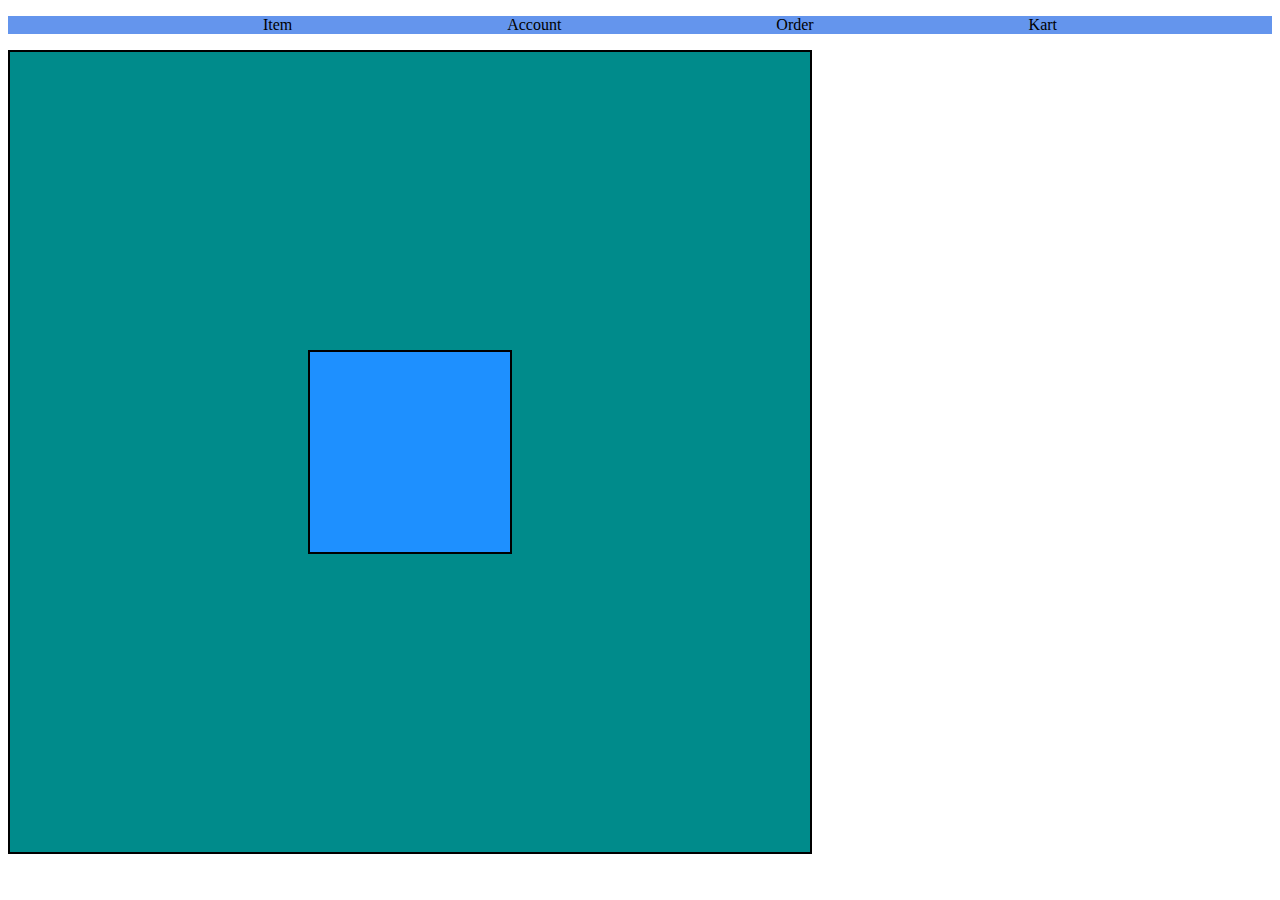
<file: project6.html>
<!DOCTYPE html>
<html lang="en">
<head>
    <meta charset="UTF-8">
    <meta http-equiv="X-UA-Compatible" content="IE=edge">
    <meta name="viewport" content="width=device-width, initial-scale=1.0">
    <title>project6</title>
    <link rel="stylesheet" href="project6.css">
</head>
<body>
    <ul>
        <li><a href="#">Item</a></li>
        <li><a href="#">Account</a></li>
        <li><a href="#">Order</a></li>
        <li><a href="#">Kart</a></li>
    </ul>

    <div id="flex">
        <div id="box"></div>
    </div>
</body>
</html>
</file>
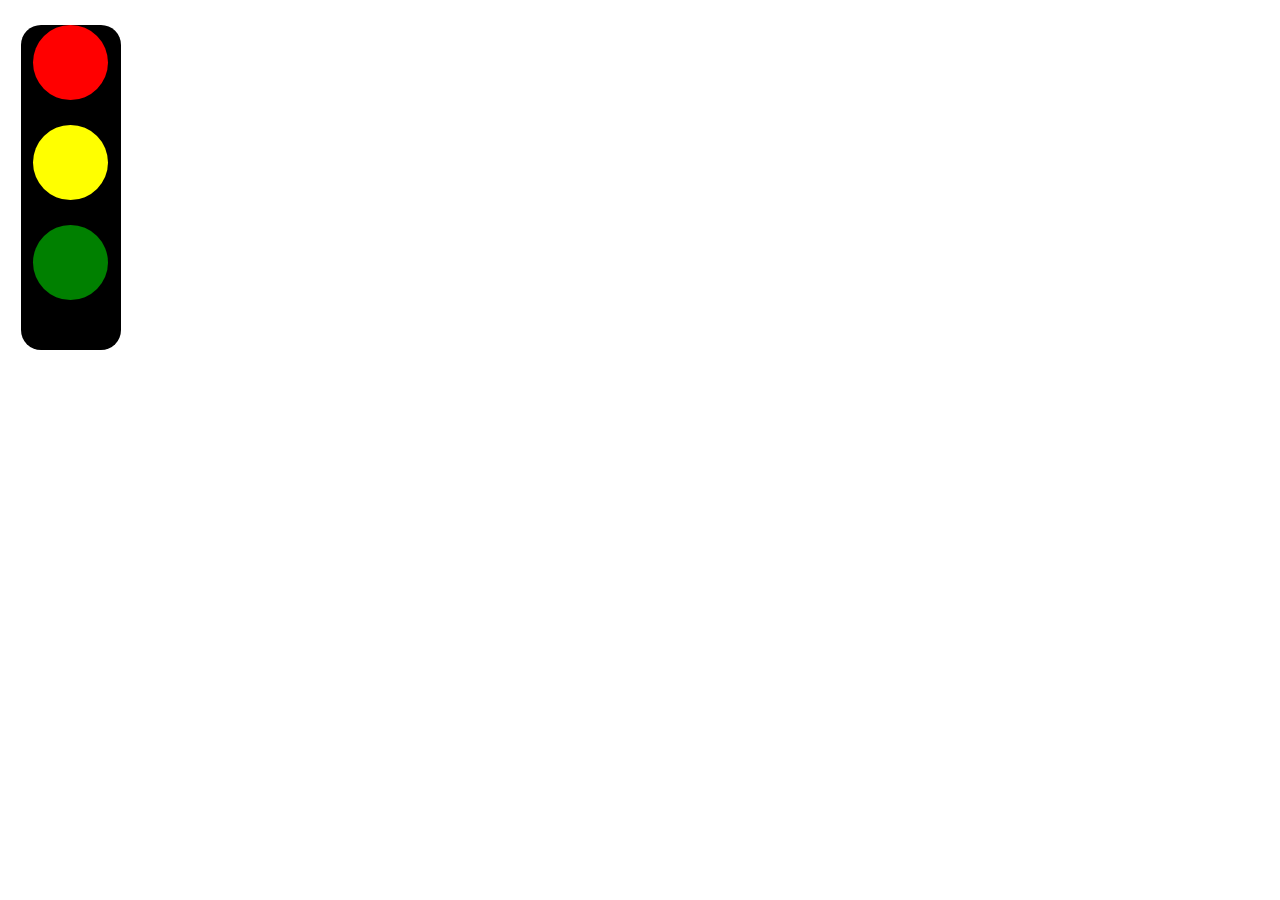
<file: traficLight.html>
<!DOCTYPE html>
<html lang="en">
<head>
    <meta charset="UTF-8">
    <meta http-equiv="X-UA-Compatible" content="IE=edge">
    <meta name="viewport" content="width=device-width, initial-scale=1.0">
    <title>trafic Light</title>
    <link rel="stylesheet" href="traficLight.css">
</head>
<body>
    
    <div id="tlb">

        <div id="red">

        </div>
        <div id="yellow">
            
        </div>
        <div id="green">
            
    </div>
    
</div>
</body>
</html>
</file>
<file: style.css>
/* Color Propert => it is used to set the property of the color of forehead */
*{
    color : rgb(93, 14, 56)
}
h3{
    color : rgb(8, 242, 121);
}
/* Backgroud Color Property => Used to set color of background; */
p{
    color :rgb(4, 159, 249);
    background-color: brown;
}
button{
    color : blue;
    background-color: aqua;
}
body{
    background-color: rgb(197, 160, 149);
}                                                                                               
#id1{
    color: blueviolet;
}
#id2{
    color: rgb(70, 5, 249);
}
.Studentdetails{
    color: black;

}
/* Textallign property => Used to allign the text */
#p1{
    text-align: left;
}
#p2{
    text-align: center;
}
#p3{
    text-align: right;
}
#p4{
    text-align: start;
}
#p5{
    text-align: end;
}
/* Text decoration => Used to decorate the text */
#underline{
    text-decoration: underline;
}
#overline{
    text-decoration: overline;
}
#line-through{
    text-decoration: line-through;
}
a{
    text-decoration: none;
}
#tej{
    text-decoration: red underline;
    text-align: center;
}

/* Font - Weight => Used to set wight of the font (means how much color is used in set the font) */
#hd1{
    font-weight: normal;
}
#hd2{
    font-weight: bold;
}
#hd3{
    font-weight: bolder;
}
#hd4{
    font-weight: lighter;
}
#hd5{
    font-weight: 254;
}
/* Font - Family => Used to set the style of the font means style of the font */
#hd6{
    font-family: 'Gill Sans', 'Gill Sans MT', Calibri, 'Trebuchet MS', sans-serif;
}
#hd7{
    font-family: cursive;
}
/* Text properties(font - size) => It is used to set the size of the font */
#sizeproperty1{
    font-size: 20px;
}
#sizeproperty2{
    font-size: 20pt;
}
#sizeproperty3{
    font-size: normal;
}
/* Text property(line - height) => It is used to set the height between two lines. */
#lineheight1{
    line-height: 50px;
}
#lineheight2{
    line-height: 2pc;
}
#lineheight3{
    line-height: normal;
}
/* Text property(text-tranform) => It is used to set to transform the text like upper case to lower case */
#texttransform1{
    text-transform: uppercase;
}
#texttransform2{
    text-transform: lowercase;
}
#texttransform3{
    text-transform: capitalize;
}
</file>
<file: level2.css>
/*
Level Model in css

Box model in css(Height,Width,Border,Padding,Margin)

*/
#Div{
    background-color: aqua;
    height: 50px;
    /*
    By default it sets the content area height of the element
    */
    width: 200px;
    /*
    By default it sets the content area width of the element
    */
    border-width: 2px;
    border-style: dotted;
    border-color: black;
    /*
    It is used to set or make the border(color,style,width)
    Short hand : (border:2px dotted black)
    */
    border-radius: 15px;
    /*
    padding
    padding - left
    padding - righgt
    padding - top
    padding - bottom

    Shorthand : (padding : 50px 50px 50px 50px (clockwise))
    The distance between content area and container is called as padding
    */
    padding-left: 50px;
    padding-right: 50px;
    padding-top: 50px;
    padding-bottom: 50px;

    
}
#div1{
    /*
    Used to round the corners of an element's outer border edge
    Note : if you want to make the circle set the border radius to 50%
    */
    height: 200px;
    width: 200px;
    background-color: orangered;
    border-width: 5px;
    border-style: solid;
    border-color: aquamarine;
    border-radius: 50%;
}
P{
    margin-top: 20px;
    margin-bottom: 20px;
    margin-right: 20px;
    margin-left: 20px;
    /*
    Shorthand :(margin : 50px) (margin : 1px 2px 3px 4px (clockwise))
    */
}
#inline{
    display: inline;
    padding-right: 50px;
    margin-bottom: 50px;
}
#block{
    display: block;

}
#inline-block{
    display: inline-block;
    padding-right: 50px;
    margin-bottom: 50px;
}
#none{
    height: 100px;
    width: 100px;
    background-color: blueviolet;
    display: none;

}
#hidden{
    height: 100px;
    width: 100px;
    background-color:brown ;
    visibility: hidden;
}
</file>
<file: level3.css>
#div1{
    height: 100px;
    width: 100px;
    background-color: rgb(255, 8, 8);
}

#div2{
    height: 50%;
    width: 50%;
    background-color: aqua;
}

#div3{
    height: 100px;
    width: 100px;
    background-color: rgb(255, 8, 8);
    font-size: 10px;
}

#div4{
    height: 50%;
    width: 50%;
    font-size: 2em;
    background-color: blueviolet;
}

#div3{
    height: 100px;
    width: 100px;
    background-color: rgb(255, 8, 8);
    font-size: 10px;
}

#div4{
    height: 3em;
    width: 2.5em;
    font-size: 2em;
    background-color: blueviolet;
}

#div5{
    height: 6rem;
    width: 6rem;
    background-color: aquamarine;
}

#div6{
    height: 20vh;
    background-color: darkblue;
}

#div7{
    height: 20vw;
    background-color: coral;
    width: 50vw;
}

span{
    height: 100px;
    width: 100px;
    background-color: aqua;
    border: 2px solid black;
    display: inline-block;
    margin: 5px;
}
#box1{
    position: static;
    top: 100px;
}

#box2{
    position: relative;
    top: 20px;
}

#box3{
    position: absolute;
    top: 50px;
}
#box4{
    position: fixed;
    top : 50px;
    
}
#box5{
    position: sticky;
    
    top:400px;
    right: 0px;
}

#z1{
    position: relative;
    top: 20px;
    left: 100px;
    z-index: -1;

}
#z2{
    position: relative;
    z-index: 1;
    background-image: url(MPNU\ .jpg);
}
#z3{
    background-image: url(MPNU\ .jpg);
    background-size: contain;
    background-repeat: no-repeat;
}
#z4{
    background-image: url(MPNU\ .jpg);
    background-size: cover;
    
}
</file>
<file: level4.css>
.div0{
    height: 300px;
    width: 600px;
    border: 2px solid black;
    
    display: flex;
    align-content: space;
    
}
div{
    height: 100px;
    width: 200px;
    border: 2px solid black;
    display: inline-block;
    
}
#div1{
    flex-shrink: 0;
}

#media{
    height: 200px;
    width: 200px;
    background-color: red;


    
}



@media(min-width : 500px) and (max-width : 700px){
    #media{
        background-color: rgb(129, 127, 255);
    }
}
@media(width : 600px){
    #media{
        background-color: rgb(251, 243, 4);
    }
}
</file>
<file: level5.css>
#id101{
    height: 200px;
    width: 200px;
    background-color: aquamarine;
    transition-property:all;
    transition-duration: 2s;
    transition-timing-function: step-start;
    font-size: 0px;

}

#id101:hover{
    background-color: cornflowerblue;
    
}

#id101:active{
    background-color: tomato;
    color: darkred;
    font-size: 100px;
}
#div102{
    height: 200px;
    width: 200px;
    background-color: yellowgreen;
    margin-left: 600px;
    transition: all 1s ease-in-out 0s;
}

#div102:hover{
    
    background-size: cover;
    transform: skew(45deg);
    
}

#div103{
    height: 200px;
    width: 200px;
    background-color: crimson;
    animation-name: Tejaswi;
    animation-duration: 5s;
    animation-timing-function: linear;
    animation-delay: 0s;
    animation-iteration-count: infinite;
    animation-direction: alternate-reverse;
}

@keyframes Tejaswi{
    0%{translate: 0px;
    background-color: indigo;}
    50%{translate: 400px;background-color: teal;}
    100%{translate: 800px;background-color: tomato;}

    }
</file>
<file: practice8.css>
#div101{
    height: 200px;
    width: 200px;
    margin: 600px;
    background-color: white;
    border: 20px solid red;
    border-radius: 50%;
    border-left: 20px solid green;
    border: 20;
    animation-name: loader;
    animation-duration: 500ms;
    animation-timing-function: normal;
    animation-delay: 0s;
    animation-iteration-count: infinite;
    animation-direction: normal;
    
}

@keyframes loader{
    from{transform: rotate(0deg);}
    to{transform: rotate(360deg);}
}
</file>
<file: practiceSet4.css>
#amazon{
    background-color: black;
    height: 60px;
}
*{
    color: white;
}
#logo{
    color: orangered;

}
button{
    background-color: orangered;
}
a{
    margin-right: 200px;
    text-decoration: none;
}

#div1{
    height: 100px;
    width: 100px;
    border-color: black;
    border-width: 5px;
    border-style: solid;
    background-color: rgba(255, 0, 0, 0.5);

}
#div2{
    height: 100px;
    width: 100px;
    border-color: black;
    border-width: 5px;
    border-style: solid;
    background-color: rgba(0, 255, 0, 0.5);

}
#div3{
    height: 100px;
    width: 100px;
    border-color: black;
    border-width: 5px;
    border-style: solid;
    background-color: rgba(0, 0, 255, 0.5);

}
</file>
<file: project1.css>
#box{
    background-color: blue;
}
.heading{
    color: red;
}
button{
    color: green;
}
</file>
<file: project2.css>
#Heading1{
    text-align: center;
    text-transform: capitalize;
}
*{
    font-family: 'Times New Roman', Times, serif;
}
#outer{
    font-size: 25px;
}
#inner{
    font-size: 10px;
}
</file>
<file: project3.css>
#amazon{
    background-color: black;
    height: 60px;
}
*{
    color: white;
}
#logo{
    color: orangered;

}
button{
    background-color: orangered;
}
a{
    margin-right: 200px;
    text-decoration: none;
}#Q1{
    height: 100px;
    width: 100px;
    background-color: green;
    border-radius: 50%;
}
</file>
<file: project5.css>
div{
    height: 100px;
    width: 100px;
    background-image: url("MPNU\ .jpg");
    border: 2px solid black;
    background-size: cover;
    position: fixed;
    top: 0px;

}
</file>
<file: project6.css>
ul{
    background-color: cornflowerblue;
    display: flex;
    justify-content: space-evenly;
}
a{
    text-decoration: none;
    color: black;
}
li{
    list-style: none;
}
#flex{
    height: 800px;
    width: 800px;
    border: 2px solid black;
    background-color: darkcyan;
    display: flex;
    justify-content: center;
    align-items: center;
}

#box{
    height: 200px;
    width: 200px;
    border: 2px solid black;
    background-color: dodgerblue;
}
</file>
<file: traficLight.css>
#tlb{
    height: 325px;
    width: 100px;
    background-color: black;
    border-radius: 20px;
}
div{
    height: 75px;
    width: 75px;
    background-color: red;
    border-radius: 50%;
    margin-left: 12.5px;
    margin-top: 25px;

}
#yellow{
    height: 75px;
    width: 75px;
    background-color: yellow;
    border-radius: 50%;
    margin-top: 25px;
    margin-left: 12.5px
}
#green{
    height: 75px;
    width: 75px;
    background-color: green;
    border-radius: 50%;
    margin-top: 25px;
    margin-left: 12.5px
}
</file>
